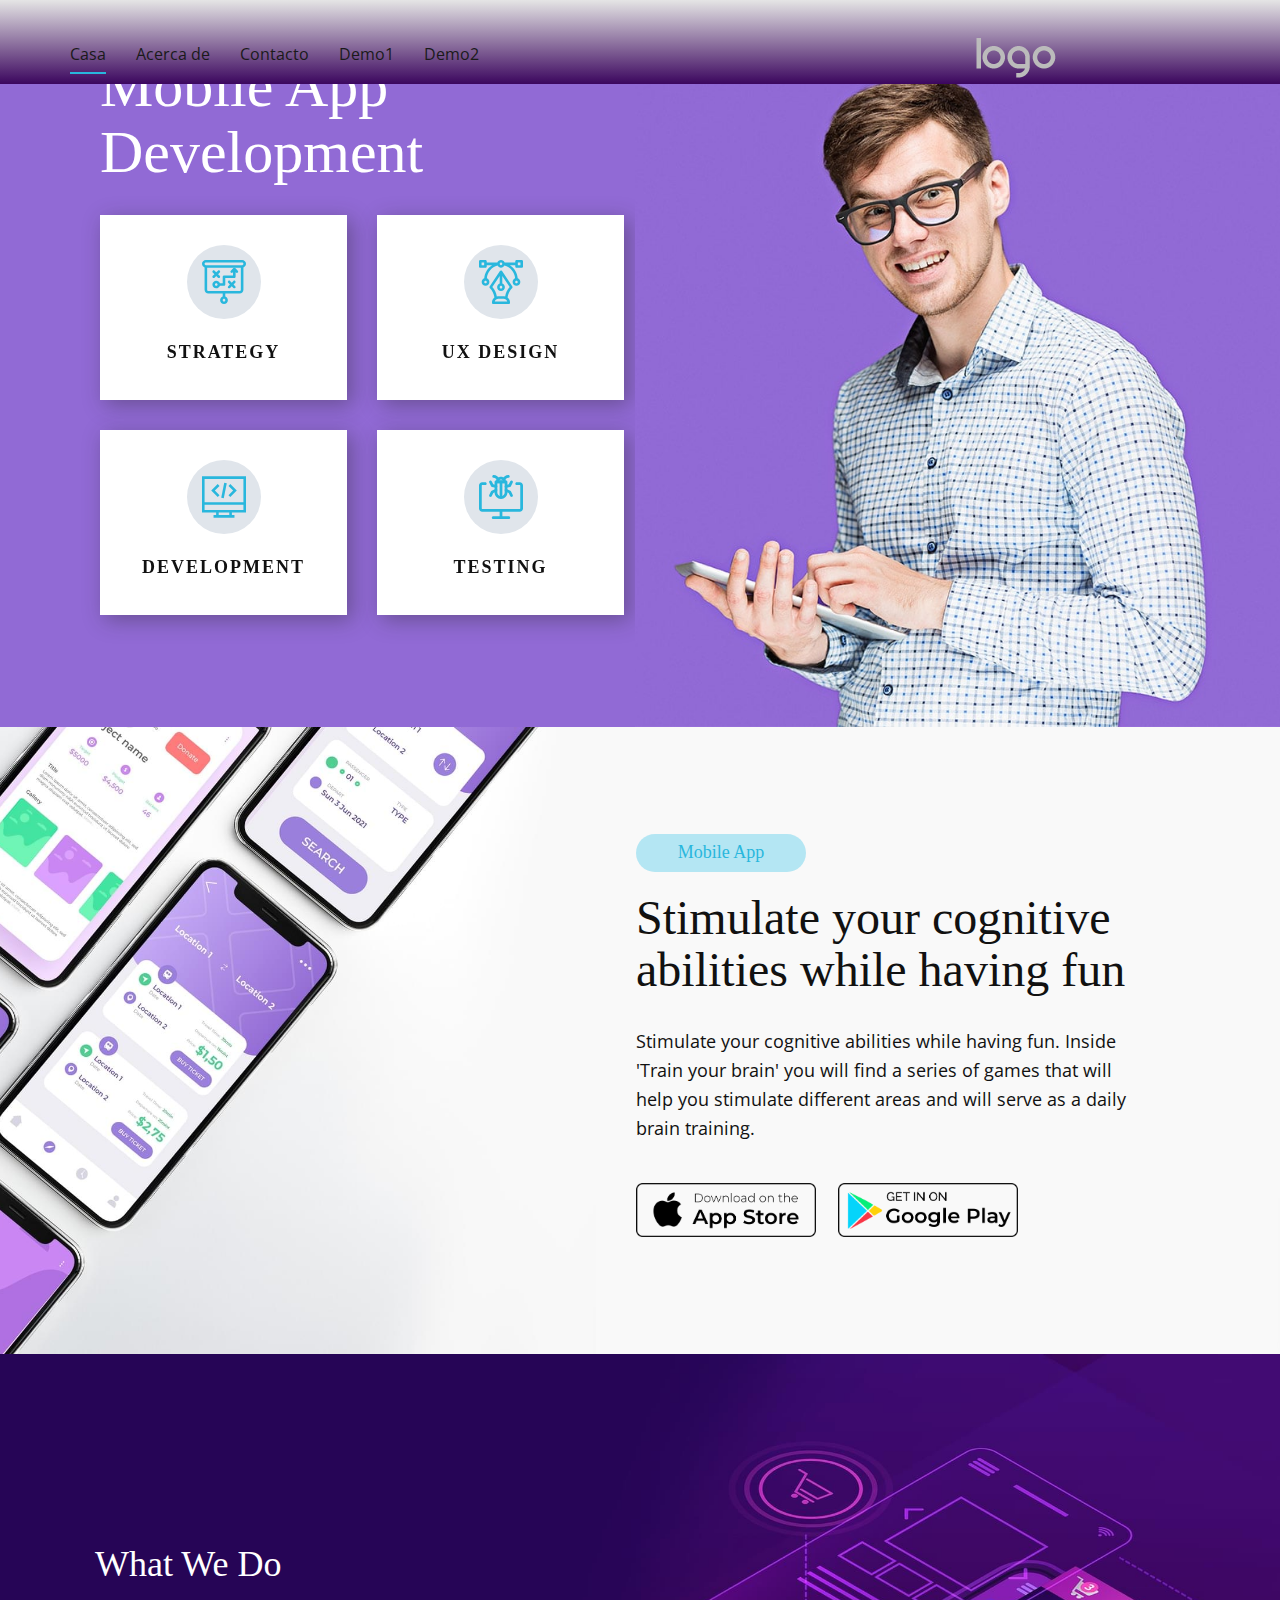
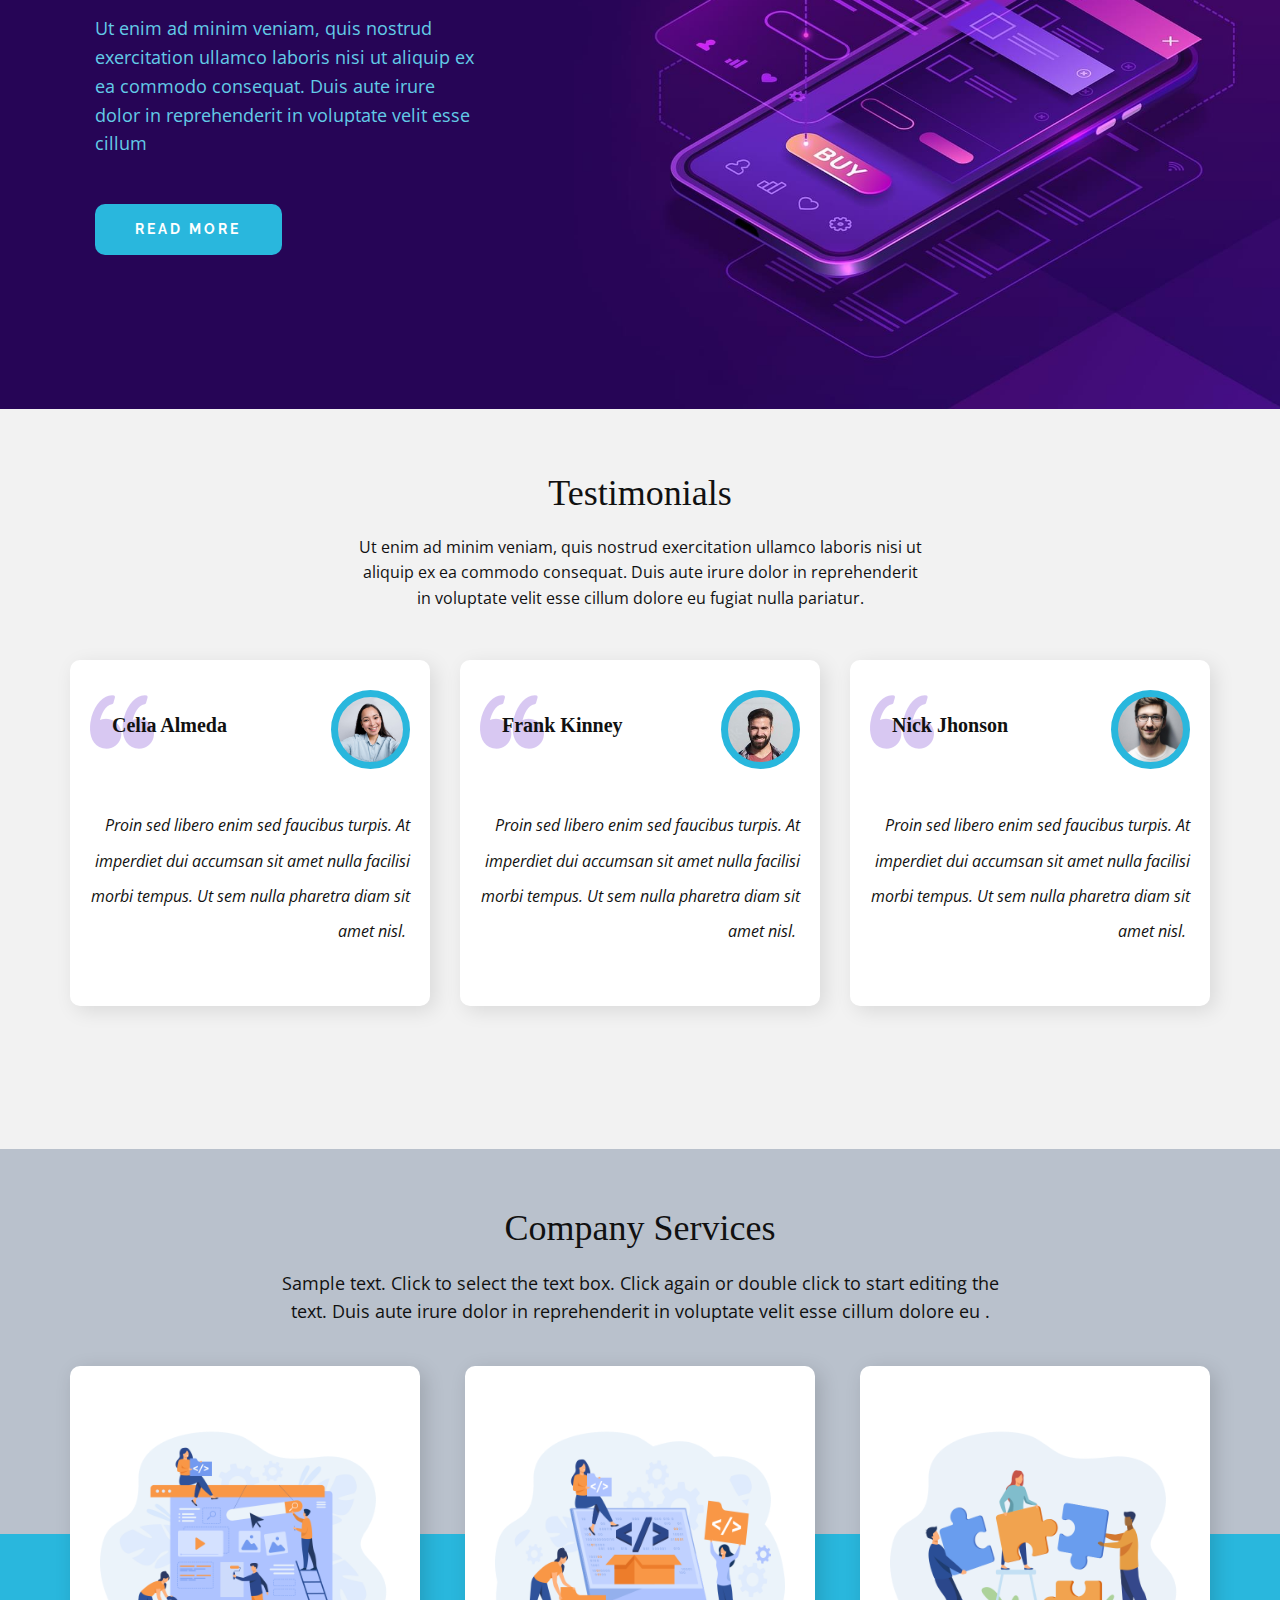
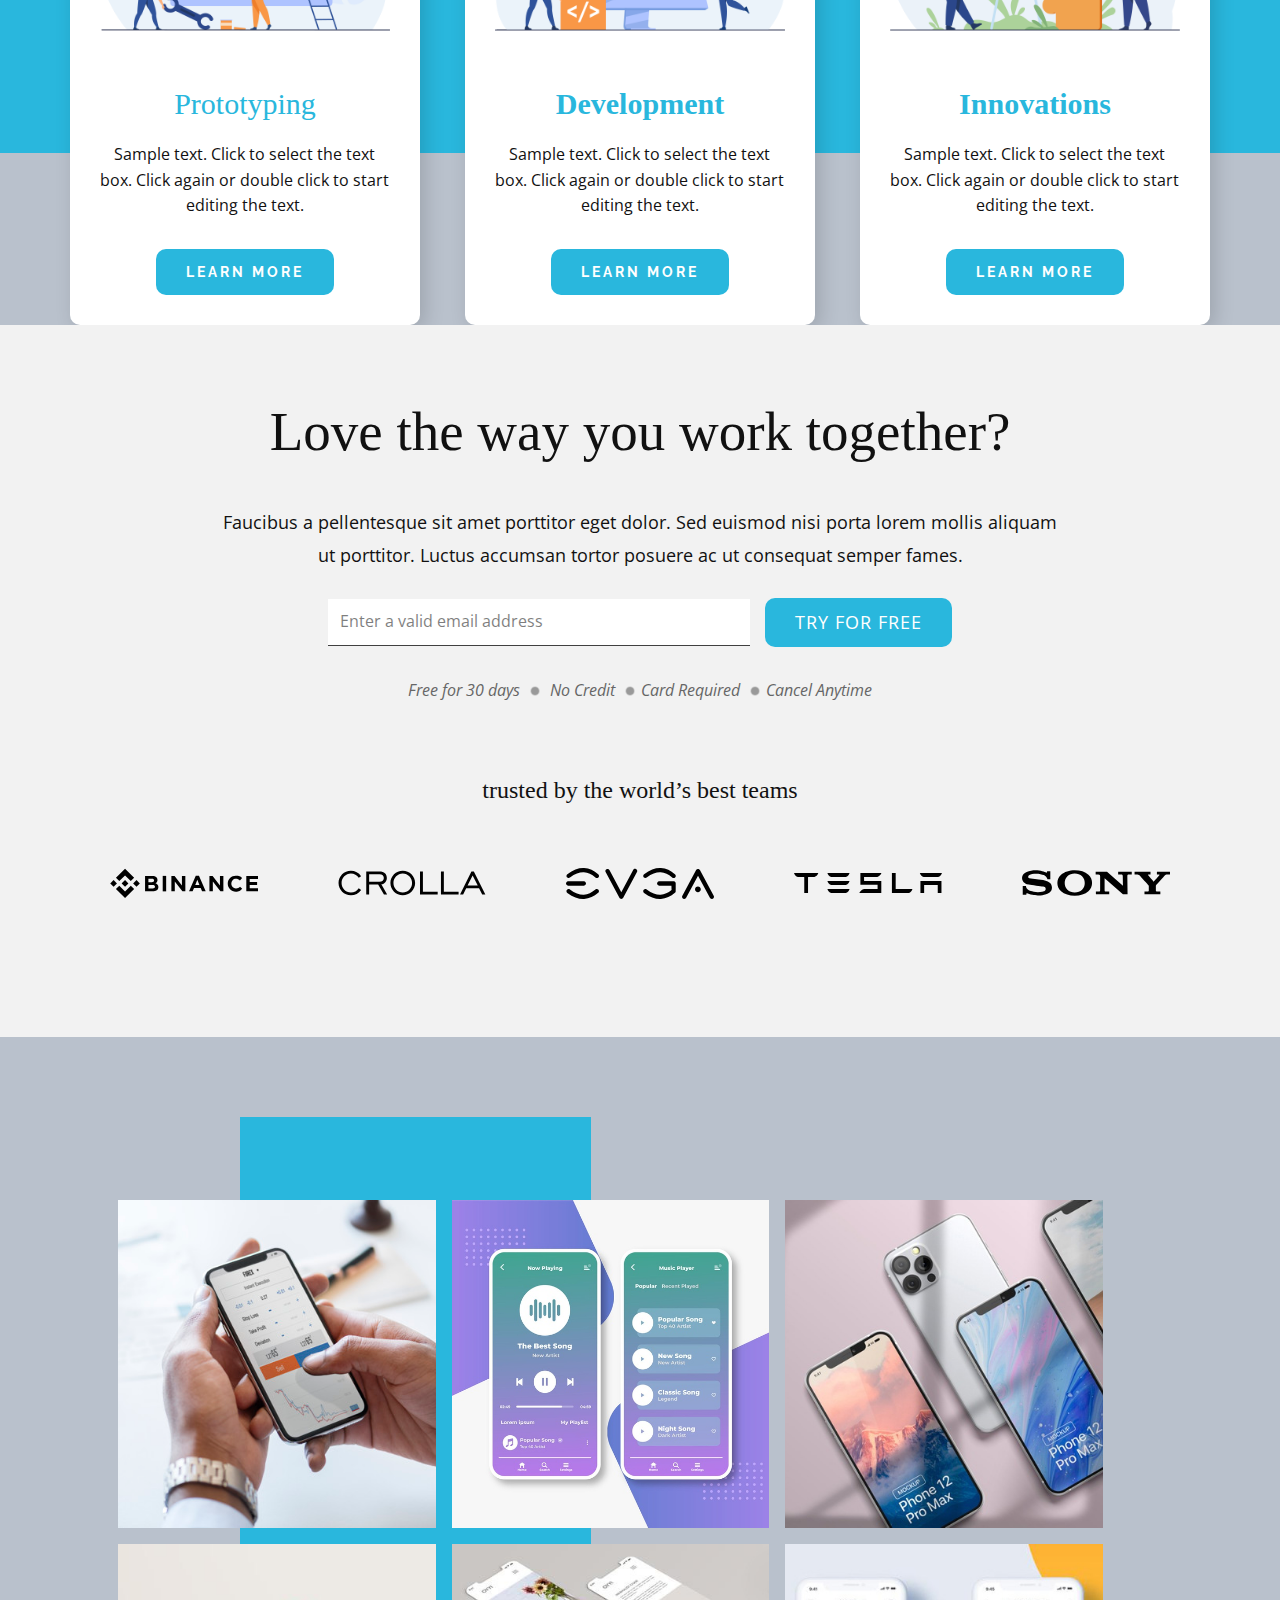
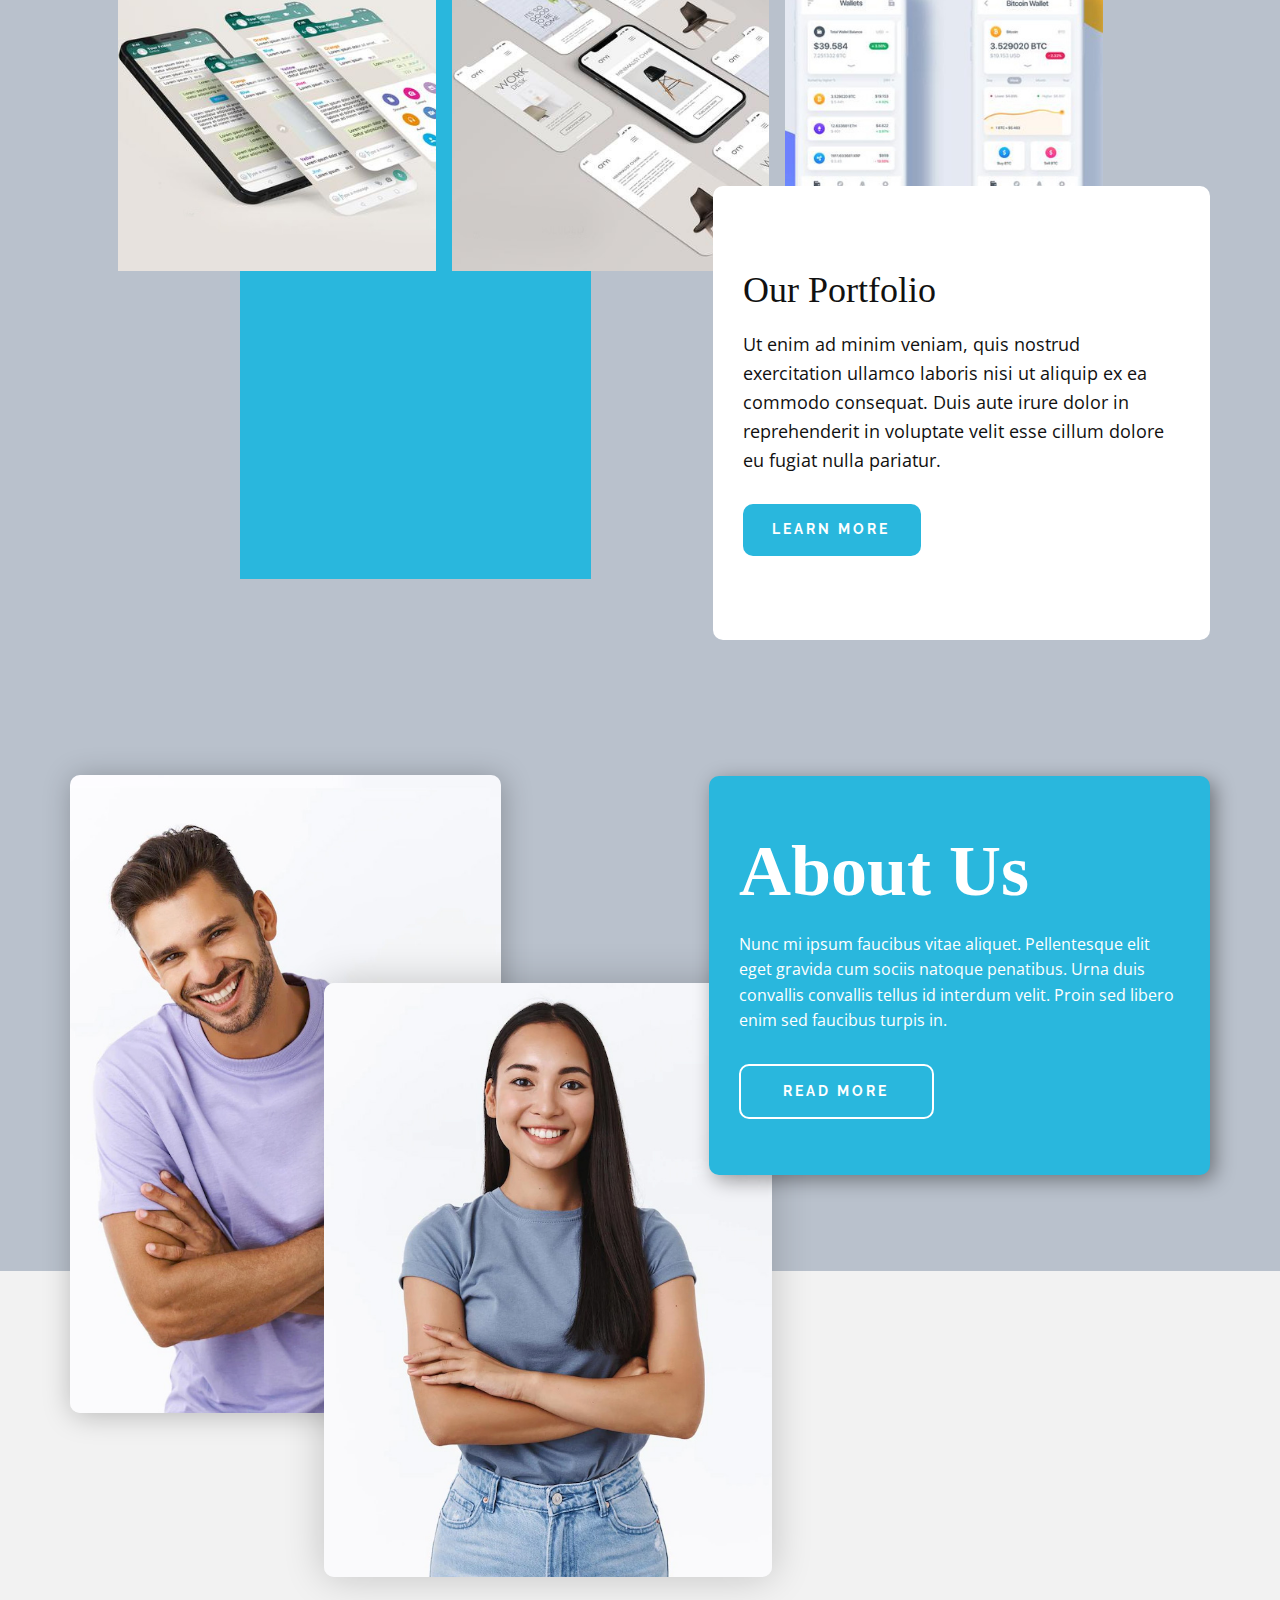
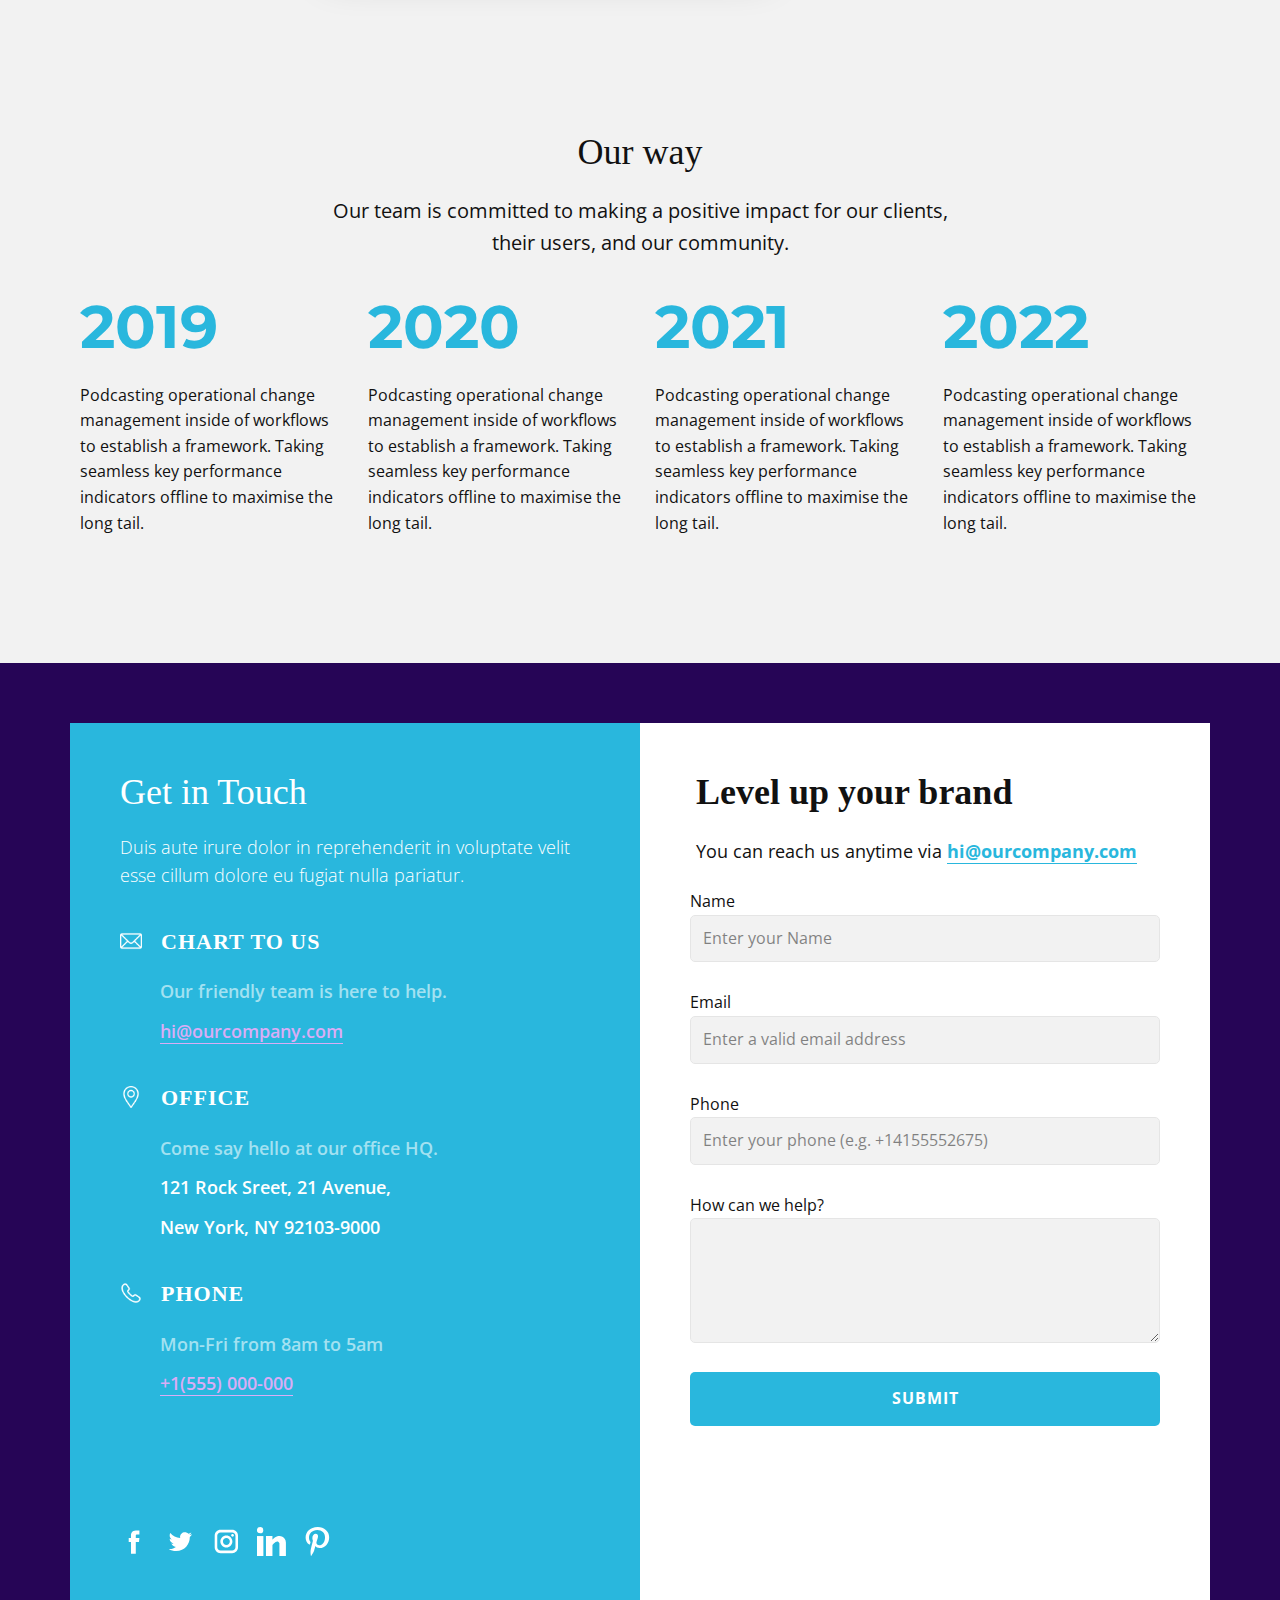
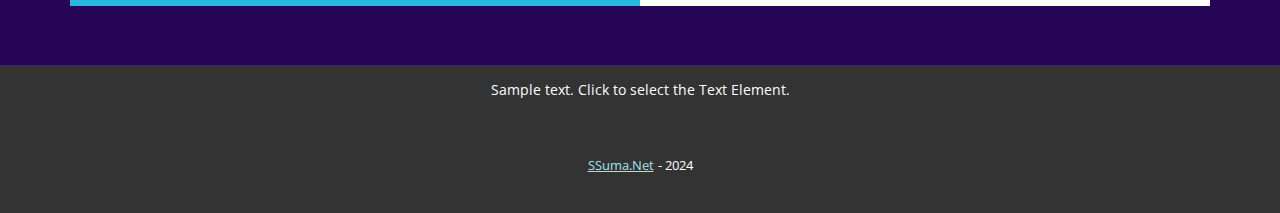
<file: index.html>
<!DOCTYPE html>
<html style="font-size: 16px;" lang="es"><head>
    <meta name="viewport" content="width=device-width, initial-scale=1.0">
    <meta charset="utf-8">
    <meta name="keywords" content="Mobile App Development, ​Stimulate your cognitive abilities while having fun, What We Do, Testimonials, Company Services, ​Love the way you work together?, Our Portfolio, About Us, ​Our way, Get in Touch, ​Level up your brand">
    <meta name="description" content="">
    <title>Casa</title>
    <link rel="stylesheet" href="nicepage.css" media="screen">
<link rel="stylesheet" href="Casa.css" media="screen">
    <script class="u-script" type="text/javascript" src="jquery.js" defer=""></script>
    <script class="u-script" type="text/javascript" src="nicepage.js" defer=""></script>
    <meta name="generator" content="Nicepage 6.5.3, nicepage.com">
    <meta name="referrer" content="origin">
    <link id="u-theme-google-font" rel="stylesheet" href="https://fonts.googleapis.com/css?family=Raleway:100,100i,200,200i,300,300i,400,400i,500,500i,600,600i,700,700i,800,800i,900,900i|Open+Sans:300,300i,400,400i,500,500i,600,600i,700,700i,800,800i">
    <link id="u-page-google-font" rel="stylesheet" href="https://fonts.googleapis.com/css?family=Raleway:100,100i,200,200i,300,300i,400,400i,500,500i,600,600i,700,700i,800,800i,900,900i|Montserrat:100,100i,200,200i,300,300i,400,400i,500,500i,600,600i,700,700i,800,800i,900,900i">
    
    
    
    
    
    
    
    
    
    
    
    
    <script type="application/ld+json">{
		"@context": "http://schema.org",
		"@type": "Organization",
		"name": "",
		"logo": "images/default-logo.png"
}</script>
    <meta name="theme-color" content="#a37fdf">
    <meta property="og:title" content="Casa">
    <meta property="og:type" content="website">
  <meta data-intl-tel-input-cdn-path="intlTelInput/"></head>
  <body data-home-page="Casa.html" data-home-page-title="Casa" data-path-to-root="./" data-include-products="false" class="u-body u-overlap u-overlap-contrast u-xl-mode" data-lang="es"><header class="u-clearfix u-gradient u-header u-sticky u-sticky-19c7 u-header" id="sec-d402"><div class="u-clearfix u-sheet u-valign-middle u-sheet-1">
        <a href="https://ssuma.net" class="u-image u-logo u-image-1">
          <img src="images/default-logo.png" class="u-logo-image u-logo-image-1">
        </a>
        <nav class="u-menu u-menu-dropdown u-offcanvas u-menu-1" data-responsive-from="MD">
          <div class="menu-collapse" style="font-size: 1rem; letter-spacing: 0px; font-weight: 700; text-transform: uppercase;">
            <a class="u-button-style u-custom-active-border-color u-custom-border u-custom-border-color u-custom-borders u-custom-hover-border-color u-custom-left-right-menu-spacing u-custom-padding-bottom u-custom-text-active-color u-custom-text-color u-custom-text-hover-color u-custom-top-bottom-menu-spacing u-nav-link u-text-active-palette-1-base u-text-hover-palette-2-base" href="#">
              <svg class="u-svg-link" viewBox="0 0 24 24"><use xmlns:xlink="http://www.w3.org/1999/xlink" xlink:href="#menu-hamburger"></use></svg>
              <svg class="u-svg-content" version="1.1" id="menu-hamburger" viewBox="0 0 16 16" x="0px" y="0px" xmlns:xlink="http://www.w3.org/1999/xlink" xmlns="http://www.w3.org/2000/svg"><g><rect y="1" width="16" height="2"></rect><rect y="7" width="16" height="2"></rect><rect y="13" width="16" height="2"></rect>
</g></svg>
            </a>
          </div>
          <div class="u-nav-container">
            <ul class="u-nav u-spacing-30 u-unstyled u-nav-1"><li class="u-nav-item"><a class="u-border-2 u-border-active-palette-1-base u-border-hover-palette-1-light-1 u-border-no-left u-border-no-right u-border-no-top u-button-style u-nav-link u-text-active-grey-90 u-text-grey-90 u-text-hover-grey-90" href="Casa.html" style="padding: 10px 0px;">Casa</a>
</li><li class="u-nav-item"><a class="u-border-2 u-border-active-palette-1-base u-border-hover-palette-1-light-1 u-border-no-left u-border-no-right u-border-no-top u-button-style u-nav-link u-text-active-grey-90 u-text-grey-90 u-text-hover-grey-90" href="Acerca-de.html" style="padding: 10px 0px;">Acerca de</a>
</li><li class="u-nav-item"><a class="u-border-2 u-border-active-palette-1-base u-border-hover-palette-1-light-1 u-border-no-left u-border-no-right u-border-no-top u-button-style u-nav-link u-text-active-grey-90 u-text-grey-90 u-text-hover-grey-90" href="Contacto.html" style="padding: 10px 0px;">Contacto</a>
</li><li class="u-nav-item"><a class="u-border-2 u-border-active-palette-1-base u-border-hover-palette-1-light-1 u-border-no-left u-border-no-right u-border-no-top u-button-style u-nav-link u-text-active-grey-90 u-text-grey-90 u-text-hover-grey-90" href="Contacto.html" style="padding: 10px 0px;">Demo1</a>
</li><li class="u-nav-item"><a class="u-border-2 u-border-active-palette-1-base u-border-hover-palette-1-light-1 u-border-no-left u-border-no-right u-border-no-top u-button-style u-nav-link u-text-active-grey-90 u-text-grey-90 u-text-hover-grey-90" href="Contacto.html" style="padding: 10px 0px;">Demo2</a>
</li></ul>
          </div>
          <div class="u-nav-container-collapse">
            <div class="u-black u-container-style u-inner-container-layout u-opacity u-opacity-95 u-sidenav">
              <div class="u-inner-container-layout u-sidenav-overflow">
                <div class="u-menu-close"></div>
                <ul class="u-align-center u-nav u-popupmenu-items u-unstyled u-nav-2"><li class="u-nav-item"><a class="u-button-style u-nav-link" href="Casa.html">Casa</a>
</li><li class="u-nav-item"><a class="u-button-style u-nav-link" href="Acerca-de.html">Acerca de</a>
</li><li class="u-nav-item"><a class="u-button-style u-nav-link" href="Contacto.html">Contacto</a>
</li><li class="u-nav-item"><a class="u-button-style u-nav-link" href="Acerca-de.html">Demo3</a>
</li><li class="u-nav-item"><a class="u-button-style u-nav-link" href="Contacto.html">Demo4</a>
</li></ul>
              </div>
            </div>
            <div class="u-black u-menu-overlay u-opacity u-opacity-70"></div>
          </div>
        </nav>
      </div><style class="u-sticky-style" data-style-id="19c7">.u-sticky-fixed.u-sticky-19c7:before, .u-body.u-sticky-fixed .u-sticky-19c7:before {
borders: top right bottom left !important
}</style></header>
    <section class="u-clearfix u-image u-section-1" id="sec-25ad" data-image-width="1920" data-image-height="1200">
      <div class="data-layout-selected u-clearfix u-layout-wrap u-layout-wrap-1">
        <div class="u-layout">
          <div class="u-layout-row">
            <div class="u-container-align-left-lg u-container-align-left-md u-container-align-left-sm u-container-align-left-xl u-container-style u-layout-cell u-size-28-xl u-size-29-lg u-size-60-md u-size-60-sm u-size-60-xs u-layout-cell-1">
              <div class="u-container-layout u-container-layout-1">
                <h1 class="u-align-left u-text u-text-body-alt-color u-text-1">Mobile App Development</h1>
                <div class="u-expanded-width-xs u-list u-list-1">
                  <div class="u-repeater u-repeater-1">
                    <div class="u-container-style u-list-item u-repeater-item u-video-cover u-white u-list-item-1" data-animation-name="customAnimationIn" data-animation-duration="1000" data-animation-delay="0">
                      <div class="u-container-layout u-similar-container u-valign-top u-container-layout-2"><span class="u-icon u-icon-circle u-palette-5-light-2 u-text-palette-1-base u-icon-1" data-animation-name="customAnimationIn" data-animation-duration="2000" data-animation-delay="0"><svg class="u-svg-link" preserveAspectRatio="xMidYMin slice" viewBox="0 0 512 512" style=""><use xmlns:xlink="http://www.w3.org/1999/xlink" xlink:href="#svg-da55"></use></svg><svg class="u-svg-content" viewBox="0 0 512 512" x="0px" y="0px" id="svg-da55" style="enable-background:new 0 0 512 512;"><g><g><path d="M386.607,304.394L367.213,285l19.393-19.393c5.859-5.858,5.859-15.356,0-21.214c-5.857-5.858-15.355-5.858-21.213,0    L346,263.787l-19.394-19.394c-5.857-5.858-15.355-5.858-21.213,0c-5.858,5.858-5.858,15.355,0,21.213L324.787,285l-19.393,19.393    c-5.858,5.858-5.858,15.355,0,21.213c5.857,5.857,15.355,5.858,21.213,0L346,306.213l19.394,19.394    c5.857,5.857,15.355,5.858,21.213,0C392.465,319.749,392.465,310.252,386.607,304.394z"></path>
</g>
</g><g><g><path d="M206.607,184.394L187.213,165l19.393-19.393c5.858-5.858,5.858-15.355,0-21.213c-5.857-5.858-15.355-5.858-21.213,0    L166,143.787l-19.394-19.394c-5.857-5.858-15.355-5.858-21.213,0c-5.858,5.858-5.858,15.355,0,21.213L144.787,165l-19.393,19.393    c-5.859,5.858-5.859,15.356,0,21.214c5.857,5.857,15.355,5.858,21.213,0L166,186.213l19.394,19.394    c5.857,5.857,15.355,5.858,21.213,0C212.465,199.749,212.465,190.252,206.607,184.394z"></path>
</g>
</g><g><g><path d="M416.606,124.394l-30-30c-0.029-0.029-0.06-0.052-0.089-0.081c-5.916-5.822-15.373-5.668-21.124,0.081l-30,30    c-5.858,5.858-5.858,15.355,0,21.213c5.857,5.858,15.355,5.858,21.213,0l4.394-4.394V180H256c-8.284,0-15,6.716-15,15v75h-32.58    c-6.192-17.459-22.865-30-42.42-30c-24.813,0-45,20.187-45,45s20.187,45,45,45c19.555,0,36.228-12.541,42.42-30H256    c8.284,0,15-6.716,15-15v-75h105c8.284,0,15-6.716,15-15v-53.787l4.394,4.394C398.322,148.535,402.161,150,406,150    s7.678-1.465,10.606-4.393C422.464,139.749,422.464,130.252,416.606,124.394z M166,300c-8.271,0-15-6.729-15-15s6.729-15,15-15    s15,6.729,15,15S174.271,300,166,300z"></path>
</g>
</g><g><g><path d="M467,0H45C20.187,0,0,20.187,0,45c0,19.555,12.541,36.228,30,42.42V345c0,24.813,20.187,45,45,45h166v34.58    c-17.459,6.192-30,22.865-30,42.42c0,24.813,20.187,45,45,45s45-20.187,45-45c0-19.555-12.541-36.228-30-42.42V390h166    c24.813,0,45-20.187,45-45V87.42c17.459-6.192,30-22.865,30-42.42C512,20.187,491.813,0,467,0z M256,482c-8.271,0-15-6.729-15-15    s6.729-15,15-15s15,6.729,15,15S264.271,482,256,482z M452,345c0,8.271-6.729,15-15,15H75c-8.271,0-15-6.729-15-15V90h392V345z     M467,60H45c-8.271,0-15-6.729-15-15s6.729-15,15-15h422c8.271,0,15,6.729,15,15S475.271,60,467,60z"></path>
</g>
</g></svg></span>
                        <h4 class="u-align-center u-text u-text-2">strategy</h4>
                      </div>
                    </div>
                    <div class="u-align-center u-container-style u-list-item u-repeater-item u-video-cover u-white u-list-item-2" data-animation-name="customAnimationIn" data-animation-duration="2250" data-animation-delay="0">
                      <div class="u-container-layout u-similar-container u-valign-top u-container-layout-3"><span class="u-icon u-icon-circle u-palette-5-light-2 u-text-palette-1-base u-icon-2" data-animation-name="customAnimationIn" data-animation-duration="1000" data-animation-delay="0"><svg class="u-svg-link" preserveAspectRatio="xMidYMin slice" viewBox="0 0 512 512" style=""><use xmlns:xlink="http://www.w3.org/1999/xlink" xlink:href="#svg-a24a"></use></svg><svg class="u-svg-content" viewBox="0 0 512 512" x="0px" y="0px" id="svg-a24a" style="enable-background:new 0 0 512 512;"><g><g><path d="M497,0h-60c-8.284,0-15,6.716-15,15v15H298.42C292.228,12.542,275.555,0,256,0s-36.228,12.542-42.42,30H90V15    c0-8.284-6.716-15-15-15H15C6.716,0,0,6.716,0,15v60c0,8.284,6.716,15,15,15h60c8.284,0,15-6.716,15-15V59.8h62.377    c-54.116,34.274-87.012,92.175-90.969,153.642C43.738,219.518,31,236.294,31,256c0,24.813,20.187,45,45,45s45-20.187,45-45    c0-19.38-12.315-35.938-29.53-42.26c5.326-70.647,56.198-131.494,124.226-148.758C223.07,79.794,238.361,90,256,90    c17.639,0,32.93-10.206,40.304-25.017c68.029,17.264,118.9,78.111,124.226,148.758C403.315,220.062,391,236.62,391,256    c0,24.813,20.187,45,45,45s45-20.187,45-45c0-19.706-12.738-36.482-30.408-42.558C446.627,151.852,413.633,94.207,359.623,60H422    v15c0,8.284,6.716,15,15,15h60c8.284,0,15-6.716,15-15V15C512,6.716,505.284,0,497,0z M60,60H30V30h30V60z M76,271    c-8.271,0-15-6.729-15-15s6.729-15,15-15s15,6.729,15,15S84.271,271,76,271z M256,60c-8.271,0-15-6.729-15-15s6.729-15,15-15    s15,6.729,15,15S264.271,60,256,60z M436,241c8.271,0,15,6.729,15,15s-6.729,15-15,15s-15-6.729-15-15S427.729,241,436,241z     M482,60h-30V30h30V60z"></path>
</g>
</g><g><g><path d="M388.48,307.679l-120-179.999c-0.004-0.006-0.009-0.012-0.013-0.019c-0.043-0.064-0.09-0.125-0.134-0.188    c-0.206-0.299-0.423-0.587-0.649-0.868c-6.321-7.854-18.357-7.324-24.017,0.868c-0.044,0.063-0.091,0.124-0.134,0.188    c-0.004,0.007-0.009,0.012-0.013,0.019l-120,180c-3.967,5.949-3.182,13.871,1.874,18.927    c29.927,29.927,48.975,69.047,54.164,110.901c-2.329,1.883-4.578,3.899-6.71,6.081C158.759,458.001,151,476.97,151,497    c0,8.284,6.716,15,15,15h180c8.284,0,15-6.716,15-15c0-20.03-7.759-38.999-21.847-53.412c-2.133-2.182-4.381-4.198-6.711-6.081    c5.188-41.856,24.236-80.976,54.163-110.9C391.662,321.551,392.447,313.628,388.48,307.679z M256,301c8.271,0,15,6.729,15,15    s-6.729,15-15,15s-15-6.729-15-15S247.729,301,256,301z M183.558,482c6.241-17.833,23.159-31,42.442-31h60    c19.283,0,36.201,13.167,42.442,31H183.558z M304.245,423.283C298.345,421.777,292.229,421,286,421h-60    c-6.229,0-12.345,0.777-18.245,2.284c-7.02-40.429-25.251-78.221-52.65-108.899L241,185.542v88.039    c-17.459,6.192-30,22.865-30,42.42c0,24.813,20.187,45,45,45s45-20.187,45-45c0-19.555-12.541-36.228-30-42.42v-88.039    l85.896,128.843C329.496,345.06,311.264,382.853,304.245,423.283z"></path>
</g>
</g></svg></span>
                        <h4 class="u-text u-text-3">ux Design</h4>
                      </div>
                    </div>
                    <div class="u-align-center u-container-style u-list-item u-repeater-item u-video-cover u-white u-list-item-3" data-animation-name="customAnimationIn" data-animation-duration="2000" data-animation-delay="0">
                      <div class="u-container-layout u-similar-container u-valign-top u-container-layout-4"><span class="u-icon u-icon-circle u-palette-5-light-2 u-text-palette-1-base u-icon-3" data-animation-name="customAnimationIn" data-animation-duration="1000" data-animation-delay="0"><svg class="u-svg-link" preserveAspectRatio="xMidYMin slice" viewBox="0 0 512 512" style=""><use xmlns:xlink="http://www.w3.org/1999/xlink" xlink:href="#svg-d0f5"></use></svg><svg class="u-svg-content" viewBox="0 0 512 512" x="0px" y="0px" id="svg-d0f5" style="enable-background:new 0 0 512 512;"><g><g><path d="M0,15.845v420.259h164.332v30.049h-30.036v30.001h243.407v-30.001h-30.036v-30.049H512V15.845H0z M317.665,466.153    H194.334v-30.049h123.332V466.153z M481.999,406.103H30.001v-60.075h451.997V406.103z M481.999,316.027H30.001V45.847h451.997    V316.027z"></path>
</g>
</g><g><g><polygon points="203.943,126.712 182.729,105.498 107.29,180.937 182.729,256.375 203.943,235.161 149.718,180.937   "></polygon>
</g>
</g><g><g><polygon points="329.271,105.498 308.057,126.712 362.282,180.937 308.057,235.161 329.271,256.375 404.709,180.937   "></polygon>
</g>
</g><g><g><rect x="166.742" y="165.947" transform="matrix(0.1951 -0.9808 0.9808 0.1951 28.5815 396.7237)" width="178.511" height="30.002"></rect>
</g>
</g></svg></span>
                        <h4 class="u-text u-text-4">development</h4>
                      </div>
                    </div>
                    <div class="u-align-center u-container-style u-list-item u-repeater-item u-video-cover u-white u-list-item-4" data-animation-name="customAnimationIn" data-animation-duration="2000" data-animation-delay="0">
                      <div class="u-container-layout u-similar-container u-valign-top u-container-layout-5"><span class="u-icon u-icon-circle u-palette-5-light-2 u-text-palette-1-base u-icon-4" data-animation-name="customAnimationIn" data-animation-duration="1000" data-animation-delay="0"><svg class="u-svg-link" preserveAspectRatio="xMidYMin slice" viewBox="0 0 24 24" style=""><use xmlns:xlink="http://www.w3.org/1999/xlink" xlink:href="#svg-d9cd"></use></svg><svg class="u-svg-content" viewBox="0 0 24 24" id="svg-d9cd"><path d="m22.25 20h-20.5c-.965 0-1.75-.785-1.75-1.75v-12.5c0-.965.785-1.75 1.75-1.75h1.68c.414 0 .75.336.75.75s-.336.75-.75.75h-1.68c-.136 0-.25.114-.25.25v12.5c0 .136.114.25.25.25h20.5c.136 0 .25-.114.25-.25v-12.5c0-.136-.114-.25-.25-.25h-1.68c-.414 0-.75-.336-.75-.75s.336-.75.75-.75h1.68c.965 0 1.75.785 1.75 1.75v12.5c0 .965-.785 1.75-1.75 1.75z"></path><path d="m16.25 24h-8.5c-.414 0-.75-.336-.75-.75s.336-.75.75-.75h8.5c.414 0 .75.336.75.75s-.336.75-.75.75z"></path><path d="m12 24c-.414 0-.75-.336-.75-.75v-4c0-.414.336-.75.75-.75s.75.336.75.75v4c0 .414-.336.75-.75.75z"></path><path d="m14 4.5h-4c-.414 0-.75-.336-.75-.75 0-1.517 1.233-2.75 2.75-2.75s2.75 1.233 2.75 2.75c0 .414-.336.75-.75.75zm-3-1.5h2c-.229-.304-.591-.5-1-.5s-.771.196-1 .5z"></path><path d="m13.601 3.3c-.069 0-.139-.01-.208-.029-.398-.115-.628-.53-.513-.929.397-1.379 1.68-2.342 3.12-2.342.414 0 .75.336.75.75s-.336.75-.75.75c-.775 0-1.466.518-1.679 1.258-.095.328-.395.542-.72.542z"></path><path d="m10.399 3.3c-.326 0-.625-.214-.72-.542-.213-.74-.904-1.258-1.679-1.258-.414 0-.75-.336-.75-.75s.336-.75.75-.75c1.44 0 2.723.963 3.121 2.342.115.398-.115.813-.513.929-.07.019-.14.029-.209.029z"></path><path d="m14.75 7c-.336 0-.642-.228-.727-.568-.101-.401.144-.809.545-.909l1.666-.416.846-1.691c.186-.371.636-.521 1.006-.336.371.186.521.636.335 1.006l-1 2c-.098.196-.276.34-.489.393l-2 .5c-.061.014-.122.021-.182.021z"></path><path d="m17.75 12c-.275 0-.54-.151-.671-.415l-.886-1.771-1.771-.858c-.373-.181-.528-.629-.348-1.002s.629-.527 1.002-.348l2 .97c.149.072.27.191.344.34l1 2c.185.37.035.82-.335 1.006-.107.053-.222.078-.335.078z"></path><path d="m9.25 7c-.06 0-.121-.007-.182-.022l-2-.5c-.213-.053-.391-.197-.489-.393l-1-2c-.185-.37-.035-.82.335-1.006.372-.185.821-.035 1.006.336l.846 1.691 1.666.416c.402.101.646.508.545.909-.084.341-.391.569-.727.569z"></path><path d="m6.25 12c-.113 0-.227-.025-.335-.079-.371-.186-.521-.636-.335-1.006l1-2c.074-.148.195-.268.344-.34l2-.97c.372-.178.821-.025 1.001.348.181.373.025.821-.348 1.002l-1.77.858-.886 1.771c-.131.265-.397.416-.671.416z"></path><path d="m12 13c-1.93 0-3.5-1.57-3.5-3.5v-5.75c0-.414.336-.75.75-.75h5.5c.414 0 .75.336.75.75v5.75c0 1.93-1.57 3.5-3.5 3.5zm-2-8.5v5c0 1.103.897 2 2 2s2-.897 2-2v-5z"></path><path d="m12 13c-.414 0-.75-.336-.75-.75v-8.5c0-.414.336-.75.75-.75s.75.336.75.75v8.5c0 .414-.336.75-.75.75z"></path></svg></span>
                        <h4 class="u-text u-text-5">testing</h4>
                      </div>
                    </div>
                  </div>
                </div>
              </div>
            </div>
            <div class="u-container-style u-image u-layout-cell u-size-31-lg u-size-32-xl u-size-60-md u-size-60-sm u-size-60-xs u-image-1">
              <div class="u-container-layout u-container-layout-6"></div>
            </div>
          </div>
        </div>
      </div>
    </section>
    <section class="u-clearfix u-image u-valign-middle u-section-2" id="sec-f0a5" data-image-width="1980" data-image-height="1321">
      <div class="data-layout-selected u-clearfix u-layout-wrap u-layout-wrap-1">
        <div class="u-layout">
          <div class="u-layout-row">
            <div class="u-container-style u-image u-layout-cell u-size-30-lg u-size-30-xl u-size-60-md u-size-60-sm u-size-60-xs u-image-1" data-image-width="1357" data-image-height="1080">
              <div class="u-container-layout u-valign-middle u-container-layout-1"></div>
            </div>
            <div class="u-align-left u-container-align-left u-container-style u-layout-cell u-shape-rectangle u-size-30-lg u-size-30-xl u-size-60-md u-size-60-sm u-size-60-xs u-layout-cell-2">
              <div class="u-container-layout u-valign-middle u-container-layout-2">
                <div class="u-container-align-center u-container-style u-group u-opacity u-opacity-80 u-palette-1-light-2 u-radius-50 u-shape-round u-group-1">
                  <div class="u-container-layout">
                    <h6 class="u-text u-text-default u-text-palette-1-base u-text-1">Mobile App</h6>
                  </div>
                </div>
                <h2 class="u-align-left u-text u-text-2"> Stimulate your cognitive abilities while having fun</h2>
           
                <p class="u-align-left u-text u-text-4"> Stimulate your cognitive abilities while having fun. Inside 'Train your brain' you will find a series of games that will help you stimulate different areas and will serve as a daily brain training.</p>
                <div class="u-list u-list-1">
                  <div class="u-repeater u-repeater-1">
                    <div class="u-container-style u-list-item u-repeater-item">
                      <div class="u-container-layout u-similar-container u-valign-top u-container-layout-4">
                        <img class="u-image u-image-contain u-image-default u-preserve-proportions u-image-2" src="images/2222222.png" alt="" data-image-width="493" data-image-height="150">
                      </div>
                    </div>
                    <div class="u-container-style u-list-item u-repeater-item">
                      <div class="u-container-layout u-similar-container u-valign-top u-container-layout-5">
                        <img class="u-image u-image-contain u-image-default u-preserve-proportions u-image-3" src="images/0001.png" alt="" data-image-width="493" data-image-height="150">
                      </div>
                    </div>
                  </div>
                </div>
              </div>
            </div>
          </div>
        </div>
      </div>
    </section>
    <section class="u-align-left u-clearfix u-image u-section-3" id="carousel_d518" data-image-width="1980" data-image-height="1200">
      <div class="data-layout-selected u-clearfix u-layout-wrap u-layout-wrap-1">
        <div class="u-gutter-0 u-layout">
          <div class="u-layout-row">
            <div class="u-align-left u-container-align-left u-container-style u-layout-cell u-left-cell u-shape-rectangle u-size-25-lg u-size-25-xl u-size-60-md u-size-60-sm u-size-60-xs u-layout-cell-1">
              <div class="u-container-layout u-valign-middle u-container-layout-1">
                <h2 class="u-align-left u-text u-text-body-alt-color u-text-1">What We Do</h2>
                <p class="u-align-left u-text u-text-palette-1-light-1 u-text-2">Ut enim ad minim veniam, quis nostrud exercitation ullamco laboris nisi ut aliquip ex ea commodo consequat. Duis aute irure dolor in reprehenderit in voluptate velit esse cillum </p>
         
                <a href="https://ssuma.net" class="u-active-palette-2-light-1 u-align-left u-border-none u-btn u-btn-round u-button-style u-custom-font u-font-raleway u-hover-palette-2-light-1 u-palette-1-base u-radius-10 u-text-body-alt-color u-btn-2">read more</a>
              </div>
            </div>
            <div class="u-align-left u-container-style u-hover-feature u-image u-layout-cell u-right-cell u-size-35-lg u-size-35-xl u-size-60-md u-size-60-sm u-size-60-xs u-image-1" data-image-width="1296" data-image-height="1080">
              <div class="u-container-layout u-valign-bottom u-container-layout-2"></div>
            </div>
          </div>
        </div>
      </div>
      
    </section>
    <section class="u-align-center u-clearfix u-grey-5 u-section-4" id="carousel_e658">
      <div class="u-clearfix u-sheet u-valign-middle-lg u-valign-middle-md u-valign-middle-sm u-valign-middle-xs u-sheet-1">
        <h2 class="u-text u-text-default u-text-1">Testimonials</h2>
        <p class="u-text u-text-2"> Ut enim ad minim veniam, quis nostrud exercitation ullamco laboris nisi ut aliquip ex ea commodo consequat. Duis aute irure dolor in reprehenderit in voluptate velit esse cillum dolore eu fugiat nulla pariatur.</p>
        <div class="u-expanded-width u-layout-grid u-list u-list-1">
          <div class="u-repeater u-repeater-1">
            <div class="u-container-style u-list-item u-radius-10 u-repeater-item u-shape-round u-white u-list-item-1">
              <div class="u-container-layout u-similar-container u-container-layout-1">
                <div class="u-container-style u-group u-shape-rectangle u-group-1">
                  <div class="u-container-layout u-container-layout-2"><span class="u-file-icon u-icon u-text-palette-1-light-2 u-icon-1"><img src="images/59149-207ff6b7.png" alt=""></span>
                    <h5 class="u-align-left u-text u-text-3">Celia Almeda</h5>
                  </div>
                </div>
                <div alt="" class="u-border-7 u-border-palette-1-base u-image u-image-circle u-image-1" data-image-width="1000" data-image-height="876"></div>
                <p class="u-align-right u-text u-text-4">Proin sed libero enim sed faucibus turpis. At imperdiet dui accumsan sit amet nulla facilisi morbi tempus. Ut sem nulla pharetra diam sit amet nisl.&nbsp;</p>
              </div>
            </div>
            <div class="u-container-style u-list-item u-radius-10 u-repeater-item u-shape-round u-white u-list-item-2">
              <div class="u-container-layout u-similar-container u-container-layout-3">
                <div class="u-container-style u-group u-shape-rectangle u-group-2">
                  <div class="u-container-layout u-container-layout-4"><span class="u-file-icon u-icon u-text-palette-1-light-2 u-icon-2"><img src="images/59149-207ff6b7.png" alt=""></span>
                    <h5 class="u-align-left u-text u-text-5">Frank Kinney</h5>
                  </div>
                </div>
                <div alt="" class="u-border-7 u-border-palette-1-base u-image u-image-circle u-image-2" data-image-width="126" data-image-height="126"></div>
                <p class="u-align-right u-text u-text-6">Proin sed libero enim sed faucibus turpis. At imperdiet dui accumsan sit amet nulla facilisi morbi tempus. Ut sem nulla pharetra diam sit amet nisl.&nbsp;</p>
              </div>
            </div>
            <div class="u-container-style u-list-item u-radius-10 u-repeater-item u-shape-round u-white u-list-item-3">
              <div class="u-container-layout u-similar-container u-container-layout-5">
                <div class="u-container-style u-group u-shape-rectangle u-group-3">
                  <div class="u-container-layout u-container-layout-6"><span class="u-file-icon u-icon u-text-palette-1-light-2 u-icon-3"><img src="images/59149-207ff6b7.png" alt=""></span>
                    <h5 class="u-align-left u-text u-text-7"> Nick Jhonson</h5>
                  </div>
                </div>
                <div alt="" class="u-border-7 u-border-palette-1-base u-image u-image-circle u-image-3" data-image-width="720" data-image-height="1080"></div>
                <p class="u-align-right u-text u-text-8">Proin sed libero enim sed faucibus turpis. At imperdiet dui accumsan sit amet nulla facilisi morbi tempus. Ut sem nulla pharetra diam sit amet nisl.&nbsp;</p>
              </div>
            </div>
          </div>
        </div>
 
      </div>
    </section>
    <section class="u-align-center u-clearfix u-palette-5-base u-valign-middle-lg u-valign-middle-md u-valign-middle-sm u-valign-middle-xl u-section-5" id="carousel_d2df">
      <h2 class="u-text u-text-default u-text-1">Company Services</h2>
      <p class="u-text u-text-default-lg u-text-default-xl u-text-2">Sample text. Click to select the text box. Click again or double click to start editing the text.&nbsp;Duis aute irure dolor in reprehenderit in voluptate velit esse cillum dolore eu . </p>
      <div class="u-expanded-width u-palette-1-base u-shape u-shape-rectangle u-shape-1"></div>
      <div class="u-list u-list-1">
        <div class="u-repeater u-repeater-1">
          <div class="u-align-center u-container-style u-list-item u-radius-10 u-repeater-item u-shape-round u-white u-list-item-1">
            <div class="u-container-layout u-similar-container u-container-layout-1">
              <img alt="" class="u-expanded-width u-image u-image-contain u-image-default u-image-1" data-image-width="700" data-image-height="500" src="images/11.png">
              <h4 class="u-text u-text-default u-text-palette-1-base u-text-3">Prototyping</h4>
              <p class="u-text u-text-4">Sample text. Click to select the text box. Click again or double click to start editing the text.</p>
              <a href="https://ssuma.net" class="u-active-palette-2-light-1 u-align-left u-btn u-btn-round u-button-style u-custom-font u-font-raleway u-hover-palette-2-light-1 u-palette-1-base u-radius-10 u-text-body-alt-color u-btn-1" data-animation-name="" data-animation-duration="0" data-animation-delay="0" data-animation-direction="">learn more</a>
            </div>
          </div>
          <div class="u-align-center u-container-style u-list-item u-radius-10 u-repeater-item u-shape-round u-white u-list-item-2">
            <div class="u-container-layout u-similar-container u-container-layout-2">
              <img alt="" class="u-expanded-width u-image u-image-contain u-image-default u-image-2" data-image-width="700" data-image-height="500" src="images/2.png">
              <h4 class="u-text u-text-default u-text-palette-1-base u-text-5">Development</h4>
              <p class="u-text u-text-6">Sample text. Click to select the text box. Click again or double click to start editing the text.</p>
              <a href="https://ssuma.net" class="u-active-palette-2-light-1 u-align-left u-btn u-btn-round u-button-style u-custom-font u-font-raleway u-hover-palette-2-light-1 u-palette-1-base u-radius-10 u-text-body-alt-color u-btn-2" data-animation-name="" data-animation-duration="0" data-animation-delay="0" data-animation-direction="">learn more</a>
            </div>
          </div>
          <div class="u-align-center u-container-style u-list-item u-radius-10 u-repeater-item u-shape-round u-white u-list-item-3">
            <div class="u-container-layout u-similar-container u-container-layout-3">
              <img alt="" class="u-expanded-width u-image u-image-contain u-image-default u-image-3" data-image-width="700" data-image-height="500" src="images/6c7decbc-d9d3-4316-5906-19d76e6c84f3.png">
              <h4 class="u-text u-text-default u-text-palette-1-base u-text-7">Innovations</h4>
              <p class="u-text u-text-8">Sample text. Click to select the text box. Click again or double click to start editing the text.</p>
              <a href="https://ssuma.net" class="u-active-palette-2-light-1 u-align-left u-btn u-btn-round u-button-style u-custom-font u-font-raleway u-hover-palette-2-light-1 u-palette-1-base u-radius-10 u-text-body-alt-color u-btn-3" data-animation-name="" data-animation-duration="0" data-animation-delay="0" data-animation-direction="">learn more</a>
            </div>
          </div>
        </div>
      </div>

    </section>
    <section class="u-align-center u-clearfix u-container-align-center-lg u-container-align-center-md u-container-align-center-sm u-container-align-center-xl u-grey-5 u-section-6" id="carousel_36fb">
      <div class="u-clearfix u-sheet u-valign-middle-lg u-valign-middle-md u-valign-middle-sm u-valign-middle-xl u-sheet-1">
        <h2 class="u-align-center u-text u-text-1"> Love the way you work together?</h2>
        <p class="u-align-center u-text u-text-2"> Faucibus a pellentesque sit amet porttitor eget dolor. Sed euismod nisi porta lorem mollis aliquam ut porttitor. Luctus accumsan tortor posuere ac ut consequat semper fames.</p>
        <div class="u-form u-form-1">
          <form action="https://forms.nicepagesrv.com/v2/form/process" class="u-clearfix u-form-horizontal u-form-spacing-15 u-inner-form" source="email" style="">
            <div class="u-form-email u-form-group u-label-none">
              <label for="email-7771" class="u-label">Email</label>
              <input type="email" placeholder="Enter a valid email address" id="email-7771" name="email" class="u-border-grey-75 u-border-no-left u-border-no-right u-border-no-top u-input u-input-rectangle u-input-1" required="" wfd-id="id118">
            </div>
            <div class="u-form-group u-form-submit u-label-none">
              <a href="#" class="u-active-palette-2-light-1 u-border-none u-btn u-btn-round u-btn-submit u-button-style u-hover-palette-2-light-1 u-radius-10 u-btn-1"> Try for Free</a>
              <input type="submit" value="submit" class="u-form-control-hidden" wfd-id="id119">
            </div>
            <div class="u-form-send-message u-form-send-success">Thank you! Your message has been sent.</div>
            <div class="u-form-send-error u-form-send-message">Unable to send your message. Please fix errors then try again.</div>
            <input type="hidden" value="" name="recaptchaResponse" wfd-id="id120">
            <input type="hidden" name="formServices" value="d41c5f0c-045b-dd9d-08d9-d3dad0f1d964">
          </form>
        </div>
        <p class="u-align-center u-text u-text-grey-60 u-text-3"> Free for 30 days&nbsp;&nbsp;<span class="u-file-icon u-icon u-text-grey-40 u-icon-1"><img src="images/8804357-2b0ebbb4.png" alt=""></span>&nbsp; No Credit &nbsp;<span class="u-file-icon u-icon u-text-grey-40 u-icon-2"><img src="images/8804357-2b0ebbb4.png" alt=""></span>&nbsp;Card Required&nbsp;&nbsp;<span class="u-file-icon u-icon u-text-grey-40 u-icon-3"><img src="images/8804357-2b0ebbb4.png" alt=""></span>&nbsp;Cancel Anytime
        </p>
        <h4 class="u-align-center u-text u-text-4"> trusted by the world’s best teams</h4>
        <div class="u-expanded-width u-list u-list-1">
          <div class="u-repeater u-repeater-1">
            <div class="u-container-align-center-md u-container-align-center-sm u-container-align-center-xs u-container-style u-list-item u-repeater-item u-shape-rectangle">
              <div class="u-container-layout u-similar-container u-valign-middle u-container-layout-1">
                <img alt="" class="u-expanded-width u-image u-image-contain u-image-default u-image-1" data-image-width="300" data-image-height="90" src="images/1.svg">
              </div>
            </div>
            <div class="u-container-align-center-md u-container-align-center-sm u-container-align-center-xs u-container-style u-list-item u-repeater-item u-shape-rectangle">
              <div class="u-container-layout u-similar-container u-valign-middle u-container-layout-2">
                <img alt="" class="u-expanded-width u-image u-image-contain u-image-default u-image-2" data-image-width="300" data-image-height="90" src="images/logo-amazon.svg">
              </div>
            </div>
            <div class="u-container-align-center-md u-container-align-center-sm u-container-align-center-xs u-container-style u-list-item u-repeater-item u-shape-rectangle">
              <div class="u-container-layout u-similar-container u-valign-middle u-container-layout-3">
                <img alt="" class="u-expanded-width u-image u-image-contain u-image-default u-image-3" data-image-width="300" data-image-height="63" src="images/evga.svg">
              </div>
            </div>
            <div class="u-container-align-center-md u-container-align-center-sm u-container-align-center-xs u-container-style u-list-item u-repeater-item u-shape-rectangle">
              <div class="u-container-layout u-similar-container u-valign-middle u-container-layout-4">
                <img alt="" class="u-expanded-width u-image u-image-contain u-image-default u-image-4" data-image-width="300" data-image-height="39" src="images/tesla-9.svg">
              </div>
            </div>
            <div class="u-container-align-center-md u-container-align-center-sm u-container-align-center-xs u-container-style u-list-item u-repeater-item u-shape-rectangle">
              <div class="u-container-layout u-similar-container u-valign-middle u-container-layout-5">
                <img alt="" class="u-expanded-width u-image u-image-contain u-image-default u-image-5" data-image-width="300" data-image-height="54" src="images/sony-logo.svg">
              </div>
            </div>
          </div>
        </div>
      </div>
    </section>
    <section class="u-clearfix u-palette-5-base u-section-7" id="carousel_efe0">
      <div class="u-clearfix u-sheet u-valign-middle-xs u-sheet-1">
        <div class="u-palette-1-base u-shape u-shape-rectangle u-shape-1"></div>
        <div class="u-gallery u-layout-grid u-lightbox u-no-transition u-show-text-on-hover u-gallery-1">
          <div class="u-gallery-inner u-gallery-inner-1">
            <div class="u-effect-fade u-gallery-item">
              <div class="u-back-slide" data-image-width="626" data-image-height="417">
                <img class="u-back-image u-expanded" src="images/businessman-checking-stock-market-online_53876-11970.jpg">
              </div>
              <div class="u-over-slide u-shading u-over-slide-1"></div>
            </div>
            <div class="u-effect-fade u-gallery-item">
              <div class="u-back-slide" data-image-width="626" data-image-height="626">
                <img class="u-back-image u-expanded" src="images/music-player-app-interface-set_23-2148547854.jpg">
              </div>
              <div class="u-over-slide u-shading u-over-slide-2"></div>
            </div>
            <div class="u-effect-fade u-gallery-item">
              <div class="u-back-slide" data-image-width="462" data-image-height="417">
                <img class="u-back-image u-expanded" src="images/cxcc.jpg">
              </div>
              <div class="u-over-slide u-shading u-over-slide-3"></div>
            </div>
            <div class="u-effect-fade u-gallery-item">
              <div class="u-back-slide" data-image-width="462" data-image-height="417">
                <img class="u-back-image u-expanded" src="images/677.jpg">
              </div>
              <div class="u-over-slide u-shading u-over-slide-4"></div>
            </div>
            <div class="u-effect-fade u-gallery-item">
              <div class="u-back-slide" data-image-width="462" data-image-height="417">
                <img class="u-back-image u-expanded" src="images/vcv.jpg">
              </div>
              <div class="u-over-slide u-shading u-over-slide-5"></div>
            </div>
            <div class="u-effect-fade u-gallery-item">
              <div class="u-back-slide" data-image-width="462" data-image-height="417">
                <img class="u-back-image u-expanded" src="images/vcvc.jpg">
              </div>
              <div class="u-over-slide u-shading u-over-slide-6"></div>
            </div>
          </div>
        </div>
        <div class="u-container-align-left u-container-style u-expanded-width-xs u-group u-radius-10 u-shape-round u-white u-group-1">
          <div class="u-container-layout u-valign-middle u-container-layout-1">
            <h2 class="u-align-left u-text u-text-1">Our Portfolio</h2>
            <p class="u-align-left u-text u-text-2">Ut enim ad minim veniam, quis nostrud exercitation ullamco laboris nisi ut aliquip ex ea commodo consequat. Duis aute irure dolor in reprehenderit in voluptate velit esse cillum dolore eu fugiat nulla pariatur.&nbsp;</p>

            <a href="https://ssuma.net" class="u-active-palette-2-light-1 u-align-left u-btn u-btn-round u-button-style u-custom-font u-font-raleway u-hover-palette-2-light-1 u-palette-1-base u-radius-10 u-text-body-alt-color u-btn-2" data-animation-name="" data-animation-duration="0" data-animation-delay="0" data-animation-direction="">learn more</a>
          </div>
        </div>
      </div>
    </section>
    <section class="u-clearfix u-grey-5 u-section-8" id="carousel_581b">
      <div class="u-expanded-width u-palette-5-base u-shape u-shape-rectangle u-shape-1"></div>
      <img src="images/rr3.jpg" alt="" class="u-image u-image-round u-radius-10 u-image-1" data-image-width="934" data-image-height="934">
      <img src="images/io.jpg" alt="" class="u-image u-image-round u-radius-10 u-image-2" data-image-width="902" data-image-height="902">
      <div class="u-container-align-left u-container-style u-group u-palette-1-base u-radius-10 u-shape-round u-group-1">
        <div class="u-container-layout u-valign-middle u-container-layout-1">
          <h1 class="u-align-left u-text u-text-1">About Us</h1>
          <p class="u-align-left u-text u-text-body-alt-color u-text-2">Nunc mi ipsum faucibus vitae aliquet. Pellentesque elit eget gravida cum sociis natoque penatibus. Urna duis convallis convallis tellus id interdum velit. Proin sed libero enim sed faucibus turpis in. </p>

          <a href="https://ssuma.net" class="u-active-white u-align-left u-border-2 u-border-white u-btn u-btn-round u-button-style u-custom-font u-font-raleway u-hover-white u-none u-radius-10 u-text-active-palette-1-base u-text-body-alt-color u-text-hover-palette-1-base u-btn-2" data-animation-name="" data-animation-duration="0" data-animation-delay="0" data-animation-direction="">read more</a>
        </div>
      </div>
    </section>
    <section class="u-align-center u-clearfix u-container-align-center u-grey-5 u-section-9" id="carousel_e2a2">
      <div class="u-clearfix u-sheet u-valign-middle u-sheet-1">
        <h2 class="u-align-center u-text u-text-default u-text-1"> Our way</h2>
        <p class="u-align-center u-text u-text-2"> Our team is committed to making a positive impact for our clients, their users, and our community.</p>
        <div class="u-expanded-width u-list u-list-1">
          <div class="u-repeater u-repeater-1">
            <div class="u-container-align-center-sm u-container-align-center-xs u-container-style u-list-item u-repeater-item">
              <div class="u-container-layout u-similar-container u-valign-top u-container-layout-1">
                <h3 class="u-align-center-sm u-align-center-xs u-custom-font u-font-montserrat u-text u-text-default u-text-palette-1-base u-text-3">2019</h3>
                <p class="u-align-center-sm u-align-center-xs u-align-left-lg u-align-left-md u-align-left-xl u-text u-text-4"> Podcasting operational change management inside of workflows to establish a framework. Taking seamless key performance indicators offline to maximise the long tail. </p>
              </div>
            </div>
            <div class="u-container-align-center-sm u-container-align-center-xs u-container-style u-list-item u-repeater-item">
              <div class="u-container-layout u-similar-container u-valign-top u-container-layout-2">
                <h3 class="u-align-center-sm u-align-center-xs u-custom-font u-font-montserrat u-text u-text-default u-text-palette-1-base u-text-5">2020</h3>
                <p class="u-align-center-sm u-align-center-xs u-align-left-lg u-align-left-md u-align-left-xl u-text u-text-6"> Podcasting operational change management inside of workflows to establish a framework. Taking seamless key performance indicators offline to maximise the long tail. </p>
              </div>
            </div>
            <div class="u-container-align-center-sm u-container-align-center-xs u-container-style u-list-item u-repeater-item">
              <div class="u-container-layout u-similar-container u-valign-top u-container-layout-3">
                <h3 class="u-align-center-sm u-align-center-xs u-custom-font u-font-montserrat u-text u-text-default u-text-palette-1-base u-text-7">2021</h3>
                <p class="u-align-center-sm u-align-center-xs u-align-left-lg u-align-left-md u-align-left-xl u-text u-text-8"> Podcasting operational change management inside of workflows to establish a framework. Taking seamless key performance indicators offline to maximise the long tail. </p>
              </div>
            </div>
            <div class="u-container-align-center-sm u-container-align-center-xs u-container-style u-list-item u-repeater-item">
              <div class="u-container-layout u-similar-container u-valign-top u-container-layout-4">
                <h3 class="u-align-center-sm u-align-center-xs u-custom-font u-font-montserrat u-text u-text-default u-text-palette-1-base u-text-9">2022</h3>
                <p class="u-align-center-sm u-align-center-xs u-align-left-lg u-align-left-md u-align-left-xl u-text u-text-10"> Podcasting operational change management inside of workflows to establish a framework. Taking seamless key performance indicators offline to maximise the long tail. </p>
              </div>
            </div>
          </div>
        </div>
      </div>
    </section>
    <section class="u-clearfix u-image u-section-10" id="carousel_4d9d" data-image-width="1980" data-image-height="1200">
      <div class="u-clearfix u-sheet u-valign-middle u-sheet-1">
        <div class="u-clearfix u-expanded-width u-gutter-0 u-layout-wrap u-layout-wrap-1">
          <div class="u-layout">
            <div class="u-layout-row">
              <div class="u-align-left u-container-style u-layout-cell u-palette-1-base u-size-30-lg u-size-30-xl u-size-60-md u-size-60-sm u-size-60-xs u-layout-cell-1">
                <div class="u-container-layout u-valign-bottom-lg u-valign-bottom-md u-valign-bottom-sm u-valign-bottom-xl u-container-layout-1">
                  <h2 class="u-text u-text-default u-text-1">Get in Touch</h2>
                  <p class="u-text u-text-default u-text-2"> Duis aute irure dolor in reprehenderit in voluptate velit esse cillum dolore eu fugiat nulla pariatur. </p>
                  <div class="u-list u-list-1">
                    <div class="u-repeater u-repeater-1">
                      <div class="u-container-style u-list-item u-repeater-item u-shape-rectangle">
                        <div class="u-container-layout u-similar-container u-valign-top-xl u-container-layout-2"><span class="u-file-icon u-icon u-text-white u-icon-1"><img src="images/646094-23388df3.png" alt=""></span>
                          <h5 class="u-text u-text-3">Chart to us</h5>
                          <p class="u-text u-text-palette-1-light-2 u-text-4">Our friendly team is here to help.<br>
                            <a href="https://nicepage.best" class="u-active-none u-border-1 u-border-active-palette-1-light-2 u-border-hover-palette-1-light-2 u-border-no-left u-border-no-right u-border-no-top u-border-palette-2-light-2 u-bottom-left-radius-0 u-bottom-right-radius-0 u-btn u-button-link u-button-style u-hover-none u-none u-radius-0 u-text-active-palette-2-light-2 u-text-hover-palette-2-light-2 u-text-palette-2-light-2 u-top-left-radius-0 u-top-right-radius-0 u-btn-1">hi@ourcompany.com </a>
                          </p>
                        </div>
                      </div>
                      <div class="u-container-style u-list-item u-repeater-item u-shape-rectangle">
                        <div class="u-container-layout u-similar-container u-valign-top-xl u-container-layout-3"><span class="u-file-icon u-icon u-text-white u-icon-2"><img src="images/2838912-49358f0d.png" alt=""></span>
                          <h5 class="u-text u-text-5">Office</h5>
                          <p class="u-text u-text-palette-1-light-2 u-text-6"> Come say hello at our office HQ.<br>
                            <a href="https://nicepage.me" class="u-active-none u-border-none u-btn u-button-link u-button-style u-hover-none u-none u-text-body-alt-color u-btn-2">121 Rock Sreet, 21 Avenue,<br>New York, NY 92103-9000
                            </a>
                            <br>
                          </p>
                        </div>
                      </div>
                      <div class="u-container-style u-list-item u-repeater-item u-shape-rectangle">
                        <div class="u-container-layout u-similar-container u-valign-top-xl u-container-layout-4"><span class="u-file-icon u-icon u-text-white u-icon-3"><img src="images/8066424-eec24b29.png" alt=""></span>
                          <h5 class="u-text u-text-7">Phone</h5>
                          <p class="u-text u-text-palette-1-light-2 u-text-8"> Mon-Fri from 8am to 5am<br>
                            <a href="https://ssuma.net" class="u-active-none u-border-1 u-border-active-palette-1-light-2 u-border-hover-palette-1-light-2 u-border-no-left u-border-no-right u-border-no-top u-border-palette-2-light-2 u-btn u-button-link u-button-style u-hover-none u-none u-text-active-palette-2-light-2 u-text-hover-palette-2-light-2 u-text-palette-2-light-2 u-btn-3" data-animation-name="" data-animation-duration="0" data-animation-delay="0" data-animation-direction="">+1(555) 000-000</a>
                          </p>
                        </div>
                      </div>
                    </div>
                  </div>
                  <div class="u-social-icons u-spacing-17 u-social-icons-1">
                    <a class="u-social-url" title="facebook" target="_blank" href="https://facebook.com/name"><span class="u-icon u-social-facebook u-social-icon u-text-white"><svg class="u-svg-link" preserveAspectRatio="xMidYMin slice" viewBox="0 0 112 112" style=""><use xmlns:xlink="http://www.w3.org/1999/xlink" xlink:href="#svg-2e4f"></use></svg><svg class="u-svg-content" viewBox="0 0 112 112" x="0" y="0" id="svg-2e4f"><path fill="currentColor" d="M75.5,28.8H65.4c-1.5,0-4,0.9-4,4.3v9.4h13.9l-1.5,15.8H61.4v45.1H42.8V58.3h-8.8V42.4h8.8V32.2
c0-7.4,3.4-18.8,18.8-18.8h13.8v15.4H75.5z"></path></svg></span>
                    </a>
                    <a class="u-social-url" title="twitter" target="_blank" href="https://twitter.com/name"><span class="u-icon u-social-icon u-social-twitter u-text-white"><svg class="u-svg-link" preserveAspectRatio="xMidYMin slice" viewBox="0 0 112 112" style=""><use xmlns:xlink="http://www.w3.org/1999/xlink" xlink:href="#svg-c508"></use></svg><svg class="u-svg-content" viewBox="0 0 112 112" x="0" y="0" id="svg-c508"><path fill="currentColor" d="M92.2,38.2c0,0.8,0,1.6,0,2.3c0,24.3-18.6,52.4-52.6,52.4c-10.6,0.1-20.2-2.9-28.5-8.2
	c1.4,0.2,2.9,0.2,4.4,0.2c8.7,0,16.7-2.9,23-7.9c-8.1-0.2-14.9-5.5-17.3-12.8c1.1,0.2,2.4,0.2,3.4,0.2c1.6,0,3.3-0.2,4.8-0.7
	c-8.4-1.6-14.9-9.2-14.9-18c0-0.2,0-0.2,0-0.2c2.5,1.4,5.4,2.2,8.4,2.3c-5-3.3-8.3-8.9-8.3-15.4c0-3.4,1-6.5,2.5-9.2
	c9.1,11.1,22.7,18.5,38,19.2c-0.2-1.4-0.4-2.8-0.4-4.3c0.1-10,8.3-18.2,18.5-18.2c5.4,0,10.1,2.2,13.5,5.7c4.3-0.8,8.1-2.3,11.7-4.5
	c-1.4,4.3-4.3,7.9-8.1,10.1c3.7-0.4,7.3-1.4,10.6-2.9C98.9,32.3,95.7,35.5,92.2,38.2z"></path></svg></span>
                    </a>
                    <a class="u-social-url" title="instagram" target="_blank" href="https://instagram.com/name"><span class="u-icon u-social-icon u-social-instagram u-text-white"><svg class="u-svg-link" preserveAspectRatio="xMidYMin slice" viewBox="0 0 112 112" style=""><use xmlns:xlink="http://www.w3.org/1999/xlink" xlink:href="#svg-9d85"></use></svg><svg class="u-svg-content" viewBox="0 0 112 112" x="0" y="0" id="svg-9d85"><path fill="currentColor" d="M55.9,32.9c-12.8,0-23.2,10.4-23.2,23.2s10.4,23.2,23.2,23.2s23.2-10.4,23.2-23.2S68.7,32.9,55.9,32.9z
	 M55.9,69.4c-7.4,0-13.3-6-13.3-13.3c-0.1-7.4,6-13.3,13.3-13.3s13.3,6,13.3,13.3C69.3,63.5,63.3,69.4,55.9,69.4z"></path><path fill="#FFFFFF" d="M79.7,26.8c-3,0-5.4,2.5-5.4,5.4s2.5,5.4,5.4,5.4c3,0,5.4-2.5,5.4-5.4S82.7,26.8,79.7,26.8z"></path><path fill="currentColor" d="M78.2,11H33.5C21,11,10.8,21.3,10.8,33.7v44.7c0,12.6,10.2,22.8,22.7,22.8h44.7c12.6,0,22.7-10.2,22.7-22.7
	V33.7C100.8,21.1,90.6,11,78.2,11z M91,78.4c0,7.1-5.8,12.8-12.8,12.8H33.5c-7.1,0-12.8-5.8-12.8-12.8V33.7
	c0-7.1,5.8-12.8,12.8-12.8h44.7c7.1,0,12.8,5.8,12.8,12.8V78.4z"></path></svg></span>
                    </a>
                    <a class="u-social-url" target="_blank" data-type="Custom" title="Custom" href=""><span class="u-icon u-social-custom u-social-icon u-text-white u-icon-7"><svg class="u-svg-link" preserveAspectRatio="xMidYMin slice" viewBox="0 0 512 512" style=""><use xmlns:xlink="http://www.w3.org/1999/xlink" xlink:href="#svg-ff0d"></use></svg><svg class="u-svg-content" viewBox="0 0 512 512" x="0px" y="0px" id="svg-ff0d" style="enable-background:new 0 0 512 512;"><g><g><rect y="160" width="114.496" height="352"></rect>
</g>
</g><g><g><path d="M426.368,164.128c-1.216-0.384-2.368-0.8-3.648-1.152c-1.536-0.352-3.072-0.64-4.64-0.896    c-6.08-1.216-12.736-2.08-20.544-2.08c-66.752,0-109.088,48.544-123.04,67.296V160H160v352h114.496V320    c0,0,86.528-120.512,123.04-32c0,79.008,0,224,0,224H512V274.464C512,221.28,475.552,176.96,426.368,164.128z"></path>
</g>
</g><g><g><circle cx="56" cy="56" r="56"></circle>
</g>
</g></svg></span>
                    </a>
                    <a class="u-social-url" target="_blank" data-type="Custom" title="Custom" href=""><span class="u-icon u-social-custom u-social-icon u-text-white u-icon-8"><svg class="u-svg-link" preserveAspectRatio="xMidYMin slice" viewBox="0 0 511.977 511.977" style=""><use xmlns:xlink="http://www.w3.org/1999/xlink" xlink:href="#svg-a3cb"></use></svg><svg class="u-svg-content" viewBox="0 0 511.977 511.977" x="0px" y="0px" id="svg-a3cb" style="enable-background:new 0 0 511.977 511.977;"><g><g><path d="M262.948,0C122.628,0,48.004,89.92,48.004,187.968c0,45.472,25.408,102.176,66.08,120.16    c6.176,2.784,9.536,1.6,10.912-4.128c1.216-4.352,6.56-25.312,9.152-35.2c0.8-3.168,0.384-5.92-2.176-8.896    c-13.504-15.616-24.224-44.064-24.224-70.752c0-68.384,54.368-134.784,146.88-134.784c80,0,135.968,51.968,135.968,126.304    c0,84-44.448,142.112-102.208,142.112c-31.968,0-55.776-25.088-48.224-56.128c9.12-36.96,27.008-76.704,27.008-103.36    c0-23.904-13.504-43.68-41.088-43.68c-32.544,0-58.944,32.224-58.944,75.488c0,27.488,9.728,46.048,9.728,46.048    S144.676,371.2,138.692,395.488c-10.112,41.12,1.376,107.712,2.368,113.44c0.608,3.168,4.16,4.16,6.144,1.568    c3.168-4.16,42.08-59.68,52.992-99.808c3.968-14.624,20.256-73.92,20.256-73.92c10.72,19.36,41.664,35.584,74.624,35.584    c98.048,0,168.896-86.176,168.896-193.12C463.62,76.704,375.876,0,262.948,0z"></path>
</g>
</g></svg></span>
                    </a>
                  </div>
                </div>
              </div>
              <div class="u-align-left u-container-style u-layout-cell u-size-30-lg u-size-30-xl u-size-60-md u-size-60-sm u-size-60-xs u-white u-layout-cell-2" data-animation-name="" data-animation-duration="0" data-animation-delay="0" data-animation-direction="">
                <div class="u-container-layout u-valign-top u-container-layout-5">
                  <h2 class="u-text u-text-9"> Level up your brand</h2>
                  <p class="u-text u-text-10"> You can reach us anytime via <a href="https://nicepage.site" class="u-active-none u-border-1 u-border-active-palette-3-base u-border-hover-palette-3-base u-border-no-left u-border-no-right u-border-no-top u-border-palette-1-base u-btn u-button-link u-button-style u-hover-none u-none u-text-active-palette-3-base u-text-hover-palette-3-base u-text-palette-1-base u-btn-4" data-animation-name="" data-animation-duration="0" data-animation-delay="0" data-animation-direction="">hi@ourcompany.com</a>
                  </p>
                  <div class="u-align-left u-expanded-width u-form u-form-1">
                    <form action="https://forms.nicepagesrv.com/v2/form/process" class="u-clearfix u-form-spacing-28 u-form-vertical u-inner-form" style="padding: 0px;" source="email" name="form">
                      <div class="u-form-group u-form-name u-label-top">
                        <label for="name-5a14" class="u-label">Name</label>
                        <input type="text" placeholder="Enter your Name" id="name-5a14" name="name" class="u-border-grey-10 u-grey-5 u-input u-input-rectangle u-radius-5" required="" wfd-id="id838">
                      </div>
                      <div class="u-form-email u-form-group u-label-top">
                        <label for="email-5a14" class="u-label">Email</label>
                        <input type="email" placeholder="Enter a valid email address" id="email-5a14" name="email" class="u-border-grey-10 u-grey-5 u-input u-input-rectangle u-radius-5" required="" wfd-id="id839">
                      </div>
                      <div class="u-form-group u-form-phone u-label-top u-form-group-3">
                        <label for="phone-5e95" class="u-label">Phone</label>
                        <input type="tel" pattern="\+?\d{0,3}[\s\(\-]?([0-9]{2,3})[\s\)\-]?([\s\-]?)([0-9]{3})[\s\-]?([0-9]{2})[\s\-]?([0-9]{2})" placeholder="Enter your phone (e.g. +14155552675)" id="phone-5e95" name="phone" class="u-border-grey-10 u-grey-5 u-input u-input-rectangle u-radius-5" required="" wfd-id="id840">
                      </div>
                      <div class="u-form-group u-form-message u-label-top">
                        <label for="message-5a14" class="u-label">How can we help?</label>
                        <textarea placeholder="" rows="4" cols="50" id="message-5a14" name="message" class="u-border-grey-10 u-grey-5 u-input u-input-rectangle u-radius-5" required=""></textarea>
                      </div>
                      <div class="u-align-right u-form-group u-form-submit u-label-top">
                        <a href="#" class="u-active-palette-2-light-1 u-border-none u-btn u-btn-round u-btn-submit u-button-style u-hover-palette-2-light-1 u-palette-1-base u-radius-5 u-text-active-white u-text-body-alt-color u-text-hover-white u-btn-5">Submit</a>
                        <input type="submit" value="submit" class="u-form-control-hidden" wfd-id="id841">
                      </div>
                      <div class="u-form-send-message u-form-send-success"> Thank you! Your message has been sent. </div>
                      <div class="u-form-send-error u-form-send-message"> Unable to send your message. Please fix errors then try again. </div>
                      <input type="hidden" value="" name="recaptchaResponse" wfd-id="id842">
                      <input type="hidden" name="formServices" value="d41c5f0c-045b-dd9d-08d9-d3dad0f1d964">
                    </form>
                  </div>
                </div>
              </div>
            </div>
          </div>
        </div>
      </div>
    </section>
    
    
    
    <footer class="u-align-center u-clearfix u-footer u-grey-80 u-footer" id="sec-6d3f"><div class="u-clearfix u-sheet u-sheet-1">
        <p class="u-small-text u-text u-text-variant u-text-1">Sample text. Click to select the Text Element.</p>
      </div></footer>

    <section class="u-backlink u-clearfix u-grey-80">
      <a class="u-link" href="https://ssuma.net" target="_blank">
        <span>SSuma.Net</span>
      </a>
      <p class="u-text">
        <span> - 2024</span>
      </p>
    </section>
  
</body></html>
</file>
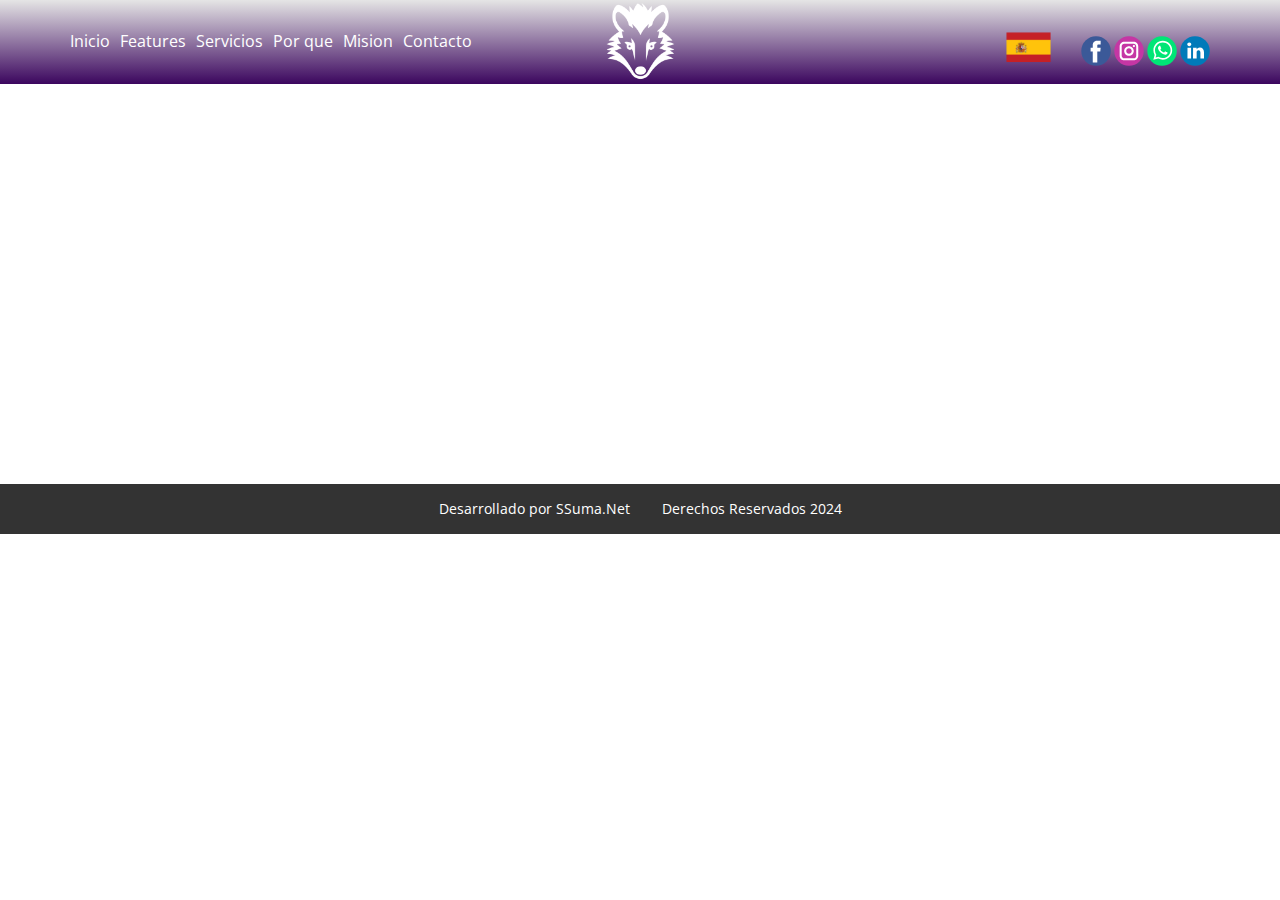
<file: Acerca-de.html>
<!DOCTYPE html>
<html style="font-size: 16px;" lang="es-BO"><head>
    <meta name="viewport" content="width=device-width, initial-scale=1.0">
    <meta charset="utf-8">
    <meta name="keywords" content="web, sitio web, desarrollo, programación, aws, soporte técnico, servidor, marketing digital, redes sociales, tienda online, ecommerce,">
    <meta name="description" content="Tecnología al servicio de tu negocio. Apto para emprendedores.">
    <title>Acerca de</title>
    <link rel="stylesheet" href="nicepage.css" media="screen">
<link rel="stylesheet" href="Acerca-de.css" media="screen">
    <script class="u-script" type="text/javascript" src="jquery.js" defer=""></script>
    <script class="u-script" type="text/javascript" src="nicepage.js" defer=""></script>
    <meta name="generator" content="Nicepage 6.4.0, nicepage.com">
    <link id="u-theme-google-font" rel="stylesheet" href="https://fonts.googleapis.com/css?family=Open+Sans:300,300i,400,400i,500,500i,600,600i,700,700i,800,800i|Barlow:100,100i,200,200i,300,300i,400,400i,500,500i,600,600i,700,700i,800,800i,900,900i">
    
    
    
    <script type="application/ld+json">{
		"@context": "http://schema.org",
		"@type": "Organization",
		"name": "Site9",
		"sameAs": []
}</script>
    <meta name="theme-color" content="#29b7dd">
    <meta property="og:title" content="Acerca de">
    <meta property="og:description" content="Tecnología al servicio de tu negocio. Apto para emprendedores.">
    <meta property="og:type" content="website">
  <meta data-intl-tel-input-cdn-path="intlTelInput/"></head>
  <body data-path-to-root="./" data-include-products="false" class="u-body u-xl-mode" data-lang="es"><header class="u-clearfix u-gradient u-header u-sticky u-sticky-915a u-header" id="sec-2485" data-href="#" data-animation-name="" data-animation-duration="0" data-animation-delay="0" data-animation-direction=""><style class="u-sticky-style" data-style-id="915a">.u-sticky-fixed.u-sticky-915a:before, .u-body.u-sticky-fixed .u-sticky-915a:before {
borders: top right bottom left !important; border-color: #404040 !important; border-width: 2px !important
}</style><div class="u-clearfix u-sheet u-sheet-1">
        <img class="u-image u-image-contain u-image-default u-preserve-proportions u-image-1" src="images/Diseosinttulo2.png" alt="" data-image-width="500" data-image-height="500" data-href="Contacto.html">
        <img class="u-image u-image-contain u-image-default u-preserve-proportions u-image-2" src="images/Diseosinttulo1.png" alt="" data-image-width="500" data-image-height="500">
        <nav class="u-align-left u-menu u-menu-one-level u-offcanvas u-menu-1">
          <div class="menu-collapse" style="font-size: 1rem;">
            <a class="u-button-style u-nav-link" href="#">
              <svg class="u-svg-link" preserveAspectRatio="xMidYMin slice" viewBox="0 0 302 302" style=""><use xmlns:xlink="http://www.w3.org/1999/xlink" xlink:href="#svg-8a8f"></use></svg>
              <svg xmlns="http://www.w3.org/2000/svg" xmlns:xlink="http://www.w3.org/1999/xlink" version="1.1" id="svg-8a8f" x="0px" y="0px" viewBox="0 0 302 302" style="enable-background:new 0 0 302 302;" xml:space="preserve" class="u-svg-content"><g><rect y="36" width="302" height="30"></rect><rect y="236" width="302" height="30"></rect><rect y="136" width="302" height="30"></rect>
</g><g></g><g></g><g></g><g></g><g></g><g></g><g></g><g></g><g></g><g></g><g></g><g></g><g></g><g></g><g></g></svg>
            </a>
          </div>
          <div class="u-custom-menu u-nav-container">
            <ul class="u-nav u-spacing-10 u-unstyled u-nav-1"><li class="u-nav-item"><a class="u-border-2 u-border-active-palette-1-base u-border-hover-palette-1-base u-border-no-left u-border-no-right u-border-no-top u-button-style u-nav-link u-text-active-palette-1-base u-text-hover-white u-text-white" href="Ingles.html" style="padding: 10px 0px;">Inicio</a>
</li><li class="u-nav-item"><a class="u-border-2 u-border-active-palette-1-base u-border-hover-palette-1-base u-border-no-left u-border-no-right u-border-no-top u-button-style u-nav-link u-text-active-palette-1-base u-text-hover-white u-text-white" href="Ingles.html#carousel_7a94" style="padding: 10px 0px;">Features</a>
</li><li class="u-nav-item"><a class="u-border-2 u-border-active-palette-1-base u-border-hover-palette-1-base u-border-no-left u-border-no-right u-border-no-top u-button-style u-nav-link u-text-active-palette-1-base u-text-hover-white u-text-white" href="Ingles.html#carousel_3f86" style="padding: 10px 0px;">Servicios</a>
</li><li class="u-nav-item"><a class="u-border-2 u-border-active-palette-1-base u-border-hover-palette-1-base u-border-no-left u-border-no-right u-border-no-top u-button-style u-nav-link u-text-active-palette-1-base u-text-hover-white u-text-white" href="Ingles.html#carousel_5a01" style="padding: 10px 0px;">Por que</a>
</li><li class="u-nav-item"><a class="u-border-2 u-border-active-palette-1-base u-border-hover-palette-1-base u-border-no-left u-border-no-right u-border-no-top u-button-style u-nav-link u-text-active-palette-1-base u-text-hover-white u-text-white" href="Ingles.html#carousel_46bf" style="padding: 10px 0px;">Mision</a>
</li><li class="u-nav-item"><a class="u-border-2 u-border-active-palette-1-base u-border-hover-palette-1-base u-border-no-left u-border-no-right u-border-no-top u-button-style u-nav-link u-text-active-palette-1-base u-text-hover-white u-text-white" href="Ingles.html#carousel_46bf" style="padding: 10px 0px;">Contacto</a>
</li></ul>
          </div>
          <div class="u-custom-menu u-nav-container-collapse">
            <div class="u-align-center u-black u-container-style u-inner-container-layout u-opacity u-opacity-95 u-sidenav">
              <div class="u-inner-container-layout u-sidenav-overflow">
                <div class="u-menu-close"></div>
                <ul class="u-align-center u-nav u-popupmenu-items u-unstyled u-nav-2"><li class="u-nav-item"><a class="u-button-style u-nav-link" href="Ingles.html">Inicio</a>
</li><li class="u-nav-item"><a class="u-button-style u-nav-link" href="Ingles.html#carousel_7a94">Features</a>
</li><li class="u-nav-item"><a class="u-button-style u-nav-link" href="Ingles.html#carousel_3f86">Servicios</a>
</li><li class="u-nav-item"><a class="u-button-style u-nav-link" href="Ingles.html#carousel_5a01">Por que</a>
</li><li class="u-nav-item"><a class="u-button-style u-nav-link" href="Ingles.html#carousel_46bf">Mision</a>
</li><li class="u-nav-item"><a class="u-button-style u-nav-link" href="Ingles.html#carousel_46bf">Contacto</a>
</li></ul>
              </div>
            </div>
            <div class="u-black u-menu-overlay u-opacity u-opacity-70"></div>
          </div>
        </nav>
        <div class="u-social-icons u-spacing-3 u-social-icons-1">
          <a class="u-social-url" title="facebook" target="_blank" href=""><span class="u-icon u-social-facebook u-social-icon u-icon-1"><svg class="u-svg-link" preserveAspectRatio="xMidYMin slice" viewBox="0 0 112 112" style=""><use xmlns:xlink="http://www.w3.org/1999/xlink" xlink:href="#svg-6a39"></use></svg><svg class="u-svg-content" viewBox="0 0 112 112" x="0" y="0" id="svg-6a39"><circle fill="currentColor" cx="56.1" cy="56.1" r="55"></circle><path fill="#FFFFFF" d="M73.5,31.6h-9.1c-1.4,0-3.6,0.8-3.6,3.9v8.5h12.6L72,58.3H60.8v40.8H43.9V58.3h-8V43.9h8v-9.2
      c0-6.7,3.1-17,17-17h12.5v13.9H73.5z"></path></svg></span>
          </a>
          <a class="u-social-url" title="instagram" target="_blank" href=""><span class="u-icon u-social-icon u-social-instagram u-icon-2"><svg class="u-svg-link" preserveAspectRatio="xMidYMin slice" viewBox="0 0 112 112" style=""><use xmlns:xlink="http://www.w3.org/1999/xlink" xlink:href="#svg-3911"></use></svg><svg class="u-svg-content" viewBox="0 0 112 112" x="0" y="0" id="svg-3911"><circle fill="currentColor" cx="56.1" cy="56.1" r="55"></circle><path fill="#FFFFFF" d="M55.9,38.2c-9.9,0-17.9,8-17.9,17.9C38,66,46,74,55.9,74c9.9,0,17.9-8,17.9-17.9C73.8,46.2,65.8,38.2,55.9,38.2
      z M55.9,66.4c-5.7,0-10.3-4.6-10.3-10.3c-0.1-5.7,4.6-10.3,10.3-10.3c5.7,0,10.3,4.6,10.3,10.3C66.2,61.8,61.6,66.4,55.9,66.4z"></path><path fill="#FFFFFF" d="M74.3,33.5c-2.3,0-4.2,1.9-4.2,4.2s1.9,4.2,4.2,4.2s4.2-1.9,4.2-4.2S76.6,33.5,74.3,33.5z"></path><path fill="#FFFFFF" d="M73.1,21.3H38.6c-9.7,0-17.5,7.9-17.5,17.5v34.5c0,9.7,7.9,17.6,17.5,17.6h34.5c9.7,0,17.5-7.9,17.5-17.5V38.8
      C90.6,29.1,82.7,21.3,73.1,21.3z M83,73.3c0,5.5-4.5,9.9-9.9,9.9H38.6c-5.5,0-9.9-4.5-9.9-9.9V38.8c0-5.5,4.5-9.9,9.9-9.9h34.5
      c5.5,0,9.9,4.5,9.9,9.9V73.3z"></path></svg></span>
          </a>
          <a class="u-social-url" target="_blank" data-type="Whatsapp" title="Whatsapp" href=""><span class="u-icon u-social-icon u-social-whatsapp u-icon-3"><svg class="u-svg-link" preserveAspectRatio="xMidYMin slice" viewBox="0 0 112 112" style=""><use xmlns:xlink="http://www.w3.org/1999/xlink" xlink:href="#svg-01ef"></use></svg><svg class="u-svg-content" viewBox="0 0 112 112" x="0" y="0" id="svg-01ef"><circle fill="currentColor" cx="56.1" cy="56.1" r="55"></circle><path fill="#FFFFFF" d="M83.8,28.3C77.2,21.7,68.4,18,59,18c-19.3,0-35.1,15.7-35.1,35.1c0,6.2,1.6,12.2,4.7,17.5l-5,18.2L42.2,84
	c5.1,2.8,10.9,4.3,16.8,4.3h0l0,0c19.3,0,35.1-15.7,35.1-35.1C94.1,43.8,90.5,35,83.8,28.3 M59,82.3L59,82.3
	c-5.2,0-10.4-1.4-14.9-4.1l-1.1-0.6l-11,2.9L35,69.8l-0.7-1.1c-2.9-4.6-4.5-10-4.5-15.5C29.8,37,42.9,24,59,24
	c7.8,0,15.1,3,20.6,8.6c5.5,5.5,8.5,12.8,8.5,20.6C88.2,69.2,75.1,82.3,59,82.3 M75,60.5c-0.9-0.4-5.2-2.6-6-2.9
	c-0.8-0.3-1.4-0.4-2,0.4s-2.3,2.9-2.8,3.4c-0.5,0.6-1,0.7-1.9,0.2c-0.9-0.4-3.7-1.4-7.1-4.4c-2.6-2.3-4.4-5.2-4.9-6.1
	c-0.5-0.9-0.1-1.4,0.4-1.8c0.4-0.4,0.9-1,1.3-1.5c0.4-0.5,0.6-0.9,0.9-1.5c0.3-0.6,0.1-1.1-0.1-1.5c-0.2-0.4-2-4.8-2.7-6.5
	c-0.7-1.7-1.4-1.5-2-1.5c-0.5,0-1.1,0-1.7,0c-0.6,0-1.5,0.2-2.3,1.1c-0.8,0.9-3.1,3-3.1,7.3c0,4.3,3.1,8.5,3.6,9.1
	c0.4,0.6,6.2,9.4,15,13.2c2.1,0.9,3.7,1.4,5,1.8c2.1,0.7,4,0.6,5.5,0.3c1.7-0.3,5.2-2.1,5.9-4.2c0.7-2,0.7-3.8,0.5-4.2
	C76.5,61.1,75.9,60.9,75,60.5"></path></svg></span>
          </a>
          <a class="u-social-url" target="_blank" data-type="LinkedIn" title="LinkedIn" href=""><span class="u-icon u-social-icon u-social-linkedin u-icon-4"><svg class="u-svg-link" preserveAspectRatio="xMidYMin slice" viewBox="0 0 112 112" style=""><use xmlns:xlink="http://www.w3.org/1999/xlink" xlink:href="#svg-5cf3"></use></svg><svg class="u-svg-content" viewBox="0 0 112 112" x="0" y="0" id="svg-5cf3"><circle fill="currentColor" cx="56.1" cy="56.1" r="55"></circle><path fill="#FFFFFF" d="M41.3,83.7H27.9V43.4h13.4V83.7z M34.6,37.9L34.6,37.9c-4.6,0-7.5-3.1-7.5-7c0-4,3-7,7.6-7s7.4,3,7.5,7
      C42.2,34.8,39.2,37.9,34.6,37.9z M89.6,83.7H76.2V62.2c0-5.4-1.9-9.1-6.8-9.1c-3.7,0-5.9,2.5-6.9,4.9c-0.4,0.9-0.4,2.1-0.4,3.3v22.5
      H48.7c0,0,0.2-36.5,0-40.3h13.4v5.7c1.8-2.7,5-6.7,12.1-6.7c8.8,0,15.4,5.8,15.4,18.1V83.7z"></path></svg></span>
          </a>
        </div>
      </div></header>
    <section class="u-clearfix u-section-1" id="sec-b648">
      <div class="u-clearfix u-sheet u-sheet-1"></div>
    </section>
    
    
    
    <footer class="u-align-center u-clearfix u-footer u-grey-80 u-footer" id="sec-2692"><div class="u-clearfix u-sheet u-sheet-1">
        <p class="u-small-text u-text u-text-variant u-text-1">Desarrollado por SSuma.Net&nbsp; &nbsp; &nbsp; &nbsp; Derechos Reservados 2024</p>
      </div></footer>
  
</body></html>
</file>
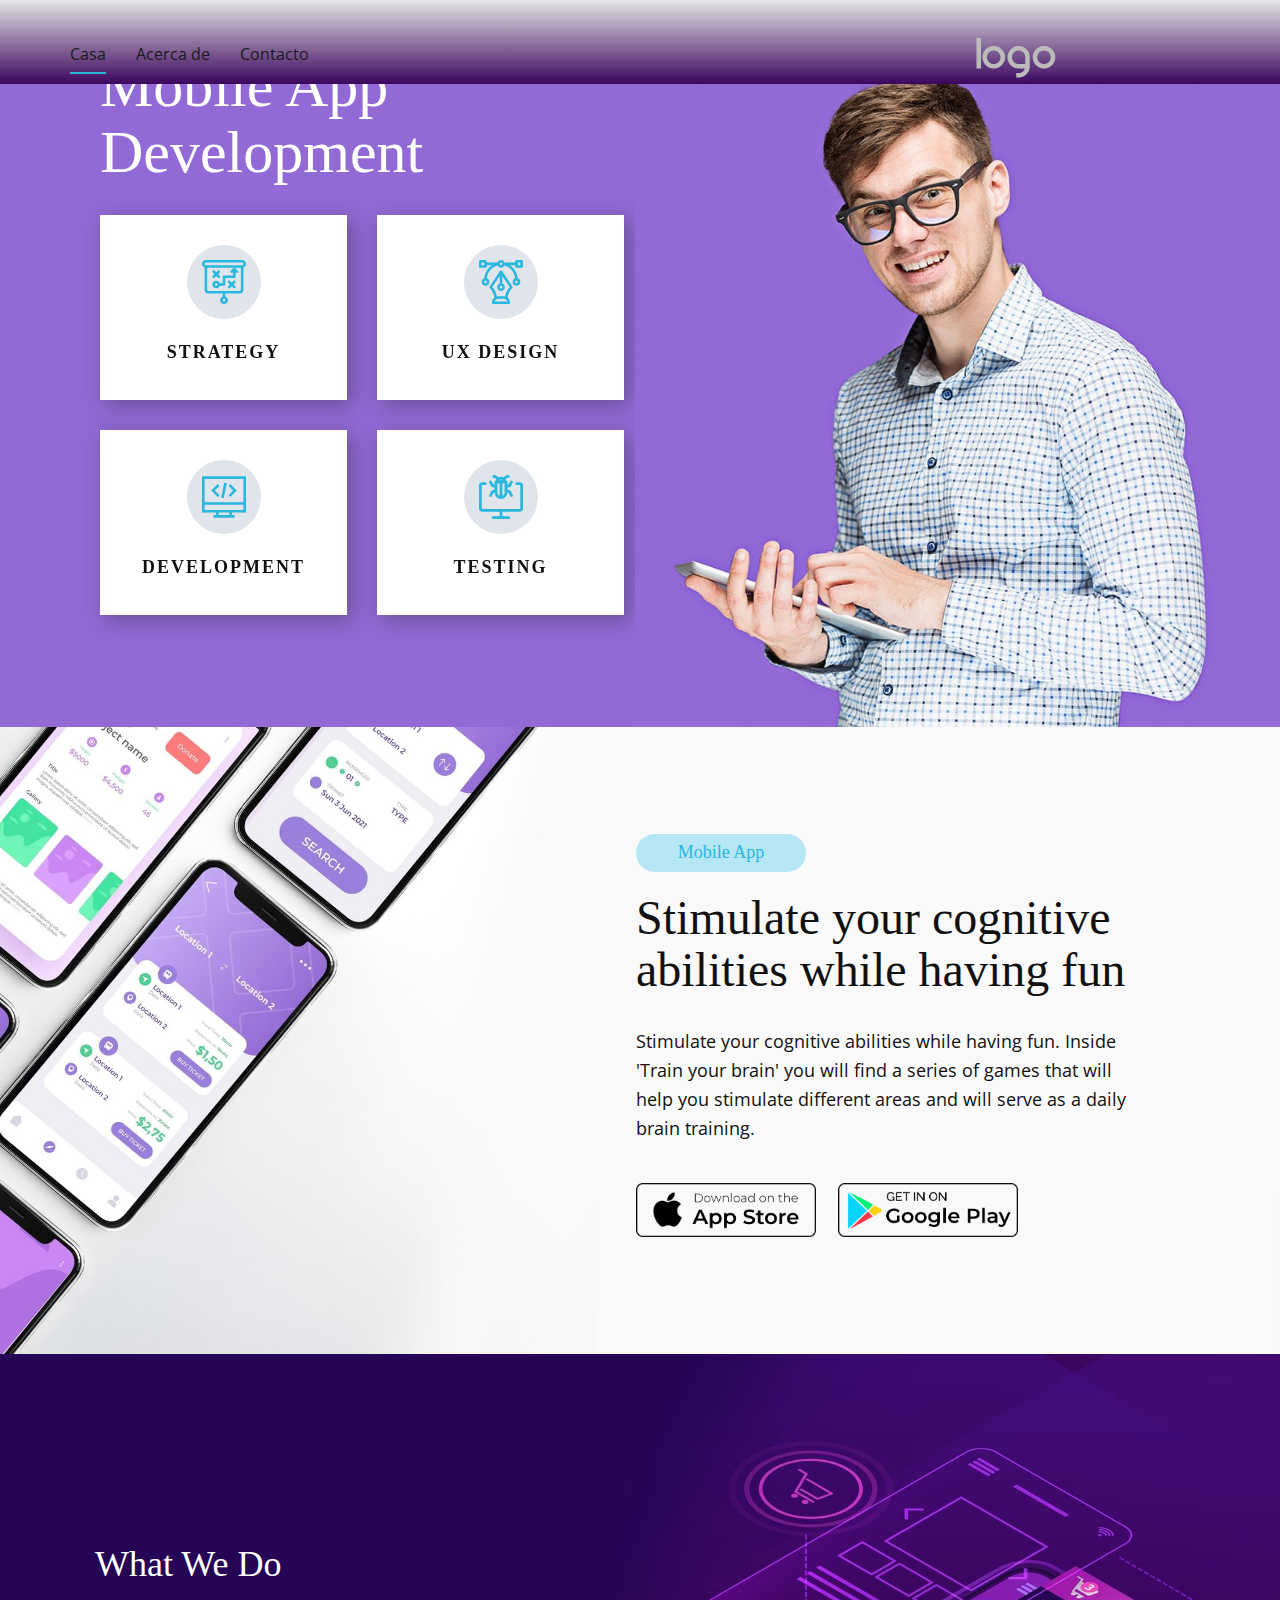
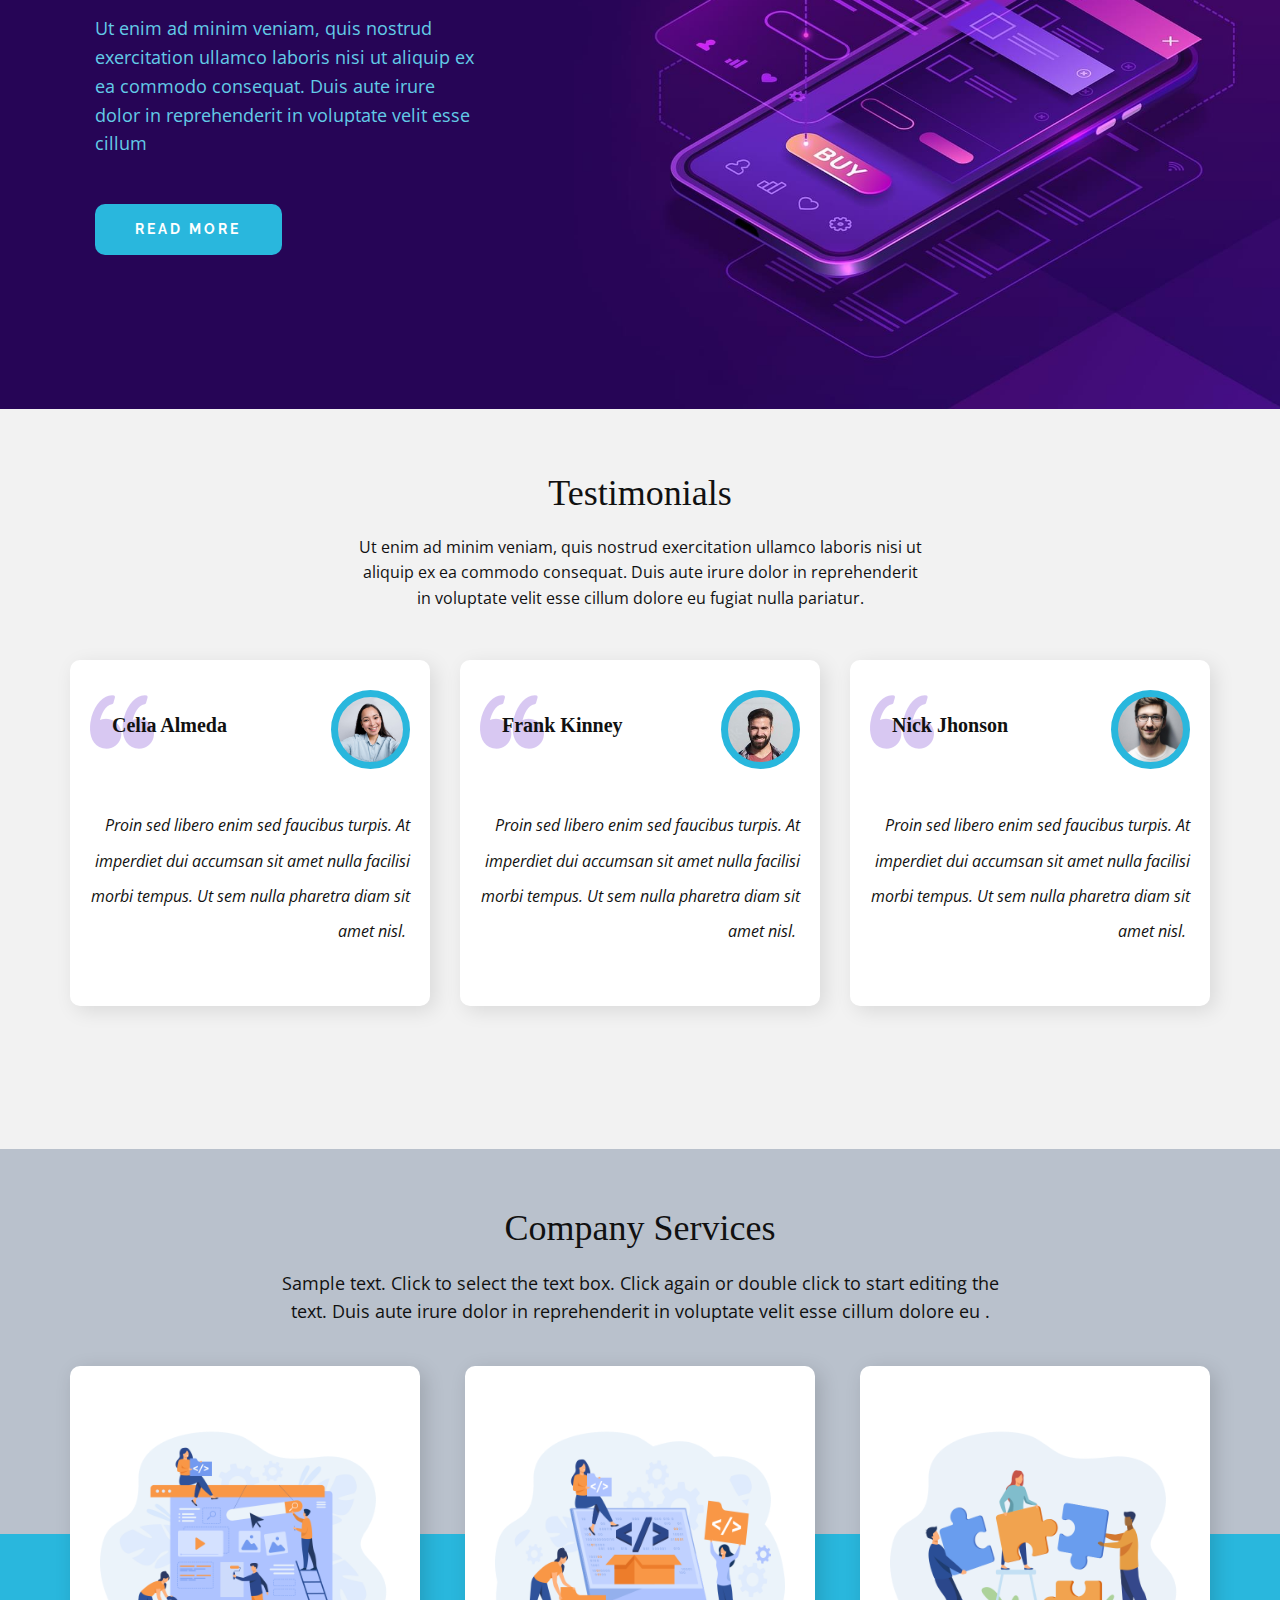
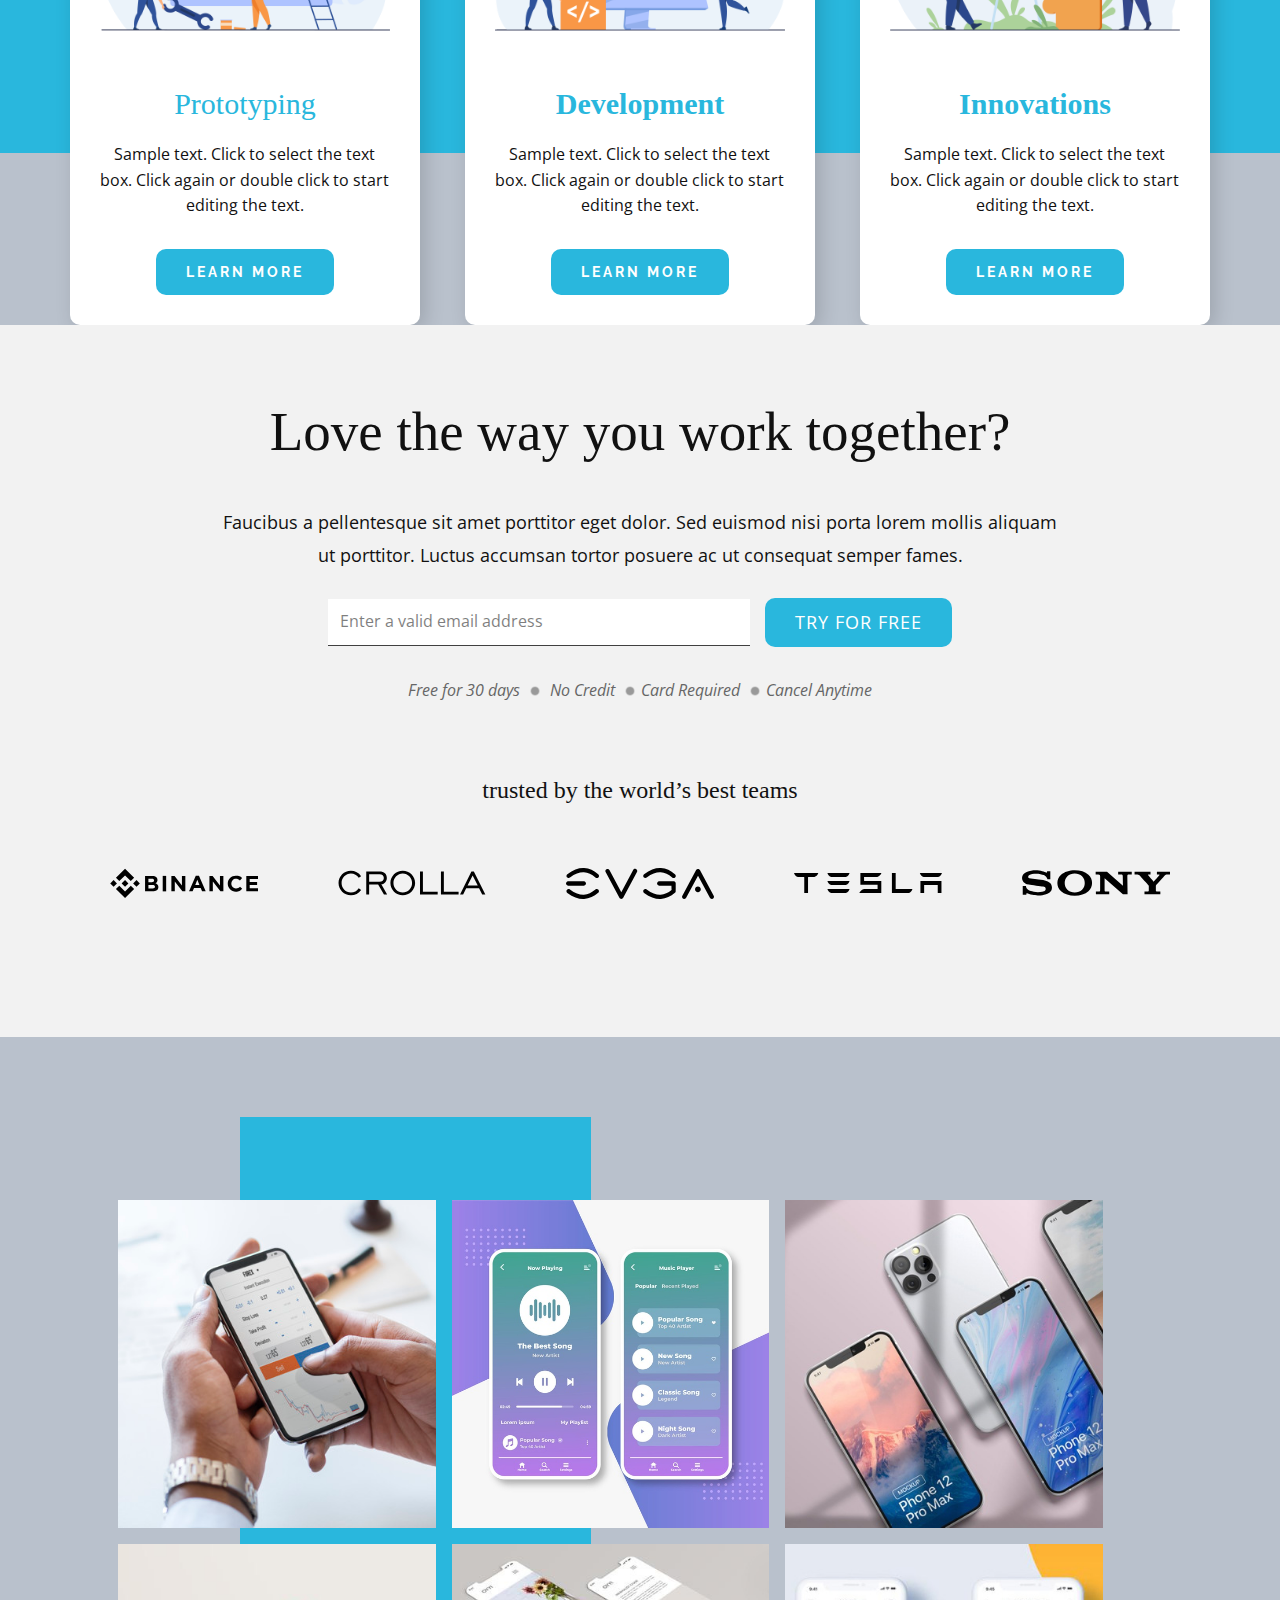
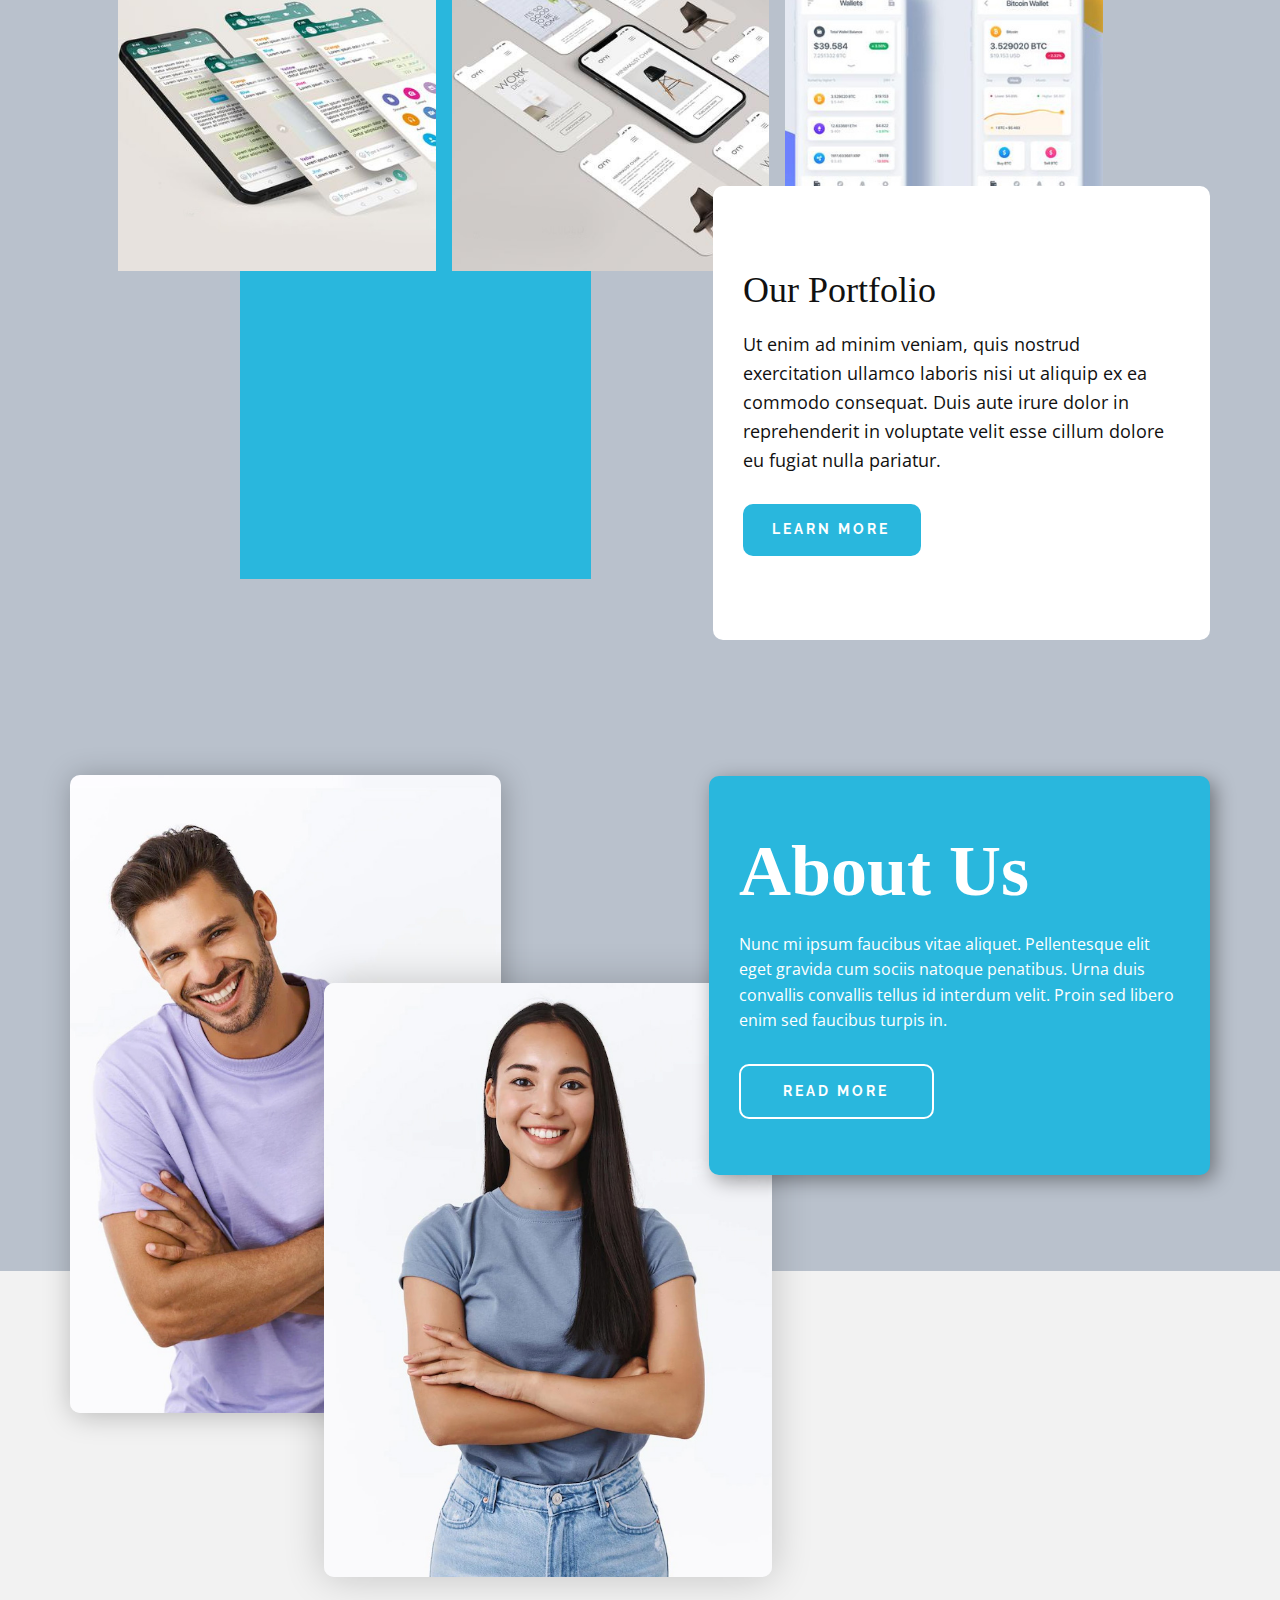
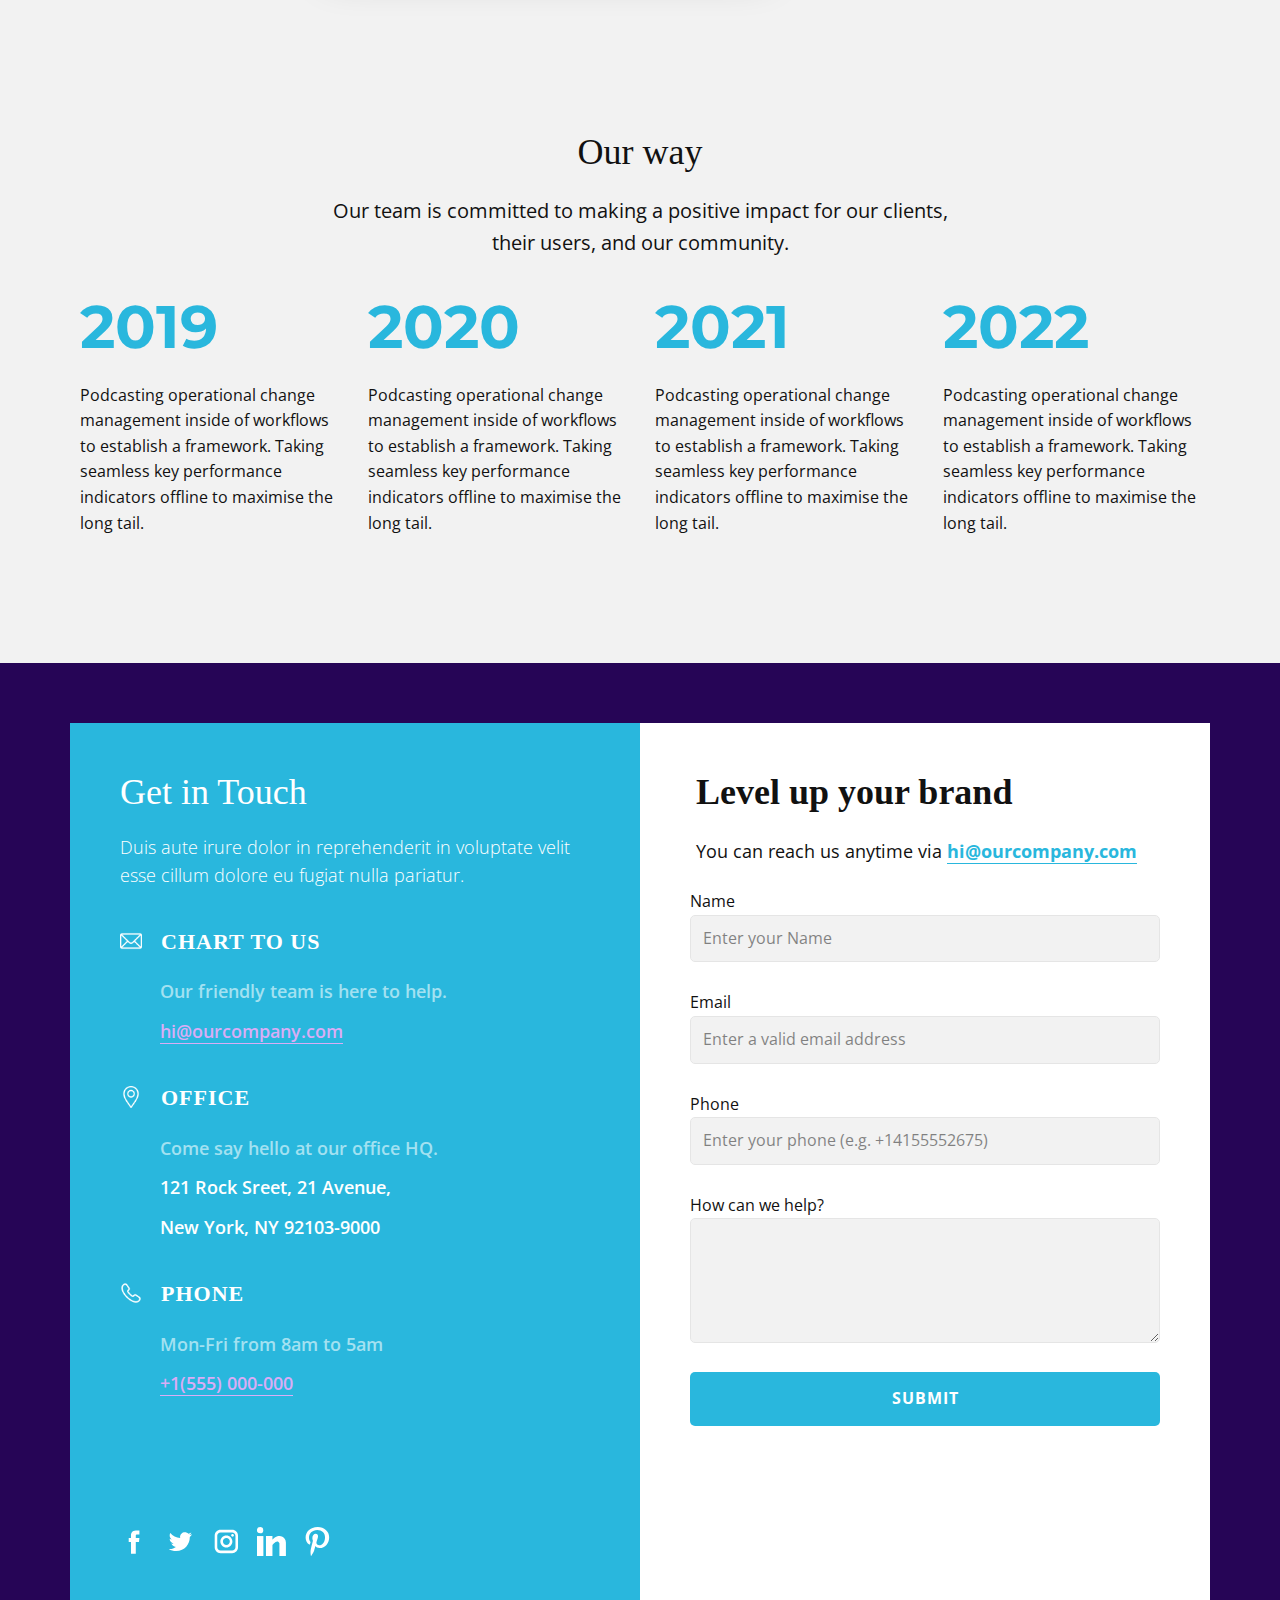
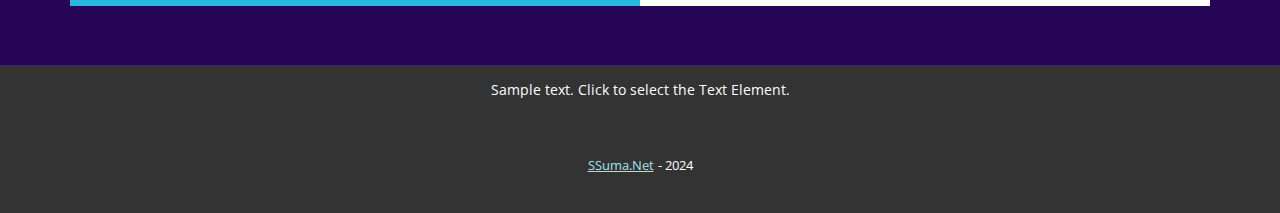
<file: casa.html>
<!DOCTYPE html>
<html style="font-size: 16px;" lang="es"><head>
    <meta name="viewport" content="width=device-width, initial-scale=1.0">
    <meta charset="utf-8">
    <meta name="keywords" content="Mobile App Development, ​Stimulate your cognitive abilities while having fun, What We Do, Testimonials, Company Services, ​Love the way you work together?, Our Portfolio, About Us, ​Our way, Get in Touch, ​Level up your brand">
    <meta name="description" content="">
    <title>Casa</title>
    <link rel="stylesheet" href="nicepage.css" media="screen">
<link rel="stylesheet" href="Casa.css" media="screen">
    <script class="u-script" type="text/javascript" src="jquery.js" defer=""></script>
    <script class="u-script" type="text/javascript" src="nicepage.js" defer=""></script>
    <meta name="generator" content="Nicepage 6.5.3, nicepage.com">
    <meta name="referrer" content="origin">
    <link id="u-theme-google-font" rel="stylesheet" href="https://fonts.googleapis.com/css?family=Raleway:100,100i,200,200i,300,300i,400,400i,500,500i,600,600i,700,700i,800,800i,900,900i|Open+Sans:300,300i,400,400i,500,500i,600,600i,700,700i,800,800i">
    <link id="u-page-google-font" rel="stylesheet" href="https://fonts.googleapis.com/css?family=Raleway:100,100i,200,200i,300,300i,400,400i,500,500i,600,600i,700,700i,800,800i,900,900i|Montserrat:100,100i,200,200i,300,300i,400,400i,500,500i,600,600i,700,700i,800,800i,900,900i">
    
    
    
    
    
    
    
    
    
    
    
    
    <script type="application/ld+json">{
		"@context": "http://schema.org",
		"@type": "Organization",
		"name": "",
		"logo": "images/default-logo.png"
}</script>
    <meta name="theme-color" content="#a37fdf">
    <meta property="og:title" content="Casa">
    <meta property="og:type" content="website">
  <meta data-intl-tel-input-cdn-path="intlTelInput/"></head>
  <body data-home-page="Casa.html" data-home-page-title="Casa" data-path-to-root="./" data-include-products="false" class="u-body u-overlap u-overlap-contrast u-xl-mode" data-lang="es"><header class="u-clearfix u-gradient u-header u-sticky u-sticky-19c7 u-header" id="sec-d402"><div class="u-clearfix u-sheet u-valign-middle u-sheet-1">
        <a href="https://ssuma.net" class="u-image u-logo u-image-1">
          <img src="images/default-logo.png" class="u-logo-image u-logo-image-1">
        </a>
        <nav class="u-menu u-menu-dropdown u-offcanvas u-menu-1" data-responsive-from="MD">
          <div class="menu-collapse" style="font-size: 1rem; letter-spacing: 0px; font-weight: 700; text-transform: uppercase;">
            <a class="u-button-style u-custom-active-border-color u-custom-border u-custom-border-color u-custom-borders u-custom-hover-border-color u-custom-left-right-menu-spacing u-custom-padding-bottom u-custom-text-active-color u-custom-text-color u-custom-text-hover-color u-custom-top-bottom-menu-spacing u-nav-link u-text-active-palette-1-base u-text-hover-palette-2-base" href="#">
              <svg class="u-svg-link" viewBox="0 0 24 24"><use xmlns:xlink="http://www.w3.org/1999/xlink" xlink:href="#menu-hamburger"></use></svg>
              <svg class="u-svg-content" version="1.1" id="menu-hamburger" viewBox="0 0 16 16" x="0px" y="0px" xmlns:xlink="http://www.w3.org/1999/xlink" xmlns="http://www.w3.org/2000/svg"><g><rect y="1" width="16" height="2"></rect><rect y="7" width="16" height="2"></rect><rect y="13" width="16" height="2"></rect>
</g></svg>
            </a>
          </div>
          <div class="u-nav-container">
            <ul class="u-nav u-spacing-30 u-unstyled u-nav-1"><li class="u-nav-item"><a class="u-border-2 u-border-active-palette-1-base u-border-hover-palette-1-light-1 u-border-no-left u-border-no-right u-border-no-top u-button-style u-nav-link u-text-active-grey-90 u-text-grey-90 u-text-hover-grey-90" href="Casa.html" style="padding: 10px 0px;">Casa</a>
</li><li class="u-nav-item"><a class="u-border-2 u-border-active-palette-1-base u-border-hover-palette-1-light-1 u-border-no-left u-border-no-right u-border-no-top u-button-style u-nav-link u-text-active-grey-90 u-text-grey-90 u-text-hover-grey-90" href="Acerca-de.html" style="padding: 10px 0px;">Acerca de</a>
</li><li class="u-nav-item"><a class="u-border-2 u-border-active-palette-1-base u-border-hover-palette-1-light-1 u-border-no-left u-border-no-right u-border-no-top u-button-style u-nav-link u-text-active-grey-90 u-text-grey-90 u-text-hover-grey-90" href="Contacto.html" style="padding: 10px 0px;">Contacto</a>
</li></ul>
          </div>
          <div class="u-nav-container-collapse">
            <div class="u-black u-container-style u-inner-container-layout u-opacity u-opacity-95 u-sidenav">
              <div class="u-inner-container-layout u-sidenav-overflow">
                <div class="u-menu-close"></div>
                <ul class="u-align-center u-nav u-popupmenu-items u-unstyled u-nav-2"><li class="u-nav-item"><a class="u-button-style u-nav-link" href="Casa.html">Casa</a>
</li><li class="u-nav-item"><a class="u-button-style u-nav-link" href="Acerca-de.html">Acerca de</a>
</li><li class="u-nav-item"><a class="u-button-style u-nav-link" href="Contacto.html">Contacto</a>
</li></ul>
              </div>
            </div>
            <div class="u-black u-menu-overlay u-opacity u-opacity-70"></div>
          </div>
        </nav>
      </div><style class="u-sticky-style" data-style-id="19c7">.u-sticky-fixed.u-sticky-19c7:before, .u-body.u-sticky-fixed .u-sticky-19c7:before {
borders: top right bottom left !important
}</style></header>
    <section class="u-clearfix u-image u-section-1" id="sec-25ad" data-image-width="1920" data-image-height="1200">
      <div class="data-layout-selected u-clearfix u-layout-wrap u-layout-wrap-1">
        <div class="u-layout">
          <div class="u-layout-row">
            <div class="u-container-align-left-lg u-container-align-left-md u-container-align-left-sm u-container-align-left-xl u-container-style u-layout-cell u-size-28-xl u-size-29-lg u-size-60-md u-size-60-sm u-size-60-xs u-layout-cell-1">
              <div class="u-container-layout u-container-layout-1">
                <h1 class="u-align-left u-text u-text-body-alt-color u-text-1">Mobile App Development</h1>
                <div class="u-expanded-width-xs u-list u-list-1">
                  <div class="u-repeater u-repeater-1">
                    <div class="u-container-style u-list-item u-repeater-item u-video-cover u-white u-list-item-1" data-animation-name="customAnimationIn" data-animation-duration="1000" data-animation-delay="0">
                      <div class="u-container-layout u-similar-container u-valign-top u-container-layout-2"><span class="u-icon u-icon-circle u-palette-5-light-2 u-text-palette-1-base u-icon-1" data-animation-name="customAnimationIn" data-animation-duration="2000" data-animation-delay="0"><svg class="u-svg-link" preserveAspectRatio="xMidYMin slice" viewBox="0 0 512 512" style=""><use xmlns:xlink="http://www.w3.org/1999/xlink" xlink:href="#svg-da55"></use></svg><svg class="u-svg-content" viewBox="0 0 512 512" x="0px" y="0px" id="svg-da55" style="enable-background:new 0 0 512 512;"><g><g><path d="M386.607,304.394L367.213,285l19.393-19.393c5.859-5.858,5.859-15.356,0-21.214c-5.857-5.858-15.355-5.858-21.213,0    L346,263.787l-19.394-19.394c-5.857-5.858-15.355-5.858-21.213,0c-5.858,5.858-5.858,15.355,0,21.213L324.787,285l-19.393,19.393    c-5.858,5.858-5.858,15.355,0,21.213c5.857,5.857,15.355,5.858,21.213,0L346,306.213l19.394,19.394    c5.857,5.857,15.355,5.858,21.213,0C392.465,319.749,392.465,310.252,386.607,304.394z"></path>
</g>
</g><g><g><path d="M206.607,184.394L187.213,165l19.393-19.393c5.858-5.858,5.858-15.355,0-21.213c-5.857-5.858-15.355-5.858-21.213,0    L166,143.787l-19.394-19.394c-5.857-5.858-15.355-5.858-21.213,0c-5.858,5.858-5.858,15.355,0,21.213L144.787,165l-19.393,19.393    c-5.859,5.858-5.859,15.356,0,21.214c5.857,5.857,15.355,5.858,21.213,0L166,186.213l19.394,19.394    c5.857,5.857,15.355,5.858,21.213,0C212.465,199.749,212.465,190.252,206.607,184.394z"></path>
</g>
</g><g><g><path d="M416.606,124.394l-30-30c-0.029-0.029-0.06-0.052-0.089-0.081c-5.916-5.822-15.373-5.668-21.124,0.081l-30,30    c-5.858,5.858-5.858,15.355,0,21.213c5.857,5.858,15.355,5.858,21.213,0l4.394-4.394V180H256c-8.284,0-15,6.716-15,15v75h-32.58    c-6.192-17.459-22.865-30-42.42-30c-24.813,0-45,20.187-45,45s20.187,45,45,45c19.555,0,36.228-12.541,42.42-30H256    c8.284,0,15-6.716,15-15v-75h105c8.284,0,15-6.716,15-15v-53.787l4.394,4.394C398.322,148.535,402.161,150,406,150    s7.678-1.465,10.606-4.393C422.464,139.749,422.464,130.252,416.606,124.394z M166,300c-8.271,0-15-6.729-15-15s6.729-15,15-15    s15,6.729,15,15S174.271,300,166,300z"></path>
</g>
</g><g><g><path d="M467,0H45C20.187,0,0,20.187,0,45c0,19.555,12.541,36.228,30,42.42V345c0,24.813,20.187,45,45,45h166v34.58    c-17.459,6.192-30,22.865-30,42.42c0,24.813,20.187,45,45,45s45-20.187,45-45c0-19.555-12.541-36.228-30-42.42V390h166    c24.813,0,45-20.187,45-45V87.42c17.459-6.192,30-22.865,30-42.42C512,20.187,491.813,0,467,0z M256,482c-8.271,0-15-6.729-15-15    s6.729-15,15-15s15,6.729,15,15S264.271,482,256,482z M452,345c0,8.271-6.729,15-15,15H75c-8.271,0-15-6.729-15-15V90h392V345z     M467,60H45c-8.271,0-15-6.729-15-15s6.729-15,15-15h422c8.271,0,15,6.729,15,15S475.271,60,467,60z"></path>
</g>
</g></svg></span>
                        <h4 class="u-align-center u-text u-text-2">strategy</h4>
                      </div>
                    </div>
                    <div class="u-align-center u-container-style u-list-item u-repeater-item u-video-cover u-white u-list-item-2" data-animation-name="customAnimationIn" data-animation-duration="2250" data-animation-delay="0">
                      <div class="u-container-layout u-similar-container u-valign-top u-container-layout-3"><span class="u-icon u-icon-circle u-palette-5-light-2 u-text-palette-1-base u-icon-2" data-animation-name="customAnimationIn" data-animation-duration="1000" data-animation-delay="0"><svg class="u-svg-link" preserveAspectRatio="xMidYMin slice" viewBox="0 0 512 512" style=""><use xmlns:xlink="http://www.w3.org/1999/xlink" xlink:href="#svg-a24a"></use></svg><svg class="u-svg-content" viewBox="0 0 512 512" x="0px" y="0px" id="svg-a24a" style="enable-background:new 0 0 512 512;"><g><g><path d="M497,0h-60c-8.284,0-15,6.716-15,15v15H298.42C292.228,12.542,275.555,0,256,0s-36.228,12.542-42.42,30H90V15    c0-8.284-6.716-15-15-15H15C6.716,0,0,6.716,0,15v60c0,8.284,6.716,15,15,15h60c8.284,0,15-6.716,15-15V59.8h62.377    c-54.116,34.274-87.012,92.175-90.969,153.642C43.738,219.518,31,236.294,31,256c0,24.813,20.187,45,45,45s45-20.187,45-45    c0-19.38-12.315-35.938-29.53-42.26c5.326-70.647,56.198-131.494,124.226-148.758C223.07,79.794,238.361,90,256,90    c17.639,0,32.93-10.206,40.304-25.017c68.029,17.264,118.9,78.111,124.226,148.758C403.315,220.062,391,236.62,391,256    c0,24.813,20.187,45,45,45s45-20.187,45-45c0-19.706-12.738-36.482-30.408-42.558C446.627,151.852,413.633,94.207,359.623,60H422    v15c0,8.284,6.716,15,15,15h60c8.284,0,15-6.716,15-15V15C512,6.716,505.284,0,497,0z M60,60H30V30h30V60z M76,271    c-8.271,0-15-6.729-15-15s6.729-15,15-15s15,6.729,15,15S84.271,271,76,271z M256,60c-8.271,0-15-6.729-15-15s6.729-15,15-15    s15,6.729,15,15S264.271,60,256,60z M436,241c8.271,0,15,6.729,15,15s-6.729,15-15,15s-15-6.729-15-15S427.729,241,436,241z     M482,60h-30V30h30V60z"></path>
</g>
</g><g><g><path d="M388.48,307.679l-120-179.999c-0.004-0.006-0.009-0.012-0.013-0.019c-0.043-0.064-0.09-0.125-0.134-0.188    c-0.206-0.299-0.423-0.587-0.649-0.868c-6.321-7.854-18.357-7.324-24.017,0.868c-0.044,0.063-0.091,0.124-0.134,0.188    c-0.004,0.007-0.009,0.012-0.013,0.019l-120,180c-3.967,5.949-3.182,13.871,1.874,18.927    c29.927,29.927,48.975,69.047,54.164,110.901c-2.329,1.883-4.578,3.899-6.71,6.081C158.759,458.001,151,476.97,151,497    c0,8.284,6.716,15,15,15h180c8.284,0,15-6.716,15-15c0-20.03-7.759-38.999-21.847-53.412c-2.133-2.182-4.381-4.198-6.711-6.081    c5.188-41.856,24.236-80.976,54.163-110.9C391.662,321.551,392.447,313.628,388.48,307.679z M256,301c8.271,0,15,6.729,15,15    s-6.729,15-15,15s-15-6.729-15-15S247.729,301,256,301z M183.558,482c6.241-17.833,23.159-31,42.442-31h60    c19.283,0,36.201,13.167,42.442,31H183.558z M304.245,423.283C298.345,421.777,292.229,421,286,421h-60    c-6.229,0-12.345,0.777-18.245,2.284c-7.02-40.429-25.251-78.221-52.65-108.899L241,185.542v88.039    c-17.459,6.192-30,22.865-30,42.42c0,24.813,20.187,45,45,45s45-20.187,45-45c0-19.555-12.541-36.228-30-42.42v-88.039    l85.896,128.843C329.496,345.06,311.264,382.853,304.245,423.283z"></path>
</g>
</g></svg></span>
                        <h4 class="u-text u-text-3">ux Design</h4>
                      </div>
                    </div>
                    <div class="u-align-center u-container-style u-list-item u-repeater-item u-video-cover u-white u-list-item-3" data-animation-name="customAnimationIn" data-animation-duration="2000" data-animation-delay="0">
                      <div class="u-container-layout u-similar-container u-valign-top u-container-layout-4"><span class="u-icon u-icon-circle u-palette-5-light-2 u-text-palette-1-base u-icon-3" data-animation-name="customAnimationIn" data-animation-duration="1000" data-animation-delay="0"><svg class="u-svg-link" preserveAspectRatio="xMidYMin slice" viewBox="0 0 512 512" style=""><use xmlns:xlink="http://www.w3.org/1999/xlink" xlink:href="#svg-d0f5"></use></svg><svg class="u-svg-content" viewBox="0 0 512 512" x="0px" y="0px" id="svg-d0f5" style="enable-background:new 0 0 512 512;"><g><g><path d="M0,15.845v420.259h164.332v30.049h-30.036v30.001h243.407v-30.001h-30.036v-30.049H512V15.845H0z M317.665,466.153    H194.334v-30.049h123.332V466.153z M481.999,406.103H30.001v-60.075h451.997V406.103z M481.999,316.027H30.001V45.847h451.997    V316.027z"></path>
</g>
</g><g><g><polygon points="203.943,126.712 182.729,105.498 107.29,180.937 182.729,256.375 203.943,235.161 149.718,180.937   "></polygon>
</g>
</g><g><g><polygon points="329.271,105.498 308.057,126.712 362.282,180.937 308.057,235.161 329.271,256.375 404.709,180.937   "></polygon>
</g>
</g><g><g><rect x="166.742" y="165.947" transform="matrix(0.1951 -0.9808 0.9808 0.1951 28.5815 396.7237)" width="178.511" height="30.002"></rect>
</g>
</g></svg></span>
                        <h4 class="u-text u-text-4">development</h4>
                      </div>
                    </div>
                    <div class="u-align-center u-container-style u-list-item u-repeater-item u-video-cover u-white u-list-item-4" data-animation-name="customAnimationIn" data-animation-duration="2000" data-animation-delay="0">
                      <div class="u-container-layout u-similar-container u-valign-top u-container-layout-5"><span class="u-icon u-icon-circle u-palette-5-light-2 u-text-palette-1-base u-icon-4" data-animation-name="customAnimationIn" data-animation-duration="1000" data-animation-delay="0"><svg class="u-svg-link" preserveAspectRatio="xMidYMin slice" viewBox="0 0 24 24" style=""><use xmlns:xlink="http://www.w3.org/1999/xlink" xlink:href="#svg-d9cd"></use></svg><svg class="u-svg-content" viewBox="0 0 24 24" id="svg-d9cd"><path d="m22.25 20h-20.5c-.965 0-1.75-.785-1.75-1.75v-12.5c0-.965.785-1.75 1.75-1.75h1.68c.414 0 .75.336.75.75s-.336.75-.75.75h-1.68c-.136 0-.25.114-.25.25v12.5c0 .136.114.25.25.25h20.5c.136 0 .25-.114.25-.25v-12.5c0-.136-.114-.25-.25-.25h-1.68c-.414 0-.75-.336-.75-.75s.336-.75.75-.75h1.68c.965 0 1.75.785 1.75 1.75v12.5c0 .965-.785 1.75-1.75 1.75z"></path><path d="m16.25 24h-8.5c-.414 0-.75-.336-.75-.75s.336-.75.75-.75h8.5c.414 0 .75.336.75.75s-.336.75-.75.75z"></path><path d="m12 24c-.414 0-.75-.336-.75-.75v-4c0-.414.336-.75.75-.75s.75.336.75.75v4c0 .414-.336.75-.75.75z"></path><path d="m14 4.5h-4c-.414 0-.75-.336-.75-.75 0-1.517 1.233-2.75 2.75-2.75s2.75 1.233 2.75 2.75c0 .414-.336.75-.75.75zm-3-1.5h2c-.229-.304-.591-.5-1-.5s-.771.196-1 .5z"></path><path d="m13.601 3.3c-.069 0-.139-.01-.208-.029-.398-.115-.628-.53-.513-.929.397-1.379 1.68-2.342 3.12-2.342.414 0 .75.336.75.75s-.336.75-.75.75c-.775 0-1.466.518-1.679 1.258-.095.328-.395.542-.72.542z"></path><path d="m10.399 3.3c-.326 0-.625-.214-.72-.542-.213-.74-.904-1.258-1.679-1.258-.414 0-.75-.336-.75-.75s.336-.75.75-.75c1.44 0 2.723.963 3.121 2.342.115.398-.115.813-.513.929-.07.019-.14.029-.209.029z"></path><path d="m14.75 7c-.336 0-.642-.228-.727-.568-.101-.401.144-.809.545-.909l1.666-.416.846-1.691c.186-.371.636-.521 1.006-.336.371.186.521.636.335 1.006l-1 2c-.098.196-.276.34-.489.393l-2 .5c-.061.014-.122.021-.182.021z"></path><path d="m17.75 12c-.275 0-.54-.151-.671-.415l-.886-1.771-1.771-.858c-.373-.181-.528-.629-.348-1.002s.629-.527 1.002-.348l2 .97c.149.072.27.191.344.34l1 2c.185.37.035.82-.335 1.006-.107.053-.222.078-.335.078z"></path><path d="m9.25 7c-.06 0-.121-.007-.182-.022l-2-.5c-.213-.053-.391-.197-.489-.393l-1-2c-.185-.37-.035-.82.335-1.006.372-.185.821-.035 1.006.336l.846 1.691 1.666.416c.402.101.646.508.545.909-.084.341-.391.569-.727.569z"></path><path d="m6.25 12c-.113 0-.227-.025-.335-.079-.371-.186-.521-.636-.335-1.006l1-2c.074-.148.195-.268.344-.34l2-.97c.372-.178.821-.025 1.001.348.181.373.025.821-.348 1.002l-1.77.858-.886 1.771c-.131.265-.397.416-.671.416z"></path><path d="m12 13c-1.93 0-3.5-1.57-3.5-3.5v-5.75c0-.414.336-.75.75-.75h5.5c.414 0 .75.336.75.75v5.75c0 1.93-1.57 3.5-3.5 3.5zm-2-8.5v5c0 1.103.897 2 2 2s2-.897 2-2v-5z"></path><path d="m12 13c-.414 0-.75-.336-.75-.75v-8.5c0-.414.336-.75.75-.75s.75.336.75.75v8.5c0 .414-.336.75-.75.75z"></path></svg></span>
                        <h4 class="u-text u-text-5">testing</h4>
                      </div>
                    </div>
                  </div>
                </div>
              </div>
            </div>
            <div class="u-container-style u-image u-layout-cell u-size-31-lg u-size-32-xl u-size-60-md u-size-60-sm u-size-60-xs u-image-1">
              <div class="u-container-layout u-container-layout-6"></div>
            </div>
          </div>
        </div>
      </div>
    </section>
    <section class="u-clearfix u-image u-valign-middle u-section-2" id="sec-f0a5" data-image-width="1980" data-image-height="1321">
      <div class="data-layout-selected u-clearfix u-layout-wrap u-layout-wrap-1">
        <div class="u-layout">
          <div class="u-layout-row">
            <div class="u-container-style u-image u-layout-cell u-size-30-lg u-size-30-xl u-size-60-md u-size-60-sm u-size-60-xs u-image-1" data-image-width="1357" data-image-height="1080">
              <div class="u-container-layout u-valign-middle u-container-layout-1"></div>
            </div>
            <div class="u-align-left u-container-align-left u-container-style u-layout-cell u-shape-rectangle u-size-30-lg u-size-30-xl u-size-60-md u-size-60-sm u-size-60-xs u-layout-cell-2">
              <div class="u-container-layout u-valign-middle u-container-layout-2">
                <div class="u-container-align-center u-container-style u-group u-opacity u-opacity-80 u-palette-1-light-2 u-radius-50 u-shape-round u-group-1">
                  <div class="u-container-layout">
                    <h6 class="u-text u-text-default u-text-palette-1-base u-text-1">Mobile App</h6>
                  </div>
                </div>
                <h2 class="u-align-left u-text u-text-2"> Stimulate your cognitive abilities while having fun</h2>
            
                <p class="u-align-left u-text u-text-4"> Stimulate your cognitive abilities while having fun. Inside 'Train your brain' you will find a series of games that will help you stimulate different areas and will serve as a daily brain training.</p>
                <div class="u-list u-list-1">
                  <div class="u-repeater u-repeater-1">
                    <div class="u-container-style u-list-item u-repeater-item">
                      <div class="u-container-layout u-similar-container u-valign-top u-container-layout-4">
                        <img class="u-image u-image-contain u-image-default u-preserve-proportions u-image-2" src="images/2222222.png" alt="" data-image-width="493" data-image-height="150">
                      </div>
                    </div>
                    <div class="u-container-style u-list-item u-repeater-item">
                      <div class="u-container-layout u-similar-container u-valign-top u-container-layout-5">
                        <img class="u-image u-image-contain u-image-default u-preserve-proportions u-image-3" src="images/0001.png" alt="" data-image-width="493" data-image-height="150">
                      </div>
                    </div>
                  </div>
                </div>
              </div>
            </div>
          </div>
        </div>
      </div>
    </section>
    <section class="u-align-left u-clearfix u-image u-section-3" id="carousel_d518" data-image-width="1980" data-image-height="1200">
      <div class="data-layout-selected u-clearfix u-layout-wrap u-layout-wrap-1">
        <div class="u-gutter-0 u-layout">
          <div class="u-layout-row">
            <div class="u-align-left u-container-align-left u-container-style u-layout-cell u-left-cell u-shape-rectangle u-size-25-lg u-size-25-xl u-size-60-md u-size-60-sm u-size-60-xs u-layout-cell-1">
              <div class="u-container-layout u-valign-middle u-container-layout-1">
                <h2 class="u-align-left u-text u-text-body-alt-color u-text-1">What We Do</h2>
                <p class="u-align-left u-text u-text-palette-1-light-1 u-text-2">Ut enim ad minim veniam, quis nostrud exercitation ullamco laboris nisi ut aliquip ex ea commodo consequat. Duis aute irure dolor in reprehenderit in voluptate velit esse cillum </p>
         
                <a href="https://ssuma.net" class="u-active-palette-2-light-1 u-align-left u-border-none u-btn u-btn-round u-button-style u-custom-font u-font-raleway u-hover-palette-2-light-1 u-palette-1-base u-radius-10 u-text-body-alt-color u-btn-2">read more</a>
              </div>
            </div>
            <div class="u-align-left u-container-style u-hover-feature u-image u-layout-cell u-right-cell u-size-35-lg u-size-35-xl u-size-60-md u-size-60-sm u-size-60-xs u-image-1" data-image-width="1296" data-image-height="1080">
              <div class="u-container-layout u-valign-bottom u-container-layout-2"></div>
            </div>
          </div>
        </div>
      </div>
      
    </section>
    <section class="u-align-center u-clearfix u-grey-5 u-section-4" id="carousel_e658">
      <div class="u-clearfix u-sheet u-valign-middle-lg u-valign-middle-md u-valign-middle-sm u-valign-middle-xs u-sheet-1">
        <h2 class="u-text u-text-default u-text-1">Testimonials</h2>
        <p class="u-text u-text-2"> Ut enim ad minim veniam, quis nostrud exercitation ullamco laboris nisi ut aliquip ex ea commodo consequat. Duis aute irure dolor in reprehenderit in voluptate velit esse cillum dolore eu fugiat nulla pariatur.</p>
        <div class="u-expanded-width u-layout-grid u-list u-list-1">
          <div class="u-repeater u-repeater-1">
            <div class="u-container-style u-list-item u-radius-10 u-repeater-item u-shape-round u-white u-list-item-1">
              <div class="u-container-layout u-similar-container u-container-layout-1">
                <div class="u-container-style u-group u-shape-rectangle u-group-1">
                  <div class="u-container-layout u-container-layout-2"><span class="u-file-icon u-icon u-text-palette-1-light-2 u-icon-1"><img src="images/59149-207ff6b7.png" alt=""></span>
                    <h5 class="u-align-left u-text u-text-3">Celia Almeda</h5>
                  </div>
                </div>
                <div alt="" class="u-border-7 u-border-palette-1-base u-image u-image-circle u-image-1" data-image-width="1000" data-image-height="876"></div>
                <p class="u-align-right u-text u-text-4">Proin sed libero enim sed faucibus turpis. At imperdiet dui accumsan sit amet nulla facilisi morbi tempus. Ut sem nulla pharetra diam sit amet nisl.&nbsp;</p>
              </div>
            </div>
            <div class="u-container-style u-list-item u-radius-10 u-repeater-item u-shape-round u-white u-list-item-2">
              <div class="u-container-layout u-similar-container u-container-layout-3">
                <div class="u-container-style u-group u-shape-rectangle u-group-2">
                  <div class="u-container-layout u-container-layout-4"><span class="u-file-icon u-icon u-text-palette-1-light-2 u-icon-2"><img src="images/59149-207ff6b7.png" alt=""></span>
                    <h5 class="u-align-left u-text u-text-5">Frank Kinney</h5>
                  </div>
                </div>
                <div alt="" class="u-border-7 u-border-palette-1-base u-image u-image-circle u-image-2" data-image-width="126" data-image-height="126"></div>
                <p class="u-align-right u-text u-text-6">Proin sed libero enim sed faucibus turpis. At imperdiet dui accumsan sit amet nulla facilisi morbi tempus. Ut sem nulla pharetra diam sit amet nisl.&nbsp;</p>
              </div>
            </div>
            <div class="u-container-style u-list-item u-radius-10 u-repeater-item u-shape-round u-white u-list-item-3">
              <div class="u-container-layout u-similar-container u-container-layout-5">
                <div class="u-container-style u-group u-shape-rectangle u-group-3">
                  <div class="u-container-layout u-container-layout-6"><span class="u-file-icon u-icon u-text-palette-1-light-2 u-icon-3"><img src="images/59149-207ff6b7.png" alt=""></span>
                    <h5 class="u-align-left u-text u-text-7"> Nick Jhonson</h5>
                  </div>
                </div>
                <div alt="" class="u-border-7 u-border-palette-1-base u-image u-image-circle u-image-3" data-image-width="720" data-image-height="1080"></div>
                <p class="u-align-right u-text u-text-8">Proin sed libero enim sed faucibus turpis. At imperdiet dui accumsan sit amet nulla facilisi morbi tempus. Ut sem nulla pharetra diam sit amet nisl.&nbsp;</p>
              </div>
            </div>
          </div>
        </div>
 
      </div>
    </section>
    <section class="u-align-center u-clearfix u-palette-5-base u-valign-middle-lg u-valign-middle-md u-valign-middle-sm u-valign-middle-xl u-section-5" id="carousel_d2df">
      <h2 class="u-text u-text-default u-text-1">Company Services</h2>
      <p class="u-text u-text-default-lg u-text-default-xl u-text-2">Sample text. Click to select the text box. Click again or double click to start editing the text.&nbsp;Duis aute irure dolor in reprehenderit in voluptate velit esse cillum dolore eu . </p>
      <div class="u-expanded-width u-palette-1-base u-shape u-shape-rectangle u-shape-1"></div>
      <div class="u-list u-list-1">
        <div class="u-repeater u-repeater-1">
          <div class="u-align-center u-container-style u-list-item u-radius-10 u-repeater-item u-shape-round u-white u-list-item-1">
            <div class="u-container-layout u-similar-container u-container-layout-1">
              <img alt="" class="u-expanded-width u-image u-image-contain u-image-default u-image-1" data-image-width="700" data-image-height="500" src="images/11.png">
              <h4 class="u-text u-text-default u-text-palette-1-base u-text-3">Prototyping</h4>
              <p class="u-text u-text-4">Sample text. Click to select the text box. Click again or double click to start editing the text.</p>
              <a href="https://ssuma.net" class="u-active-palette-2-light-1 u-align-left u-btn u-btn-round u-button-style u-custom-font u-font-raleway u-hover-palette-2-light-1 u-palette-1-base u-radius-10 u-text-body-alt-color u-btn-1" data-animation-name="" data-animation-duration="0" data-animation-delay="0" data-animation-direction="">learn more</a>
            </div>
          </div>
          <div class="u-align-center u-container-style u-list-item u-radius-10 u-repeater-item u-shape-round u-white u-list-item-2">
            <div class="u-container-layout u-similar-container u-container-layout-2">
              <img alt="" class="u-expanded-width u-image u-image-contain u-image-default u-image-2" data-image-width="700" data-image-height="500" src="images/2.png">
              <h4 class="u-text u-text-default u-text-palette-1-base u-text-5">Development</h4>
              <p class="u-text u-text-6">Sample text. Click to select the text box. Click again or double click to start editing the text.</p>
              <a href="https://ssuma.net" class="u-active-palette-2-light-1 u-align-left u-btn u-btn-round u-button-style u-custom-font u-font-raleway u-hover-palette-2-light-1 u-palette-1-base u-radius-10 u-text-body-alt-color u-btn-2" data-animation-name="" data-animation-duration="0" data-animation-delay="0" data-animation-direction="">learn more</a>
            </div>
          </div>
          <div class="u-align-center u-container-style u-list-item u-radius-10 u-repeater-item u-shape-round u-white u-list-item-3">
            <div class="u-container-layout u-similar-container u-container-layout-3">
              <img alt="" class="u-expanded-width u-image u-image-contain u-image-default u-image-3" data-image-width="700" data-image-height="500" src="images/6c7decbc-d9d3-4316-5906-19d76e6c84f3.png">
              <h4 class="u-text u-text-default u-text-palette-1-base u-text-7">Innovations</h4>
              <p class="u-text u-text-8">Sample text. Click to select the text box. Click again or double click to start editing the text.</p>
              <a href="https://ssuma.net" class="u-active-palette-2-light-1 u-align-left u-btn u-btn-round u-button-style u-custom-font u-font-raleway u-hover-palette-2-light-1 u-palette-1-base u-radius-10 u-text-body-alt-color u-btn-3" data-animation-name="" data-animation-duration="0" data-animation-delay="0" data-animation-direction="">learn more</a>
            </div>
          </div>
        </div>
      </div>

    </section>
    <section class="u-align-center u-clearfix u-container-align-center-lg u-container-align-center-md u-container-align-center-sm u-container-align-center-xl u-grey-5 u-section-6" id="carousel_36fb">
      <div class="u-clearfix u-sheet u-valign-middle-lg u-valign-middle-md u-valign-middle-sm u-valign-middle-xl u-sheet-1">
        <h2 class="u-align-center u-text u-text-1"> Love the way you work together?</h2>
        <p class="u-align-center u-text u-text-2"> Faucibus a pellentesque sit amet porttitor eget dolor. Sed euismod nisi porta lorem mollis aliquam ut porttitor. Luctus accumsan tortor posuere ac ut consequat semper fames.</p>
        <div class="u-form u-form-1">
          <form action="https://forms.nicepagesrv.com/v2/form/process" class="u-clearfix u-form-horizontal u-form-spacing-15 u-inner-form" source="email" style="">
            <div class="u-form-email u-form-group u-label-none">
              <label for="email-7771" class="u-label">Email</label>
              <input type="email" placeholder="Enter a valid email address" id="email-7771" name="email" class="u-border-grey-75 u-border-no-left u-border-no-right u-border-no-top u-input u-input-rectangle u-input-1" required="" wfd-id="id118">
            </div>
            <div class="u-form-group u-form-submit u-label-none">
              <a href="#" class="u-active-palette-2-light-1 u-border-none u-btn u-btn-round u-btn-submit u-button-style u-hover-palette-2-light-1 u-radius-10 u-btn-1"> Try for Free</a>
              <input type="submit" value="submit" class="u-form-control-hidden" wfd-id="id119">
            </div>
            <div class="u-form-send-message u-form-send-success">Thank you! Your message has been sent.</div>
            <div class="u-form-send-error u-form-send-message">Unable to send your message. Please fix errors then try again.</div>
            <input type="hidden" value="" name="recaptchaResponse" wfd-id="id120">
            <input type="hidden" name="formServices" value="d41c5f0c-045b-dd9d-08d9-d3dad0f1d964">
          </form>
        </div>
        <p class="u-align-center u-text u-text-grey-60 u-text-3"> Free for 30 days&nbsp;&nbsp;<span class="u-file-icon u-icon u-text-grey-40 u-icon-1"><img src="images/8804357-2b0ebbb4.png" alt=""></span>&nbsp; No Credit &nbsp;<span class="u-file-icon u-icon u-text-grey-40 u-icon-2"><img src="images/8804357-2b0ebbb4.png" alt=""></span>&nbsp;Card Required&nbsp;&nbsp;<span class="u-file-icon u-icon u-text-grey-40 u-icon-3"><img src="images/8804357-2b0ebbb4.png" alt=""></span>&nbsp;Cancel Anytime
        </p>
        <h4 class="u-align-center u-text u-text-4"> trusted by the world’s best teams</h4>
        <div class="u-expanded-width u-list u-list-1">
          <div class="u-repeater u-repeater-1">
            <div class="u-container-align-center-md u-container-align-center-sm u-container-align-center-xs u-container-style u-list-item u-repeater-item u-shape-rectangle">
              <div class="u-container-layout u-similar-container u-valign-middle u-container-layout-1">
                <img alt="" class="u-expanded-width u-image u-image-contain u-image-default u-image-1" data-image-width="300" data-image-height="90" src="images/1.svg">
              </div>
            </div>
            <div class="u-container-align-center-md u-container-align-center-sm u-container-align-center-xs u-container-style u-list-item u-repeater-item u-shape-rectangle">
              <div class="u-container-layout u-similar-container u-valign-middle u-container-layout-2">
                <img alt="" class="u-expanded-width u-image u-image-contain u-image-default u-image-2" data-image-width="300" data-image-height="90" src="images/logo-amazon.svg">
              </div>
            </div>
            <div class="u-container-align-center-md u-container-align-center-sm u-container-align-center-xs u-container-style u-list-item u-repeater-item u-shape-rectangle">
              <div class="u-container-layout u-similar-container u-valign-middle u-container-layout-3">
                <img alt="" class="u-expanded-width u-image u-image-contain u-image-default u-image-3" data-image-width="300" data-image-height="63" src="images/evga.svg">
              </div>
            </div>
            <div class="u-container-align-center-md u-container-align-center-sm u-container-align-center-xs u-container-style u-list-item u-repeater-item u-shape-rectangle">
              <div class="u-container-layout u-similar-container u-valign-middle u-container-layout-4">
                <img alt="" class="u-expanded-width u-image u-image-contain u-image-default u-image-4" data-image-width="300" data-image-height="39" src="images/tesla-9.svg">
              </div>
            </div>
            <div class="u-container-align-center-md u-container-align-center-sm u-container-align-center-xs u-container-style u-list-item u-repeater-item u-shape-rectangle">
              <div class="u-container-layout u-similar-container u-valign-middle u-container-layout-5">
                <img alt="" class="u-expanded-width u-image u-image-contain u-image-default u-image-5" data-image-width="300" data-image-height="54" src="images/sony-logo.svg">
              </div>
            </div>
          </div>
        </div>
      </div>
    </section>
    <section class="u-clearfix u-palette-5-base u-section-7" id="carousel_efe0">
      <div class="u-clearfix u-sheet u-valign-middle-xs u-sheet-1">
        <div class="u-palette-1-base u-shape u-shape-rectangle u-shape-1"></div>
        <div class="u-gallery u-layout-grid u-lightbox u-no-transition u-show-text-on-hover u-gallery-1">
          <div class="u-gallery-inner u-gallery-inner-1">
            <div class="u-effect-fade u-gallery-item">
              <div class="u-back-slide" data-image-width="626" data-image-height="417">
                <img class="u-back-image u-expanded" src="images/businessman-checking-stock-market-online_53876-11970.jpg">
              </div>
              <div class="u-over-slide u-shading u-over-slide-1"></div>
            </div>
            <div class="u-effect-fade u-gallery-item">
              <div class="u-back-slide" data-image-width="626" data-image-height="626">
                <img class="u-back-image u-expanded" src="images/music-player-app-interface-set_23-2148547854.jpg">
              </div>
              <div class="u-over-slide u-shading u-over-slide-2"></div>
            </div>
            <div class="u-effect-fade u-gallery-item">
              <div class="u-back-slide" data-image-width="462" data-image-height="417">
                <img class="u-back-image u-expanded" src="images/cxcc.jpg">
              </div>
              <div class="u-over-slide u-shading u-over-slide-3"></div>
            </div>
            <div class="u-effect-fade u-gallery-item">
              <div class="u-back-slide" data-image-width="462" data-image-height="417">
                <img class="u-back-image u-expanded" src="images/677.jpg">
              </div>
              <div class="u-over-slide u-shading u-over-slide-4"></div>
            </div>
            <div class="u-effect-fade u-gallery-item">
              <div class="u-back-slide" data-image-width="462" data-image-height="417">
                <img class="u-back-image u-expanded" src="images/vcv.jpg">
              </div>
              <div class="u-over-slide u-shading u-over-slide-5"></div>
            </div>
            <div class="u-effect-fade u-gallery-item">
              <div class="u-back-slide" data-image-width="462" data-image-height="417">
                <img class="u-back-image u-expanded" src="images/vcvc.jpg">
              </div>
              <div class="u-over-slide u-shading u-over-slide-6"></div>
            </div>
          </div>
        </div>
        <div class="u-container-align-left u-container-style u-expanded-width-xs u-group u-radius-10 u-shape-round u-white u-group-1">
          <div class="u-container-layout u-valign-middle u-container-layout-1">
            <h2 class="u-align-left u-text u-text-1">Our Portfolio</h2>
            <p class="u-align-left u-text u-text-2">Ut enim ad minim veniam, quis nostrud exercitation ullamco laboris nisi ut aliquip ex ea commodo consequat. Duis aute irure dolor in reprehenderit in voluptate velit esse cillum dolore eu fugiat nulla pariatur.&nbsp;</p>

            <a href="https://ssuma.net" class="u-active-palette-2-light-1 u-align-left u-btn u-btn-round u-button-style u-custom-font u-font-raleway u-hover-palette-2-light-1 u-palette-1-base u-radius-10 u-text-body-alt-color u-btn-2" data-animation-name="" data-animation-duration="0" data-animation-delay="0" data-animation-direction="">learn more</a>
          </div>
        </div>
      </div>
    </section>
    <section class="u-clearfix u-grey-5 u-section-8" id="carousel_581b">
      <div class="u-expanded-width u-palette-5-base u-shape u-shape-rectangle u-shape-1"></div>
      <img src="images/rr3.jpg" alt="" class="u-image u-image-round u-radius-10 u-image-1" data-image-width="934" data-image-height="934">
      <img src="images/io.jpg" alt="" class="u-image u-image-round u-radius-10 u-image-2" data-image-width="902" data-image-height="902">
      <div class="u-container-align-left u-container-style u-group u-palette-1-base u-radius-10 u-shape-round u-group-1">
        <div class="u-container-layout u-valign-middle u-container-layout-1">
          <h1 class="u-align-left u-text u-text-1">About Us</h1>
          <p class="u-align-left u-text u-text-body-alt-color u-text-2">Nunc mi ipsum faucibus vitae aliquet. Pellentesque elit eget gravida cum sociis natoque penatibus. Urna duis convallis convallis tellus id interdum velit. Proin sed libero enim sed faucibus turpis in. </p>

          <a href="https://ssuma.net" class="u-active-white u-align-left u-border-2 u-border-white u-btn u-btn-round u-button-style u-custom-font u-font-raleway u-hover-white u-none u-radius-10 u-text-active-palette-1-base u-text-body-alt-color u-text-hover-palette-1-base u-btn-2" data-animation-name="" data-animation-duration="0" data-animation-delay="0" data-animation-direction="">read more</a>
        </div>
      </div>
    </section>
    <section class="u-align-center u-clearfix u-container-align-center u-grey-5 u-section-9" id="carousel_e2a2">
      <div class="u-clearfix u-sheet u-valign-middle u-sheet-1">
        <h2 class="u-align-center u-text u-text-default u-text-1"> Our way</h2>
        <p class="u-align-center u-text u-text-2"> Our team is committed to making a positive impact for our clients, their users, and our community.</p>
        <div class="u-expanded-width u-list u-list-1">
          <div class="u-repeater u-repeater-1">
            <div class="u-container-align-center-sm u-container-align-center-xs u-container-style u-list-item u-repeater-item">
              <div class="u-container-layout u-similar-container u-valign-top u-container-layout-1">
                <h3 class="u-align-center-sm u-align-center-xs u-custom-font u-font-montserrat u-text u-text-default u-text-palette-1-base u-text-3">2019</h3>
                <p class="u-align-center-sm u-align-center-xs u-align-left-lg u-align-left-md u-align-left-xl u-text u-text-4"> Podcasting operational change management inside of workflows to establish a framework. Taking seamless key performance indicators offline to maximise the long tail. </p>
              </div>
            </div>
            <div class="u-container-align-center-sm u-container-align-center-xs u-container-style u-list-item u-repeater-item">
              <div class="u-container-layout u-similar-container u-valign-top u-container-layout-2">
                <h3 class="u-align-center-sm u-align-center-xs u-custom-font u-font-montserrat u-text u-text-default u-text-palette-1-base u-text-5">2020</h3>
                <p class="u-align-center-sm u-align-center-xs u-align-left-lg u-align-left-md u-align-left-xl u-text u-text-6"> Podcasting operational change management inside of workflows to establish a framework. Taking seamless key performance indicators offline to maximise the long tail. </p>
              </div>
            </div>
            <div class="u-container-align-center-sm u-container-align-center-xs u-container-style u-list-item u-repeater-item">
              <div class="u-container-layout u-similar-container u-valign-top u-container-layout-3">
                <h3 class="u-align-center-sm u-align-center-xs u-custom-font u-font-montserrat u-text u-text-default u-text-palette-1-base u-text-7">2021</h3>
                <p class="u-align-center-sm u-align-center-xs u-align-left-lg u-align-left-md u-align-left-xl u-text u-text-8"> Podcasting operational change management inside of workflows to establish a framework. Taking seamless key performance indicators offline to maximise the long tail. </p>
              </div>
            </div>
            <div class="u-container-align-center-sm u-container-align-center-xs u-container-style u-list-item u-repeater-item">
              <div class="u-container-layout u-similar-container u-valign-top u-container-layout-4">
                <h3 class="u-align-center-sm u-align-center-xs u-custom-font u-font-montserrat u-text u-text-default u-text-palette-1-base u-text-9">2022</h3>
                <p class="u-align-center-sm u-align-center-xs u-align-left-lg u-align-left-md u-align-left-xl u-text u-text-10"> Podcasting operational change management inside of workflows to establish a framework. Taking seamless key performance indicators offline to maximise the long tail. </p>
              </div>
            </div>
          </div>
        </div>
      </div>
    </section>
    <section class="u-clearfix u-image u-section-10" id="carousel_4d9d" data-image-width="1980" data-image-height="1200">
      <div class="u-clearfix u-sheet u-valign-middle u-sheet-1">
        <div class="u-clearfix u-expanded-width u-gutter-0 u-layout-wrap u-layout-wrap-1">
          <div class="u-layout">
            <div class="u-layout-row">
              <div class="u-align-left u-container-style u-layout-cell u-palette-1-base u-size-30-lg u-size-30-xl u-size-60-md u-size-60-sm u-size-60-xs u-layout-cell-1">
                <div class="u-container-layout u-valign-bottom-lg u-valign-bottom-md u-valign-bottom-sm u-valign-bottom-xl u-container-layout-1">
                  <h2 class="u-text u-text-default u-text-1">Get in Touch</h2>
                  <p class="u-text u-text-default u-text-2"> Duis aute irure dolor in reprehenderit in voluptate velit esse cillum dolore eu fugiat nulla pariatur. </p>
                  <div class="u-list u-list-1">
                    <div class="u-repeater u-repeater-1">
                      <div class="u-container-style u-list-item u-repeater-item u-shape-rectangle">
                        <div class="u-container-layout u-similar-container u-valign-top-xl u-container-layout-2"><span class="u-file-icon u-icon u-text-white u-icon-1"><img src="images/646094-23388df3.png" alt=""></span>
                          <h5 class="u-text u-text-3">Chart to us</h5>
                          <p class="u-text u-text-palette-1-light-2 u-text-4">Our friendly team is here to help.<br>
                            <a href="https://nicepage.best" class="u-active-none u-border-1 u-border-active-palette-1-light-2 u-border-hover-palette-1-light-2 u-border-no-left u-border-no-right u-border-no-top u-border-palette-2-light-2 u-bottom-left-radius-0 u-bottom-right-radius-0 u-btn u-button-link u-button-style u-hover-none u-none u-radius-0 u-text-active-palette-2-light-2 u-text-hover-palette-2-light-2 u-text-palette-2-light-2 u-top-left-radius-0 u-top-right-radius-0 u-btn-1">hi@ourcompany.com </a>
                          </p>
                        </div>
                      </div>
                      <div class="u-container-style u-list-item u-repeater-item u-shape-rectangle">
                        <div class="u-container-layout u-similar-container u-valign-top-xl u-container-layout-3"><span class="u-file-icon u-icon u-text-white u-icon-2"><img src="images/2838912-49358f0d.png" alt=""></span>
                          <h5 class="u-text u-text-5">Office</h5>
                          <p class="u-text u-text-palette-1-light-2 u-text-6"> Come say hello at our office HQ.<br>
                            <a href="https://nicepage.me" class="u-active-none u-border-none u-btn u-button-link u-button-style u-hover-none u-none u-text-body-alt-color u-btn-2">121 Rock Sreet, 21 Avenue,<br>New York, NY 92103-9000
                            </a>
                            <br>
                          </p>
                        </div>
                      </div>
                      <div class="u-container-style u-list-item u-repeater-item u-shape-rectangle">
                        <div class="u-container-layout u-similar-container u-valign-top-xl u-container-layout-4"><span class="u-file-icon u-icon u-text-white u-icon-3"><img src="images/8066424-eec24b29.png" alt=""></span>
                          <h5 class="u-text u-text-7">Phone</h5>
                          <p class="u-text u-text-palette-1-light-2 u-text-8"> Mon-Fri from 8am to 5am<br>
                            <a href="https://ssuma.net" class="u-active-none u-border-1 u-border-active-palette-1-light-2 u-border-hover-palette-1-light-2 u-border-no-left u-border-no-right u-border-no-top u-border-palette-2-light-2 u-btn u-button-link u-button-style u-hover-none u-none u-text-active-palette-2-light-2 u-text-hover-palette-2-light-2 u-text-palette-2-light-2 u-btn-3" data-animation-name="" data-animation-duration="0" data-animation-delay="0" data-animation-direction="">+1(555) 000-000</a>
                          </p>
                        </div>
                      </div>
                    </div>
                  </div>
                  <div class="u-social-icons u-spacing-17 u-social-icons-1">
                    <a class="u-social-url" title="facebook" target="_blank" href="https://facebook.com/name"><span class="u-icon u-social-facebook u-social-icon u-text-white"><svg class="u-svg-link" preserveAspectRatio="xMidYMin slice" viewBox="0 0 112 112" style=""><use xmlns:xlink="http://www.w3.org/1999/xlink" xlink:href="#svg-2e4f"></use></svg><svg class="u-svg-content" viewBox="0 0 112 112" x="0" y="0" id="svg-2e4f"><path fill="currentColor" d="M75.5,28.8H65.4c-1.5,0-4,0.9-4,4.3v9.4h13.9l-1.5,15.8H61.4v45.1H42.8V58.3h-8.8V42.4h8.8V32.2
c0-7.4,3.4-18.8,18.8-18.8h13.8v15.4H75.5z"></path></svg></span>
                    </a>
                    <a class="u-social-url" title="twitter" target="_blank" href="https://twitter.com/name"><span class="u-icon u-social-icon u-social-twitter u-text-white"><svg class="u-svg-link" preserveAspectRatio="xMidYMin slice" viewBox="0 0 112 112" style=""><use xmlns:xlink="http://www.w3.org/1999/xlink" xlink:href="#svg-c508"></use></svg><svg class="u-svg-content" viewBox="0 0 112 112" x="0" y="0" id="svg-c508"><path fill="currentColor" d="M92.2,38.2c0,0.8,0,1.6,0,2.3c0,24.3-18.6,52.4-52.6,52.4c-10.6,0.1-20.2-2.9-28.5-8.2
	c1.4,0.2,2.9,0.2,4.4,0.2c8.7,0,16.7-2.9,23-7.9c-8.1-0.2-14.9-5.5-17.3-12.8c1.1,0.2,2.4,0.2,3.4,0.2c1.6,0,3.3-0.2,4.8-0.7
	c-8.4-1.6-14.9-9.2-14.9-18c0-0.2,0-0.2,0-0.2c2.5,1.4,5.4,2.2,8.4,2.3c-5-3.3-8.3-8.9-8.3-15.4c0-3.4,1-6.5,2.5-9.2
	c9.1,11.1,22.7,18.5,38,19.2c-0.2-1.4-0.4-2.8-0.4-4.3c0.1-10,8.3-18.2,18.5-18.2c5.4,0,10.1,2.2,13.5,5.7c4.3-0.8,8.1-2.3,11.7-4.5
	c-1.4,4.3-4.3,7.9-8.1,10.1c3.7-0.4,7.3-1.4,10.6-2.9C98.9,32.3,95.7,35.5,92.2,38.2z"></path></svg></span>
                    </a>
                    <a class="u-social-url" title="instagram" target="_blank" href="https://instagram.com/name"><span class="u-icon u-social-icon u-social-instagram u-text-white"><svg class="u-svg-link" preserveAspectRatio="xMidYMin slice" viewBox="0 0 112 112" style=""><use xmlns:xlink="http://www.w3.org/1999/xlink" xlink:href="#svg-9d85"></use></svg><svg class="u-svg-content" viewBox="0 0 112 112" x="0" y="0" id="svg-9d85"><path fill="currentColor" d="M55.9,32.9c-12.8,0-23.2,10.4-23.2,23.2s10.4,23.2,23.2,23.2s23.2-10.4,23.2-23.2S68.7,32.9,55.9,32.9z
	 M55.9,69.4c-7.4,0-13.3-6-13.3-13.3c-0.1-7.4,6-13.3,13.3-13.3s13.3,6,13.3,13.3C69.3,63.5,63.3,69.4,55.9,69.4z"></path><path fill="#FFFFFF" d="M79.7,26.8c-3,0-5.4,2.5-5.4,5.4s2.5,5.4,5.4,5.4c3,0,5.4-2.5,5.4-5.4S82.7,26.8,79.7,26.8z"></path><path fill="currentColor" d="M78.2,11H33.5C21,11,10.8,21.3,10.8,33.7v44.7c0,12.6,10.2,22.8,22.7,22.8h44.7c12.6,0,22.7-10.2,22.7-22.7
	V33.7C100.8,21.1,90.6,11,78.2,11z M91,78.4c0,7.1-5.8,12.8-12.8,12.8H33.5c-7.1,0-12.8-5.8-12.8-12.8V33.7
	c0-7.1,5.8-12.8,12.8-12.8h44.7c7.1,0,12.8,5.8,12.8,12.8V78.4z"></path></svg></span>
                    </a>
                    <a class="u-social-url" target="_blank" data-type="Custom" title="Custom" href=""><span class="u-icon u-social-custom u-social-icon u-text-white u-icon-7"><svg class="u-svg-link" preserveAspectRatio="xMidYMin slice" viewBox="0 0 512 512" style=""><use xmlns:xlink="http://www.w3.org/1999/xlink" xlink:href="#svg-ff0d"></use></svg><svg class="u-svg-content" viewBox="0 0 512 512" x="0px" y="0px" id="svg-ff0d" style="enable-background:new 0 0 512 512;"><g><g><rect y="160" width="114.496" height="352"></rect>
</g>
</g><g><g><path d="M426.368,164.128c-1.216-0.384-2.368-0.8-3.648-1.152c-1.536-0.352-3.072-0.64-4.64-0.896    c-6.08-1.216-12.736-2.08-20.544-2.08c-66.752,0-109.088,48.544-123.04,67.296V160H160v352h114.496V320    c0,0,86.528-120.512,123.04-32c0,79.008,0,224,0,224H512V274.464C512,221.28,475.552,176.96,426.368,164.128z"></path>
</g>
</g><g><g><circle cx="56" cy="56" r="56"></circle>
</g>
</g></svg></span>
                    </a>
                    <a class="u-social-url" target="_blank" data-type="Custom" title="Custom" href=""><span class="u-icon u-social-custom u-social-icon u-text-white u-icon-8"><svg class="u-svg-link" preserveAspectRatio="xMidYMin slice" viewBox="0 0 511.977 511.977" style=""><use xmlns:xlink="http://www.w3.org/1999/xlink" xlink:href="#svg-a3cb"></use></svg><svg class="u-svg-content" viewBox="0 0 511.977 511.977" x="0px" y="0px" id="svg-a3cb" style="enable-background:new 0 0 511.977 511.977;"><g><g><path d="M262.948,0C122.628,0,48.004,89.92,48.004,187.968c0,45.472,25.408,102.176,66.08,120.16    c6.176,2.784,9.536,1.6,10.912-4.128c1.216-4.352,6.56-25.312,9.152-35.2c0.8-3.168,0.384-5.92-2.176-8.896    c-13.504-15.616-24.224-44.064-24.224-70.752c0-68.384,54.368-134.784,146.88-134.784c80,0,135.968,51.968,135.968,126.304    c0,84-44.448,142.112-102.208,142.112c-31.968,0-55.776-25.088-48.224-56.128c9.12-36.96,27.008-76.704,27.008-103.36    c0-23.904-13.504-43.68-41.088-43.68c-32.544,0-58.944,32.224-58.944,75.488c0,27.488,9.728,46.048,9.728,46.048    S144.676,371.2,138.692,395.488c-10.112,41.12,1.376,107.712,2.368,113.44c0.608,3.168,4.16,4.16,6.144,1.568    c3.168-4.16,42.08-59.68,52.992-99.808c3.968-14.624,20.256-73.92,20.256-73.92c10.72,19.36,41.664,35.584,74.624,35.584    c98.048,0,168.896-86.176,168.896-193.12C463.62,76.704,375.876,0,262.948,0z"></path>
</g>
</g></svg></span>
                    </a>
                  </div>
                </div>
              </div>
              <div class="u-align-left u-container-style u-layout-cell u-size-30-lg u-size-30-xl u-size-60-md u-size-60-sm u-size-60-xs u-white u-layout-cell-2" data-animation-name="" data-animation-duration="0" data-animation-delay="0" data-animation-direction="">
                <div class="u-container-layout u-valign-top u-container-layout-5">
                  <h2 class="u-text u-text-9"> Level up your brand</h2>
                  <p class="u-text u-text-10"> You can reach us anytime via <a href="https://nicepage.site" class="u-active-none u-border-1 u-border-active-palette-3-base u-border-hover-palette-3-base u-border-no-left u-border-no-right u-border-no-top u-border-palette-1-base u-btn u-button-link u-button-style u-hover-none u-none u-text-active-palette-3-base u-text-hover-palette-3-base u-text-palette-1-base u-btn-4" data-animation-name="" data-animation-duration="0" data-animation-delay="0" data-animation-direction="">hi@ourcompany.com</a>
                  </p>
                  <div class="u-align-left u-expanded-width u-form u-form-1">
                    <form action="https://forms.nicepagesrv.com/v2/form/process" class="u-clearfix u-form-spacing-28 u-form-vertical u-inner-form" style="padding: 0px;" source="email" name="form">
                      <div class="u-form-group u-form-name u-label-top">
                        <label for="name-5a14" class="u-label">Name</label>
                        <input type="text" placeholder="Enter your Name" id="name-5a14" name="name" class="u-border-grey-10 u-grey-5 u-input u-input-rectangle u-radius-5" required="" wfd-id="id838">
                      </div>
                      <div class="u-form-email u-form-group u-label-top">
                        <label for="email-5a14" class="u-label">Email</label>
                        <input type="email" placeholder="Enter a valid email address" id="email-5a14" name="email" class="u-border-grey-10 u-grey-5 u-input u-input-rectangle u-radius-5" required="" wfd-id="id839">
                      </div>
                      <div class="u-form-group u-form-phone u-label-top u-form-group-3">
                        <label for="phone-5e95" class="u-label">Phone</label>
                        <input type="tel" pattern="\+?\d{0,3}[\s\(\-]?([0-9]{2,3})[\s\)\-]?([\s\-]?)([0-9]{3})[\s\-]?([0-9]{2})[\s\-]?([0-9]{2})" placeholder="Enter your phone (e.g. +14155552675)" id="phone-5e95" name="phone" class="u-border-grey-10 u-grey-5 u-input u-input-rectangle u-radius-5" required="" wfd-id="id840">
                      </div>
                      <div class="u-form-group u-form-message u-label-top">
                        <label for="message-5a14" class="u-label">How can we help?</label>
                        <textarea placeholder="" rows="4" cols="50" id="message-5a14" name="message" class="u-border-grey-10 u-grey-5 u-input u-input-rectangle u-radius-5" required=""></textarea>
                      </div>
                      <div class="u-align-right u-form-group u-form-submit u-label-top">
                        <a href="#" class="u-active-palette-2-light-1 u-border-none u-btn u-btn-round u-btn-submit u-button-style u-hover-palette-2-light-1 u-palette-1-base u-radius-5 u-text-active-white u-text-body-alt-color u-text-hover-white u-btn-5">Submit</a>
                        <input type="submit" value="submit" class="u-form-control-hidden" wfd-id="id841">
                      </div>
                      <div class="u-form-send-message u-form-send-success"> Thank you! Your message has been sent. </div>
                      <div class="u-form-send-error u-form-send-message"> Unable to send your message. Please fix errors then try again. </div>
                      <input type="hidden" value="" name="recaptchaResponse" wfd-id="id842">
                      <input type="hidden" name="formServices" value="d41c5f0c-045b-dd9d-08d9-d3dad0f1d964">
                    </form>
                  </div>
                </div>
              </div>
            </div>
          </div>
        </div>
      </div>
    </section>
    
    
    
    <footer class="u-align-center u-clearfix u-footer u-grey-80 u-footer" id="sec-6d3f"><div class="u-clearfix u-sheet u-sheet-1">
        <p class="u-small-text u-text u-text-variant u-text-1">Sample text. Click to select the Text Element.</p>
      </div></footer>

    <section class="u-backlink u-clearfix u-grey-80">
      <a class="u-link" href="https://ssuma.net" target="_blank">
        <span>SSuma.Net</span>
      </a>
      <p class="u-text">
        <span> - 2024</span>
      </p>
    </section>
  
</body></html>
</file>
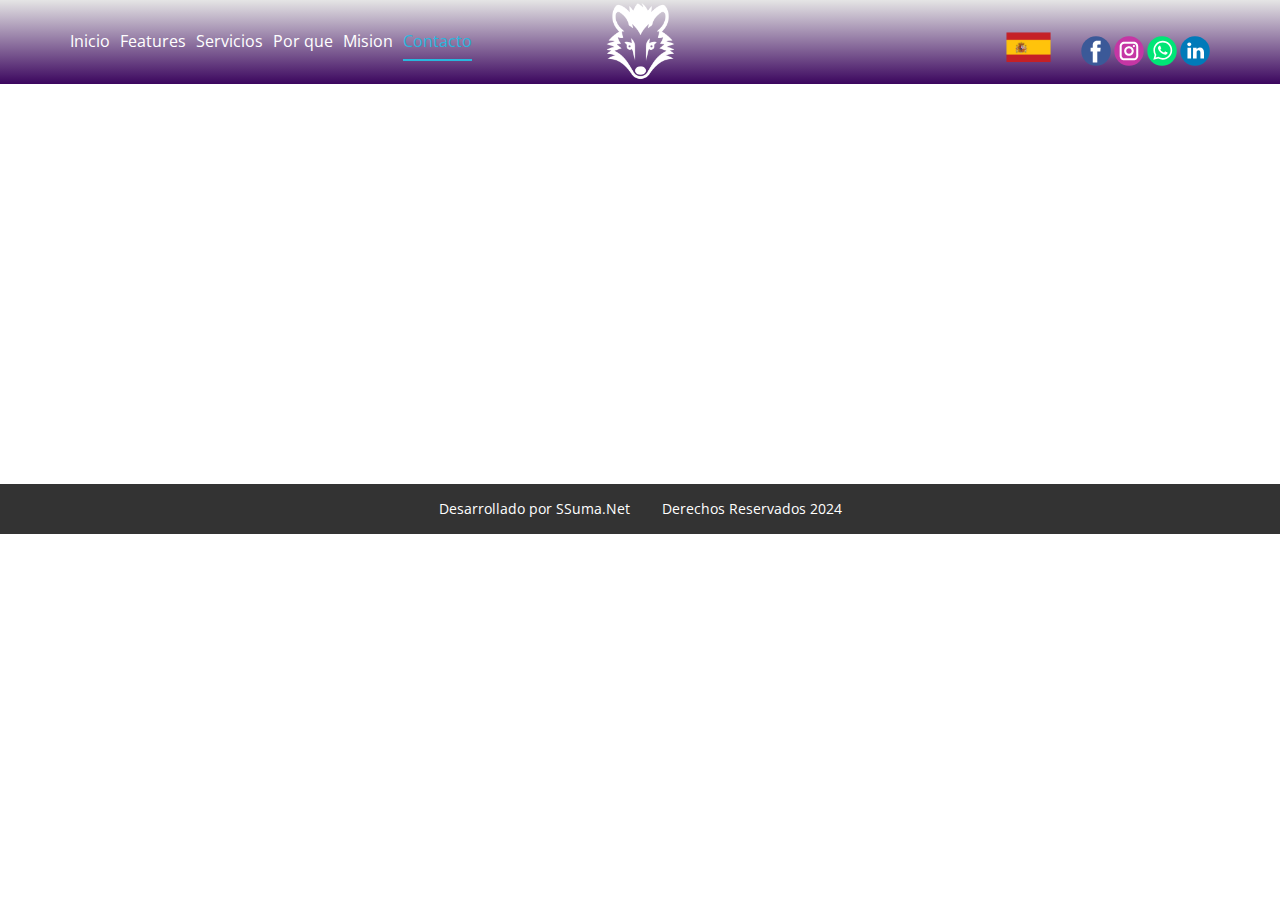
<file: Contacto.html>
<!DOCTYPE html>
<html style="font-size: 16px;" lang="es-BO"><head>
    <meta name="viewport" content="width=device-width, initial-scale=1.0">
    <meta charset="utf-8">
    <meta name="keywords" content="web, sitio web, desarrollo, programación, aws, soporte técnico, servidor, marketing digital, redes sociales, tienda online, ecommerce,">
    <meta name="description" content="Tecnología al servicio de tu negocio. Apto para emprendedores.">
    <title>Contacto</title>
    <link rel="stylesheet" href="nicepage.css" media="screen">
<link rel="stylesheet" href="Contacto.css" media="screen">
    <script class="u-script" type="text/javascript" src="jquery.js" defer=""></script>
    <script class="u-script" type="text/javascript" src="nicepage.js" defer=""></script>
    <meta name="generator" content="Nicepage 6.4.0, nicepage.com">
    <link id="u-theme-google-font" rel="stylesheet" href="https://fonts.googleapis.com/css?family=Open+Sans:300,300i,400,400i,500,500i,600,600i,700,700i,800,800i|Barlow:100,100i,200,200i,300,300i,400,400i,500,500i,600,600i,700,700i,800,800i,900,900i">
    
    
    
    <script type="application/ld+json">{
		"@context": "http://schema.org",
		"@type": "Organization",
		"name": "Site9",
		"sameAs": []
}</script>
    <meta name="theme-color" content="#29b7dd">
    <meta property="og:title" content="Contacto">
    <meta property="og:description" content="Tecnología al servicio de tu negocio. Apto para emprendedores.">
    <meta property="og:type" content="website">
  <meta data-intl-tel-input-cdn-path="intlTelInput/"></head>
  <body data-path-to-root="./" data-include-products="false" class="u-body u-xl-mode" data-lang="es"><header class="u-clearfix u-gradient u-header u-sticky u-sticky-915a u-header" id="sec-2485" data-href="#" data-animation-name="" data-animation-duration="0" data-animation-delay="0" data-animation-direction=""><style class="u-sticky-style" data-style-id="915a">.u-sticky-fixed.u-sticky-915a:before, .u-body.u-sticky-fixed .u-sticky-915a:before {
borders: top right bottom left !important; border-color: #404040 !important; border-width: 2px !important
}</style><div class="u-clearfix u-sheet u-sheet-1">
        <img class="u-image u-image-contain u-image-default u-preserve-proportions u-image-1" src="images/Diseosinttulo2.png" alt="" data-image-width="500" data-image-height="500" data-href="Contacto.html">
        <img class="u-image u-image-contain u-image-default u-preserve-proportions u-image-2" src="images/Diseosinttulo1.png" alt="" data-image-width="500" data-image-height="500">
        <nav class="u-align-left u-menu u-menu-one-level u-offcanvas u-menu-1">
          <div class="menu-collapse" style="font-size: 1rem;">
            <a class="u-button-style u-nav-link" href="#">
              <svg class="u-svg-link" preserveAspectRatio="xMidYMin slice" viewBox="0 0 302 302" style=""><use xmlns:xlink="http://www.w3.org/1999/xlink" xlink:href="#svg-8a8f"></use></svg>
              <svg xmlns="http://www.w3.org/2000/svg" xmlns:xlink="http://www.w3.org/1999/xlink" version="1.1" id="svg-8a8f" x="0px" y="0px" viewBox="0 0 302 302" style="enable-background:new 0 0 302 302;" xml:space="preserve" class="u-svg-content"><g><rect y="36" width="302" height="30"></rect><rect y="236" width="302" height="30"></rect><rect y="136" width="302" height="30"></rect>
</g><g></g><g></g><g></g><g></g><g></g><g></g><g></g><g></g><g></g><g></g><g></g><g></g><g></g><g></g><g></g></svg>
            </a>
          </div>
          <div class="u-custom-menu u-nav-container">
            <ul class="u-nav u-spacing-10 u-unstyled u-nav-1"><li class="u-nav-item"><a class="u-border-2 u-border-active-palette-1-base u-border-hover-palette-1-base u-border-no-left u-border-no-right u-border-no-top u-button-style u-nav-link u-text-active-palette-1-base u-text-hover-white u-text-white" href="Ingles.html" style="padding: 10px 0px;">Inicio</a>
</li><li class="u-nav-item"><a class="u-border-2 u-border-active-palette-1-base u-border-hover-palette-1-base u-border-no-left u-border-no-right u-border-no-top u-button-style u-nav-link u-text-active-palette-1-base u-text-hover-white u-text-white" href="Ingles.html#carousel_7a94" style="padding: 10px 0px;">Features</a>
</li><li class="u-nav-item"><a class="u-border-2 u-border-active-palette-1-base u-border-hover-palette-1-base u-border-no-left u-border-no-right u-border-no-top u-button-style u-nav-link u-text-active-palette-1-base u-text-hover-white u-text-white" href="Ingles.html#carousel_3f86" style="padding: 10px 0px;">Servicios</a>
</li><li class="u-nav-item"><a class="u-border-2 u-border-active-palette-1-base u-border-hover-palette-1-base u-border-no-left u-border-no-right u-border-no-top u-button-style u-nav-link u-text-active-palette-1-base u-text-hover-white u-text-white" href="Ingles.html#carousel_5a01" style="padding: 10px 0px;">Por que</a>
</li><li class="u-nav-item"><a class="u-border-2 u-border-active-palette-1-base u-border-hover-palette-1-base u-border-no-left u-border-no-right u-border-no-top u-button-style u-nav-link u-text-active-palette-1-base u-text-hover-white u-text-white" href="Ingles.html#carousel_46bf" style="padding: 10px 0px;">Mision</a>
</li><li class="u-nav-item"><a class="u-border-2 u-border-active-palette-1-base u-border-hover-palette-1-base u-border-no-left u-border-no-right u-border-no-top u-button-style u-nav-link u-text-active-palette-1-base u-text-hover-white u-text-white" href="Ingles.html#carousel_46bf" style="padding: 10px 0px;">Contacto</a>
</li></ul>
          </div>
          <div class="u-custom-menu u-nav-container-collapse">
            <div class="u-align-center u-black u-container-style u-inner-container-layout u-opacity u-opacity-95 u-sidenav">
              <div class="u-inner-container-layout u-sidenav-overflow">
                <div class="u-menu-close"></div>
                <ul class="u-align-center u-nav u-popupmenu-items u-unstyled u-nav-2"><li class="u-nav-item"><a class="u-button-style u-nav-link" href="Ingles.html">Inicio</a>
</li><li class="u-nav-item"><a class="u-button-style u-nav-link" href="Ingles.html#carousel_7a94">Features</a>
</li><li class="u-nav-item"><a class="u-button-style u-nav-link" href="Ingles.html#carousel_3f86">Servicios</a>
</li><li class="u-nav-item"><a class="u-button-style u-nav-link" href="Ingles.html#carousel_5a01">Por que</a>
</li><li class="u-nav-item"><a class="u-button-style u-nav-link" href="Ingles.html#carousel_46bf">Mision</a>
</li><li class="u-nav-item"><a class="u-button-style u-nav-link" href="Ingles.html#carousel_46bf">Contacto</a>
</li></ul>
              </div>
            </div>
            <div class="u-black u-menu-overlay u-opacity u-opacity-70"></div>
          </div>
        </nav>
        <div class="u-social-icons u-spacing-3 u-social-icons-1">
          <a class="u-social-url" title="facebook" target="_blank" href=""><span class="u-icon u-social-facebook u-social-icon u-icon-1"><svg class="u-svg-link" preserveAspectRatio="xMidYMin slice" viewBox="0 0 112 112" style=""><use xmlns:xlink="http://www.w3.org/1999/xlink" xlink:href="#svg-6a39"></use></svg><svg class="u-svg-content" viewBox="0 0 112 112" x="0" y="0" id="svg-6a39"><circle fill="currentColor" cx="56.1" cy="56.1" r="55"></circle><path fill="#FFFFFF" d="M73.5,31.6h-9.1c-1.4,0-3.6,0.8-3.6,3.9v8.5h12.6L72,58.3H60.8v40.8H43.9V58.3h-8V43.9h8v-9.2
      c0-6.7,3.1-17,17-17h12.5v13.9H73.5z"></path></svg></span>
          </a>
          <a class="u-social-url" title="instagram" target="_blank" href=""><span class="u-icon u-social-icon u-social-instagram u-icon-2"><svg class="u-svg-link" preserveAspectRatio="xMidYMin slice" viewBox="0 0 112 112" style=""><use xmlns:xlink="http://www.w3.org/1999/xlink" xlink:href="#svg-3911"></use></svg><svg class="u-svg-content" viewBox="0 0 112 112" x="0" y="0" id="svg-3911"><circle fill="currentColor" cx="56.1" cy="56.1" r="55"></circle><path fill="#FFFFFF" d="M55.9,38.2c-9.9,0-17.9,8-17.9,17.9C38,66,46,74,55.9,74c9.9,0,17.9-8,17.9-17.9C73.8,46.2,65.8,38.2,55.9,38.2
      z M55.9,66.4c-5.7,0-10.3-4.6-10.3-10.3c-0.1-5.7,4.6-10.3,10.3-10.3c5.7,0,10.3,4.6,10.3,10.3C66.2,61.8,61.6,66.4,55.9,66.4z"></path><path fill="#FFFFFF" d="M74.3,33.5c-2.3,0-4.2,1.9-4.2,4.2s1.9,4.2,4.2,4.2s4.2-1.9,4.2-4.2S76.6,33.5,74.3,33.5z"></path><path fill="#FFFFFF" d="M73.1,21.3H38.6c-9.7,0-17.5,7.9-17.5,17.5v34.5c0,9.7,7.9,17.6,17.5,17.6h34.5c9.7,0,17.5-7.9,17.5-17.5V38.8
      C90.6,29.1,82.7,21.3,73.1,21.3z M83,73.3c0,5.5-4.5,9.9-9.9,9.9H38.6c-5.5,0-9.9-4.5-9.9-9.9V38.8c0-5.5,4.5-9.9,9.9-9.9h34.5
      c5.5,0,9.9,4.5,9.9,9.9V73.3z"></path></svg></span>
          </a>
          <a class="u-social-url" target="_blank" data-type="Whatsapp" title="Whatsapp" href=""><span class="u-icon u-social-icon u-social-whatsapp u-icon-3"><svg class="u-svg-link" preserveAspectRatio="xMidYMin slice" viewBox="0 0 112 112" style=""><use xmlns:xlink="http://www.w3.org/1999/xlink" xlink:href="#svg-01ef"></use></svg><svg class="u-svg-content" viewBox="0 0 112 112" x="0" y="0" id="svg-01ef"><circle fill="currentColor" cx="56.1" cy="56.1" r="55"></circle><path fill="#FFFFFF" d="M83.8,28.3C77.2,21.7,68.4,18,59,18c-19.3,0-35.1,15.7-35.1,35.1c0,6.2,1.6,12.2,4.7,17.5l-5,18.2L42.2,84
	c5.1,2.8,10.9,4.3,16.8,4.3h0l0,0c19.3,0,35.1-15.7,35.1-35.1C94.1,43.8,90.5,35,83.8,28.3 M59,82.3L59,82.3
	c-5.2,0-10.4-1.4-14.9-4.1l-1.1-0.6l-11,2.9L35,69.8l-0.7-1.1c-2.9-4.6-4.5-10-4.5-15.5C29.8,37,42.9,24,59,24
	c7.8,0,15.1,3,20.6,8.6c5.5,5.5,8.5,12.8,8.5,20.6C88.2,69.2,75.1,82.3,59,82.3 M75,60.5c-0.9-0.4-5.2-2.6-6-2.9
	c-0.8-0.3-1.4-0.4-2,0.4s-2.3,2.9-2.8,3.4c-0.5,0.6-1,0.7-1.9,0.2c-0.9-0.4-3.7-1.4-7.1-4.4c-2.6-2.3-4.4-5.2-4.9-6.1
	c-0.5-0.9-0.1-1.4,0.4-1.8c0.4-0.4,0.9-1,1.3-1.5c0.4-0.5,0.6-0.9,0.9-1.5c0.3-0.6,0.1-1.1-0.1-1.5c-0.2-0.4-2-4.8-2.7-6.5
	c-0.7-1.7-1.4-1.5-2-1.5c-0.5,0-1.1,0-1.7,0c-0.6,0-1.5,0.2-2.3,1.1c-0.8,0.9-3.1,3-3.1,7.3c0,4.3,3.1,8.5,3.6,9.1
	c0.4,0.6,6.2,9.4,15,13.2c2.1,0.9,3.7,1.4,5,1.8c2.1,0.7,4,0.6,5.5,0.3c1.7-0.3,5.2-2.1,5.9-4.2c0.7-2,0.7-3.8,0.5-4.2
	C76.5,61.1,75.9,60.9,75,60.5"></path></svg></span>
          </a>
          <a class="u-social-url" target="_blank" data-type="LinkedIn" title="LinkedIn" href=""><span class="u-icon u-social-icon u-social-linkedin u-icon-4"><svg class="u-svg-link" preserveAspectRatio="xMidYMin slice" viewBox="0 0 112 112" style=""><use xmlns:xlink="http://www.w3.org/1999/xlink" xlink:href="#svg-5cf3"></use></svg><svg class="u-svg-content" viewBox="0 0 112 112" x="0" y="0" id="svg-5cf3"><circle fill="currentColor" cx="56.1" cy="56.1" r="55"></circle><path fill="#FFFFFF" d="M41.3,83.7H27.9V43.4h13.4V83.7z M34.6,37.9L34.6,37.9c-4.6,0-7.5-3.1-7.5-7c0-4,3-7,7.6-7s7.4,3,7.5,7
      C42.2,34.8,39.2,37.9,34.6,37.9z M89.6,83.7H76.2V62.2c0-5.4-1.9-9.1-6.8-9.1c-3.7,0-5.9,2.5-6.9,4.9c-0.4,0.9-0.4,2.1-0.4,3.3v22.5
      H48.7c0,0,0.2-36.5,0-40.3h13.4v5.7c1.8-2.7,5-6.7,12.1-6.7c8.8,0,15.4,5.8,15.4,18.1V83.7z"></path></svg></span>
          </a>
        </div>
      </div></header>
    <section class="u-clearfix u-section-1" id="sec-adeb">
      <div class="u-clearfix u-sheet u-sheet-1"></div>
    </section>
    
    
    
    <footer class="u-align-center u-clearfix u-footer u-grey-80 u-footer" id="sec-2692"><div class="u-clearfix u-sheet u-sheet-1">
        <p class="u-small-text u-text u-text-variant u-text-1">Desarrollado por SSuma.Net&nbsp; &nbsp; &nbsp; &nbsp; Derechos Reservados 2024</p>
      </div></footer>
  
</body></html>
</file>
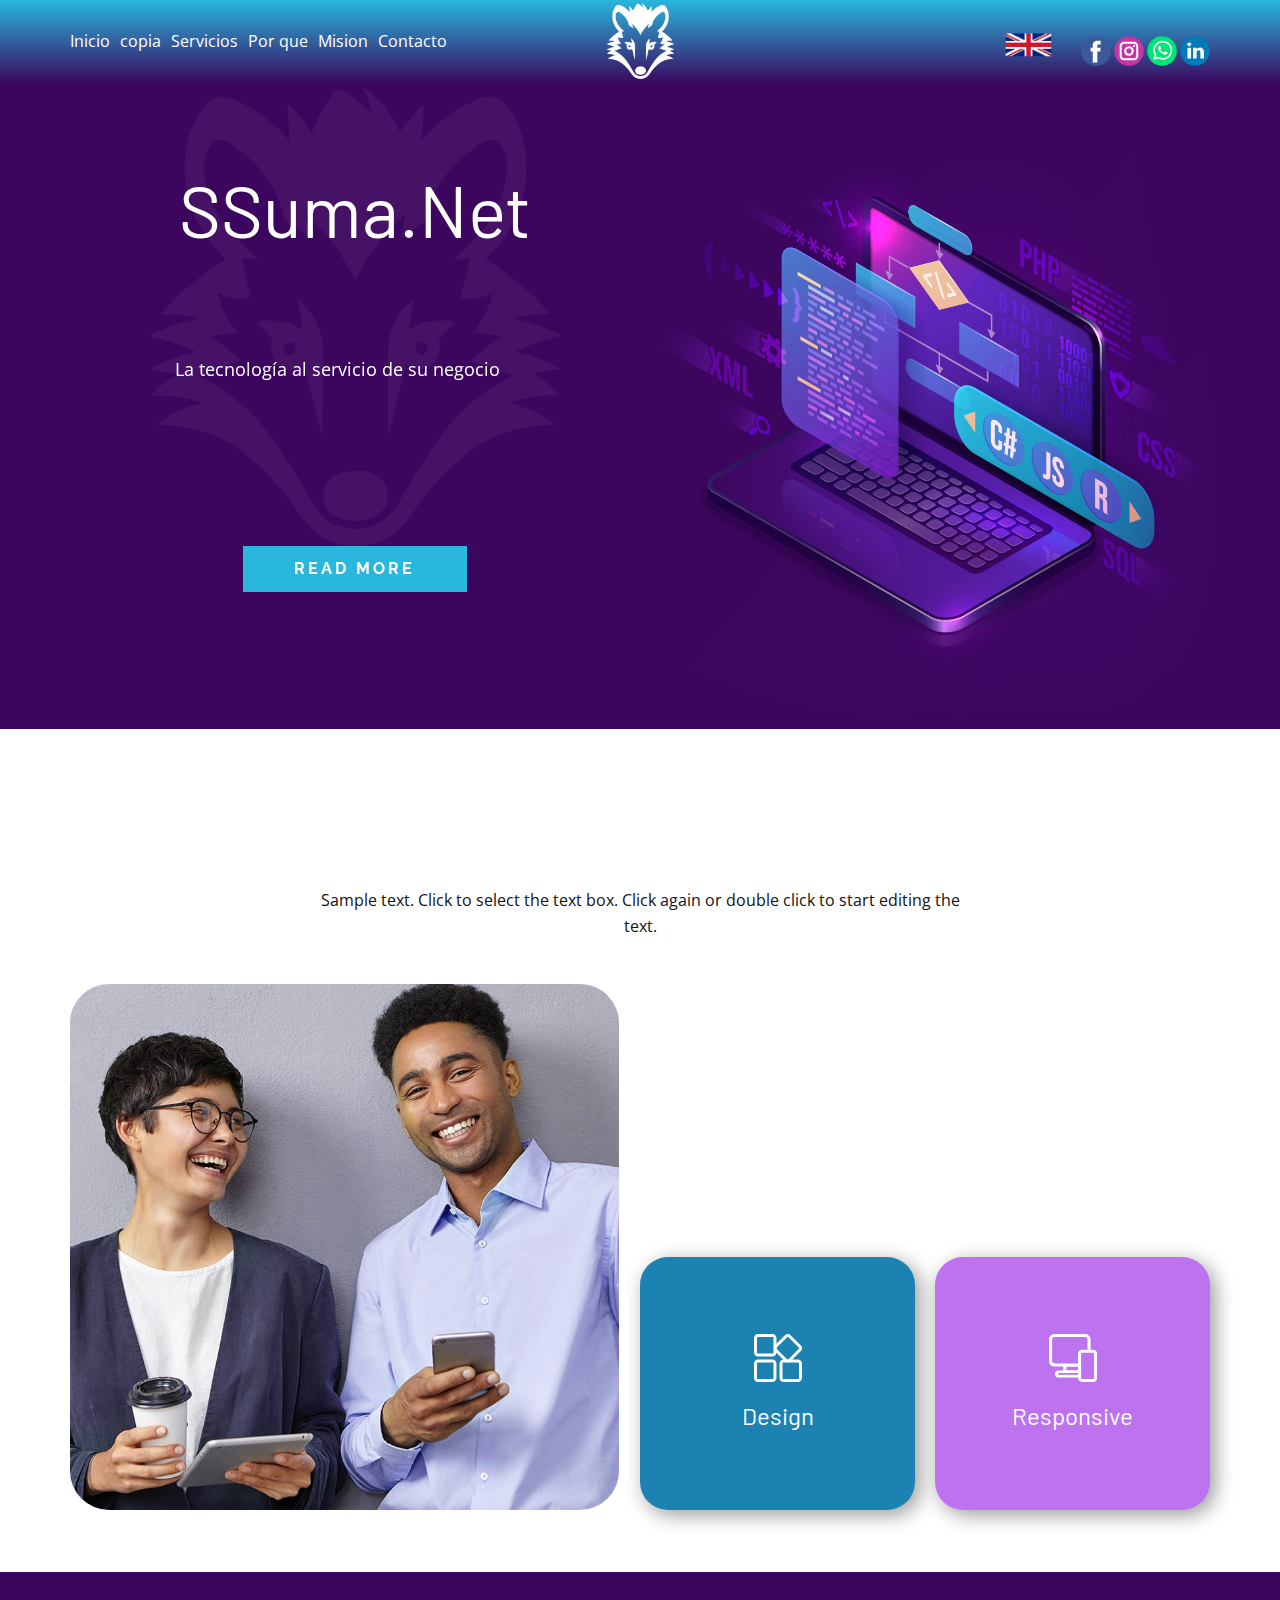
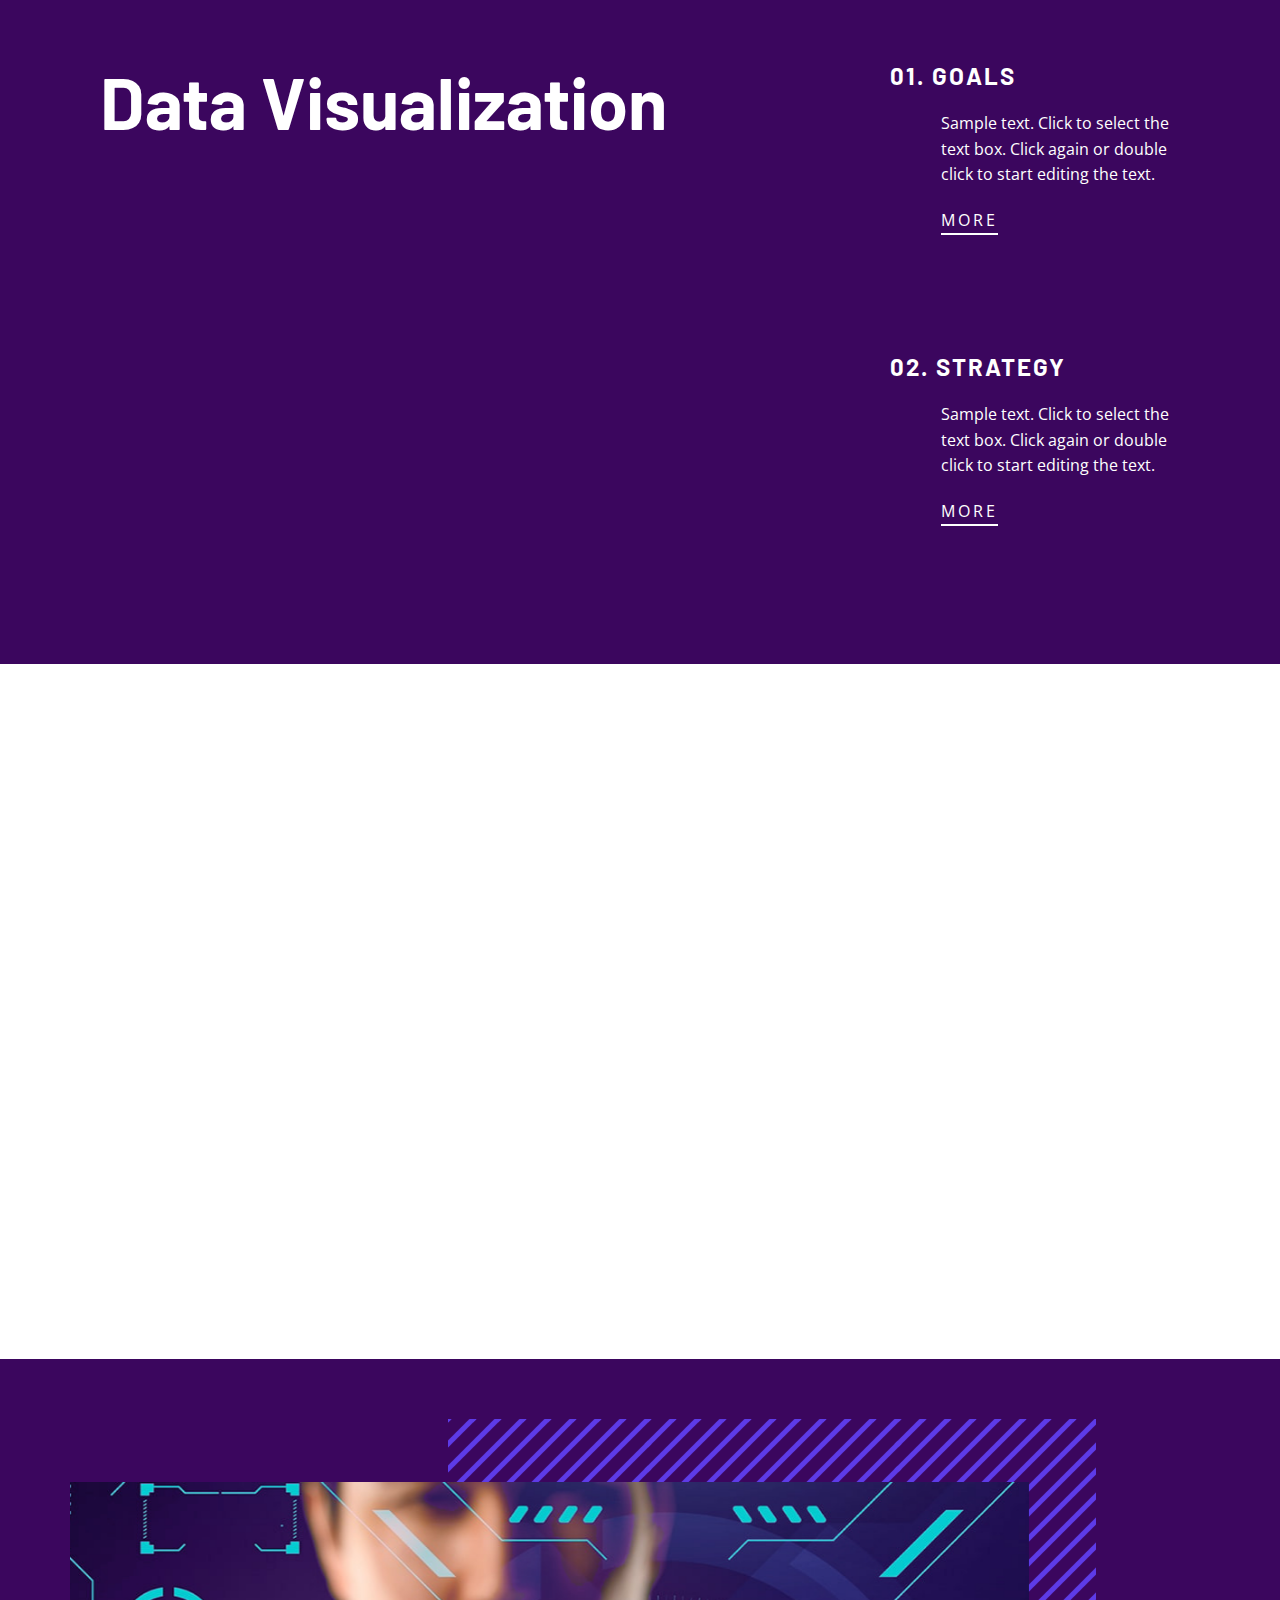
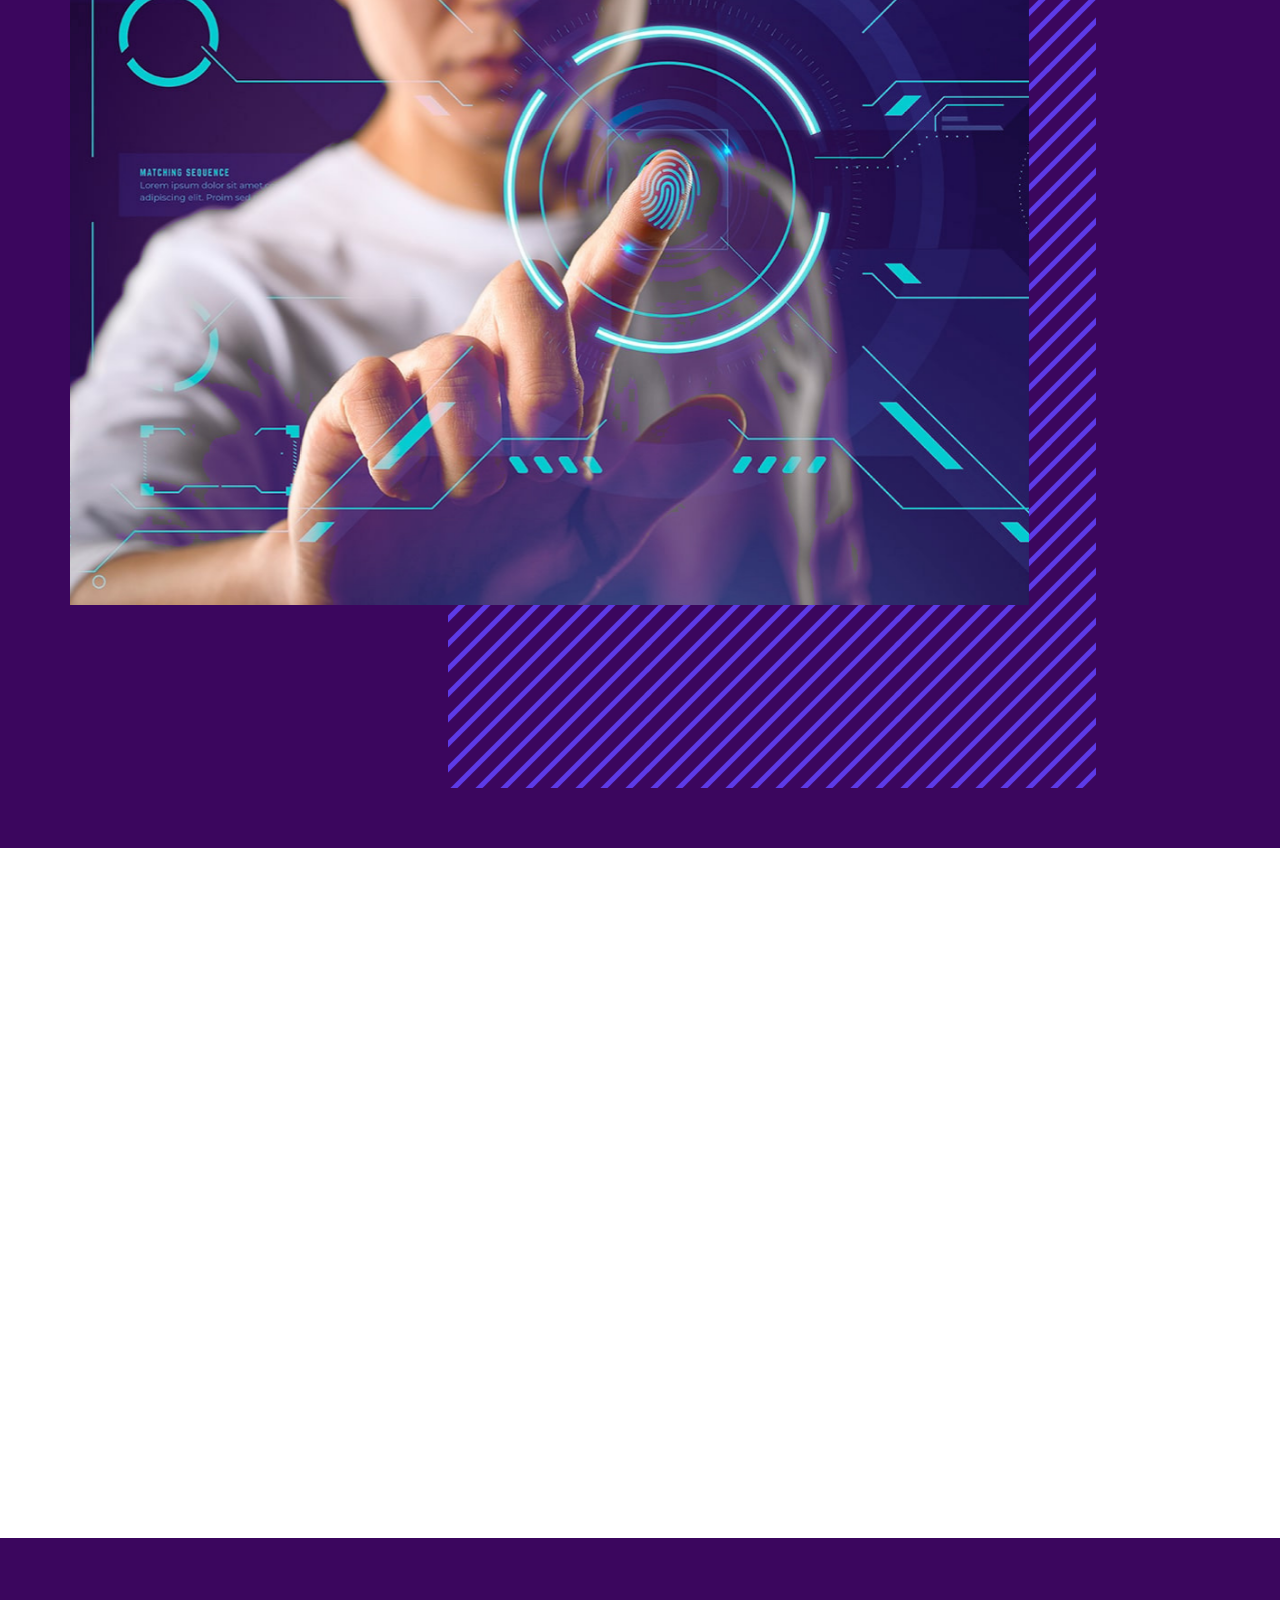
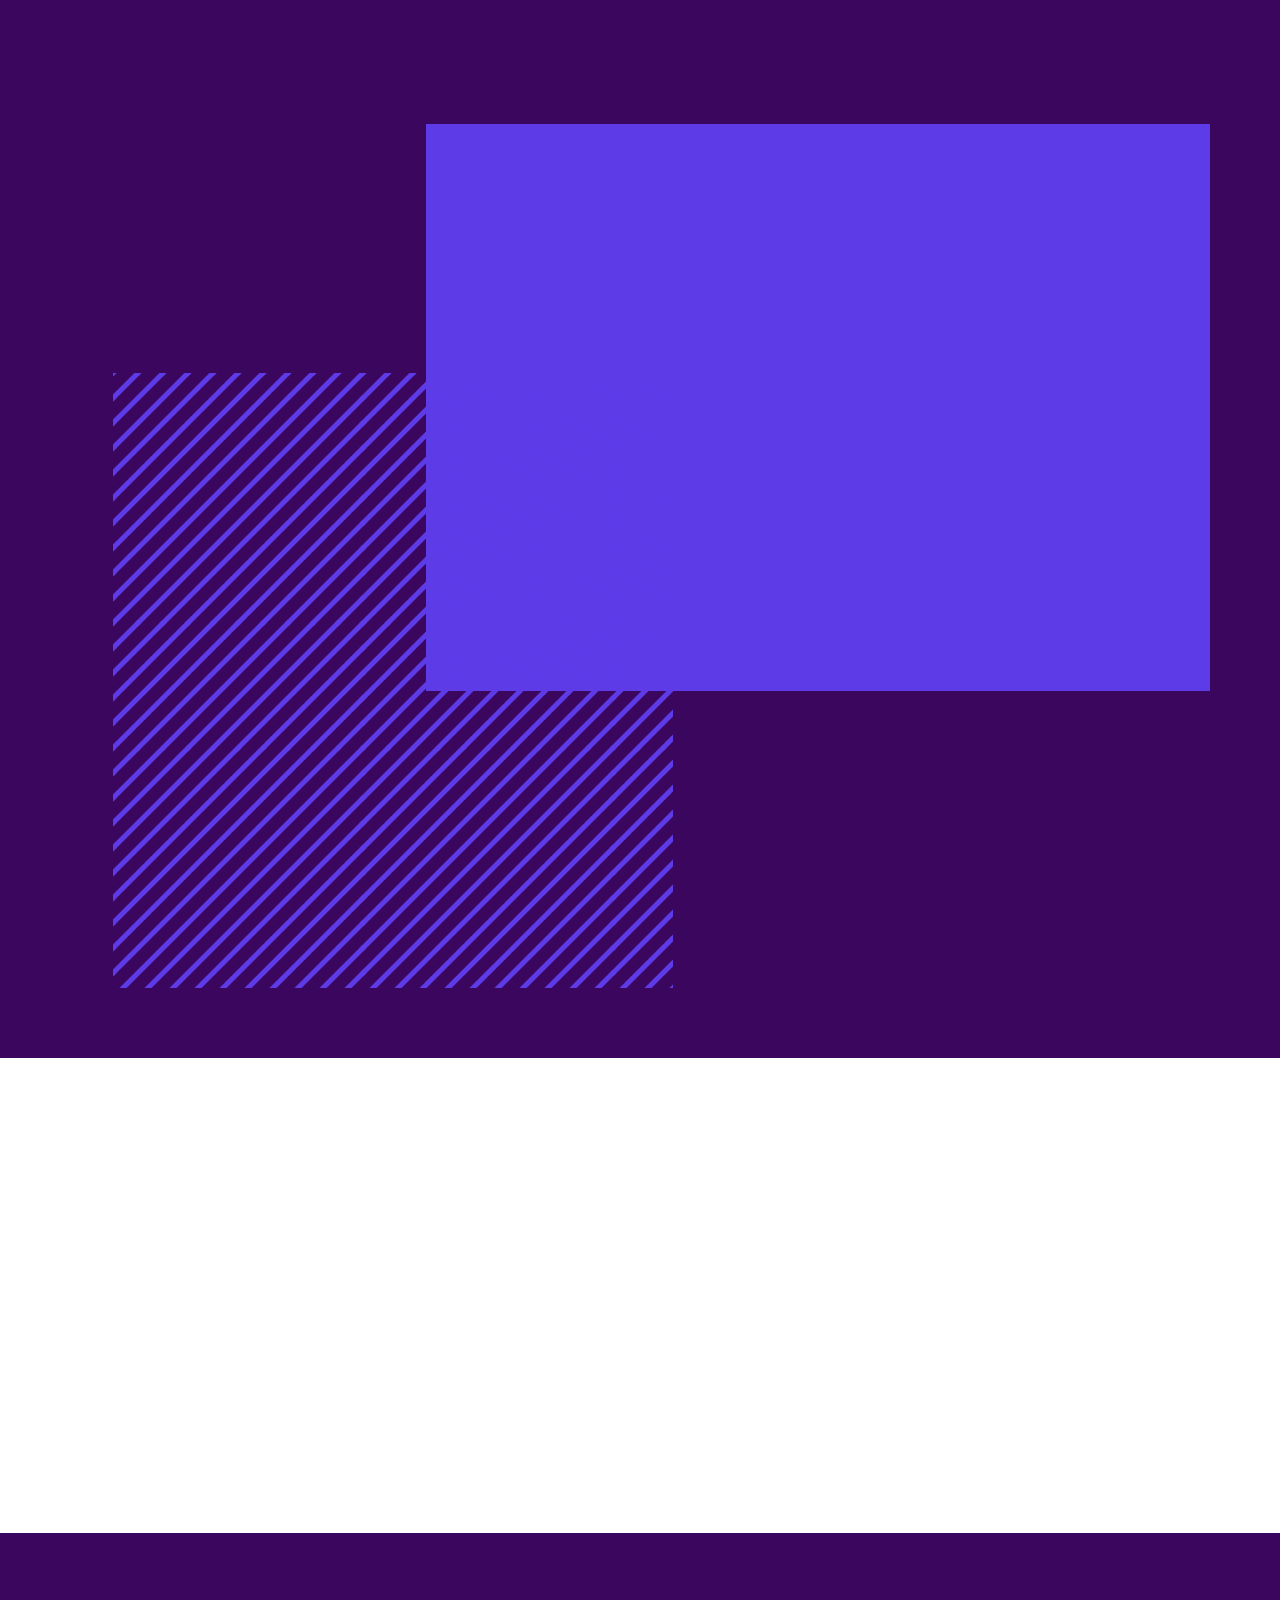
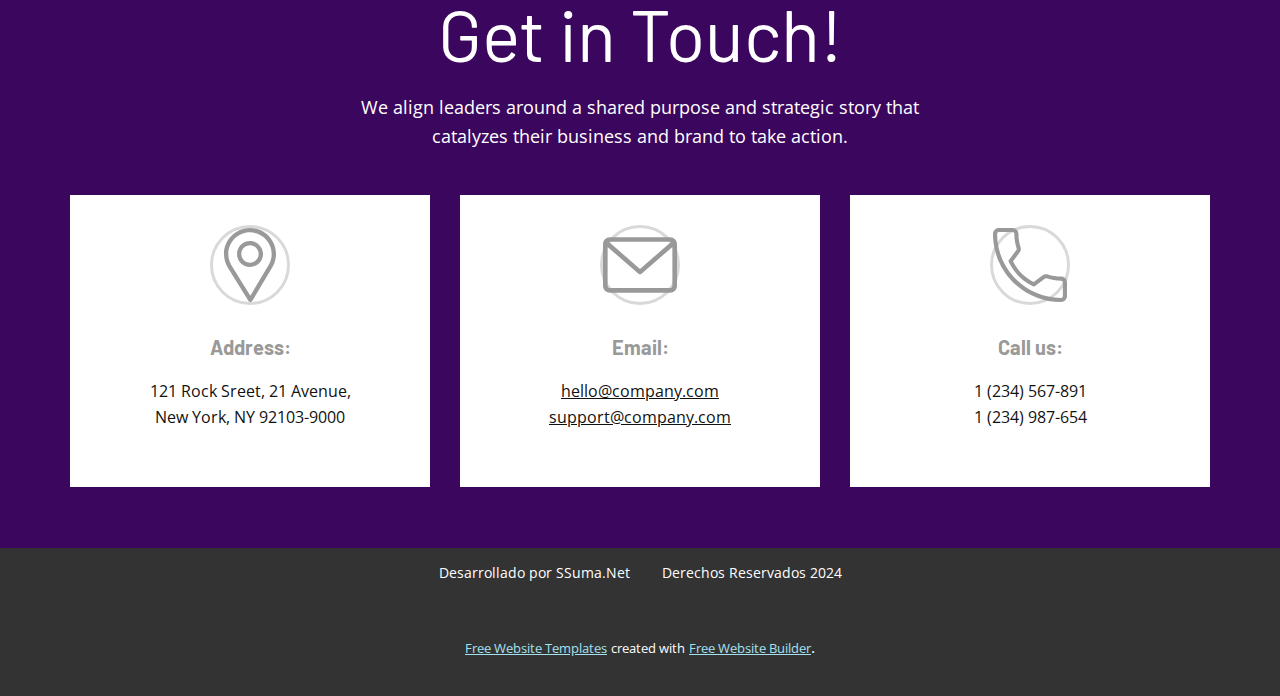
<file: Copia-de-Ingles.html>
<!DOCTYPE html>
<html style="font-size: 16px;" lang="es"><head>
    <meta name="viewport" content="width=device-width, initial-scale=1.0">
    <meta charset="utf-8">
    <meta name="keywords" content="Web Software Developers, Key Features, Data Visualization, IT solutions, IT solutions, Web Analytics, We are directly involved in t​he process, Get in Touch!">
    <meta name="description" content="">
    <title>Copia de Ingles</title>
    <link rel="stylesheet" href="nicepage.css" media="screen">
<link rel="stylesheet" href="Copia-de-Ingles.css" media="screen">
    <script class="u-script" type="text/javascript" src="jquery.js" defer=""></script>
    <script class="u-script" type="text/javascript" src="nicepage.js" defer=""></script>
    <meta name="generator" content="Nicepage 6.3.1, nicepage.com">
    <link id="u-theme-google-font" rel="stylesheet" href="https://fonts.googleapis.com/css?family=Open+Sans:300,300i,400,400i,500,500i,600,600i,700,700i,800,800i|Barlow:100,100i,200,200i,300,300i,400,400i,500,500i,600,600i,700,700i,800,800i,900,900i">
    <link id="u-page-google-font" rel="stylesheet" href="https://fonts.googleapis.com/css?family=Raleway:100,100i,200,200i,300,300i,400,400i,500,500i,600,600i,700,700i,800,800i,900,900i|Roboto:100,100i,300,300i,400,400i,500,500i,700,700i,900,900i|Barlow:100,100i,200,200i,300,300i,400,400i,500,500i,600,600i,700,700i,800,800i,900,900i">
    
    
    
    
    
    
    
    
    
    
    
    <script type="application/ld+json">{
		"@context": "http://schema.org",
		"@type": "Organization",
		"name": "",
		"sameAs": []
}</script>
    <meta name="theme-color" content="#29b7dd">
    <meta property="og:title" content="Copia de Ingles">
    <meta property="og:type" content="website">
  <meta data-intl-tel-input-cdn-path="intlTelInput/"></head>
  <body data-path-to-root="./" data-include-products="false" class="u-body u-overlap u-xl-mode" data-lang="es"><header class="u-clearfix u-gradient u-header u-sticky u-sticky-915a u-header" id="sec-2485" data-href="#" data-animation-name="" data-animation-duration="0" data-animation-delay="0" data-animation-direction=""><style class="u-sticky-style" data-style-id="915a">.u-sticky-fixed.u-sticky-915a:before, .u-body.u-sticky-fixed .u-sticky-915a:before {
borders: top right bottom left !important; border-color: #404040 !important; border-width: 2px !important
}</style><div class="u-clearfix u-sheet u-sheet-1">
        <img class="u-image u-image-contain u-image-default u-preserve-proportions u-image-1" src="images/Diseosinttulo3.png" alt="" data-image-width="500" data-image-height="500" data-href="Copia-de-Ingles.html" data-target="_blank" rel="nofollow">
        <img class="u-image u-image-contain u-image-default u-preserve-proportions u-image-2" src="images/Diseosinttulo1.png" alt="" data-image-width="500" data-image-height="500">
        <nav class="u-align-left u-menu u-menu-one-level u-offcanvas u-menu-1">
          <div class="menu-collapse" style="font-size: 1rem;">
            <a class="u-button-style u-nav-link" href="#">
              <svg class="u-svg-link" preserveAspectRatio="xMidYMin slice" viewBox="0 0 302 302" style=""><use xmlns:xlink="http://www.w3.org/1999/xlink" xlink:href="#svg-8a8f"></use></svg>
              <svg xmlns="http://www.w3.org/2000/svg" xmlns:xlink="http://www.w3.org/1999/xlink" version="1.1" id="svg-8a8f" x="0px" y="0px" viewBox="0 0 302 302" style="enable-background:new 0 0 302 302;" xml:space="preserve" class="u-svg-content"><g><rect y="36" width="302" height="30"></rect><rect y="236" width="302" height="30"></rect><rect y="136" width="302" height="30"></rect>
</g><g></g><g></g><g></g><g></g><g></g><g></g><g></g><g></g><g></g><g></g><g></g><g></g><g></g><g></g><g></g></svg>
            </a>
          </div>
          <div class="u-custom-menu u-nav-container">
            <ul class="u-nav u-spacing-10 u-unstyled u-nav-1"><li class="u-nav-item"><a class="u-border-2 u-border-active-palette-1-base u-border-hover-palette-1-base u-border-no-left u-border-no-right u-border-no-top u-button-style u-nav-link u-text-active-palette-1-base u-text-hover-white u-text-white" href="Ingles.html" style="padding: 10px 0px;">Inicio</a>
</li><li class="u-nav-item"><a class="u-border-2 u-border-active-palette-1-base u-border-hover-palette-1-base u-border-no-left u-border-no-right u-border-no-top u-button-style u-nav-link u-text-active-palette-1-base u-text-hover-white u-text-white" href="Ingles.html#carousel_7a94" style="padding: 10px 0px;">copia</a>
</li><li class="u-nav-item"><a class="u-border-2 u-border-active-palette-1-base u-border-hover-palette-1-base u-border-no-left u-border-no-right u-border-no-top u-button-style u-nav-link u-text-active-palette-1-base u-text-hover-white u-text-white" href="Ingles.html#carousel_3f86" style="padding: 10px 0px;">Servicios</a>
</li><li class="u-nav-item"><a class="u-border-2 u-border-active-palette-1-base u-border-hover-palette-1-base u-border-no-left u-border-no-right u-border-no-top u-button-style u-nav-link u-text-active-palette-1-base u-text-hover-white u-text-white" href="Ingles.html#carousel_5a01" style="padding: 10px 0px;">Por que</a>
</li><li class="u-nav-item"><a class="u-border-2 u-border-active-palette-1-base u-border-hover-palette-1-base u-border-no-left u-border-no-right u-border-no-top u-button-style u-nav-link u-text-active-palette-1-base u-text-hover-white u-text-white" href="Ingles.html#carousel_46bf" style="padding: 10px 0px;">Mision</a>
</li><li class="u-nav-item"><a class="u-border-2 u-border-active-palette-1-base u-border-hover-palette-1-base u-border-no-left u-border-no-right u-border-no-top u-button-style u-nav-link u-text-active-palette-1-base u-text-hover-white u-text-white" href="Ingles.html#carousel_46bf" style="padding: 10px 0px;">Contacto</a>
</li></ul>
          </div>
          <div class="u-custom-menu u-nav-container-collapse">
            <div class="u-align-center u-black u-container-style u-inner-container-layout u-opacity u-opacity-95 u-sidenav">
              <div class="u-inner-container-layout u-sidenav-overflow">
                <div class="u-menu-close"></div>
                <ul class="u-align-center u-nav u-popupmenu-items u-unstyled u-nav-2"><li class="u-nav-item"><a class="u-button-style u-nav-link" href="Ingles.html">Inicio</a>
</li><li class="u-nav-item"><a class="u-button-style u-nav-link" href="Ingles.html#carousel_7a94">copia</a>
</li><li class="u-nav-item"><a class="u-button-style u-nav-link" href="Ingles.html#carousel_3f86">Servicios</a>
</li><li class="u-nav-item"><a class="u-button-style u-nav-link" href="Ingles.html#carousel_5a01">Por que</a>
</li><li class="u-nav-item"><a class="u-button-style u-nav-link" href="Ingles.html#carousel_46bf">Mision</a>
</li><li class="u-nav-item"><a class="u-button-style u-nav-link" href="Ingles.html#carousel_46bf">Contacto</a>
</li></ul>
              </div>
            </div>
            <div class="u-black u-menu-overlay u-opacity u-opacity-70"></div>
          </div>
        </nav>
        <div class="u-social-icons u-spacing-3 u-social-icons-1">
          <a class="u-social-url" title="facebook" target="_blank" href=""><span class="u-icon u-social-facebook u-social-icon u-icon-1"><svg class="u-svg-link" preserveAspectRatio="xMidYMin slice" viewBox="0 0 112 112" style=""><use xmlns:xlink="http://www.w3.org/1999/xlink" xlink:href="#svg-6a39"></use></svg><svg class="u-svg-content" viewBox="0 0 112 112" x="0" y="0" id="svg-6a39"><circle fill="currentColor" cx="56.1" cy="56.1" r="55"></circle><path fill="#FFFFFF" d="M73.5,31.6h-9.1c-1.4,0-3.6,0.8-3.6,3.9v8.5h12.6L72,58.3H60.8v40.8H43.9V58.3h-8V43.9h8v-9.2
      c0-6.7,3.1-17,17-17h12.5v13.9H73.5z"></path></svg></span>
          </a>
          <a class="u-social-url" title="instagram" target="_blank" href=""><span class="u-icon u-social-icon u-social-instagram u-icon-2"><svg class="u-svg-link" preserveAspectRatio="xMidYMin slice" viewBox="0 0 112 112" style=""><use xmlns:xlink="http://www.w3.org/1999/xlink" xlink:href="#svg-3911"></use></svg><svg class="u-svg-content" viewBox="0 0 112 112" x="0" y="0" id="svg-3911"><circle fill="currentColor" cx="56.1" cy="56.1" r="55"></circle><path fill="#FFFFFF" d="M55.9,38.2c-9.9,0-17.9,8-17.9,17.9C38,66,46,74,55.9,74c9.9,0,17.9-8,17.9-17.9C73.8,46.2,65.8,38.2,55.9,38.2
      z M55.9,66.4c-5.7,0-10.3-4.6-10.3-10.3c-0.1-5.7,4.6-10.3,10.3-10.3c5.7,0,10.3,4.6,10.3,10.3C66.2,61.8,61.6,66.4,55.9,66.4z"></path><path fill="#FFFFFF" d="M74.3,33.5c-2.3,0-4.2,1.9-4.2,4.2s1.9,4.2,4.2,4.2s4.2-1.9,4.2-4.2S76.6,33.5,74.3,33.5z"></path><path fill="#FFFFFF" d="M73.1,21.3H38.6c-9.7,0-17.5,7.9-17.5,17.5v34.5c0,9.7,7.9,17.6,17.5,17.6h34.5c9.7,0,17.5-7.9,17.5-17.5V38.8
      C90.6,29.1,82.7,21.3,73.1,21.3z M83,73.3c0,5.5-4.5,9.9-9.9,9.9H38.6c-5.5,0-9.9-4.5-9.9-9.9V38.8c0-5.5,4.5-9.9,9.9-9.9h34.5
      c5.5,0,9.9,4.5,9.9,9.9V73.3z"></path></svg></span>
          </a>
          <a class="u-social-url" target="_blank" data-type="Whatsapp" title="Whatsapp" href=""><span class="u-icon u-social-icon u-social-whatsapp u-icon-3"><svg class="u-svg-link" preserveAspectRatio="xMidYMin slice" viewBox="0 0 112 112" style=""><use xmlns:xlink="http://www.w3.org/1999/xlink" xlink:href="#svg-01ef"></use></svg><svg class="u-svg-content" viewBox="0 0 112 112" x="0" y="0" id="svg-01ef"><circle fill="currentColor" cx="56.1" cy="56.1" r="55"></circle><path fill="#FFFFFF" d="M83.8,28.3C77.2,21.7,68.4,18,59,18c-19.3,0-35.1,15.7-35.1,35.1c0,6.2,1.6,12.2,4.7,17.5l-5,18.2L42.2,84
	c5.1,2.8,10.9,4.3,16.8,4.3h0l0,0c19.3,0,35.1-15.7,35.1-35.1C94.1,43.8,90.5,35,83.8,28.3 M59,82.3L59,82.3
	c-5.2,0-10.4-1.4-14.9-4.1l-1.1-0.6l-11,2.9L35,69.8l-0.7-1.1c-2.9-4.6-4.5-10-4.5-15.5C29.8,37,42.9,24,59,24
	c7.8,0,15.1,3,20.6,8.6c5.5,5.5,8.5,12.8,8.5,20.6C88.2,69.2,75.1,82.3,59,82.3 M75,60.5c-0.9-0.4-5.2-2.6-6-2.9
	c-0.8-0.3-1.4-0.4-2,0.4s-2.3,2.9-2.8,3.4c-0.5,0.6-1,0.7-1.9,0.2c-0.9-0.4-3.7-1.4-7.1-4.4c-2.6-2.3-4.4-5.2-4.9-6.1
	c-0.5-0.9-0.1-1.4,0.4-1.8c0.4-0.4,0.9-1,1.3-1.5c0.4-0.5,0.6-0.9,0.9-1.5c0.3-0.6,0.1-1.1-0.1-1.5c-0.2-0.4-2-4.8-2.7-6.5
	c-0.7-1.7-1.4-1.5-2-1.5c-0.5,0-1.1,0-1.7,0c-0.6,0-1.5,0.2-2.3,1.1c-0.8,0.9-3.1,3-3.1,7.3c0,4.3,3.1,8.5,3.6,9.1
	c0.4,0.6,6.2,9.4,15,13.2c2.1,0.9,3.7,1.4,5,1.8c2.1,0.7,4,0.6,5.5,0.3c1.7-0.3,5.2-2.1,5.9-4.2c0.7-2,0.7-3.8,0.5-4.2
	C76.5,61.1,75.9,60.9,75,60.5"></path></svg></span>
          </a>
          <a class="u-social-url" target="_blank" data-type="LinkedIn" title="LinkedIn" href=""><span class="u-icon u-social-icon u-social-linkedin u-icon-4"><svg class="u-svg-link" preserveAspectRatio="xMidYMin slice" viewBox="0 0 112 112" style=""><use xmlns:xlink="http://www.w3.org/1999/xlink" xlink:href="#svg-5cf3"></use></svg><svg class="u-svg-content" viewBox="0 0 112 112" x="0" y="0" id="svg-5cf3"><circle fill="currentColor" cx="56.1" cy="56.1" r="55"></circle><path fill="#FFFFFF" d="M41.3,83.7H27.9V43.4h13.4V83.7z M34.6,37.9L34.6,37.9c-4.6,0-7.5-3.1-7.5-7c0-4,3-7,7.6-7s7.4,3,7.5,7
      C42.2,34.8,39.2,37.9,34.6,37.9z M89.6,83.7H76.2V62.2c0-5.4-1.9-9.1-6.8-9.1c-3.7,0-5.9,2.5-6.9,4.9c-0.4,0.9-0.4,2.1-0.4,3.3v22.5
      H48.7c0,0,0.2-36.5,0-40.3h13.4v5.7c1.8-2.7,5-6.7,12.1-6.7c8.8,0,15.4,5.8,15.4,18.1V83.7z"></path></svg></span>
          </a>
        </div>
      </div></header>
    <section class="u-align-left u-clearfix u-image u-section-1" id="carousel_3e8e" data-image-width="1980" data-image-height="1350">
      <div class="u-clearfix u-sheet u-sheet-1">
        <div class="data-layout-selected u-clearfix u-expanded-width u-layout-wrap u-layout-wrap-1">
          <div class="u-gutter-0 u-layout">
            <div class="u-layout-row">
              <div class="u-container-style u-layout-cell u-left-cell u-shape-rectangle u-size-30 u-layout-cell-1" data-animation-name="customAnimationIn" data-animation-duration="2500">
                <div class="u-container-layout u-container-layout-1">
                  <img class="u-image u-image-contain u-image-default u-opacity u-opacity-5 u-preserve-proportions u-image-1" src="images/Diseosinttulo1.png" alt="" data-image-width="500" data-image-height="500">
                  <p class="u-align-left u-text u-text-body-alt-color u-text-1">La tecnología al servicio de su negocio</p>
                  <h1 class="u-align-center u-custom-font u-hover-feature u-text u-text-body-alt-color u-text-2">SSuma.Net </h1>
                  <a href="https://nicepage.com/k/exam-html-templates" class="u-active-palette-4-base u-btn u-button-style u-custom-font u-font-raleway u-hover-feature u-hover-palette-4-base u-palette-1-base u-btn-1">read more</a>
                </div>
              </div>
              <div class="u-align-left u-container-style u-hover-feature u-image u-layout-cell u-right-cell u-size-30 u-image-2" data-image-width="1372" data-image-height="1235" data-animation-name="customAnimationIn" data-animation-duration="2500" data-animation-direction="">
                <div class="u-container-layout u-container-layout-2"></div>
              </div>
            </div>
          </div>
        </div>
      </div>
      
      
      
    </section>
    <section class="u-align-center u-clearfix u-white u-section-2" id="carousel_7a94">
      <div class="u-clearfix u-sheet u-valign-middle-md u-valign-middle-sm u-sheet-1">
        <h1 class="u-align-center u-text u-text-1">Key Features</h1>
        <p class="u-text u-text-2">Sample text. Click to select the text box. Click again or double click to start editing the text.</p>
        <img alt="" class="u-expanded-width-md u-expanded-width-sm u-expanded-width-xs u-image u-image-round u-radius u-image-1" src="images/fffffff-min.jpg" data-image-width="1200" data-image-height="800">
        <div class="u-expanded-width-md u-expanded-width-sm u-expanded-width-xs u-list u-list-1">
          <div class="u-repeater u-repeater-1">
            <div class="u-align-center u-container-style u-custom-item u-list-item u-palette-3-light-1 u-radius u-repeater-item u-shape-round u-list-item-1" data-animation-name="fadeIn" data-animation-duration="1000" data-animation-delay="0">
              <div class="u-container-layout u-similar-container u-container-layout-1"><span class="u-icon u-icon-1"><svg class="u-svg-link" preserveAspectRatio="xMidYMin slice" viewBox="0 0 128 128" style=""><use xmlns:xlink="http://www.w3.org/1999/xlink" xlink:href="#svg-7330"></use></svg><svg class="u-svg-content" viewBox="0 0 128 128" id="svg-7330"><path d="m78.9 15.9c2.1 0 3.7 1.7 3.7 3.7v3.7h-37.2v-3.7c0-2 1.7-3.7 3.7-3.7h29.8m39.7 14.8-11.6 34.5c-0.5 1.5-1.9 2.5-3.5 2.5h-20.9v-3.7c0-2-1.7-3.7-3.7-3.7h-29.8c-2.1 0-3.7 1.7-3.7 3.7v3.7h-20.9c-1.6 0-3-1-3.5-2.5l-11.6-34.5h109.2m1.5 19.1v58.6c0 2-1.7 3.7-3.7 3.7h-104.7c-2.1 0-3.7-1.7-3.7-3.7v-58.6l5.9 17.7c1.5 4.5 5.8 7.6 10.6 7.6h20.9v3.7c0 2 1.7 3.7 3.7 3.7h29.8c2.1 0 3.7-1.7 3.7-3.7v-3.7h20.9c4.8 0 9.1-3 10.6-7.6l6-17.7m-44.9 17.9v7.4h-22.4v-7.4h22.4m15.3-44.9v-3.2c0-6.4-5.2-11.6-11.6-11.6h-29.8c-6.4 0-11.7 5.2-11.7 11.6v3.2h-29.5c-4.4 0-7.9 3.5-7.9 7.9v77.7c0 6.4 5.2 11.6 11.7 11.6h104.7c6.4 0 11.7-5.2 11.7-11.6v-77.7c0-4.4-3.6-7.9-7.9-7.9h-29.7z"></path></svg>
            
            
          </span>
                <h4 class="u-align-center u-hover-feature u-hover-palette-2-base u-text u-text-3" data-image-width="2000" data-image-height="1333">Top Skills</h4>
              </div>
            </div>
            <div class="u-align-center u-container-style u-custom-item u-list-item u-palette-1-base u-radius u-repeater-item u-shape-round u-list-item-2" data-animation-name="fadeIn" data-animation-duration="1000" data-animation-delay="0">
              <div class="u-container-layout u-similar-container u-container-layout-2"><span class="u-icon u-icon-2"><svg class="u-svg-link" preserveAspectRatio="xMidYMin slice" viewBox="0 0 512 512" style=""><use xmlns:xlink="http://www.w3.org/1999/xlink" xlink:href="#svg-65b0"></use></svg><svg class="u-svg-content" viewBox="0 0 512 512" id="svg-65b0"><g><path d="m497 26h-482c-8.284 0-15 6.716-15 15v340c0 8.284 6.716 15 15 15h181v60h-15c-8.284 0-15 6.716-15 15s6.716 15 15 15h150c8.284 0 15-6.716 15-15s-6.716-15-15-15h-15v-60h181c8.284 0 15-6.716 15-15v-340c0-8.284-6.716-15-15-15zm-15 30v240h-452v-240zm-196 400h-60v-60h60zm-256-90v-40h452v40z"></path><path d="m223.381 258.012c1.818.724 3.694 1.066 5.539 1.066 5.964 0 11.604-3.581 13.942-9.46l54.15-136.147c3.062-7.697-.697-16.42-8.395-19.481-7.698-3.063-16.42.697-19.481 8.395l-54.15 136.148c-3.061 7.696.698 16.417 8.395 19.479z"></path><path d="m335.557 250.526c2.367 1.372 4.953 2.023 7.504 2.023 5.177 0 10.213-2.683 12.994-7.484l36.363-62.777c2.741-4.732 2.69-10.58-.133-15.263l-36.363-60.315c-4.277-7.095-13.495-9.378-20.591-5.102-7.095 4.277-9.379 13.496-5.102 20.591l31.786 52.724-31.919 55.106c-4.153 7.167-1.708 16.345 5.461 20.497z"></path><path d="m155.945 245.065c2.782 4.802 7.817 7.484 12.994 7.484 2.551 0 5.138-.651 7.504-2.023 7.168-4.152 9.613-13.33 5.461-20.498l-31.919-55.106 31.786-52.724c4.277-7.095 1.993-16.313-5.102-20.591-7.096-4.278-16.314-1.993-20.591 5.102l-36.363 60.315c-2.823 4.683-2.874 10.531-.133 15.263z"></path>
</g></svg>
            
            
          </span>
                <h4 class="u-align-center u-hover-feature u-hover-palette-2-base u-text u-text-4" data-image-width="2000" data-image-height="1333">Development</h4>
              </div>
            </div>
            <div class="u-align-center u-container-style u-custom-item u-list-item u-palette-4-dark-1 u-radius u-repeater-item u-shape-round u-list-item-3">
              <div class="u-container-layout u-similar-container u-container-layout-3"><span class="u-icon u-icon-3"><svg class="u-svg-link" preserveAspectRatio="xMidYMin slice" viewBox="0 0 128 128" style=""><use xmlns:xlink="http://www.w3.org/1999/xlink" xlink:href="#svg-6dd2"></use></svg><svg class="u-svg-content" viewBox="0 0 128 128" id="svg-6dd2"><path d="m117.4 76c1.5 0 2.7 1.2 2.7 2.7v38.7c0 1.5-1.2 2.7-2.7 2.7h-38.7c-1.5 0-2.7-1.2-2.7-2.7v-38.7c0-1.5 1.2-2.7 2.7-2.7h38.7m0-7.9h-38.7c-5.8 0-10.6 4.8-10.6 10.6v38.7c0 5.8 4.8 10.6 10.6 10.6h38.7c5.8 0 10.6-4.8 10.6-10.6v-38.7c0-5.8-4.8-10.6-10.6-10.6z"></path><path d="m49.3 7.9c1.5 0 2.7 1.2 2.7 2.7v38.7c0 1.5-1.2 2.7-2.7 2.7h-38.7c-1.5 0-2.7-1.2-2.7-2.7v-38.7c0-1.5 1.2-2.7 2.7-2.7h38.7m0-7.9h-38.7c-5.8 0-10.6 4.8-10.6 10.6v38.7c0 5.8 4.8 10.6 10.6 10.6h38.7c5.8 0 10.6-4.8 10.6-10.6v-38.7c0-5.8-4.8-10.6-10.6-10.6z"></path><path d="m90 7.9c0.7 0 1.4 0.3 1.9 0.8l27.4 27.4c1 1 1 2.7 0 3.8l-27.4 27.3c-0.5 0.5-1.2 0.8-1.9 0.8s-1.4-0.3-1.9-0.8l-27.3-27.3c-1-1-1-2.7 0-3.8l27.3-27.4c0.6-0.5 1.3-0.8 1.9-0.8m0-7.9c-2.8 0-5.5 1.1-7.5 3.1l-27.3 27.4c-2 2-3.1 4.7-3.1 7.5s1.1 5.5 3.1 7.5l27.4 27.4c2 2 4.7 3.1 7.5 3.1s5.5-1.1 7.5-3.1l27.4-27.4c2-2 3.1-4.7 3.1-7.5s-1.1-5.5-3.1-7.5l-27.5-27.4c-2-2-4.6-3.1-7.5-3.1z"></path><path d="m49.3 76c1.5 0 2.7 1.2 2.7 2.7v38.7c0 1.5-1.2 2.7-2.7 2.7h-38.7c-1.5 0-2.7-1.2-2.7-2.7v-38.7c0-1.5 1.2-2.7 2.7-2.7h38.7m0-7.9h-38.7c-5.8 0-10.6 4.8-10.6 10.6v38.7c0 5.8 4.8 10.6 10.6 10.6h38.7c5.8 0 10.6-4.8 10.6-10.6v-38.7c0-5.8-4.8-10.6-10.6-10.6z"></path></svg>
            
            
          </span>
                <h4 class="u-align-center u-hover-feature u-hover-palette-2-base u-text u-text-5" data-image-width="2000" data-image-height="1333">Design</h4>
              </div>
            </div>
            <div class="u-align-center u-container-style u-list-item u-palette-2-light-1 u-radius u-repeater-item u-shape-round u-list-item-4">
              <div class="u-container-layout u-similar-container u-container-layout-4"><span class="u-icon u-icon-4"><svg class="u-svg-link" preserveAspectRatio="xMidYMin slice" viewBox="0 0 128 128" style=""><use xmlns:xlink="http://www.w3.org/1999/xlink" xlink:href="#svg-3884"></use></svg><svg class="u-svg-content" viewBox="0 0 128 128" id="svg-3884"><path d="m26.4 108.7c-1.2 0-2.2-1-2.2-2.2s1-2.2 4.7-2.2h48.7v-7.4h-31.2v-9.9h31.2v-8.4h-58.7c-7.7 0-10.6-3-10.6-6.6v-57.1c0-3.7 3-6.6 6.6-6.6h81.2c3.7 0 6.6 3 6.6 6.6v27h8.3v-27c0-8.2-6.7-14.9-14.9-14.9h-81.2c-8.2 0-14.9 6.7-14.9 14.9v57.1c0 8.2 6.7 14.9 14.9 14.9h23.2v10.1h-13.8c-4.3 0-8.5 3.7-8.5 9.5v0.2c0 4.6 3.7 9.3 8.3 9.3h53.5v-7.3h-51.2z"></path><path d="m118 41.9h-30c-5.8 0-10.5 4.7-10.5 10.6 0 0 0.1 66.3 0.1 66.4 0 4.3 5.1 9 10.4 9h30c5.6 0 10.2-4.4 10.5-10.1v-65.3c0-5.9-4.7-10.6-10.5-10.6zm2.4 75.5c-0.1 1.3-1.1 2.3-2.4 2.3h-30c-1 0-1.9-0.7-2.2-1.6l-0.2-65.6c0-1.3 1.1-2.4 2.4-2.4h30c1.3 0 2.4 1.1 2.4 2.4v64.9z"></path></svg>
            
            
          </span>
                <h4 class="u-align-center u-hover-feature u-hover-palette-2-base u-text u-text-6" data-image-width="2000" data-image-height="1333">Responsive</h4>
              </div>
            </div>
          </div>
        </div>
      </div>
      
      
      
      
    </section>
    <section class="u-align-center-lg u-align-center-md u-align-center-sm u-align-center-xs u-clearfix u-palette-2-base u-section-3" id="carousel_3f86">
      <div class="u-clearfix u-sheet u-valign-middle-lg u-valign-middle-md u-valign-middle-sm u-valign-middle-xs u-sheet-1">
        <div class="data-layout-selected u-clearfix u-expanded-width-md u-expanded-width-sm u-expanded-width-xs u-layout-wrap u-layout-wrap-1">
          <div class="u-layout">
            <div class="u-layout-row">
              <div class="u-container-style u-layout-cell u-size-60 u-layout-cell-1">
                <div class="u-container-layout u-container-layout-1">
                  <h2 class="u-text u-text-1">Data Visualization</h2>
                  <img src="images/ssssss.jpg" alt="" class="u-border-2 u-border-grey-75 u-expanded-width u-hover-feature u-image u-image-default u-image-1" data-image-width="1080" data-image-height="735" data-animation-name="customAnimationIn" data-animation-duration="2500" data-animation-delay="0" data-animation-direction="">
                </div>
              </div>
            </div>
          </div>
        </div>
        <div class="u-list u-list-1">
          <div class="u-repeater u-repeater-1">
            <div class="u-container-style u-list-item u-repeater-item">
              <div class="u-container-layout u-similar-container u-valign-top u-container-layout-2">
                <h3 class="u-text u-text-2">01. goals</h3>
                <p class="u-text u-text-3">Sample text. Click to select the text box. Click again or double click to start editing the text.</p>
                <a href="https://nicepage.com/html-templates" class="u-active-none u-border-2 u-border-no-left u-border-no-right u-border-no-top u-border-white u-btn u-button-style u-hover-none u-none u-text-active-palette-2-light-3 u-text-body-alt-color u-text-hover-palette-3-light-3 u-btn-1">more</a>
              </div>
            </div>
            <div class="u-container-style u-list-item u-repeater-item">
              <div class="u-container-layout u-similar-container u-valign-top u-container-layout-3">
                <h3 class="u-text u-text-4">02. strategy</h3>
                <p class="u-text u-text-5">Sample text. Click to select the text box. Click again or double click to start editing the text.</p>
                <a href="https://nicepage.one" class="u-active-none u-border-2 u-border-no-left u-border-no-right u-border-no-top u-border-white u-btn u-button-style u-hover-none u-none u-text-active-palette-2-light-3 u-text-body-alt-color u-text-hover-palette-3-light-3 u-btn-2">more<span class="u-text-body-alt-color"></span>
                  <span class="u-text-body-alt-color"></span>
                </a>
              </div>
            </div>
          </div>
        </div>
      </div>
      
    </section>
    <section class="u-align-center-xs u-clearfix u-section-4" src="" id="carousel_46bf">
      <div class="u-clearfix u-sheet u-sheet-1">
        <img class="u-expanded-width-md u-image u-image-contain u-image-1" src="images/Untitled-1-min.jpg" data-animation-name="customAnimationIn" data-animation-duration="2500" data-animation-delay="0" data-animation-direction="">
        <div class="u-align-center-md u-align-center-sm u-align-center-xs u-border-no-bottom u-border-no-left u-border-no-right u-border-no-top u-container-style u-expanded-width-md u-expanded-width-sm u-expanded-width-xs u-group u-shape-rectangle u-group-1" data-animation-name="customAnimationIn" data-animation-duration="1000" data-animation-delay="0">
          <div class="u-container-layout u-valign-middle u-container-layout-1">
            <h1 class="u-text u-text-palette-1-base u-text-1">IT solutions</h1>
            <p class="u-large-text u-text u-text-variant u-text-2">We collaborate with you to create new value through digital transformation. We have hundreds of specialists at your service. </p>
            <a href="https://nicepage.com/html-templates" class="u-active-palette-4-base u-border-0 u-btn u-btn-round u-button-style u-custom-font u-font-raleway u-hover-palette-4-base u-palette-1-base u-radius-50 u-text-body-alt-color u-btn-1">learn more</a>
          </div>
        </div>
      </div>
    </section>
    <section class="u-align-right u-clearfix u-palette-2-base u-section-5" id="carousel_d534">
      <div class="u-clearfix u-sheet u-valign-middle-sm u-sheet-1">
        <div class="u-container-style u-effect-hover-slide u-expanded-width-xs u-group u-image-tiles u-group-1" data-image-width="500" data-image-height="375">
          <div class="u-background-effect u-expanded">
            <div class="u-background-effect-image u-effect-hover-slide-direction-left u-expanded u-image u-image-tiles u-image-1" data-image-width="500" data-image-height="375"></div>
          </div>
          <div class="u-container-layout u-container-layout-1">
            <img src="images/fff.jpg" alt="" class="u-hover-feature u-image u-image-default u-image-2" data-image-width="1202" data-image-height="800" data-animation-name="pulse" data-animation-duration="2500" data-animation-direction="">
            <div class="u-list u-list-1">
              <div class="u-repeater u-repeater-1">
                <div class="u-container-style u-list-item u-radius u-repeater-item u-shape-round u-video-cover u-white u-list-item-1" data-animation-name="fadeIn" data-animation-duration="2000" data-animation-delay="0" data-animation-direction="">
                  <div class="u-container-layout u-similar-container u-valign-top u-container-layout-2"><span class="u-icon u-icon-circle u-palette-1-base u-spacing-15 u-icon-1"><svg class="u-svg-link" preserveAspectRatio="xMidYMin slice" viewBox="0 0 512 512" style=""><use xmlns:xlink="http://www.w3.org/1999/xlink" xlink:href="#svg-dcec"></use></svg><svg class="u-svg-content" viewBox="0 0 512 512" id="svg-dcec"><g><path d="m506.061 294.479-13.406-6.712c-37.055-18.553-82.084-3.54-100.615 33.574l-22.788 45.528c-13.319-20.937-36.712-34.869-63.313-34.869h-69.019c-22.263-20.08-50.779-31.066-80.981-31.066s-58.713 10.987-80.975 31.066h-69.025v180h90v-26.555h314.638zm-440.122 187.521h-30v-120h30zm30-26.555v-101.925c16.611-14.595 37.686-22.586 60-22.586 43.655 0 66.559 29.51 68.787 31.066h81.213c19.555 0 36.228 12.541 42.42 30h-162.42v30h189.267l43.668-87.245c8.862-17.751 27.659-26.867 45.804-24.593l-72.642 145.283z"></path><path d="m215.939 225v30c0 24.813 20.187 45 45 45s45-20.187 45-45v-30c0-7.02 9.611-18.622 18.906-29.842 17.343-20.934 41.094-49.605 41.094-90.158 0-57.897-47.103-105-105-105s-105 47.103-105 105c0 40.553 23.751 69.224 41.094 90.158 9.295 11.22 18.906 22.822 18.906 29.842zm45 45c-8.271 0-15-6.729-15-15v-15h30v15c0 8.271-6.728 15-15 15zm0-240c41.355 0 75 33.645 75 75 0 29.741-18.167 51.671-34.196 71.02-9.4 11.347-18.425 22.249-22.892 33.98h-35.823c-4.468-11.732-13.493-22.634-22.892-33.98-16.029-19.349-34.196-41.278-34.196-71.02-.001-41.355 33.644-75 74.999-75z"></path><path d="m245.939 180h30v-38.787l25.607-25.606-21.213-21.214-19.394 19.394-19.393-19.394-21.213 21.214 25.606 25.606z"></path><path d="m65.939 96h60v30h-60z"></path><path d="m395.939 96h60v30h-60z"></path><path d="m88.045 178.5h60v30h-60z" transform="matrix(.866 -.5 .5 .866 -80.935 84.947)"></path><path d="m373.695 13.225h60.277v30h-60.277z" transform="matrix(.862 -.507 .507 .862 41.406 208.569)"></path><path d="m103.045-1.914h30v60.277h-30z" transform="matrix(.507 -.862 .862 .507 33.886 115.681)"></path><path d="m388.833 163.5h30v60h-30z" transform="matrix(.5 -.866 .866 .5 34.341 446.481)"></path>
</g></svg></span>
                    <h4 class="u-text u-text-1">Development</h4>
                  </div>
                </div>
                <div class="u-align-center u-container-style u-list-item u-radius u-repeater-item u-shape-round u-video-cover u-white u-list-item-2" data-animation-name="fadeIn" data-animation-duration="2000" data-animation-delay="0" data-animation-direction="">
                  <div class="u-container-layout u-similar-container u-valign-top u-container-layout-3"><span class="u-icon u-icon-circle u-palette-1-base u-spacing-15 u-icon-2"><svg class="u-svg-link" preserveAspectRatio="xMidYMin slice" viewBox="0 0 24 24" style=""><use xmlns:xlink="http://www.w3.org/1999/xlink" xlink:href="#svg-514b"></use></svg><svg class="u-svg-content" viewBox="0 0 24 24" id="svg-514b"><path d="m19.75 4.687c-.191 0-.382-.072-.528-.218-1.93-1.914-4.495-2.969-7.222-2.969s-5.292 1.055-7.222 2.969c-.294.292-.768.29-1.061-.004-.292-.294-.29-.77.004-1.061 2.214-2.195 5.154-3.404 8.279-3.404s6.065 1.209 8.278 3.404c.294.291.296.767.004 1.061-.146.147-.339.222-.532.222z"></path><path d="m17.052 7.362c-.191 0-.382-.072-.528-.218-1.211-1.201-2.817-1.862-4.524-1.862s-3.313.661-4.524 1.863c-.294.292-.769.29-1.061-.004-.291-.294-.29-.769.004-1.061 1.494-1.481 3.476-2.298 5.581-2.298s4.087.816 5.581 2.298c.294.292.296.767.004 1.061-.147.147-.34.221-.533.221z"></path><path d="m14.354 10.038c-.193 0-.386-.074-.533-.222-.963-.971-2.681-.971-3.644 0-.291.294-.765.296-1.06.004-.294-.291-.296-.766-.004-1.06.765-.772 1.791-1.197 2.887-1.197s2.122.425 2.887 1.196c.292.294.29.77-.004 1.061-.147.146-.338.218-.529.218z"></path><path d="m9.125 21h-1.875c-.414 0-.75-.336-.75-.75s.336-.75.75-.75h1.875c.482 0 .875-.393.875-.875s-.393-.875-.875-.875h-1.875c-.414 0-.75-.336-.75-.75v-3.25c0-.414.336-.75.75-.75h3.5c.414 0 .75.336.75.75s-.336.75-.75.75h-2.75v1.75h1.125c1.31 0 2.375 1.065 2.375 2.375s-1.065 2.375-2.375 2.375z"></path><path d="m16.75 21h-2.5c-.965 0-1.75-.785-1.75-1.75v-4.5c0-.965.785-1.75 1.75-1.75h2.5c.414 0 .75.336.75.75s-.336.75-.75.75h-2.5c-.138 0-.25.112-.25.25v4.5c0 .138.112.25.25.25h1.75v-1.5h-.75c-.414 0-.75-.336-.75-.75s.336-.75.75-.75h1.5c.414 0 .75.336.75.75v3c0 .414-.336.75-.75.75z"></path></svg></span>
                    <h4 class="u-text u-text-2">5G Network</h4>
                  </div>
                </div>
                <div class="u-align-center u-container-style u-list-item u-radius u-repeater-item u-shape-round u-video-cover u-white u-list-item-3" data-animation-name="fadeIn" data-animation-duration="2000" data-animation-delay="0" data-animation-direction="">
                  <div class="u-container-layout u-similar-container u-valign-top u-container-layout-4"><span class="u-icon u-icon-circle u-palette-1-base u-spacing-15 u-icon-3"><svg class="u-svg-link" preserveAspectRatio="xMidYMin slice" viewBox="0 0 512.012 512.012" style=""><use xmlns:xlink="http://www.w3.org/1999/xlink" xlink:href="#svg-f4ee"></use></svg><svg class="u-svg-content" viewBox="0 0 512.012 512.012" id="svg-f4ee"><g><path d="m59.998 332.666v87.346h61v92h210v-62.218c0-56.303 12.309-115.303 37.563-179.782h32.224l25.611 25.611c-2.817 5.875-4.398 12.451-4.398 19.39 0 24.813 20.187 45 45 45s45-20.187 45-45-20.187-45-45-45c-6.938 0-13.514 1.581-19.389 4.398l-34.398-34.398h-32.572c3.497-9.779 6.115-19.796 7.843-30.01h36.096c6.192 17.469 22.865 30.01 42.42 30.01 24.813 0 45-20.187 45-45s-20.187-45-45-45c-19.555 0-36.228 12.541-42.42 30h-33.58c0-10.152-.845-20.177-2.485-30h24.698l34.398-34.397c5.875 2.817 12.45 4.398 19.389 4.398 24.813 0 45-20.187 45-45s-20.187-45-45-45-45 20.187-45 45c0 6.939 1.581 13.514 4.398 19.389l-25.611 25.61h-19.994c-24.022-68.126-88.986-119.066-167.616-120-88.723-1.043-163.221 61.684-179.498 143.168-5.685 28.455-4.837 56.601 2.51 83.77l-36.173 62.25zm407-32.654c8.271 0 15 6.729 15 15s-6.729 15-15 15-15-6.729-15-15 6.728-15 15-15zm0-120c8.271 0 15 6.729 15 15s-6.729 15-15 15-15-6.729-15-15 6.728-15 15-15zm0-120c8.271 0 15 6.729 15 15s-6.729 15-15 15-15-6.729-15-15 6.728-15 15-15zm-117.798 178.089c-.272.639-.533 1.273-.802 1.911h-92.44c6.565-8.725 11.274-18.921 13.531-30.01h88.481c-1.971 9.61-4.896 18.996-8.77 28.099zm-108.202-43.089c0 24.813-20.187 45-45 45s-45-20.187-45-45 20.187-45 45-45 45 20.187 45 45zm120-15h-91.509c-2.258-11.079-6.967-21.275-13.532-30h101.998c1.993 9.704 3.043 19.738 3.043 30zm-297.903-30.954c13.953-69.845 76.913-119.906 149.725-119.047 60.427.717 112.514 37.715 135.55 90.001h-152.372c-41.355 0-75 33.645-75 75s33.645 75 75 74.99h140.455c-23.819 63.823-35.455 122.919-35.455 179.792v32.218h-150v-92h-61v-72.655l-50.417-36.534 29.076-50.038c-.795-4.156-14.724-35.852-5.562-81.727z"></path><path d="m180.998 180.012h30v30h-30z"></path>
</g></svg></span>
                    <h4 class="u-text u-text-3">AI Products</h4>
                  </div>
                </div>
                <div class="u-align-center u-container-style u-list-item u-radius u-repeater-item u-shape-round u-video-cover u-white u-list-item-4" data-animation-name="fadeIn" data-animation-duration="2000" data-animation-delay="0" data-animation-direction="">
                  <div class="u-container-layout u-similar-container u-valign-top u-container-layout-5"><span class="u-icon u-icon-circle u-palette-1-base u-spacing-15 u-icon-4"><svg class="u-svg-link" preserveAspectRatio="xMidYMin slice" viewBox="0 0 512 512" style=""><use xmlns:xlink="http://www.w3.org/1999/xlink" xlink:href="#svg-d013"></use></svg><svg class="u-svg-content" viewBox="0 0 512 512" id="svg-d013"><g><path d="m467.5 218.79c5.523 0 10-4.477 10-10s-4.477-10-10-10h-37.882v-27.225h37.882c5.523 0 10-4.477 10-10s-4.477-10-10-10h-37.882v-16.361c0-2.651-1.052-5.193-2.926-7.068l-28.917-28.941c-1.875-1.877-4.42-2.932-7.074-2.932h-16.365v-37.848c0-5.523-4.477-10-10-10s-10 4.477-10 10v37.848h-27.23v-37.848c0-5.523-4.477-10-10-10s-10 4.477-10 10v37.848h-27.202v-35.836c0-33.32-27.11-60.427-60.434-60.427-27.264 0-50.959 18.428-58.186 44.029-20.782 2.112-40.037 11.3-54.896 26.343-16.78 16.99-26.021 39.501-26.021 63.386 0 11.853 2.34 23.593 6.827 34.476-14.037 7.459-26.081 18.186-35.211 31.443-11.437 16.608-17.483 36.079-17.483 56.309 0 37.241 20.362 70.644 52.689 87.78-4.482 10.863-6.82 22.593-6.82 34.448 0 23.885 9.241 46.396 26.021 63.386 14.858 15.043 34.113 24.231 54.895 26.343 7.226 25.618 30.923 44.057 58.187 44.057 33.323 0 60.434-27.107 60.434-60.427v-35.864h27.202v37.876c0 5.523 4.477 10 10 10s10-4.477 10-10v-37.876h27.23v37.876c0 5.523 4.477 10 10 10s10-4.477 10-10v-37.876h16.365c2.652 0 5.195-1.053 7.071-2.929l28.917-28.913c1.875-1.875 2.929-4.419 2.929-7.071v-16.39h37.88c5.523 0 10-4.477 10-10s-4.477-10-10-10h-37.882v-27.196h37.882c5.523 0 10-4.477 10-10s-4.477-10-10-10h-37.882v-27.224h37.882c5.523 0 10-4.477 10-10s-4.477-10-10-10h-37.882v-27.196zm-248.028 273.21c-16.589 0-31.194-10.201-37.343-24.932 7.294-1.306 14.406-3.525 21.245-6.663 9.939-4.563 18.828-10.808 26.419-18.562 3.863-3.947 3.796-10.278-.15-14.142-3.947-3.863-10.277-3.796-14.142.15-5.875 6-12.762 10.837-20.469 14.375-8.144 3.736-16.776 5.807-25.659 6.167-38.072-.628-69.004-32.056-69.004-70.182 0-12.047 3.095-23.917 8.95-34.329 1.412-2.509 1.673-5.505.717-8.22-.955-2.716-3.035-4.888-5.706-5.961-30.27-12.157-49.83-41.093-49.83-73.715 0-32.631 19.557-61.555 49.824-73.686 5.946-3.215 7.613-7.941 5.001-14.175-5.859-10.442-8.956-22.326-8.956-34.366 0-38.126 30.932-69.554 69.004-70.182 8.827.359 17.466 2.432 25.657 6.166 7.721 3.544 14.603 8.385 20.456 14.389 1.96 2.01 4.56 3.02 7.162 3.02 2.516 0 5.035-.944 6.979-2.839 3.955-3.855 4.035-10.187.18-14.141-7.576-7.771-16.47-14.031-26.458-18.616-6.86-3.127-13.962-5.341-21.221-6.646 6.149-14.719 20.754-24.91 37.344-24.91 22.295 0 40.434 18.136 40.434 40.427v122.603h-31.132l-26.531-26.528c2.824-5.155 4.33-10.963 4.33-17.004 0-9.476-3.69-18.385-10.393-25.086-13.832-13.83-36.34-13.831-50.173 0-6.701 6.701-10.392 15.61-10.392 25.085s3.69 18.384 10.392 25.085c6.916 6.915 16.001 10.373 25.086 10.373 5.86 0 11.716-1.448 16.995-4.325l29.472 29.469c2.133 1.909 4.49 2.886 7.071 2.929h35.274v42.956h-62.667c-4.332-14.694-17.948-25.455-34.039-25.455-19.552 0-35.458 15.905-35.458 35.455 0 19.565 15.906 35.483 35.458 35.483 16.094 0 29.712-10.773 34.041-25.483h62.665v42.956h-35.274c-.268 0-.498.014-.71.034-2.318.164-4.591 1.124-6.364 2.897l-29.473 29.493c-13.46-7.335-30.702-5.324-42.078 6.05-6.708 6.708-10.398 15.624-10.392 25.107.006 9.469 3.701 18.364 10.392 25.036 6.918 6.917 16.004 10.374 25.09 10.374 9.082 0 18.164-3.456 25.073-10.364 6.701-6.682 10.396-15.576 10.402-25.045.004-6.05-1.503-11.866-4.332-17.028l26.535-26.553h31.129v122.631c.002 22.292-18.136 40.428-40.431 40.428zm-32.899-352.501c0 4.133-1.61 8.019-4.533 10.942-6.036 6.035-15.855 6.035-21.891 0-2.923-2.923-4.533-6.809-4.533-10.942s1.61-8.02 4.533-10.942c6.036-6.034 15.856-6.034 21.891 0 2.923 2.922 4.533 6.808 4.533 10.942zm-7.888 116.487c0 8.537-6.947 15.483-15.486 15.483-8.523 0-15.458-6.946-15.458-15.483 0-8.521 6.935-15.455 15.458-15.455 8.539 0 15.486 6.933 15.486 15.455zm7.888 116.523c-.003 4.121-1.609 7.991-4.533 10.906-6.036 6.034-15.856 6.035-21.901-.01-2.914-2.905-4.521-6.775-4.523-10.896-.003-4.135 1.607-8.024 4.533-10.95 6.035-6.033 15.855-6.034 21.889-.001.001.001.002.002.003.004 0 0 .001.001.001.001 2.925 2.926 4.534 6.813 4.531 10.946zm223.045.144-23.058 23.056h-106.655v-29.634h90.073c5.523 0 10-4.477 10-10v-55.218c0-5.523-4.477-10-10-10s-10 4.477-10 10v45.218h-80.073v-180.15h80.073v45.104c0 5.523 4.477 10 10 10s10-4.477 10-10v-55.104c0-5.523-4.477-10-10-10h-90.073v-29.662h106.652l23.061 23.081z"></path><path d="m369.979 245.958c-5.523 0-10 4.477-10 10v.028c0 5.523 4.477 9.986 10 9.986s10-4.491 10-10.014-4.478-10-10-10z"></path>
</g></svg></span>
                    <h4 class="u-text u-text-4">Automation</h4>
                  </div>
                </div>
              </div>
            </div>
          </div>
        </div>
        <p class="u-align-left u-hidden-xs u-text u-text-5">&nbsp; </p>
      </div>
      
    </section>
    <section class="u-align-center-xs u-clearfix u-section-6" src="" id="carousel_e520">
      <div class="u-clearfix u-sheet u-valign-middle-md u-valign-middle-sm u-valign-middle-xl u-valign-middle-xs u-sheet-1">
        <img class="u-expanded-width-md u-expanded-width-sm u-expanded-width-xs u-image u-image-contain u-image-1" src="images/ffff.jpg" data-image-width="1200" data-image-height="800" data-animation-name="customAnimationIn" data-animation-duration="1000" data-animation-delay="0" data-animation-direction="">
        <div class="u-align-center-md u-align-center-sm u-align-center-xs u-align-right-lg u-align-right-xl u-border-no-bottom u-border-no-left u-border-no-right u-border-no-top u-container-style u-expanded-width-md u-expanded-width-sm u-expanded-width-xs u-group u-shape-rectangle u-group-1" data-animation-name="customAnimationIn" data-animation-duration="2500">
          <div class="u-container-layout u-valign-middle u-container-layout-1">
            <h1 class="u-text u-text-palette-1-base u-text-1">IT solutions</h1>
            <p class="u-large-text u-text u-text-variant u-text-2">We collaborate with you to create new value through digital transformation. We have hundreds of specialists at your service. </p>
            <p class="u-text u-text-3"></p>
            <a href="https://nicepage.com/k/test-website-templates" class="u-active-palette-4-base u-border-0 u-btn u-btn-round u-button-style u-custom-font u-font-raleway u-hover-palette-4-base u-palette-1-base u-radius-50 u-text-body-alt-color u-btn-1">learn more</a>
          </div>
        </div>
      </div>
    </section>
    <section class="u-clearfix u-palette-2-base u-section-7" id="carousel_5a01">
      <div class="u-clearfix u-sheet u-valign-middle-sm u-valign-middle-xs u-sheet-1">
        <div class="u-align-left u-palette-3-base u-shape u-shape-1"></div>
        <div class="u-container-style u-group u-image u-image-tiles u-image-1" data-image-width="500" data-image-height="375">
          <div class="u-container-layout u-container-layout-1"></div>
        </div>
        <img src="images/fdff.jpg" class="u-align-left u-image u-image-2" data-image-width="1200" data-image-height="912" data-animation-name="customAnimationIn" data-animation-duration="2500">
        <div class="u-container-style u-group u-white u-group-2" data-animation-name="customAnimationIn" data-animation-duration="2500" data-animation-delay="0">
          <div class="u-container-layout u-valign-middle u-container-layout-2">
            <h1 class="u-text u-text-palette-2-base u-text-1">Web Analytics</h1>
            <p class="u-text u-text-2">Neque porro quisquam est, qui dolorem ipsum quia dolor sit amet, consectetur, adipisci velit, sed quia non numquam eius modi tempora incidunt ut labore</p>
            <p class="u-text u-text-3">&nbsp; &nbsp; &nbsp; &nbsp; &nbsp; </p>
            <a href="https://nicepage.com/website-builder" class="u-active-palette-4-base u-btn u-btn-round u-button-style u-custom-font u-font-raleway u-hover-palette-4-base u-palette-1-base u-radius-50 u-text-body-alt-color u-btn-1">read more</a>
          </div>
        </div>
      </div>
    </section>
    <section class="u-clearfix u-white u-section-8" id="sec-d1be">
      <div class="u-clearfix u-sheet u-sheet-1">
        <div class="data-layout-selected u-clearfix u-expanded-width u-layout-wrap u-layout-wrap-1">
          <div class="u-layout">
            <div class="u-layout-row">
              <div class="u-container-style u-layout-cell u-left-cell u-size-30 u-layout-cell-1" data-animation-name="customAnimationIn" data-animation-duration="1000">
                <div class="u-container-layout u-valign-top u-container-layout-1">
                  <h1 class="u-text u-text-body-color u-text-1">We are directly involved in t​he process</h1>
                  <div class="u-border-6 u-border-palette-1-base u-line u-line-horizontal u-line-1"></div>
                </div>
              </div>
              <div class="u-container-style u-layout-cell u-right-cell u-size-30 u-layout-cell-2" data-animation-name="customAnimationIn" data-animation-duration="1000">
                <div class="u-container-layout u-valign-top u-container-layout-2">
                  <p class="u-text u-text-black u-text-2">
                    <span class="u-text-grey-50">Nibh tortor id aliquet lectus. Platea dictumst vestibulum rhoncus est pellentesque elit ullamcorper. In hac habitasse platea dictumst quisque.&nbsp;</span>
                    <br>
                    <br>Non quam lacus suspendisse faucibus interdum. Tempor nec feugiat nisl pretium. Mi in nulla posuere sollicitudin aliquam ultrices. Quisque egestas diam in arcu cursus euismod quis. Libero volutpat sed cras ornare arcu dui vivamus arcu.&nbsp;
                  </p>
                  <a href="https://nicepage.com/landing-page" class="u-active-palette-4-base u-align-left u-border-0 u-btn u-btn-round u-button-style u-custom-font u-font-raleway u-hover-palette-4-base u-palette-1-base u-radius-50 u-text-body-alt-color u-btn-1">learn more</a>
                </div>
              </div>
            </div>
          </div>
        </div>
      </div>
    </section>
    <section class="u-align-center u-clearfix u-palette-2-base u-section-9" id="carousel_7a8d">
      <div class="u-clearfix u-sheet u-valign-middle u-sheet-1">
        <h1 class="u-text u-text-1">Get in Touch!<br>
        </h1>
        <p class="u-text u-text-2">We align leaders around a shared purpose and strategic story that catalyzes their business and brand to take action.</p>
        <div class="data-layout-selected u-clearfix u-gutter-30 u-layout-wrap u-layout-wrap-1">
          <div class="u-gutter-0 u-layout">
            <div class="u-layout-col">
              <div class="u-size-60">
                <div class="u-layout-row">
                  <div class="u-align-center u-container-style u-layout-cell u-left-cell u-size-20 u-white u-layout-cell-1">
                    <div class="u-container-layout u-valign-top u-container-layout-1"><span class="u-border-3 u-border-grey-15 u-icon u-icon-circle u-spacing-20 u-text-grey-40 u-icon-1"><svg class="u-svg-link" preserveAspectRatio="xMidYMin slice" viewBox="0 0 512 512" style=""><use xmlns:xlink="http://www.w3.org/1999/xlink" xlink:href="#svg-86fd"></use></svg><svg class="u-svg-content" viewBox="0 0 512 512" x="0px" y="0px" id="svg-86fd" style="enable-background:new 0 0 512 512;"><g><g><path d="M256,0C156.748,0,76,80.748,76,180c0,33.534,9.289,66.26,26.869,94.652l142.885,230.257    c2.737,4.411,7.559,7.091,12.745,7.091c0.04,0,0.079,0,0.119,0c5.231-0.041,10.063-2.804,12.75-7.292L410.611,272.22    C427.221,244.428,436,212.539,436,180C436,80.748,355.252,0,256,0z M384.866,256.818L258.272,468.186l-129.905-209.34    C113.734,235.214,105.8,207.95,105.8,180c0-82.71,67.49-150.2,150.2-150.2S406.1,97.29,406.1,180    C406.1,207.121,398.689,233.688,384.866,256.818z"></path>
</g>
</g><g><g><path d="M256,90c-49.626,0-90,40.374-90,90c0,49.309,39.717,90,90,90c50.903,0,90-41.233,90-90C346,130.374,305.626,90,256,90z     M256,240.2c-33.257,0-60.2-27.033-60.2-60.2c0-33.084,27.116-60.2,60.2-60.2s60.1,27.116,60.1,60.2    C316.1,212.683,289.784,240.2,256,240.2z"></path>
</g>
</g></svg></span>
                      <h5 class="u-text u-text-grey-40 u-text-3">Address:</h5>
                      <p class="u-text u-text-4">121 Rock Sreet, 21 Avenue, <br>New York, NY 92103-9000
                      </p>
                    </div>
                  </div>
                  <div class="u-container-style u-layout-cell u-size-20 u-white u-layout-cell-2">
                    <div class="u-container-layout u-valign-top u-container-layout-2"><span class="u-border-3 u-border-grey-15 u-icon u-icon-circle u-spacing-20 u-text-grey-40 u-icon-2"><svg class="u-svg-link" preserveAspectRatio="xMidYMin slice" viewBox="0 0 479.058 479.058" style=""><use xmlns:xlink="http://www.w3.org/1999/xlink" xlink:href="#svg-a636"></use></svg><svg class="u-svg-content" viewBox="0 0 479.058 479.058" id="svg-a636"><path d="m434.146 59.882h-389.234c-24.766 0-44.912 20.146-44.912 44.912v269.47c0 24.766 20.146 44.912 44.912 44.912h389.234c24.766 0 44.912-20.146 44.912-44.912v-269.47c0-24.766-20.146-44.912-44.912-44.912zm0 29.941c2.034 0 3.969.422 5.738 1.159l-200.355 173.649-200.356-173.649c1.769-.736 3.704-1.159 5.738-1.159zm0 299.411h-389.234c-8.26 0-14.971-6.71-14.971-14.971v-251.648l199.778 173.141c2.822 2.441 6.316 3.655 9.81 3.655s6.988-1.213 9.81-3.655l199.778-173.141v251.649c-.001 8.26-6.711 14.97-14.971 14.97z"></path></svg></span>
                      <h5 class="u-align-center u-text u-text-grey-40 u-text-5">Email:</h5>
                      <a href="https://nicepage.com/one-page-template" class="u-border-active-none u-border-hover-none u-btn u-btn-rectangle u-button-style u-none u-text-body-color u-text-hover-palette-2-base u-btn-1">hello@company.com</a>
                      <a href="https://nicepage.com/website-builder" class="u-border-active-none u-border-hover-none u-btn u-btn-rectangle u-button-style u-none u-text-body-color u-text-hover-palette-2-base u-btn-2">support@company.com</a>
                    </div>
                  </div>
                  <div class="u-align-center u-container-style u-layout-cell u-right-cell u-size-20 u-white u-layout-cell-3">
                    <div class="u-container-layout u-valign-top u-container-layout-3"><span class="u-border-3 u-border-grey-15 u-icon u-icon-circle u-spacing-20 u-text-grey-40 u-icon-3"><svg class="u-svg-link" preserveAspectRatio="xMidYMin slice" viewBox="0 0 384 384" style=""><use xmlns:xlink="http://www.w3.org/1999/xlink" xlink:href="#svg-95ef"></use></svg><svg class="u-svg-content" viewBox="0 0 384 384" x="0px" y="0px" id="svg-95ef" style="enable-background:new 0 0 384 384;"><g><g><path d="M353.188,252.052c-23.51,0-46.594-3.677-68.469-10.906c-10.906-3.719-23.323-0.833-30.438,6.417l-43.177,32.594    c-50.073-26.729-80.917-57.563-107.281-107.26l31.635-42.052c8.219-8.208,11.167-20.198,7.635-31.448    c-7.26-21.99-10.948-45.063-10.948-68.583C132.146,13.823,118.323,0,101.333,0H30.812C13.823,0,0,13.823,0,30.812    C0,225.563,158.438,384,353.188,384c16.99,0,30.813-13.823,30.813-30.813v-70.323C384,265.875,370.177,252.052,353.188,252.052z     M362.667,353.188c0,5.229-4.25,9.479-9.479,9.479c-182.99,0-331.854-148.865-331.854-331.854c0-5.229,4.25-9.479,9.479-9.479    h70.521c5.229,0,9.479,4.25,9.479,9.479c0,25.802,4.052,51.125,11.979,75.115c1.104,3.542,0.208,7.208-3.375,10.938L82.75,165.427    c-2.458,3.26-2.844,7.625-1,11.26c29.927,58.823,66.292,95.188,125.531,125.542c3.604,1.885,8.021,1.49,11.292-0.979    l49.677-37.635c2.51-2.51,6.271-3.406,9.667-2.25c24.156,7.979,49.479,12.021,75.271,12.021c5.229,0,9.479,4.25,9.479,9.479    V353.188z"></path>
</g>
</g></svg></span>
                      <h5 class="u-text u-text-grey-40 u-text-6">Call us:</h5>
                      <p class="u-text u-text-7">1 (234) 567-891 <br>1 (234) 987-654
                      </p>
                    </div>
                  </div>
                </div>
              </div>
            </div>
          </div>
        </div>
      </div>
    </section>
    <style class="u-overlap-style">.u-overlap:not(.u-sticky-scroll) .u-header {
background-color: #29b7dd !important; background-image: linear-gradient(180deg, #29b7dd, #3b065e) !important
}</style>
    
    
    
    <footer class="u-align-center u-clearfix u-footer u-grey-80 u-footer" id="sec-2692"><div class="u-clearfix u-sheet u-sheet-1">
        <p class="u-small-text u-text u-text-variant u-text-1">Desarrollado por SSuma.Net&nbsp; &nbsp; &nbsp; &nbsp; Derechos Reservados 2024</p>
      </div></footer>
    <section class="u-backlink u-clearfix u-grey-80">
      <a class="u-link" href="https://nicepage.com/website-templates" target="_blank">
        <span>Free Website Templates</span>
      </a>
      <p class="u-text">
        <span>created with</span>
      </p>
      <a class="u-link" href="https://nicepage.com/website-builder" target="_blank">
        <span>Free Website Builder</span>
      </a>. 
    </section>
  
</body></html>
</file>
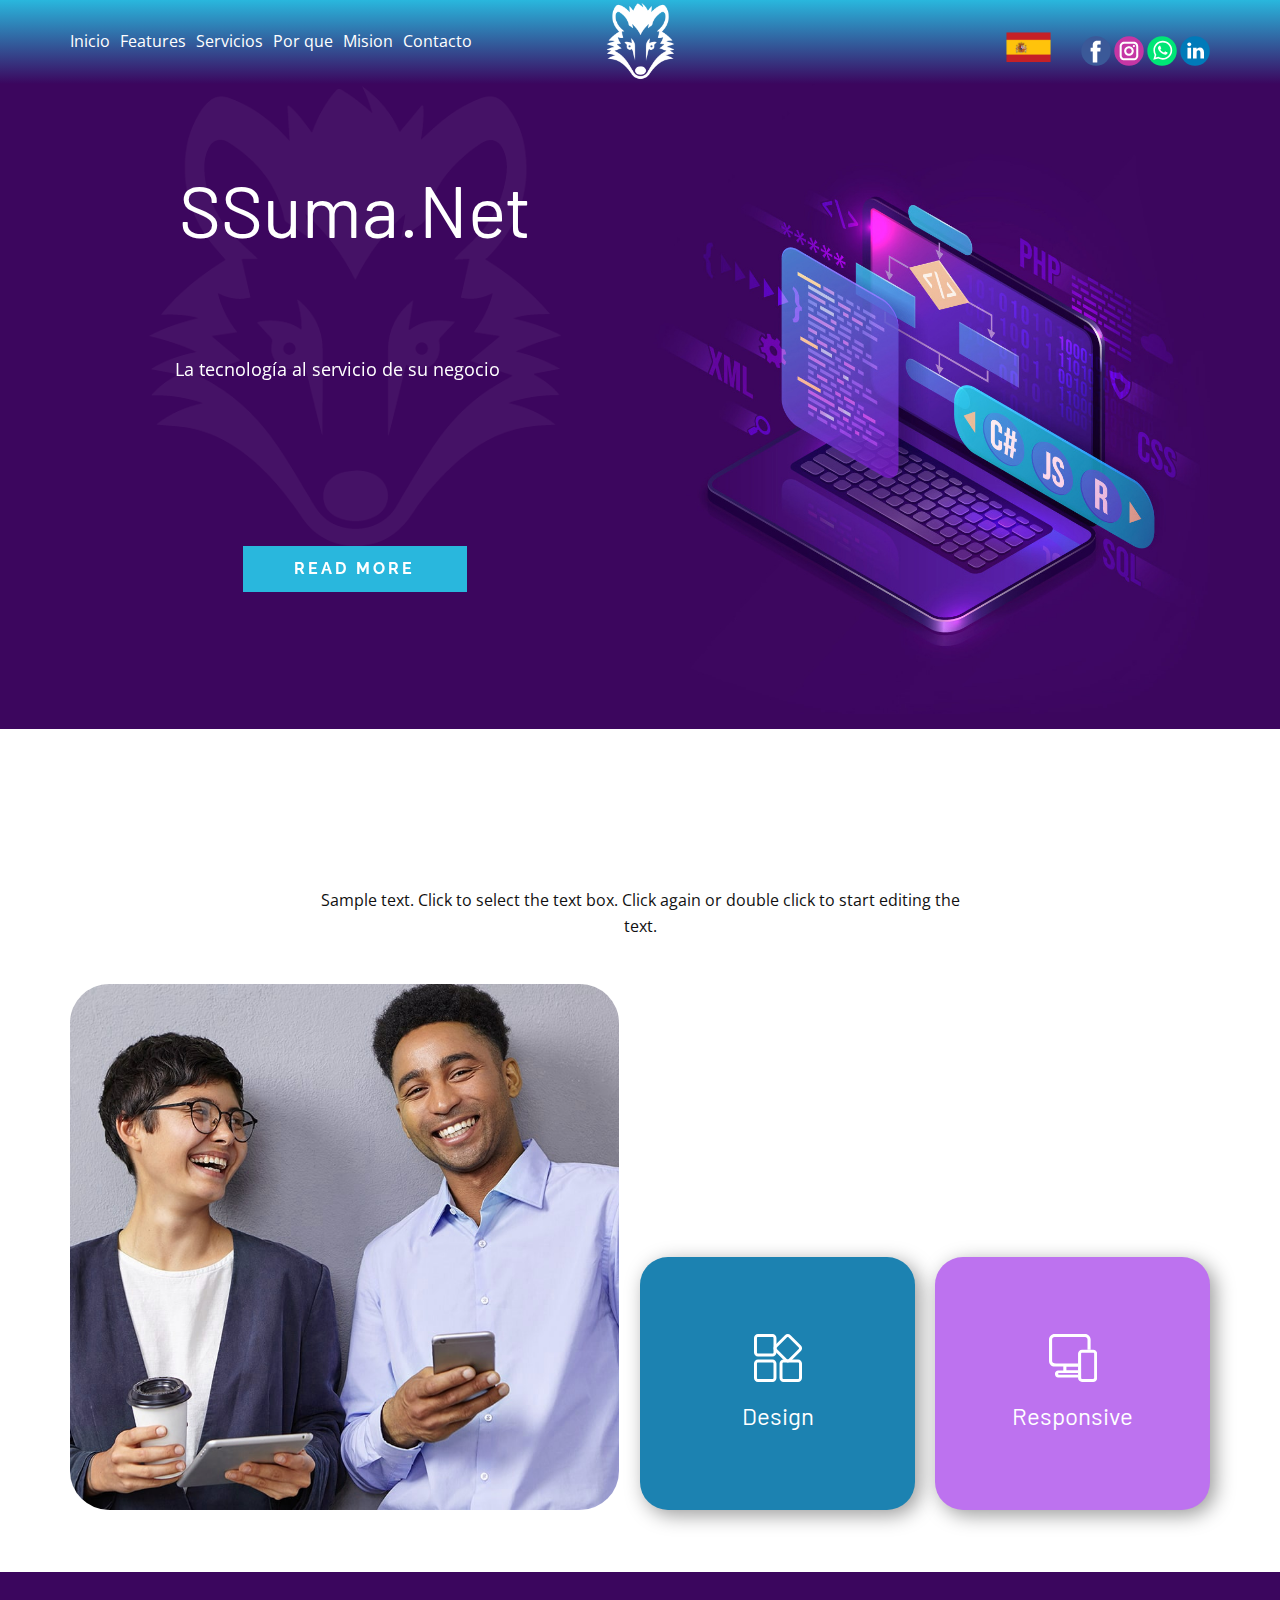
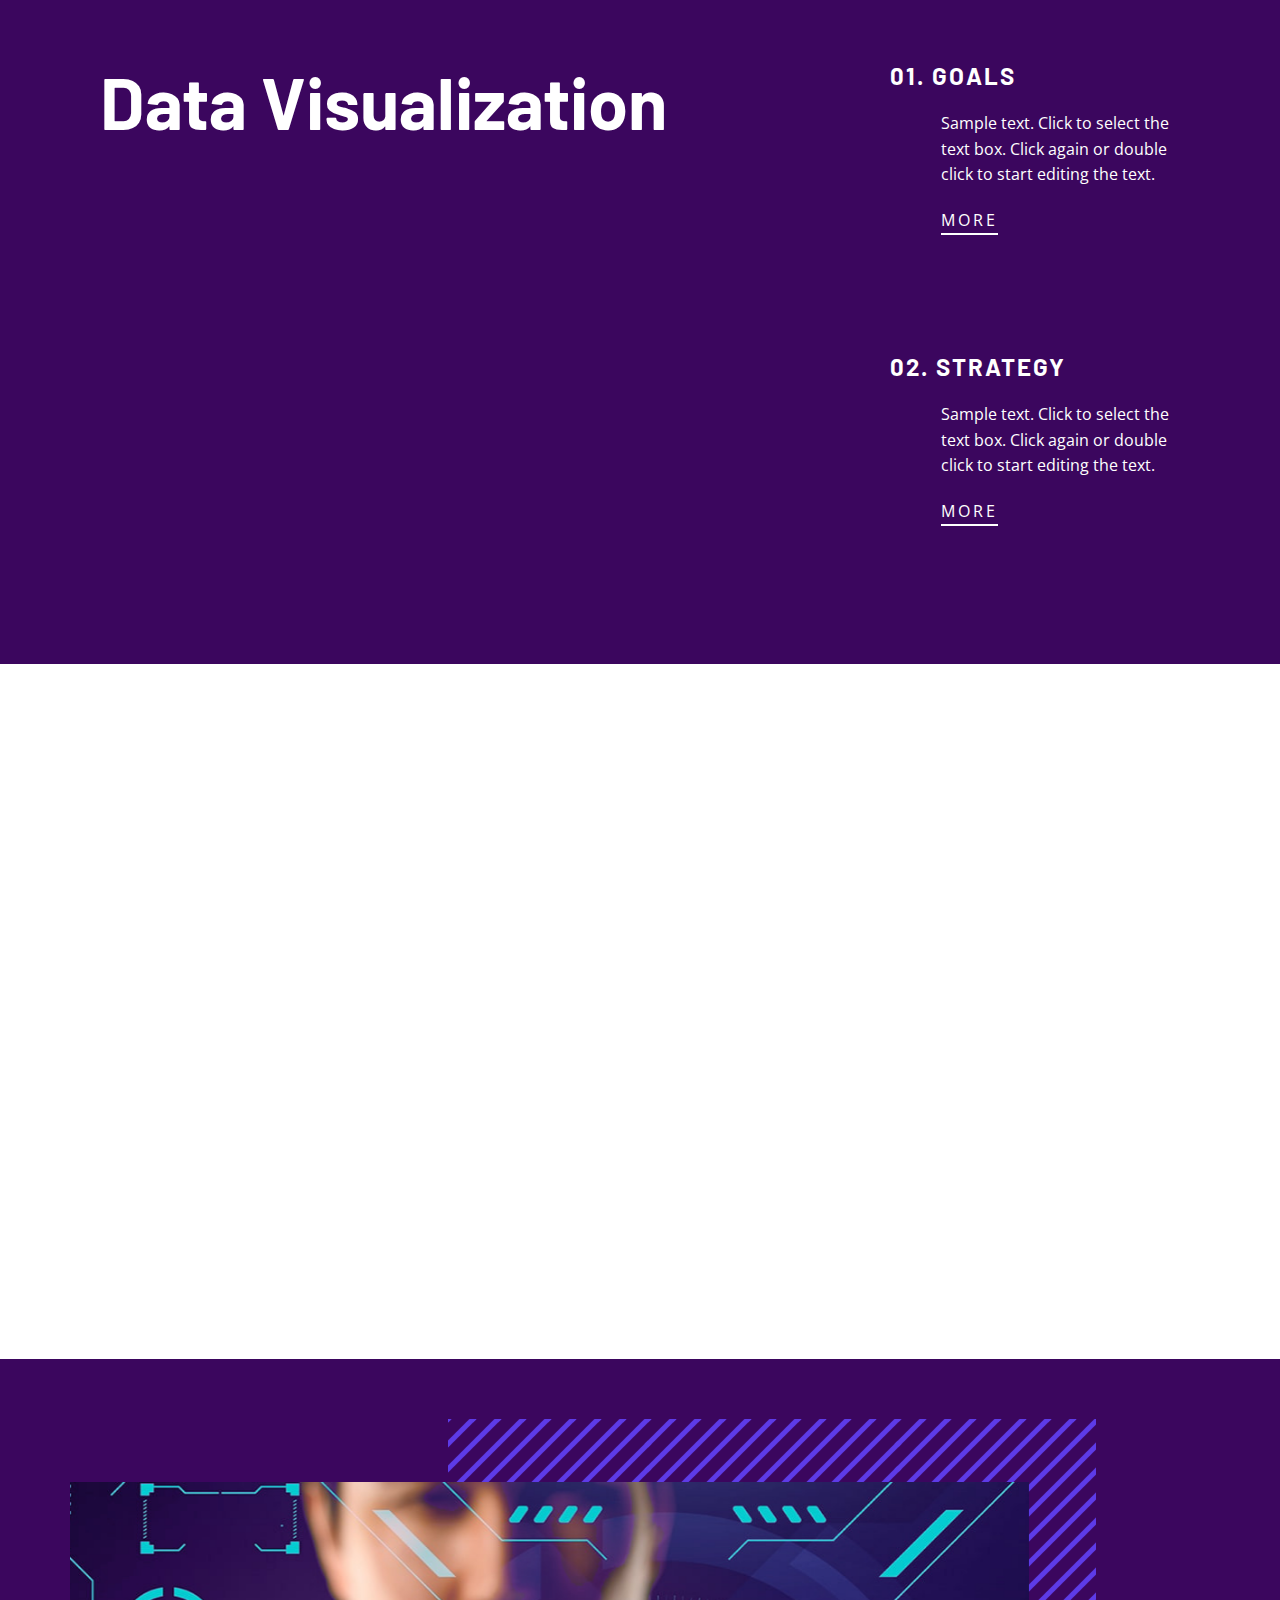
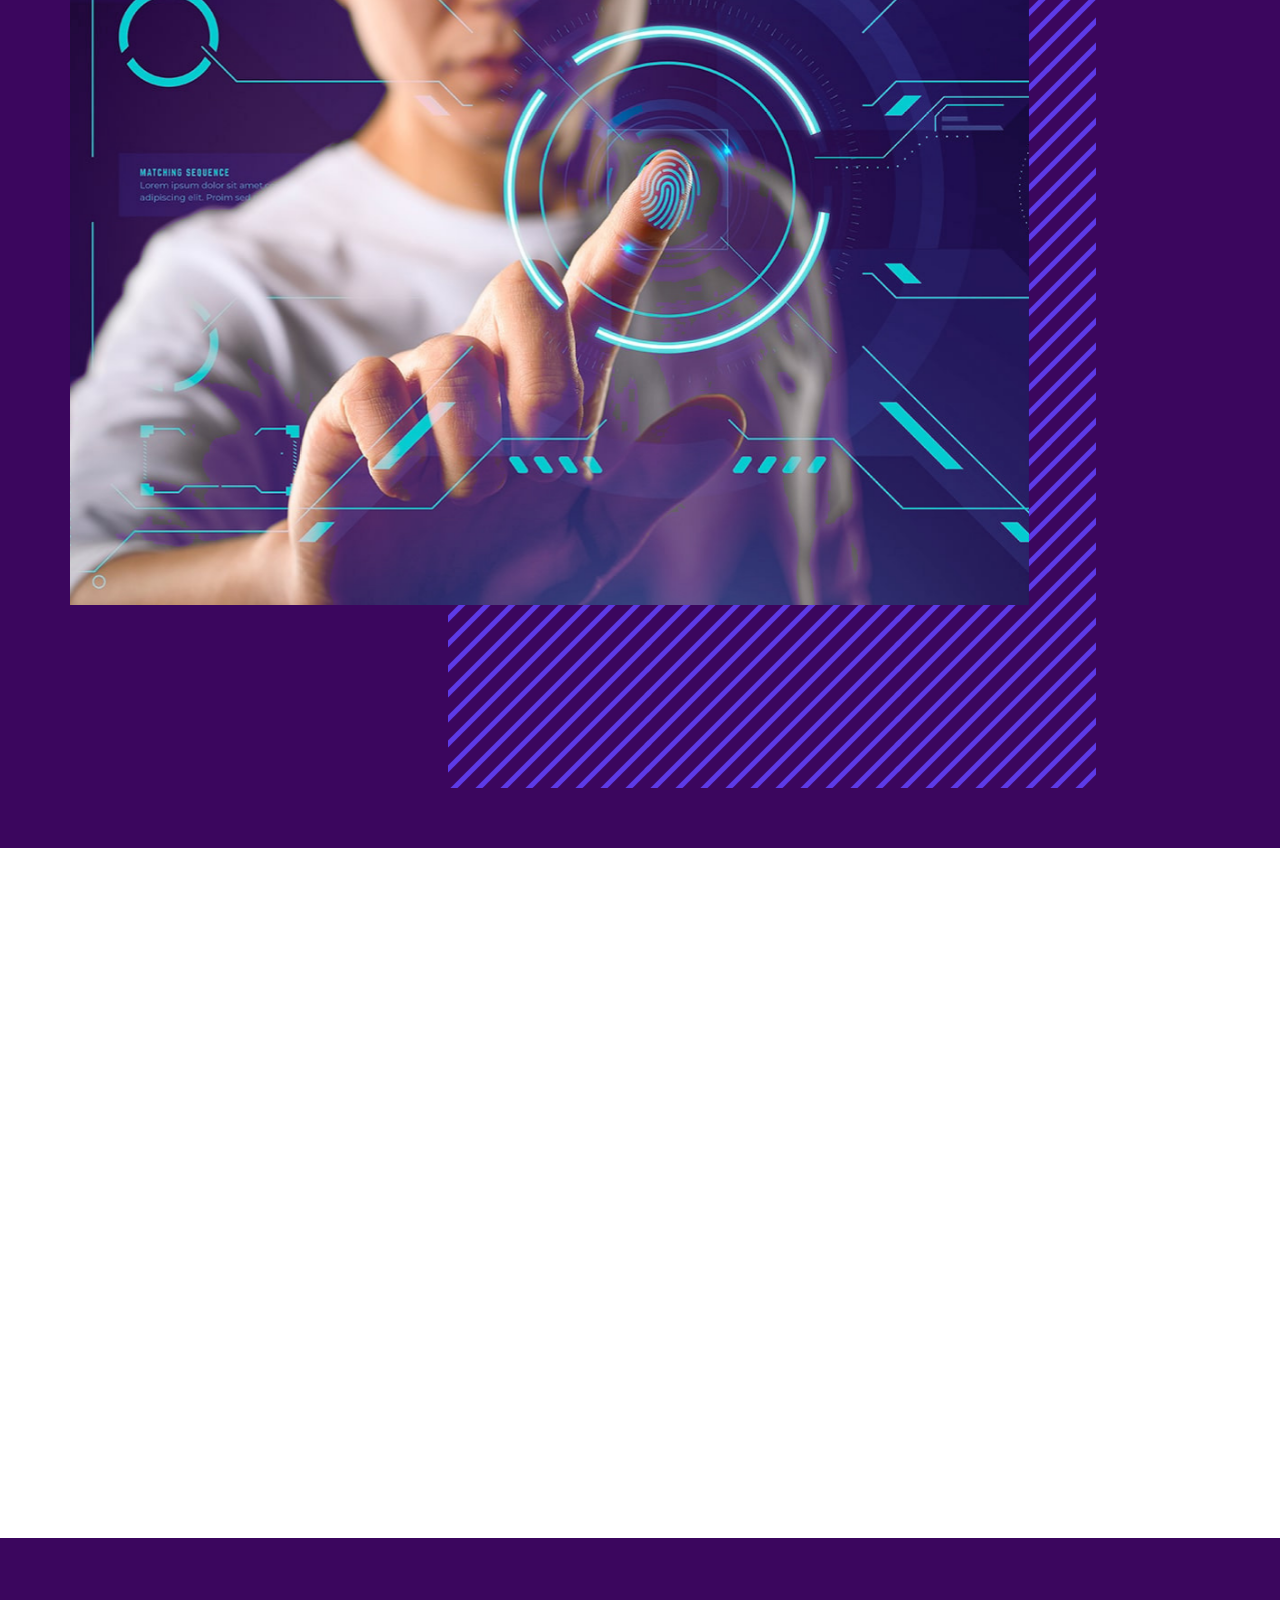
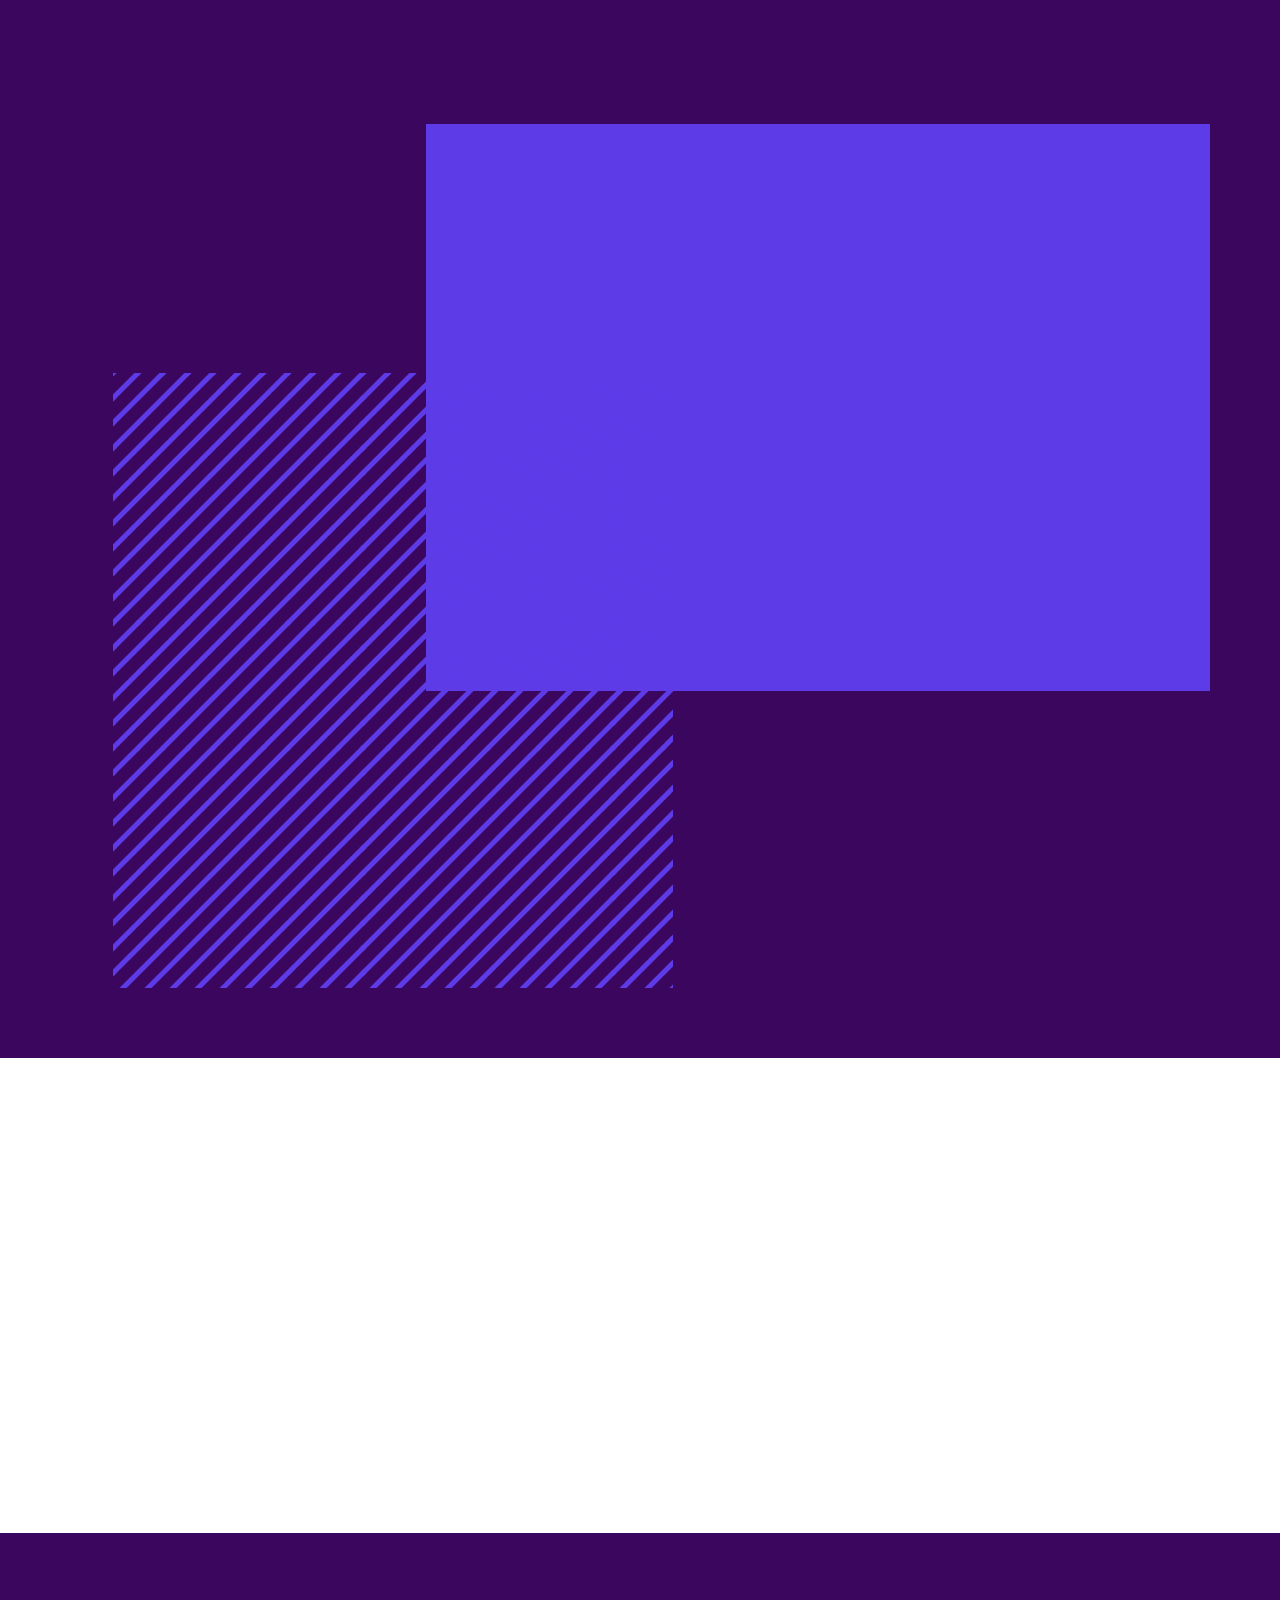
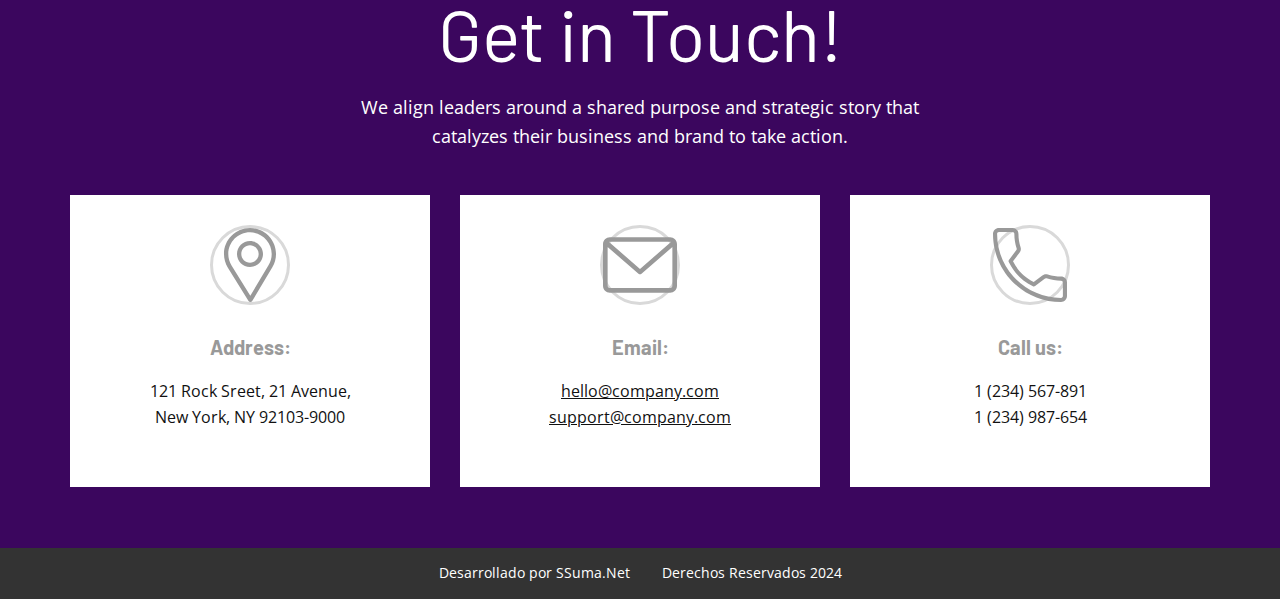
<file: Español.html>
<!DOCTYPE html>
<html style="font-size: 16px;" lang="es-BO"><head>
    <meta name="viewport" content="width=device-width, initial-scale=1.0">
    <meta charset="utf-8">
    <meta name="keywords" content="Web Software Developers, Key Features, Data Visualization, IT solutions, IT solutions, Web Analytics, We are directly involved in t​he process, Get in Touch!">
    <meta name="description" content="Tecnología al servicio de tu negocio. Apto para emprendedores.">
    <title>Español</title>
    <link rel="stylesheet" href="nicepage.css" media="screen">
<link rel="stylesheet" href="Español.css" media="screen">
    <script class="u-script" type="text/javascript" src="jquery.js" defer=""></script>
    <script class="u-script" type="text/javascript" src="nicepage.js" defer=""></script>
    <meta name="generator" content="Nicepage 6.4.0, nicepage.com">
    <link id="u-theme-google-font" rel="stylesheet" href="https://fonts.googleapis.com/css?family=Open+Sans:300,300i,400,400i,500,500i,600,600i,700,700i,800,800i|Barlow:100,100i,200,200i,300,300i,400,400i,500,500i,600,600i,700,700i,800,800i,900,900i">
    <link id="u-page-google-font" rel="stylesheet" href="https://fonts.googleapis.com/css?family=Raleway:100,100i,200,200i,300,300i,400,400i,500,500i,600,600i,700,700i,800,800i,900,900i|Roboto:100,100i,300,300i,400,400i,500,500i,700,700i,900,900i|Barlow:100,100i,200,200i,300,300i,400,400i,500,500i,600,600i,700,700i,800,800i,900,900i">
    
    
    
    
    
    
    
    
    
    
    
    <script type="application/ld+json">{
		"@context": "http://schema.org",
		"@type": "Organization",
		"name": "Site9",
		"sameAs": []
}</script>
    <meta name="theme-color" content="#29b7dd">
    <meta property="og:title" content="Español">
    <meta property="og:description" content="Tecnología al servicio de tu negocio. Apto para emprendedores.">
    <meta property="og:type" content="website">
  <meta data-intl-tel-input-cdn-path="intlTelInput/"></head>
  <body data-path-to-root="./" data-include-products="false" class="u-body u-overlap u-xl-mode" data-lang="es"><header class="u-clearfix u-gradient u-header u-sticky u-sticky-915a u-header" id="sec-2485" data-href="#" data-animation-name="" data-animation-duration="0" data-animation-delay="0" data-animation-direction=""><style class="u-sticky-style" data-style-id="915a">.u-sticky-fixed.u-sticky-915a:before, .u-body.u-sticky-fixed .u-sticky-915a:before {
borders: top right bottom left !important; border-color: #404040 !important; border-width: 2px !important
}</style><div class="u-clearfix u-sheet u-sheet-1">
        <img class="u-image u-image-contain u-image-default u-preserve-proportions u-image-1" src="images/Diseosinttulo2.png" alt="" data-image-width="500" data-image-height="500" data-href="Contacto.html">
        <img class="u-image u-image-contain u-image-default u-preserve-proportions u-image-2" src="images/Diseosinttulo1.png" alt="" data-image-width="500" data-image-height="500">
        <nav class="u-align-left u-menu u-menu-one-level u-offcanvas u-menu-1">
          <div class="menu-collapse" style="font-size: 1rem;">
            <a class="u-button-style u-nav-link" href="#">
              <svg class="u-svg-link" preserveAspectRatio="xMidYMin slice" viewBox="0 0 302 302" style=""><use xmlns:xlink="http://www.w3.org/1999/xlink" xlink:href="#svg-8a8f"></use></svg>
              <svg xmlns="http://www.w3.org/2000/svg" xmlns:xlink="http://www.w3.org/1999/xlink" version="1.1" id="svg-8a8f" x="0px" y="0px" viewBox="0 0 302 302" style="enable-background:new 0 0 302 302;" xml:space="preserve" class="u-svg-content"><g><rect y="36" width="302" height="30"></rect><rect y="236" width="302" height="30"></rect><rect y="136" width="302" height="30"></rect>
</g><g></g><g></g><g></g><g></g><g></g><g></g><g></g><g></g><g></g><g></g><g></g><g></g><g></g><g></g><g></g></svg>
            </a>
          </div>
          <div class="u-custom-menu u-nav-container">
            <ul class="u-nav u-spacing-10 u-unstyled u-nav-1"><li class="u-nav-item"><a class="u-border-2 u-border-active-palette-1-base u-border-hover-palette-1-base u-border-no-left u-border-no-right u-border-no-top u-button-style u-nav-link u-text-active-palette-1-base u-text-hover-white u-text-white" href="Ingles.html" style="padding: 10px 0px;">Inicio</a>
</li><li class="u-nav-item"><a class="u-border-2 u-border-active-palette-1-base u-border-hover-palette-1-base u-border-no-left u-border-no-right u-border-no-top u-button-style u-nav-link u-text-active-palette-1-base u-text-hover-white u-text-white" href="Ingles.html#carousel_7a94" style="padding: 10px 0px;">Features</a>
</li><li class="u-nav-item"><a class="u-border-2 u-border-active-palette-1-base u-border-hover-palette-1-base u-border-no-left u-border-no-right u-border-no-top u-button-style u-nav-link u-text-active-palette-1-base u-text-hover-white u-text-white" href="Ingles.html#carousel_3f86" style="padding: 10px 0px;">Servicios</a>
</li><li class="u-nav-item"><a class="u-border-2 u-border-active-palette-1-base u-border-hover-palette-1-base u-border-no-left u-border-no-right u-border-no-top u-button-style u-nav-link u-text-active-palette-1-base u-text-hover-white u-text-white" href="Ingles.html#carousel_5a01" style="padding: 10px 0px;">Por que</a>
</li><li class="u-nav-item"><a class="u-border-2 u-border-active-palette-1-base u-border-hover-palette-1-base u-border-no-left u-border-no-right u-border-no-top u-button-style u-nav-link u-text-active-palette-1-base u-text-hover-white u-text-white" href="Ingles.html#carousel_46bf" style="padding: 10px 0px;">Mision</a>
</li><li class="u-nav-item"><a class="u-border-2 u-border-active-palette-1-base u-border-hover-palette-1-base u-border-no-left u-border-no-right u-border-no-top u-button-style u-nav-link u-text-active-palette-1-base u-text-hover-white u-text-white" href="Ingles.html#carousel_46bf" style="padding: 10px 0px;">Contacto</a>
</li></ul>
          </div>
          <div class="u-custom-menu u-nav-container-collapse">
            <div class="u-align-center u-black u-container-style u-inner-container-layout u-opacity u-opacity-95 u-sidenav">
              <div class="u-inner-container-layout u-sidenav-overflow">
                <div class="u-menu-close"></div>
                <ul class="u-align-center u-nav u-popupmenu-items u-unstyled u-nav-2"><li class="u-nav-item"><a class="u-button-style u-nav-link" href="Ingles.html">Inicio</a>
</li><li class="u-nav-item"><a class="u-button-style u-nav-link" href="Ingles.html#carousel_7a94">Features</a>
</li><li class="u-nav-item"><a class="u-button-style u-nav-link" href="Ingles.html#carousel_3f86">Servicios</a>
</li><li class="u-nav-item"><a class="u-button-style u-nav-link" href="Ingles.html#carousel_5a01">Por que</a>
</li><li class="u-nav-item"><a class="u-button-style u-nav-link" href="Ingles.html#carousel_46bf">Mision</a>
</li><li class="u-nav-item"><a class="u-button-style u-nav-link" href="Ingles.html#carousel_46bf">Contacto</a>
</li></ul>
              </div>
            </div>
            <div class="u-black u-menu-overlay u-opacity u-opacity-70"></div>
          </div>
        </nav>
        <div class="u-social-icons u-spacing-3 u-social-icons-1">
          <a class="u-social-url" title="facebook" target="_blank" href=""><span class="u-icon u-social-facebook u-social-icon u-icon-1"><svg class="u-svg-link" preserveAspectRatio="xMidYMin slice" viewBox="0 0 112 112" style=""><use xmlns:xlink="http://www.w3.org/1999/xlink" xlink:href="#svg-6a39"></use></svg><svg class="u-svg-content" viewBox="0 0 112 112" x="0" y="0" id="svg-6a39"><circle fill="currentColor" cx="56.1" cy="56.1" r="55"></circle><path fill="#FFFFFF" d="M73.5,31.6h-9.1c-1.4,0-3.6,0.8-3.6,3.9v8.5h12.6L72,58.3H60.8v40.8H43.9V58.3h-8V43.9h8v-9.2
      c0-6.7,3.1-17,17-17h12.5v13.9H73.5z"></path></svg></span>
          </a>
          <a class="u-social-url" title="instagram" target="_blank" href=""><span class="u-icon u-social-icon u-social-instagram u-icon-2"><svg class="u-svg-link" preserveAspectRatio="xMidYMin slice" viewBox="0 0 112 112" style=""><use xmlns:xlink="http://www.w3.org/1999/xlink" xlink:href="#svg-3911"></use></svg><svg class="u-svg-content" viewBox="0 0 112 112" x="0" y="0" id="svg-3911"><circle fill="currentColor" cx="56.1" cy="56.1" r="55"></circle><path fill="#FFFFFF" d="M55.9,38.2c-9.9,0-17.9,8-17.9,17.9C38,66,46,74,55.9,74c9.9,0,17.9-8,17.9-17.9C73.8,46.2,65.8,38.2,55.9,38.2
      z M55.9,66.4c-5.7,0-10.3-4.6-10.3-10.3c-0.1-5.7,4.6-10.3,10.3-10.3c5.7,0,10.3,4.6,10.3,10.3C66.2,61.8,61.6,66.4,55.9,66.4z"></path><path fill="#FFFFFF" d="M74.3,33.5c-2.3,0-4.2,1.9-4.2,4.2s1.9,4.2,4.2,4.2s4.2-1.9,4.2-4.2S76.6,33.5,74.3,33.5z"></path><path fill="#FFFFFF" d="M73.1,21.3H38.6c-9.7,0-17.5,7.9-17.5,17.5v34.5c0,9.7,7.9,17.6,17.5,17.6h34.5c9.7,0,17.5-7.9,17.5-17.5V38.8
      C90.6,29.1,82.7,21.3,73.1,21.3z M83,73.3c0,5.5-4.5,9.9-9.9,9.9H38.6c-5.5,0-9.9-4.5-9.9-9.9V38.8c0-5.5,4.5-9.9,9.9-9.9h34.5
      c5.5,0,9.9,4.5,9.9,9.9V73.3z"></path></svg></span>
          </a>
          <a class="u-social-url" target="_blank" data-type="Whatsapp" title="Whatsapp" href=""><span class="u-icon u-social-icon u-social-whatsapp u-icon-3"><svg class="u-svg-link" preserveAspectRatio="xMidYMin slice" viewBox="0 0 112 112" style=""><use xmlns:xlink="http://www.w3.org/1999/xlink" xlink:href="#svg-01ef"></use></svg><svg class="u-svg-content" viewBox="0 0 112 112" x="0" y="0" id="svg-01ef"><circle fill="currentColor" cx="56.1" cy="56.1" r="55"></circle><path fill="#FFFFFF" d="M83.8,28.3C77.2,21.7,68.4,18,59,18c-19.3,0-35.1,15.7-35.1,35.1c0,6.2,1.6,12.2,4.7,17.5l-5,18.2L42.2,84
	c5.1,2.8,10.9,4.3,16.8,4.3h0l0,0c19.3,0,35.1-15.7,35.1-35.1C94.1,43.8,90.5,35,83.8,28.3 M59,82.3L59,82.3
	c-5.2,0-10.4-1.4-14.9-4.1l-1.1-0.6l-11,2.9L35,69.8l-0.7-1.1c-2.9-4.6-4.5-10-4.5-15.5C29.8,37,42.9,24,59,24
	c7.8,0,15.1,3,20.6,8.6c5.5,5.5,8.5,12.8,8.5,20.6C88.2,69.2,75.1,82.3,59,82.3 M75,60.5c-0.9-0.4-5.2-2.6-6-2.9
	c-0.8-0.3-1.4-0.4-2,0.4s-2.3,2.9-2.8,3.4c-0.5,0.6-1,0.7-1.9,0.2c-0.9-0.4-3.7-1.4-7.1-4.4c-2.6-2.3-4.4-5.2-4.9-6.1
	c-0.5-0.9-0.1-1.4,0.4-1.8c0.4-0.4,0.9-1,1.3-1.5c0.4-0.5,0.6-0.9,0.9-1.5c0.3-0.6,0.1-1.1-0.1-1.5c-0.2-0.4-2-4.8-2.7-6.5
	c-0.7-1.7-1.4-1.5-2-1.5c-0.5,0-1.1,0-1.7,0c-0.6,0-1.5,0.2-2.3,1.1c-0.8,0.9-3.1,3-3.1,7.3c0,4.3,3.1,8.5,3.6,9.1
	c0.4,0.6,6.2,9.4,15,13.2c2.1,0.9,3.7,1.4,5,1.8c2.1,0.7,4,0.6,5.5,0.3c1.7-0.3,5.2-2.1,5.9-4.2c0.7-2,0.7-3.8,0.5-4.2
	C76.5,61.1,75.9,60.9,75,60.5"></path></svg></span>
          </a>
          <a class="u-social-url" target="_blank" data-type="LinkedIn" title="LinkedIn" href=""><span class="u-icon u-social-icon u-social-linkedin u-icon-4"><svg class="u-svg-link" preserveAspectRatio="xMidYMin slice" viewBox="0 0 112 112" style=""><use xmlns:xlink="http://www.w3.org/1999/xlink" xlink:href="#svg-5cf3"></use></svg><svg class="u-svg-content" viewBox="0 0 112 112" x="0" y="0" id="svg-5cf3"><circle fill="currentColor" cx="56.1" cy="56.1" r="55"></circle><path fill="#FFFFFF" d="M41.3,83.7H27.9V43.4h13.4V83.7z M34.6,37.9L34.6,37.9c-4.6,0-7.5-3.1-7.5-7c0-4,3-7,7.6-7s7.4,3,7.5,7
      C42.2,34.8,39.2,37.9,34.6,37.9z M89.6,83.7H76.2V62.2c0-5.4-1.9-9.1-6.8-9.1c-3.7,0-5.9,2.5-6.9,4.9c-0.4,0.9-0.4,2.1-0.4,3.3v22.5
      H48.7c0,0,0.2-36.5,0-40.3h13.4v5.7c1.8-2.7,5-6.7,12.1-6.7c8.8,0,15.4,5.8,15.4,18.1V83.7z"></path></svg></span>
          </a>
        </div>
      </div></header>
    <section class="u-align-left u-clearfix u-image u-section-1" id="carousel_3e8e" data-image-width="1980" data-image-height="1350">
      <div class="u-clearfix u-sheet u-sheet-1">
        <div class="data-layout-selected u-clearfix u-expanded-width u-layout-wrap u-layout-wrap-1">
          <div class="u-gutter-0 u-layout">
            <div class="u-layout-row">
              <div class="u-container-style u-layout-cell u-left-cell u-shape-rectangle u-size-30 u-layout-cell-1" data-animation-name="customAnimationIn" data-animation-duration="2500">
                <div class="u-container-layout u-container-layout-1">
                  <img class="u-image u-image-contain u-image-default u-opacity u-opacity-5 u-preserve-proportions u-image-1" src="images/Diseosinttulo1.png" alt="" data-image-width="500" data-image-height="500">
                  <p class="u-align-left u-text u-text-body-alt-color u-text-1">La tecnología al servicio de su negocio</p>
                  <h1 class="u-align-center u-hover-feature u-text u-text-2">SSuma.Net </h1>
                  <a href="https://nicepage.com/k/exam-html-templates" class="u-active-palette-4-base u-btn u-button-style u-custom-font u-font-raleway u-hover-feature u-hover-palette-4-base u-palette-1-base u-btn-1">read more</a>
                </div>
              </div>
              <div class="u-align-left u-container-style u-hover-feature u-image u-layout-cell u-right-cell u-size-30 u-image-2" data-image-width="1372" data-image-height="1235" data-animation-name="customAnimationIn" data-animation-duration="2500" data-animation-direction="">
                <div class="u-container-layout u-container-layout-2"></div>
              </div>
            </div>
          </div>
        </div>
      </div>
      
      
      
    </section>
    <section class="u-align-center u-clearfix u-white u-section-2" id="carousel_7a94">
      <div class="u-clearfix u-sheet u-valign-middle-md u-valign-middle-sm u-sheet-1">
        <h1 class="u-align-center u-text u-text-1">Key Features</h1>
        <p class="u-text u-text-2">Sample text. Click to select the text box. Click again or double click to start editing the text.</p>
        <img alt="" class="u-expanded-width-md u-expanded-width-sm u-expanded-width-xs u-image u-image-round u-radius u-image-1" src="images/fffffff-min.jpg" data-image-width="1200" data-image-height="800">
        <div class="u-expanded-width-md u-expanded-width-sm u-expanded-width-xs u-list u-list-1">
          <div class="u-repeater u-repeater-1">
            <div class="u-align-center u-container-style u-custom-item u-list-item u-palette-3-light-1 u-radius u-repeater-item u-shape-round u-list-item-1" data-animation-name="fadeIn" data-animation-duration="1000" data-animation-delay="0">
              <div class="u-container-layout u-similar-container u-container-layout-1"><span class="u-icon u-icon-1"><svg class="u-svg-link" preserveAspectRatio="xMidYMin slice" viewBox="0 0 128 128" style=""><use xmlns:xlink="http://www.w3.org/1999/xlink" xlink:href="#svg-7330"></use></svg><svg class="u-svg-content" viewBox="0 0 128 128" id="svg-7330"><path d="m78.9 15.9c2.1 0 3.7 1.7 3.7 3.7v3.7h-37.2v-3.7c0-2 1.7-3.7 3.7-3.7h29.8m39.7 14.8-11.6 34.5c-0.5 1.5-1.9 2.5-3.5 2.5h-20.9v-3.7c0-2-1.7-3.7-3.7-3.7h-29.8c-2.1 0-3.7 1.7-3.7 3.7v3.7h-20.9c-1.6 0-3-1-3.5-2.5l-11.6-34.5h109.2m1.5 19.1v58.6c0 2-1.7 3.7-3.7 3.7h-104.7c-2.1 0-3.7-1.7-3.7-3.7v-58.6l5.9 17.7c1.5 4.5 5.8 7.6 10.6 7.6h20.9v3.7c0 2 1.7 3.7 3.7 3.7h29.8c2.1 0 3.7-1.7 3.7-3.7v-3.7h20.9c4.8 0 9.1-3 10.6-7.6l6-17.7m-44.9 17.9v7.4h-22.4v-7.4h22.4m15.3-44.9v-3.2c0-6.4-5.2-11.6-11.6-11.6h-29.8c-6.4 0-11.7 5.2-11.7 11.6v3.2h-29.5c-4.4 0-7.9 3.5-7.9 7.9v77.7c0 6.4 5.2 11.6 11.7 11.6h104.7c6.4 0 11.7-5.2 11.7-11.6v-77.7c0-4.4-3.6-7.9-7.9-7.9h-29.7z"></path></svg>
            
            
          </span>
                <h4 class="u-align-center u-hover-feature u-hover-palette-2-base u-text u-text-3" data-image-width="2000" data-image-height="1333">Top Skills</h4>
              </div>
            </div>
            <div class="u-align-center u-container-style u-custom-item u-list-item u-palette-1-base u-radius u-repeater-item u-shape-round u-list-item-2" data-animation-name="fadeIn" data-animation-duration="1000" data-animation-delay="0">
              <div class="u-container-layout u-similar-container u-container-layout-2"><span class="u-icon u-icon-2"><svg class="u-svg-link" preserveAspectRatio="xMidYMin slice" viewBox="0 0 512 512" style=""><use xmlns:xlink="http://www.w3.org/1999/xlink" xlink:href="#svg-65b0"></use></svg><svg class="u-svg-content" viewBox="0 0 512 512" id="svg-65b0"><g><path d="m497 26h-482c-8.284 0-15 6.716-15 15v340c0 8.284 6.716 15 15 15h181v60h-15c-8.284 0-15 6.716-15 15s6.716 15 15 15h150c8.284 0 15-6.716 15-15s-6.716-15-15-15h-15v-60h181c8.284 0 15-6.716 15-15v-340c0-8.284-6.716-15-15-15zm-15 30v240h-452v-240zm-196 400h-60v-60h60zm-256-90v-40h452v40z"></path><path d="m223.381 258.012c1.818.724 3.694 1.066 5.539 1.066 5.964 0 11.604-3.581 13.942-9.46l54.15-136.147c3.062-7.697-.697-16.42-8.395-19.481-7.698-3.063-16.42.697-19.481 8.395l-54.15 136.148c-3.061 7.696.698 16.417 8.395 19.479z"></path><path d="m335.557 250.526c2.367 1.372 4.953 2.023 7.504 2.023 5.177 0 10.213-2.683 12.994-7.484l36.363-62.777c2.741-4.732 2.69-10.58-.133-15.263l-36.363-60.315c-4.277-7.095-13.495-9.378-20.591-5.102-7.095 4.277-9.379 13.496-5.102 20.591l31.786 52.724-31.919 55.106c-4.153 7.167-1.708 16.345 5.461 20.497z"></path><path d="m155.945 245.065c2.782 4.802 7.817 7.484 12.994 7.484 2.551 0 5.138-.651 7.504-2.023 7.168-4.152 9.613-13.33 5.461-20.498l-31.919-55.106 31.786-52.724c4.277-7.095 1.993-16.313-5.102-20.591-7.096-4.278-16.314-1.993-20.591 5.102l-36.363 60.315c-2.823 4.683-2.874 10.531-.133 15.263z"></path>
</g></svg>
            
            
          </span>
                <h4 class="u-align-center u-hover-feature u-hover-palette-2-base u-text u-text-4" data-image-width="2000" data-image-height="1333">Development</h4>
              </div>
            </div>
            <div class="u-align-center u-container-style u-custom-item u-list-item u-palette-4-dark-1 u-radius u-repeater-item u-shape-round u-list-item-3">
              <div class="u-container-layout u-similar-container u-container-layout-3"><span class="u-icon u-icon-3"><svg class="u-svg-link" preserveAspectRatio="xMidYMin slice" viewBox="0 0 128 128" style=""><use xmlns:xlink="http://www.w3.org/1999/xlink" xlink:href="#svg-6dd2"></use></svg><svg class="u-svg-content" viewBox="0 0 128 128" id="svg-6dd2"><path d="m117.4 76c1.5 0 2.7 1.2 2.7 2.7v38.7c0 1.5-1.2 2.7-2.7 2.7h-38.7c-1.5 0-2.7-1.2-2.7-2.7v-38.7c0-1.5 1.2-2.7 2.7-2.7h38.7m0-7.9h-38.7c-5.8 0-10.6 4.8-10.6 10.6v38.7c0 5.8 4.8 10.6 10.6 10.6h38.7c5.8 0 10.6-4.8 10.6-10.6v-38.7c0-5.8-4.8-10.6-10.6-10.6z"></path><path d="m49.3 7.9c1.5 0 2.7 1.2 2.7 2.7v38.7c0 1.5-1.2 2.7-2.7 2.7h-38.7c-1.5 0-2.7-1.2-2.7-2.7v-38.7c0-1.5 1.2-2.7 2.7-2.7h38.7m0-7.9h-38.7c-5.8 0-10.6 4.8-10.6 10.6v38.7c0 5.8 4.8 10.6 10.6 10.6h38.7c5.8 0 10.6-4.8 10.6-10.6v-38.7c0-5.8-4.8-10.6-10.6-10.6z"></path><path d="m90 7.9c0.7 0 1.4 0.3 1.9 0.8l27.4 27.4c1 1 1 2.7 0 3.8l-27.4 27.3c-0.5 0.5-1.2 0.8-1.9 0.8s-1.4-0.3-1.9-0.8l-27.3-27.3c-1-1-1-2.7 0-3.8l27.3-27.4c0.6-0.5 1.3-0.8 1.9-0.8m0-7.9c-2.8 0-5.5 1.1-7.5 3.1l-27.3 27.4c-2 2-3.1 4.7-3.1 7.5s1.1 5.5 3.1 7.5l27.4 27.4c2 2 4.7 3.1 7.5 3.1s5.5-1.1 7.5-3.1l27.4-27.4c2-2 3.1-4.7 3.1-7.5s-1.1-5.5-3.1-7.5l-27.5-27.4c-2-2-4.6-3.1-7.5-3.1z"></path><path d="m49.3 76c1.5 0 2.7 1.2 2.7 2.7v38.7c0 1.5-1.2 2.7-2.7 2.7h-38.7c-1.5 0-2.7-1.2-2.7-2.7v-38.7c0-1.5 1.2-2.7 2.7-2.7h38.7m0-7.9h-38.7c-5.8 0-10.6 4.8-10.6 10.6v38.7c0 5.8 4.8 10.6 10.6 10.6h38.7c5.8 0 10.6-4.8 10.6-10.6v-38.7c0-5.8-4.8-10.6-10.6-10.6z"></path></svg>
            
            
          </span>
                <h4 class="u-align-center u-hover-feature u-hover-palette-2-base u-text u-text-5" data-image-width="2000" data-image-height="1333">Design</h4>
              </div>
            </div>
            <div class="u-align-center u-container-style u-list-item u-palette-2-light-1 u-radius u-repeater-item u-shape-round u-list-item-4">
              <div class="u-container-layout u-similar-container u-container-layout-4"><span class="u-icon u-icon-4"><svg class="u-svg-link" preserveAspectRatio="xMidYMin slice" viewBox="0 0 128 128" style=""><use xmlns:xlink="http://www.w3.org/1999/xlink" xlink:href="#svg-3884"></use></svg><svg class="u-svg-content" viewBox="0 0 128 128" id="svg-3884"><path d="m26.4 108.7c-1.2 0-2.2-1-2.2-2.2s1-2.2 4.7-2.2h48.7v-7.4h-31.2v-9.9h31.2v-8.4h-58.7c-7.7 0-10.6-3-10.6-6.6v-57.1c0-3.7 3-6.6 6.6-6.6h81.2c3.7 0 6.6 3 6.6 6.6v27h8.3v-27c0-8.2-6.7-14.9-14.9-14.9h-81.2c-8.2 0-14.9 6.7-14.9 14.9v57.1c0 8.2 6.7 14.9 14.9 14.9h23.2v10.1h-13.8c-4.3 0-8.5 3.7-8.5 9.5v0.2c0 4.6 3.7 9.3 8.3 9.3h53.5v-7.3h-51.2z"></path><path d="m118 41.9h-30c-5.8 0-10.5 4.7-10.5 10.6 0 0 0.1 66.3 0.1 66.4 0 4.3 5.1 9 10.4 9h30c5.6 0 10.2-4.4 10.5-10.1v-65.3c0-5.9-4.7-10.6-10.5-10.6zm2.4 75.5c-0.1 1.3-1.1 2.3-2.4 2.3h-30c-1 0-1.9-0.7-2.2-1.6l-0.2-65.6c0-1.3 1.1-2.4 2.4-2.4h30c1.3 0 2.4 1.1 2.4 2.4v64.9z"></path></svg>
            
            
          </span>
                <h4 class="u-align-center u-hover-feature u-hover-palette-2-base u-text u-text-6" data-image-width="2000" data-image-height="1333">Responsive</h4>
              </div>
            </div>
          </div>
        </div>
      </div>
      
      
      
      
    </section>
    <section class="u-align-center-lg u-align-center-md u-align-center-sm u-align-center-xs u-clearfix u-palette-2-base u-section-3" id="carousel_3f86">
      <div class="u-clearfix u-sheet u-valign-middle-lg u-valign-middle-md u-valign-middle-sm u-valign-middle-xs u-sheet-1">
        <div class="data-layout-selected u-clearfix u-expanded-width-md u-expanded-width-sm u-expanded-width-xs u-layout-wrap u-layout-wrap-1">
          <div class="u-layout">
            <div class="u-layout-row">
              <div class="u-container-style u-layout-cell u-size-60 u-layout-cell-1">
                <div class="u-container-layout u-container-layout-1">
                  <h2 class="u-text u-text-1">Data Visualization</h2>
                  <img src="images/ssssss.jpg" alt="" class="u-border-2 u-border-grey-75 u-expanded-width u-hover-feature u-image u-image-default u-image-1" data-image-width="1080" data-image-height="735" data-animation-name="customAnimationIn" data-animation-duration="2500" data-animation-delay="0" data-animation-direction="">
                </div>
              </div>
            </div>
          </div>
        </div>
        <div class="u-list u-list-1">
          <div class="u-repeater u-repeater-1">
            <div class="u-container-style u-list-item u-repeater-item">
              <div class="u-container-layout u-similar-container u-valign-top u-container-layout-2">
                <h3 class="u-text u-text-2">01. goals</h3>
                <p class="u-text u-text-3">Sample text. Click to select the text box. Click again or double click to start editing the text.</p>
                <a href="https://nicepage.com/html-templates" class="u-active-none u-border-2 u-border-no-left u-border-no-right u-border-no-top u-border-white u-btn u-button-style u-hover-none u-none u-text-active-palette-2-light-3 u-text-body-alt-color u-text-hover-palette-3-light-3 u-btn-1">more</a>
              </div>
            </div>
            <div class="u-container-style u-list-item u-repeater-item">
              <div class="u-container-layout u-similar-container u-valign-top u-container-layout-3">
                <h3 class="u-text u-text-4">02. strategy</h3>
                <p class="u-text u-text-5">Sample text. Click to select the text box. Click again or double click to start editing the text.</p>
                <a href="https://nicepage.one" class="u-active-none u-border-2 u-border-no-left u-border-no-right u-border-no-top u-border-white u-btn u-button-style u-hover-none u-none u-text-active-palette-2-light-3 u-text-body-alt-color u-text-hover-palette-3-light-3 u-btn-2">more<span class="u-text-body-alt-color"></span>
                  <span class="u-text-body-alt-color"></span>
                </a>
              </div>
            </div>
          </div>
        </div>
      </div>
      
    </section>
    <section class="u-align-center-xs u-clearfix u-section-4" src="" id="carousel_46bf">
      <div class="u-clearfix u-sheet u-sheet-1">
        <img class="u-expanded-width-md u-image u-image-contain u-image-1" src="images/Untitled-1-min.jpg" data-animation-name="customAnimationIn" data-animation-duration="2500" data-animation-delay="0" data-animation-direction="">
        <div class="u-align-center-md u-align-center-sm u-align-center-xs u-border-no-bottom u-border-no-left u-border-no-right u-border-no-top u-container-style u-expanded-width-md u-expanded-width-sm u-expanded-width-xs u-group u-shape-rectangle u-group-1" data-animation-name="customAnimationIn" data-animation-duration="1000" data-animation-delay="0">
          <div class="u-container-layout u-valign-middle u-container-layout-1">
            <h1 class="u-text u-text-palette-1-base u-text-1">IT solutions</h1>
            <p class="u-large-text u-text u-text-variant u-text-2">We collaborate with you to create new value through digital transformation. We have hundreds of specialists at your service. </p>
            <a href="https://nicepage.com/html-templates" class="u-active-palette-4-base u-border-0 u-btn u-btn-round u-button-style u-custom-font u-font-raleway u-hover-palette-4-base u-palette-1-base u-radius-50 u-text-body-alt-color u-btn-1">learn more</a>
          </div>
        </div>
      </div>
    </section>
    <section class="u-align-right u-clearfix u-palette-2-base u-section-5" id="carousel_d534">
      <div class="u-clearfix u-sheet u-valign-middle-sm u-sheet-1">
        <div class="u-container-style u-effect-hover-slide u-expanded-width-xs u-group u-image-tiles u-group-1" data-image-width="500" data-image-height="375">
          <div class="u-background-effect u-expanded">
            <div class="u-background-effect-image u-effect-hover-slide-direction-left u-expanded u-image u-image-tiles u-image-1" data-image-width="500" data-image-height="375"></div>
          </div>
          <div class="u-container-layout u-container-layout-1">
            <img src="images/fff.jpg" alt="" class="u-hover-feature u-image u-image-default u-image-2" data-image-width="1202" data-image-height="800" data-animation-name="pulse" data-animation-duration="2500" data-animation-direction="">
            <div class="u-list u-list-1">
              <div class="u-repeater u-repeater-1">
                <div class="u-container-style u-list-item u-radius u-repeater-item u-shape-round u-video-cover u-white u-list-item-1" data-animation-name="fadeIn" data-animation-duration="2000" data-animation-delay="0" data-animation-direction="">
                  <div class="u-container-layout u-similar-container u-valign-top u-container-layout-2"><span class="u-icon u-icon-circle u-palette-1-base u-spacing-15 u-icon-1"><svg class="u-svg-link" preserveAspectRatio="xMidYMin slice" viewBox="0 0 512 512" style=""><use xmlns:xlink="http://www.w3.org/1999/xlink" xlink:href="#svg-dcec"></use></svg><svg class="u-svg-content" viewBox="0 0 512 512" id="svg-dcec"><g><path d="m506.061 294.479-13.406-6.712c-37.055-18.553-82.084-3.54-100.615 33.574l-22.788 45.528c-13.319-20.937-36.712-34.869-63.313-34.869h-69.019c-22.263-20.08-50.779-31.066-80.981-31.066s-58.713 10.987-80.975 31.066h-69.025v180h90v-26.555h314.638zm-440.122 187.521h-30v-120h30zm30-26.555v-101.925c16.611-14.595 37.686-22.586 60-22.586 43.655 0 66.559 29.51 68.787 31.066h81.213c19.555 0 36.228 12.541 42.42 30h-162.42v30h189.267l43.668-87.245c8.862-17.751 27.659-26.867 45.804-24.593l-72.642 145.283z"></path><path d="m215.939 225v30c0 24.813 20.187 45 45 45s45-20.187 45-45v-30c0-7.02 9.611-18.622 18.906-29.842 17.343-20.934 41.094-49.605 41.094-90.158 0-57.897-47.103-105-105-105s-105 47.103-105 105c0 40.553 23.751 69.224 41.094 90.158 9.295 11.22 18.906 22.822 18.906 29.842zm45 45c-8.271 0-15-6.729-15-15v-15h30v15c0 8.271-6.728 15-15 15zm0-240c41.355 0 75 33.645 75 75 0 29.741-18.167 51.671-34.196 71.02-9.4 11.347-18.425 22.249-22.892 33.98h-35.823c-4.468-11.732-13.493-22.634-22.892-33.98-16.029-19.349-34.196-41.278-34.196-71.02-.001-41.355 33.644-75 74.999-75z"></path><path d="m245.939 180h30v-38.787l25.607-25.606-21.213-21.214-19.394 19.394-19.393-19.394-21.213 21.214 25.606 25.606z"></path><path d="m65.939 96h60v30h-60z"></path><path d="m395.939 96h60v30h-60z"></path><path d="m88.045 178.5h60v30h-60z" transform="matrix(.866 -.5 .5 .866 -80.935 84.947)"></path><path d="m373.695 13.225h60.277v30h-60.277z" transform="matrix(.862 -.507 .507 .862 41.406 208.569)"></path><path d="m103.045-1.914h30v60.277h-30z" transform="matrix(.507 -.862 .862 .507 33.886 115.681)"></path><path d="m388.833 163.5h30v60h-30z" transform="matrix(.5 -.866 .866 .5 34.341 446.481)"></path>
</g></svg></span>
                    <h4 class="u-text u-text-1">Development</h4>
                  </div>
                </div>
                <div class="u-align-center u-container-style u-list-item u-radius u-repeater-item u-shape-round u-video-cover u-white u-list-item-2" data-animation-name="fadeIn" data-animation-duration="2000" data-animation-delay="0" data-animation-direction="">
                  <div class="u-container-layout u-similar-container u-valign-top u-container-layout-3"><span class="u-icon u-icon-circle u-palette-1-base u-spacing-15 u-icon-2"><svg class="u-svg-link" preserveAspectRatio="xMidYMin slice" viewBox="0 0 24 24" style=""><use xmlns:xlink="http://www.w3.org/1999/xlink" xlink:href="#svg-514b"></use></svg><svg class="u-svg-content" viewBox="0 0 24 24" id="svg-514b"><path d="m19.75 4.687c-.191 0-.382-.072-.528-.218-1.93-1.914-4.495-2.969-7.222-2.969s-5.292 1.055-7.222 2.969c-.294.292-.768.29-1.061-.004-.292-.294-.29-.77.004-1.061 2.214-2.195 5.154-3.404 8.279-3.404s6.065 1.209 8.278 3.404c.294.291.296.767.004 1.061-.146.147-.339.222-.532.222z"></path><path d="m17.052 7.362c-.191 0-.382-.072-.528-.218-1.211-1.201-2.817-1.862-4.524-1.862s-3.313.661-4.524 1.863c-.294.292-.769.29-1.061-.004-.291-.294-.29-.769.004-1.061 1.494-1.481 3.476-2.298 5.581-2.298s4.087.816 5.581 2.298c.294.292.296.767.004 1.061-.147.147-.34.221-.533.221z"></path><path d="m14.354 10.038c-.193 0-.386-.074-.533-.222-.963-.971-2.681-.971-3.644 0-.291.294-.765.296-1.06.004-.294-.291-.296-.766-.004-1.06.765-.772 1.791-1.197 2.887-1.197s2.122.425 2.887 1.196c.292.294.29.77-.004 1.061-.147.146-.338.218-.529.218z"></path><path d="m9.125 21h-1.875c-.414 0-.75-.336-.75-.75s.336-.75.75-.75h1.875c.482 0 .875-.393.875-.875s-.393-.875-.875-.875h-1.875c-.414 0-.75-.336-.75-.75v-3.25c0-.414.336-.75.75-.75h3.5c.414 0 .75.336.75.75s-.336.75-.75.75h-2.75v1.75h1.125c1.31 0 2.375 1.065 2.375 2.375s-1.065 2.375-2.375 2.375z"></path><path d="m16.75 21h-2.5c-.965 0-1.75-.785-1.75-1.75v-4.5c0-.965.785-1.75 1.75-1.75h2.5c.414 0 .75.336.75.75s-.336.75-.75.75h-2.5c-.138 0-.25.112-.25.25v4.5c0 .138.112.25.25.25h1.75v-1.5h-.75c-.414 0-.75-.336-.75-.75s.336-.75.75-.75h1.5c.414 0 .75.336.75.75v3c0 .414-.336.75-.75.75z"></path></svg></span>
                    <h4 class="u-text u-text-2">5G Network</h4>
                  </div>
                </div>
                <div class="u-align-center u-container-style u-list-item u-radius u-repeater-item u-shape-round u-video-cover u-white u-list-item-3" data-animation-name="fadeIn" data-animation-duration="2000" data-animation-delay="0" data-animation-direction="">
                  <div class="u-container-layout u-similar-container u-valign-top u-container-layout-4"><span class="u-icon u-icon-circle u-palette-1-base u-spacing-15 u-icon-3"><svg class="u-svg-link" preserveAspectRatio="xMidYMin slice" viewBox="0 0 512.012 512.012" style=""><use xmlns:xlink="http://www.w3.org/1999/xlink" xlink:href="#svg-f4ee"></use></svg><svg class="u-svg-content" viewBox="0 0 512.012 512.012" id="svg-f4ee"><g><path d="m59.998 332.666v87.346h61v92h210v-62.218c0-56.303 12.309-115.303 37.563-179.782h32.224l25.611 25.611c-2.817 5.875-4.398 12.451-4.398 19.39 0 24.813 20.187 45 45 45s45-20.187 45-45-20.187-45-45-45c-6.938 0-13.514 1.581-19.389 4.398l-34.398-34.398h-32.572c3.497-9.779 6.115-19.796 7.843-30.01h36.096c6.192 17.469 22.865 30.01 42.42 30.01 24.813 0 45-20.187 45-45s-20.187-45-45-45c-19.555 0-36.228 12.541-42.42 30h-33.58c0-10.152-.845-20.177-2.485-30h24.698l34.398-34.397c5.875 2.817 12.45 4.398 19.389 4.398 24.813 0 45-20.187 45-45s-20.187-45-45-45-45 20.187-45 45c0 6.939 1.581 13.514 4.398 19.389l-25.611 25.61h-19.994c-24.022-68.126-88.986-119.066-167.616-120-88.723-1.043-163.221 61.684-179.498 143.168-5.685 28.455-4.837 56.601 2.51 83.77l-36.173 62.25zm407-32.654c8.271 0 15 6.729 15 15s-6.729 15-15 15-15-6.729-15-15 6.728-15 15-15zm0-120c8.271 0 15 6.729 15 15s-6.729 15-15 15-15-6.729-15-15 6.728-15 15-15zm0-120c8.271 0 15 6.729 15 15s-6.729 15-15 15-15-6.729-15-15 6.728-15 15-15zm-117.798 178.089c-.272.639-.533 1.273-.802 1.911h-92.44c6.565-8.725 11.274-18.921 13.531-30.01h88.481c-1.971 9.61-4.896 18.996-8.77 28.099zm-108.202-43.089c0 24.813-20.187 45-45 45s-45-20.187-45-45 20.187-45 45-45 45 20.187 45 45zm120-15h-91.509c-2.258-11.079-6.967-21.275-13.532-30h101.998c1.993 9.704 3.043 19.738 3.043 30zm-297.903-30.954c13.953-69.845 76.913-119.906 149.725-119.047 60.427.717 112.514 37.715 135.55 90.001h-152.372c-41.355 0-75 33.645-75 75s33.645 75 75 74.99h140.455c-23.819 63.823-35.455 122.919-35.455 179.792v32.218h-150v-92h-61v-72.655l-50.417-36.534 29.076-50.038c-.795-4.156-14.724-35.852-5.562-81.727z"></path><path d="m180.998 180.012h30v30h-30z"></path>
</g></svg></span>
                    <h4 class="u-text u-text-3">AI Products</h4>
                  </div>
                </div>
                <div class="u-align-center u-container-style u-list-item u-radius u-repeater-item u-shape-round u-video-cover u-white u-list-item-4" data-animation-name="fadeIn" data-animation-duration="2000" data-animation-delay="0" data-animation-direction="">
                  <div class="u-container-layout u-similar-container u-valign-top u-container-layout-5"><span class="u-icon u-icon-circle u-palette-1-base u-spacing-15 u-icon-4"><svg class="u-svg-link" preserveAspectRatio="xMidYMin slice" viewBox="0 0 512 512" style=""><use xmlns:xlink="http://www.w3.org/1999/xlink" xlink:href="#svg-d013"></use></svg><svg class="u-svg-content" viewBox="0 0 512 512" id="svg-d013"><g><path d="m467.5 218.79c5.523 0 10-4.477 10-10s-4.477-10-10-10h-37.882v-27.225h37.882c5.523 0 10-4.477 10-10s-4.477-10-10-10h-37.882v-16.361c0-2.651-1.052-5.193-2.926-7.068l-28.917-28.941c-1.875-1.877-4.42-2.932-7.074-2.932h-16.365v-37.848c0-5.523-4.477-10-10-10s-10 4.477-10 10v37.848h-27.23v-37.848c0-5.523-4.477-10-10-10s-10 4.477-10 10v37.848h-27.202v-35.836c0-33.32-27.11-60.427-60.434-60.427-27.264 0-50.959 18.428-58.186 44.029-20.782 2.112-40.037 11.3-54.896 26.343-16.78 16.99-26.021 39.501-26.021 63.386 0 11.853 2.34 23.593 6.827 34.476-14.037 7.459-26.081 18.186-35.211 31.443-11.437 16.608-17.483 36.079-17.483 56.309 0 37.241 20.362 70.644 52.689 87.78-4.482 10.863-6.82 22.593-6.82 34.448 0 23.885 9.241 46.396 26.021 63.386 14.858 15.043 34.113 24.231 54.895 26.343 7.226 25.618 30.923 44.057 58.187 44.057 33.323 0 60.434-27.107 60.434-60.427v-35.864h27.202v37.876c0 5.523 4.477 10 10 10s10-4.477 10-10v-37.876h27.23v37.876c0 5.523 4.477 10 10 10s10-4.477 10-10v-37.876h16.365c2.652 0 5.195-1.053 7.071-2.929l28.917-28.913c1.875-1.875 2.929-4.419 2.929-7.071v-16.39h37.88c5.523 0 10-4.477 10-10s-4.477-10-10-10h-37.882v-27.196h37.882c5.523 0 10-4.477 10-10s-4.477-10-10-10h-37.882v-27.224h37.882c5.523 0 10-4.477 10-10s-4.477-10-10-10h-37.882v-27.196zm-248.028 273.21c-16.589 0-31.194-10.201-37.343-24.932 7.294-1.306 14.406-3.525 21.245-6.663 9.939-4.563 18.828-10.808 26.419-18.562 3.863-3.947 3.796-10.278-.15-14.142-3.947-3.863-10.277-3.796-14.142.15-5.875 6-12.762 10.837-20.469 14.375-8.144 3.736-16.776 5.807-25.659 6.167-38.072-.628-69.004-32.056-69.004-70.182 0-12.047 3.095-23.917 8.95-34.329 1.412-2.509 1.673-5.505.717-8.22-.955-2.716-3.035-4.888-5.706-5.961-30.27-12.157-49.83-41.093-49.83-73.715 0-32.631 19.557-61.555 49.824-73.686 5.946-3.215 7.613-7.941 5.001-14.175-5.859-10.442-8.956-22.326-8.956-34.366 0-38.126 30.932-69.554 69.004-70.182 8.827.359 17.466 2.432 25.657 6.166 7.721 3.544 14.603 8.385 20.456 14.389 1.96 2.01 4.56 3.02 7.162 3.02 2.516 0 5.035-.944 6.979-2.839 3.955-3.855 4.035-10.187.18-14.141-7.576-7.771-16.47-14.031-26.458-18.616-6.86-3.127-13.962-5.341-21.221-6.646 6.149-14.719 20.754-24.91 37.344-24.91 22.295 0 40.434 18.136 40.434 40.427v122.603h-31.132l-26.531-26.528c2.824-5.155 4.33-10.963 4.33-17.004 0-9.476-3.69-18.385-10.393-25.086-13.832-13.83-36.34-13.831-50.173 0-6.701 6.701-10.392 15.61-10.392 25.085s3.69 18.384 10.392 25.085c6.916 6.915 16.001 10.373 25.086 10.373 5.86 0 11.716-1.448 16.995-4.325l29.472 29.469c2.133 1.909 4.49 2.886 7.071 2.929h35.274v42.956h-62.667c-4.332-14.694-17.948-25.455-34.039-25.455-19.552 0-35.458 15.905-35.458 35.455 0 19.565 15.906 35.483 35.458 35.483 16.094 0 29.712-10.773 34.041-25.483h62.665v42.956h-35.274c-.268 0-.498.014-.71.034-2.318.164-4.591 1.124-6.364 2.897l-29.473 29.493c-13.46-7.335-30.702-5.324-42.078 6.05-6.708 6.708-10.398 15.624-10.392 25.107.006 9.469 3.701 18.364 10.392 25.036 6.918 6.917 16.004 10.374 25.09 10.374 9.082 0 18.164-3.456 25.073-10.364 6.701-6.682 10.396-15.576 10.402-25.045.004-6.05-1.503-11.866-4.332-17.028l26.535-26.553h31.129v122.631c.002 22.292-18.136 40.428-40.431 40.428zm-32.899-352.501c0 4.133-1.61 8.019-4.533 10.942-6.036 6.035-15.855 6.035-21.891 0-2.923-2.923-4.533-6.809-4.533-10.942s1.61-8.02 4.533-10.942c6.036-6.034 15.856-6.034 21.891 0 2.923 2.922 4.533 6.808 4.533 10.942zm-7.888 116.487c0 8.537-6.947 15.483-15.486 15.483-8.523 0-15.458-6.946-15.458-15.483 0-8.521 6.935-15.455 15.458-15.455 8.539 0 15.486 6.933 15.486 15.455zm7.888 116.523c-.003 4.121-1.609 7.991-4.533 10.906-6.036 6.034-15.856 6.035-21.901-.01-2.914-2.905-4.521-6.775-4.523-10.896-.003-4.135 1.607-8.024 4.533-10.95 6.035-6.033 15.855-6.034 21.889-.001.001.001.002.002.003.004 0 0 .001.001.001.001 2.925 2.926 4.534 6.813 4.531 10.946zm223.045.144-23.058 23.056h-106.655v-29.634h90.073c5.523 0 10-4.477 10-10v-55.218c0-5.523-4.477-10-10-10s-10 4.477-10 10v45.218h-80.073v-180.15h80.073v45.104c0 5.523 4.477 10 10 10s10-4.477 10-10v-55.104c0-5.523-4.477-10-10-10h-90.073v-29.662h106.652l23.061 23.081z"></path><path d="m369.979 245.958c-5.523 0-10 4.477-10 10v.028c0 5.523 4.477 9.986 10 9.986s10-4.491 10-10.014-4.478-10-10-10z"></path>
</g></svg></span>
                    <h4 class="u-text u-text-4">Automation</h4>
                  </div>
                </div>
              </div>
            </div>
          </div>
        </div>
        <p class="u-align-left u-hidden-xs u-text u-text-5">&nbsp; </p>
      </div>
      
    </section>
    <section class="u-align-center-xs u-clearfix u-section-6" src="" id="carousel_e520">
      <div class="u-clearfix u-sheet u-valign-middle-md u-valign-middle-sm u-valign-middle-xl u-valign-middle-xs u-sheet-1">
        <img class="u-expanded-width-md u-expanded-width-sm u-expanded-width-xs u-image u-image-contain u-image-1" src="images/ffff.jpg" data-image-width="1200" data-image-height="800" data-animation-name="customAnimationIn" data-animation-duration="1000" data-animation-delay="0" data-animation-direction="">
        <div class="u-align-center-md u-align-center-sm u-align-center-xs u-align-right-lg u-align-right-xl u-border-no-bottom u-border-no-left u-border-no-right u-border-no-top u-container-style u-expanded-width-md u-expanded-width-sm u-expanded-width-xs u-group u-shape-rectangle u-group-1" data-animation-name="customAnimationIn" data-animation-duration="2500">
          <div class="u-container-layout u-valign-middle u-container-layout-1">
            <h1 class="u-text u-text-palette-1-base u-text-1">IT solutions</h1>
            <p class="u-large-text u-text u-text-variant u-text-2">We collaborate with you to create new value through digital transformation. We have hundreds of specialists at your service. </p>
            <p class="u-text u-text-3"></p>
            <a href="https://nicepage.com/k/test-website-templates" class="u-active-palette-4-base u-border-0 u-btn u-btn-round u-button-style u-custom-font u-font-raleway u-hover-palette-4-base u-palette-1-base u-radius-50 u-text-body-alt-color u-btn-1">learn more</a>
          </div>
        </div>
      </div>
    </section>
    <section class="u-clearfix u-palette-2-base u-section-7" id="carousel_5a01">
      <div class="u-clearfix u-sheet u-valign-middle-sm u-valign-middle-xs u-sheet-1">
        <div class="u-align-left u-palette-3-base u-shape u-shape-1"></div>
        <div class="u-container-style u-group u-image u-image-tiles u-image-1" data-image-width="500" data-image-height="375">
          <div class="u-container-layout u-container-layout-1"></div>
        </div>
        <img src="images/fdff.jpg" class="u-align-left u-image u-image-2" data-image-width="1200" data-image-height="912" data-animation-name="customAnimationIn" data-animation-duration="2500">
        <div class="u-container-style u-group u-white u-group-2" data-animation-name="customAnimationIn" data-animation-duration="2500" data-animation-delay="0">
          <div class="u-container-layout u-valign-middle u-container-layout-2">
            <h1 class="u-text u-text-palette-2-base u-text-1">Web Analytics</h1>
            <p class="u-text u-text-2">Neque porro quisquam est, qui dolorem ipsum quia dolor sit amet, consectetur, adipisci velit, sed quia non numquam eius modi tempora incidunt ut labore</p>
            <p class="u-text u-text-3">&nbsp; &nbsp; &nbsp; &nbsp; &nbsp; </p>
            <a href="https://nicepage.com/website-builder" class="u-active-palette-4-base u-btn u-btn-round u-button-style u-custom-font u-font-raleway u-hover-palette-4-base u-palette-1-base u-radius-50 u-text-body-alt-color u-btn-1">read more</a>
          </div>
        </div>
      </div>
    </section>
    <section class="u-clearfix u-white u-section-8" id="sec-d1be">
      <div class="u-clearfix u-sheet u-sheet-1">
        <div class="data-layout-selected u-clearfix u-expanded-width u-layout-wrap u-layout-wrap-1">
          <div class="u-layout">
            <div class="u-layout-row">
              <div class="u-container-style u-layout-cell u-left-cell u-size-30 u-layout-cell-1" data-animation-name="customAnimationIn" data-animation-duration="1000">
                <div class="u-container-layout u-valign-top u-container-layout-1">
                  <h1 class="u-text u-text-body-color u-text-1">We are directly involved in t​he process</h1>
                  <div class="u-border-6 u-border-palette-1-base u-line u-line-horizontal u-line-1"></div>
                </div>
              </div>
              <div class="u-container-style u-layout-cell u-right-cell u-size-30 u-layout-cell-2" data-animation-name="customAnimationIn" data-animation-duration="1000">
                <div class="u-container-layout u-valign-top u-container-layout-2">
                  <p class="u-text u-text-black u-text-2">
                    <span class="u-text-grey-50">Nibh tortor id aliquet lectus. Platea dictumst vestibulum rhoncus est pellentesque elit ullamcorper. In hac habitasse platea dictumst quisque.&nbsp;</span>
                    <br>
                    <br>Non quam lacus suspendisse faucibus interdum. Tempor nec feugiat nisl pretium. Mi in nulla posuere sollicitudin aliquam ultrices. Quisque egestas diam in arcu cursus euismod quis. Libero volutpat sed cras ornare arcu dui vivamus arcu.&nbsp;
                  </p>
                  <a href="https://nicepage.com/landing-page" class="u-active-palette-4-base u-align-left u-border-0 u-btn u-btn-round u-button-style u-custom-font u-font-raleway u-hover-palette-4-base u-palette-1-base u-radius-50 u-text-body-alt-color u-btn-1">learn more</a>
                </div>
              </div>
            </div>
          </div>
        </div>
      </div>
    </section>
    <section class="u-align-center u-clearfix u-palette-2-base u-section-9" id="carousel_7a8d">
      <div class="u-clearfix u-sheet u-valign-middle u-sheet-1">
        <h1 class="u-text u-text-1">Get in Touch!<br>
        </h1>
        <p class="u-text u-text-2">We align leaders around a shared purpose and strategic story that catalyzes their business and brand to take action.</p>
        <div class="data-layout-selected u-clearfix u-gutter-30 u-layout-wrap u-layout-wrap-1">
          <div class="u-gutter-0 u-layout">
            <div class="u-layout-col">
              <div class="u-size-60">
                <div class="u-layout-row">
                  <div class="u-align-center u-container-style u-layout-cell u-left-cell u-size-20 u-white u-layout-cell-1">
                    <div class="u-container-layout u-valign-top u-container-layout-1"><span class="u-border-3 u-border-grey-15 u-icon u-icon-circle u-spacing-20 u-text-grey-40 u-icon-1"><svg class="u-svg-link" preserveAspectRatio="xMidYMin slice" viewBox="0 0 512 512" style=""><use xmlns:xlink="http://www.w3.org/1999/xlink" xlink:href="#svg-86fd"></use></svg><svg class="u-svg-content" viewBox="0 0 512 512" x="0px" y="0px" id="svg-86fd" style="enable-background:new 0 0 512 512;"><g><g><path d="M256,0C156.748,0,76,80.748,76,180c0,33.534,9.289,66.26,26.869,94.652l142.885,230.257    c2.737,4.411,7.559,7.091,12.745,7.091c0.04,0,0.079,0,0.119,0c5.231-0.041,10.063-2.804,12.75-7.292L410.611,272.22    C427.221,244.428,436,212.539,436,180C436,80.748,355.252,0,256,0z M384.866,256.818L258.272,468.186l-129.905-209.34    C113.734,235.214,105.8,207.95,105.8,180c0-82.71,67.49-150.2,150.2-150.2S406.1,97.29,406.1,180    C406.1,207.121,398.689,233.688,384.866,256.818z"></path>
</g>
</g><g><g><path d="M256,90c-49.626,0-90,40.374-90,90c0,49.309,39.717,90,90,90c50.903,0,90-41.233,90-90C346,130.374,305.626,90,256,90z     M256,240.2c-33.257,0-60.2-27.033-60.2-60.2c0-33.084,27.116-60.2,60.2-60.2s60.1,27.116,60.1,60.2    C316.1,212.683,289.784,240.2,256,240.2z"></path>
</g>
</g></svg></span>
                      <h5 class="u-text u-text-grey-40 u-text-3">Address:</h5>
                      <p class="u-text u-text-4">121 Rock Sreet, 21 Avenue, <br>New York, NY 92103-9000
                      </p>
                    </div>
                  </div>
                  <div class="u-container-style u-layout-cell u-size-20 u-white u-layout-cell-2">
                    <div class="u-container-layout u-valign-top u-container-layout-2"><span class="u-border-3 u-border-grey-15 u-icon u-icon-circle u-spacing-20 u-text-grey-40 u-icon-2"><svg class="u-svg-link" preserveAspectRatio="xMidYMin slice" viewBox="0 0 479.058 479.058" style=""><use xmlns:xlink="http://www.w3.org/1999/xlink" xlink:href="#svg-a636"></use></svg><svg class="u-svg-content" viewBox="0 0 479.058 479.058" id="svg-a636"><path d="m434.146 59.882h-389.234c-24.766 0-44.912 20.146-44.912 44.912v269.47c0 24.766 20.146 44.912 44.912 44.912h389.234c24.766 0 44.912-20.146 44.912-44.912v-269.47c0-24.766-20.146-44.912-44.912-44.912zm0 29.941c2.034 0 3.969.422 5.738 1.159l-200.355 173.649-200.356-173.649c1.769-.736 3.704-1.159 5.738-1.159zm0 299.411h-389.234c-8.26 0-14.971-6.71-14.971-14.971v-251.648l199.778 173.141c2.822 2.441 6.316 3.655 9.81 3.655s6.988-1.213 9.81-3.655l199.778-173.141v251.649c-.001 8.26-6.711 14.97-14.971 14.97z"></path></svg></span>
                      <h5 class="u-align-center u-text u-text-grey-40 u-text-5">Email:</h5>
                      <a href="https://nicepage.com/one-page-template" class="u-border-active-none u-border-hover-none u-btn u-btn-rectangle u-button-style u-none u-text-body-color u-text-hover-palette-2-base u-btn-1">hello@company.com</a>
                      <a href="https://nicepage.com/website-builder" class="u-border-active-none u-border-hover-none u-btn u-btn-rectangle u-button-style u-none u-text-body-color u-text-hover-palette-2-base u-btn-2">support@company.com</a>
                    </div>
                  </div>
                  <div class="u-align-center u-container-style u-layout-cell u-right-cell u-size-20 u-white u-layout-cell-3">
                    <div class="u-container-layout u-valign-top u-container-layout-3"><span class="u-border-3 u-border-grey-15 u-icon u-icon-circle u-spacing-20 u-text-grey-40 u-icon-3"><svg class="u-svg-link" preserveAspectRatio="xMidYMin slice" viewBox="0 0 384 384" style=""><use xmlns:xlink="http://www.w3.org/1999/xlink" xlink:href="#svg-95ef"></use></svg><svg class="u-svg-content" viewBox="0 0 384 384" x="0px" y="0px" id="svg-95ef" style="enable-background:new 0 0 384 384;"><g><g><path d="M353.188,252.052c-23.51,0-46.594-3.677-68.469-10.906c-10.906-3.719-23.323-0.833-30.438,6.417l-43.177,32.594    c-50.073-26.729-80.917-57.563-107.281-107.26l31.635-42.052c8.219-8.208,11.167-20.198,7.635-31.448    c-7.26-21.99-10.948-45.063-10.948-68.583C132.146,13.823,118.323,0,101.333,0H30.812C13.823,0,0,13.823,0,30.812    C0,225.563,158.438,384,353.188,384c16.99,0,30.813-13.823,30.813-30.813v-70.323C384,265.875,370.177,252.052,353.188,252.052z     M362.667,353.188c0,5.229-4.25,9.479-9.479,9.479c-182.99,0-331.854-148.865-331.854-331.854c0-5.229,4.25-9.479,9.479-9.479    h70.521c5.229,0,9.479,4.25,9.479,9.479c0,25.802,4.052,51.125,11.979,75.115c1.104,3.542,0.208,7.208-3.375,10.938L82.75,165.427    c-2.458,3.26-2.844,7.625-1,11.26c29.927,58.823,66.292,95.188,125.531,125.542c3.604,1.885,8.021,1.49,11.292-0.979    l49.677-37.635c2.51-2.51,6.271-3.406,9.667-2.25c24.156,7.979,49.479,12.021,75.271,12.021c5.229,0,9.479,4.25,9.479,9.479    V353.188z"></path>
</g>
</g></svg></span>
                      <h5 class="u-text u-text-grey-40 u-text-6">Call us:</h5>
                      <p class="u-text u-text-7">1 (234) 567-891 <br>1 (234) 987-654
                      </p>
                    </div>
                  </div>
                </div>
              </div>
            </div>
          </div>
        </div>
      </div>
    </section>
    <style class="u-overlap-style">.u-overlap:not(.u-sticky-scroll) .u-header {
background-color: #29b7dd !important; background-image: linear-gradient(180deg, #29b7dd, #3b065e) !important
}</style>
    
    
    
    <footer class="u-align-center u-clearfix u-footer u-grey-80 u-footer" id="sec-2692"><div class="u-clearfix u-sheet u-sheet-1">
        <p class="u-small-text u-text u-text-variant u-text-1">Desarrollado por SSuma.Net&nbsp; &nbsp; &nbsp; &nbsp; Derechos Reservados 2024</p>
      </div></footer>
  
</body></html>
</file>
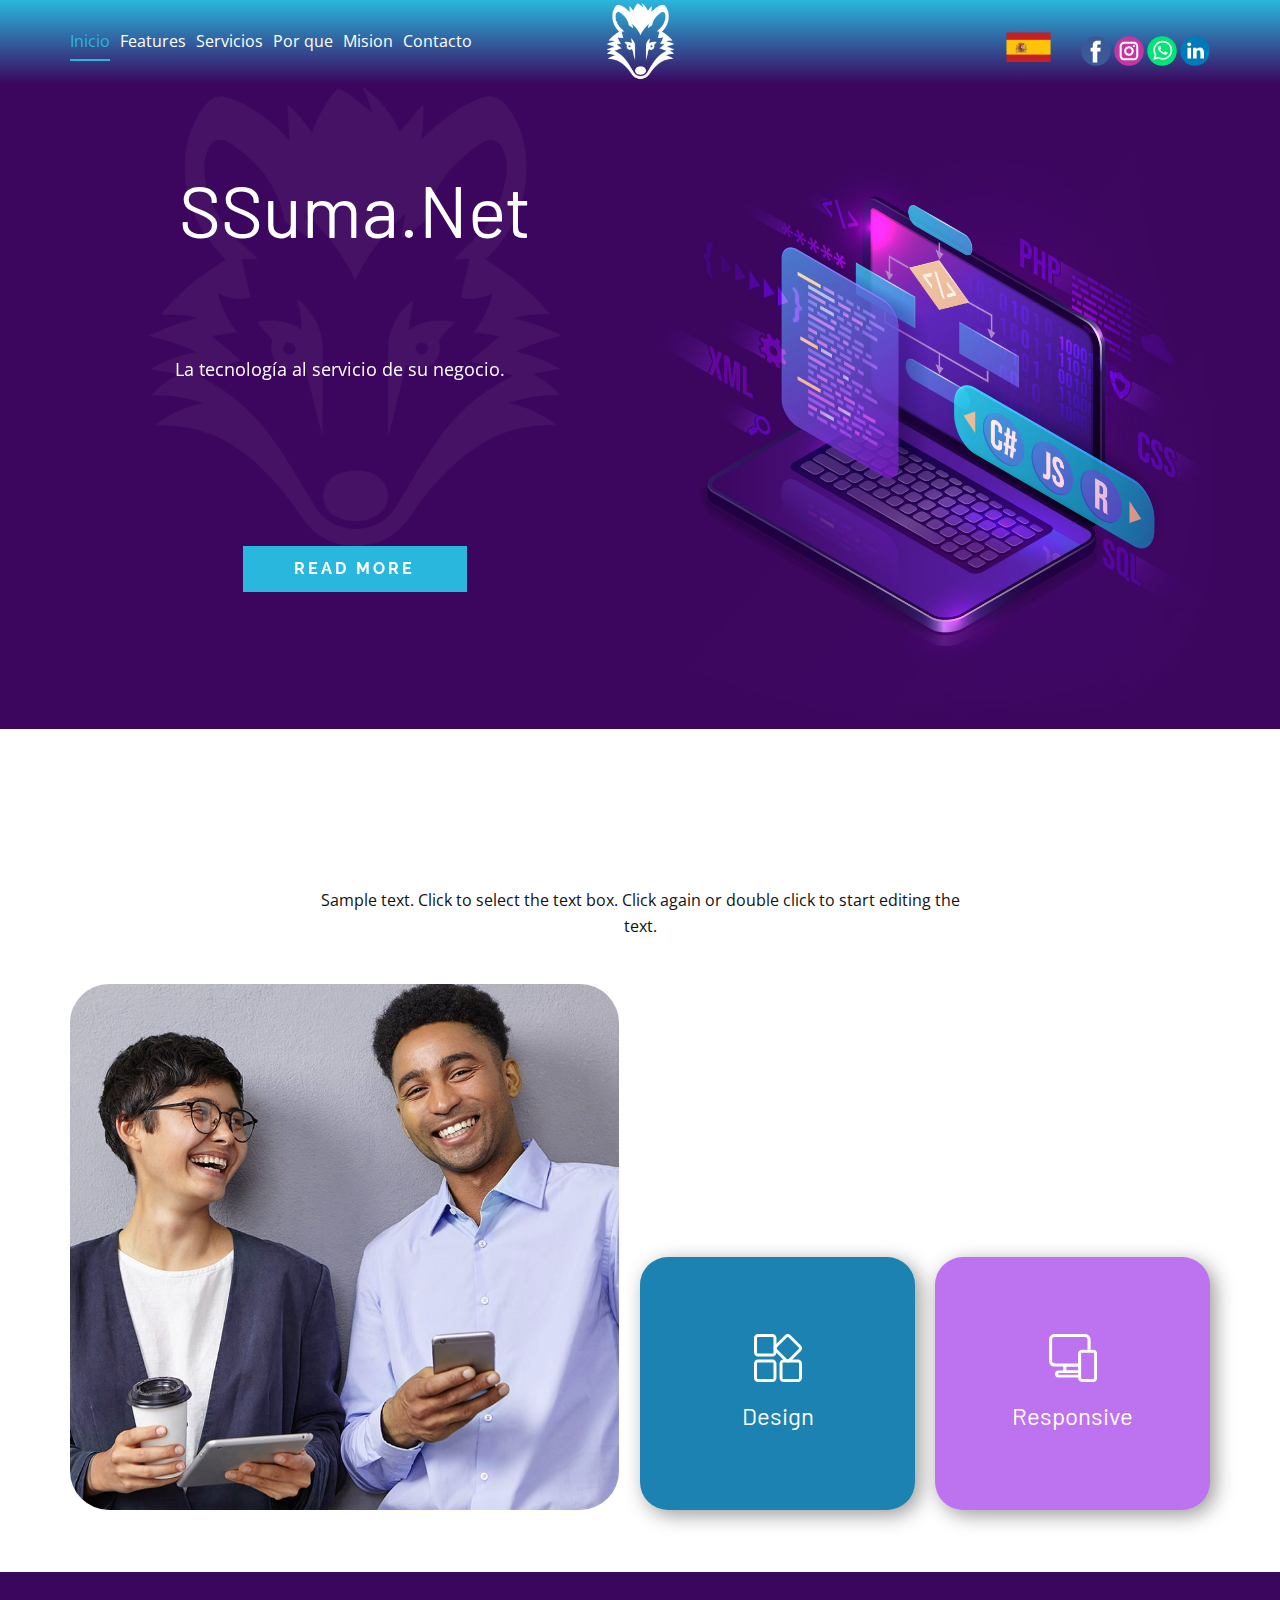
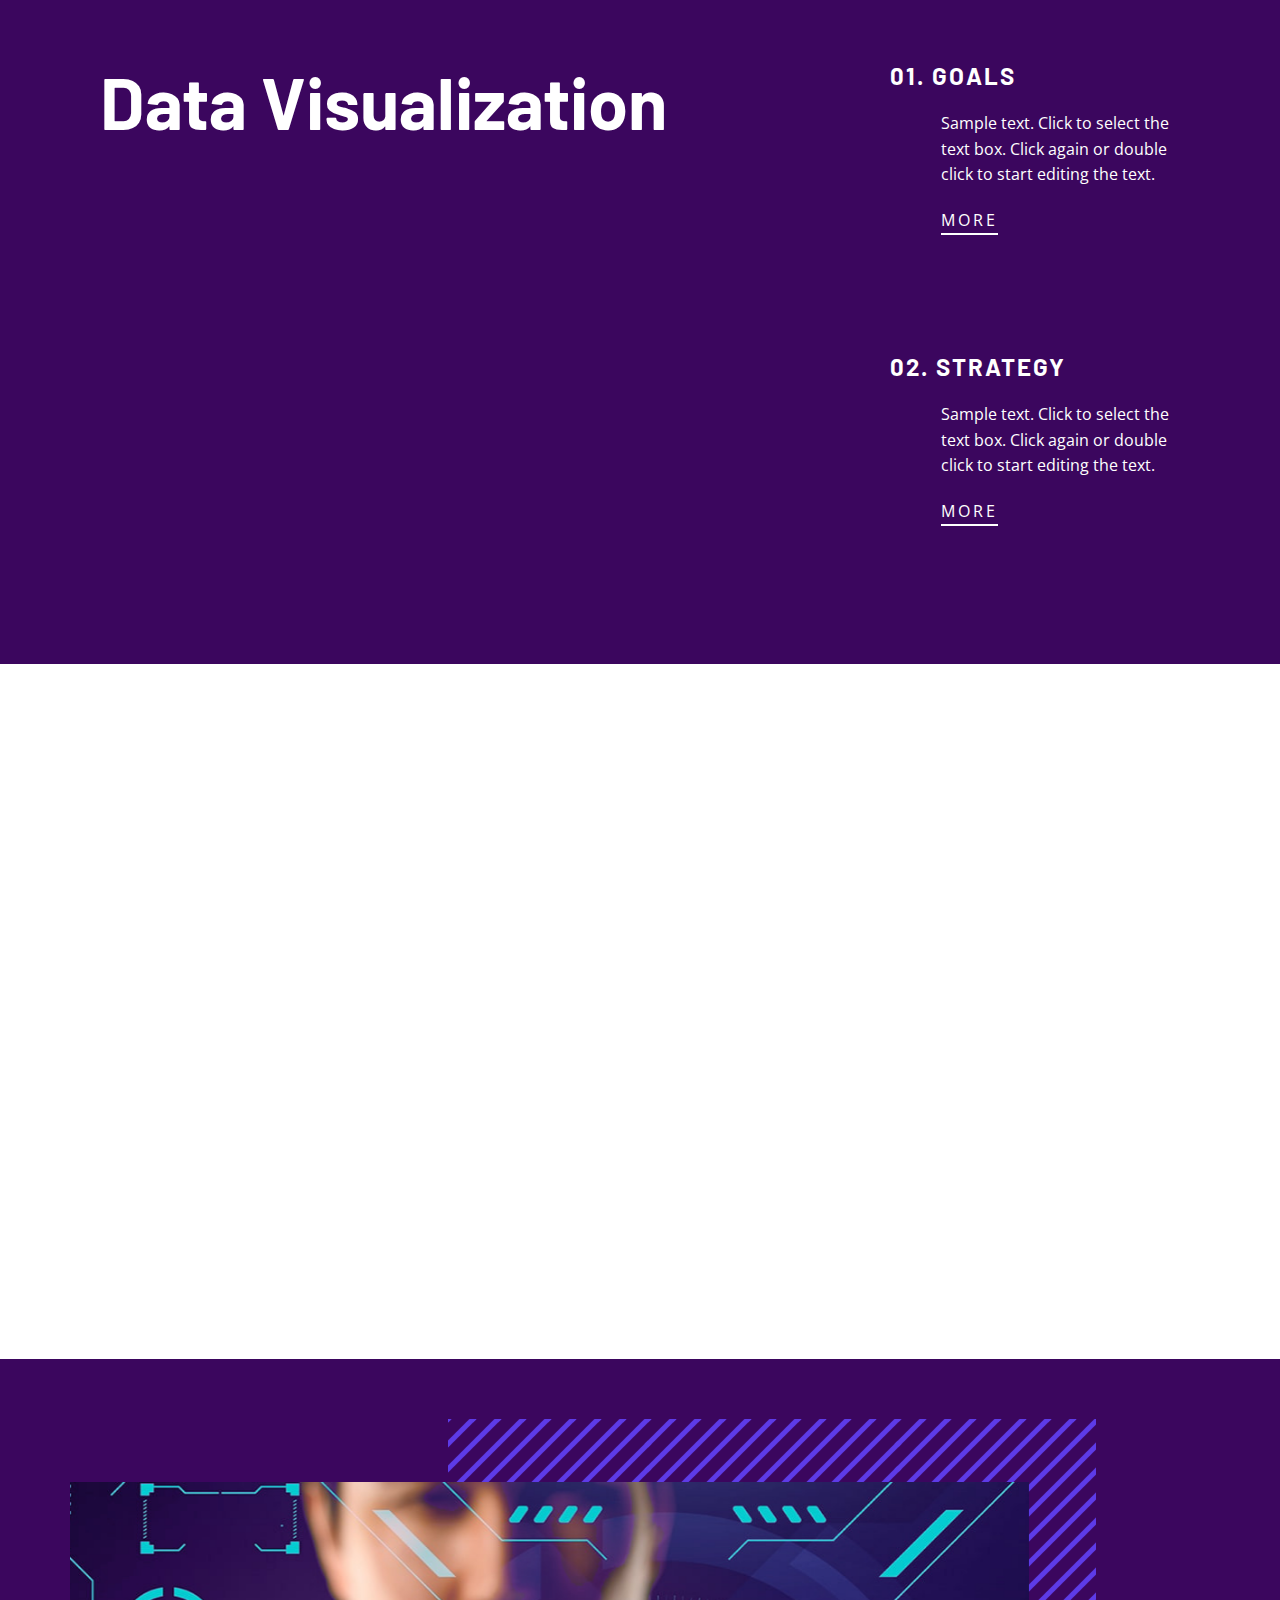
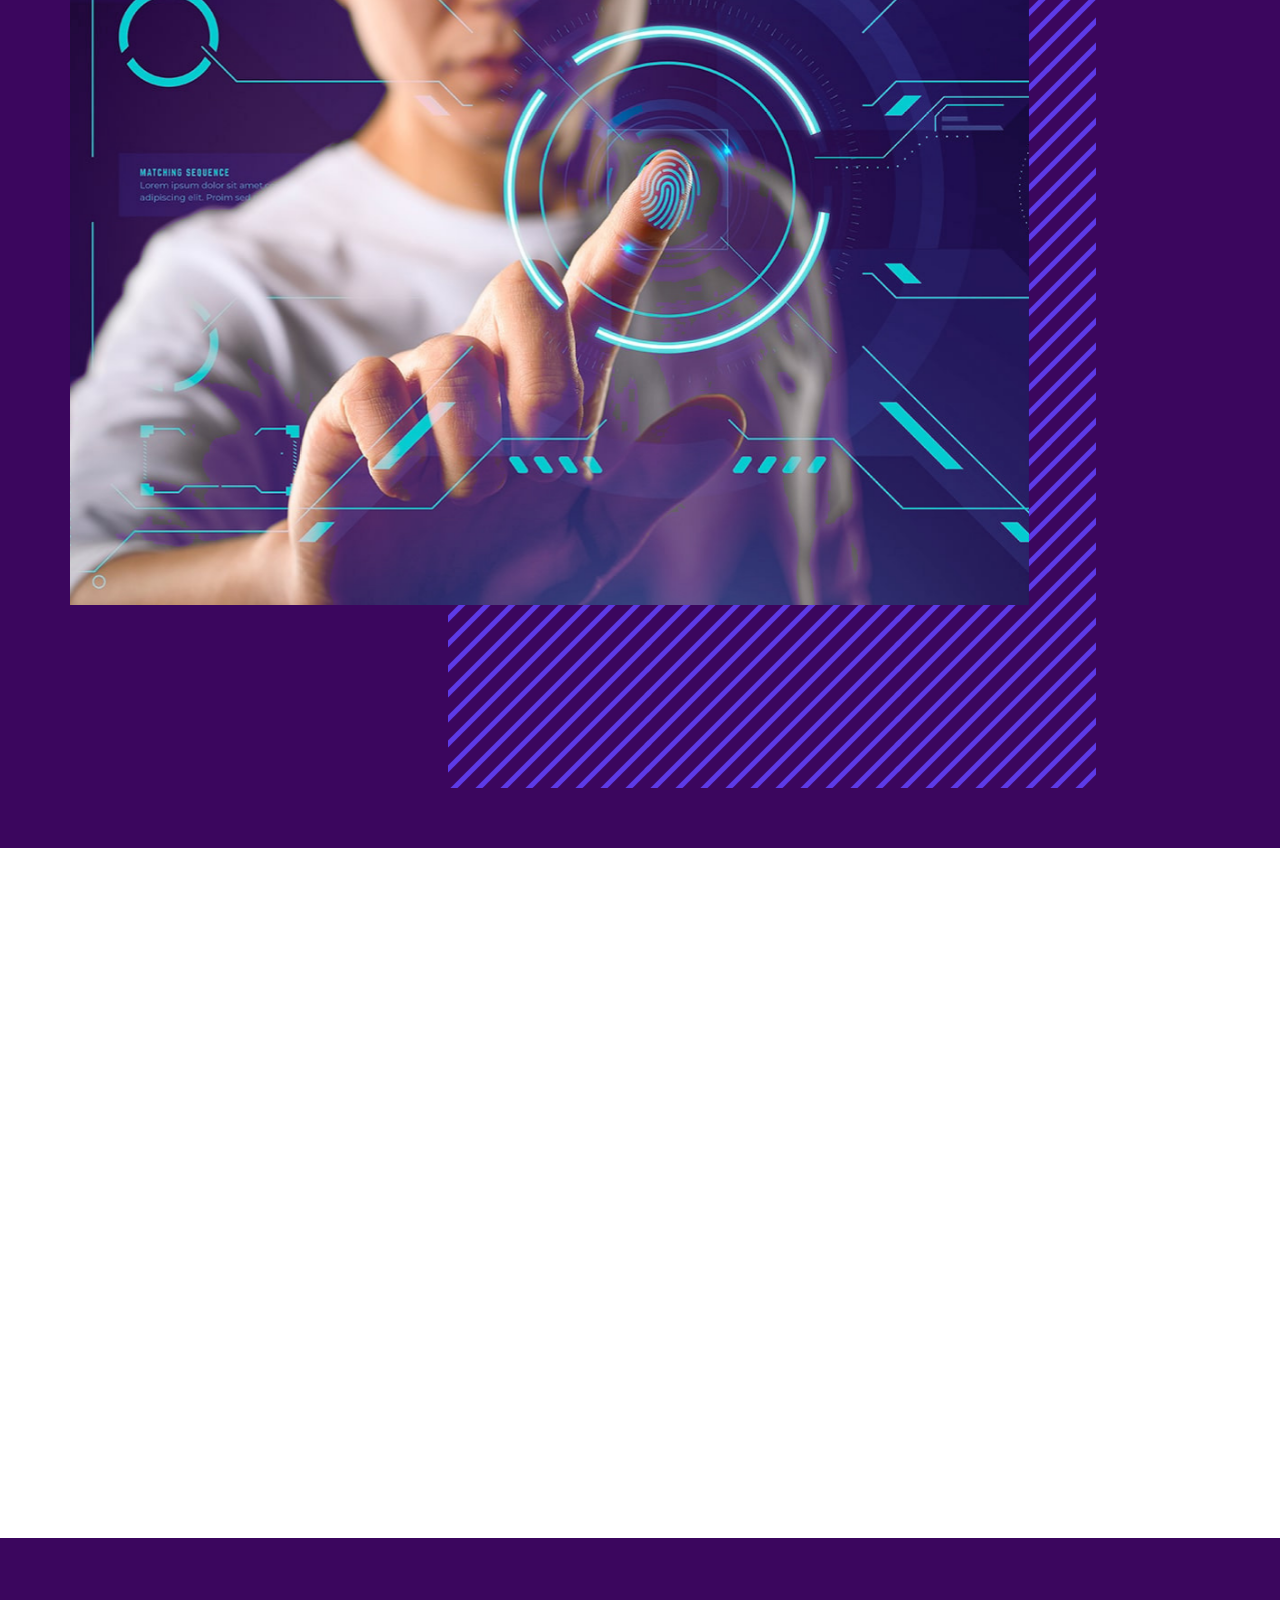
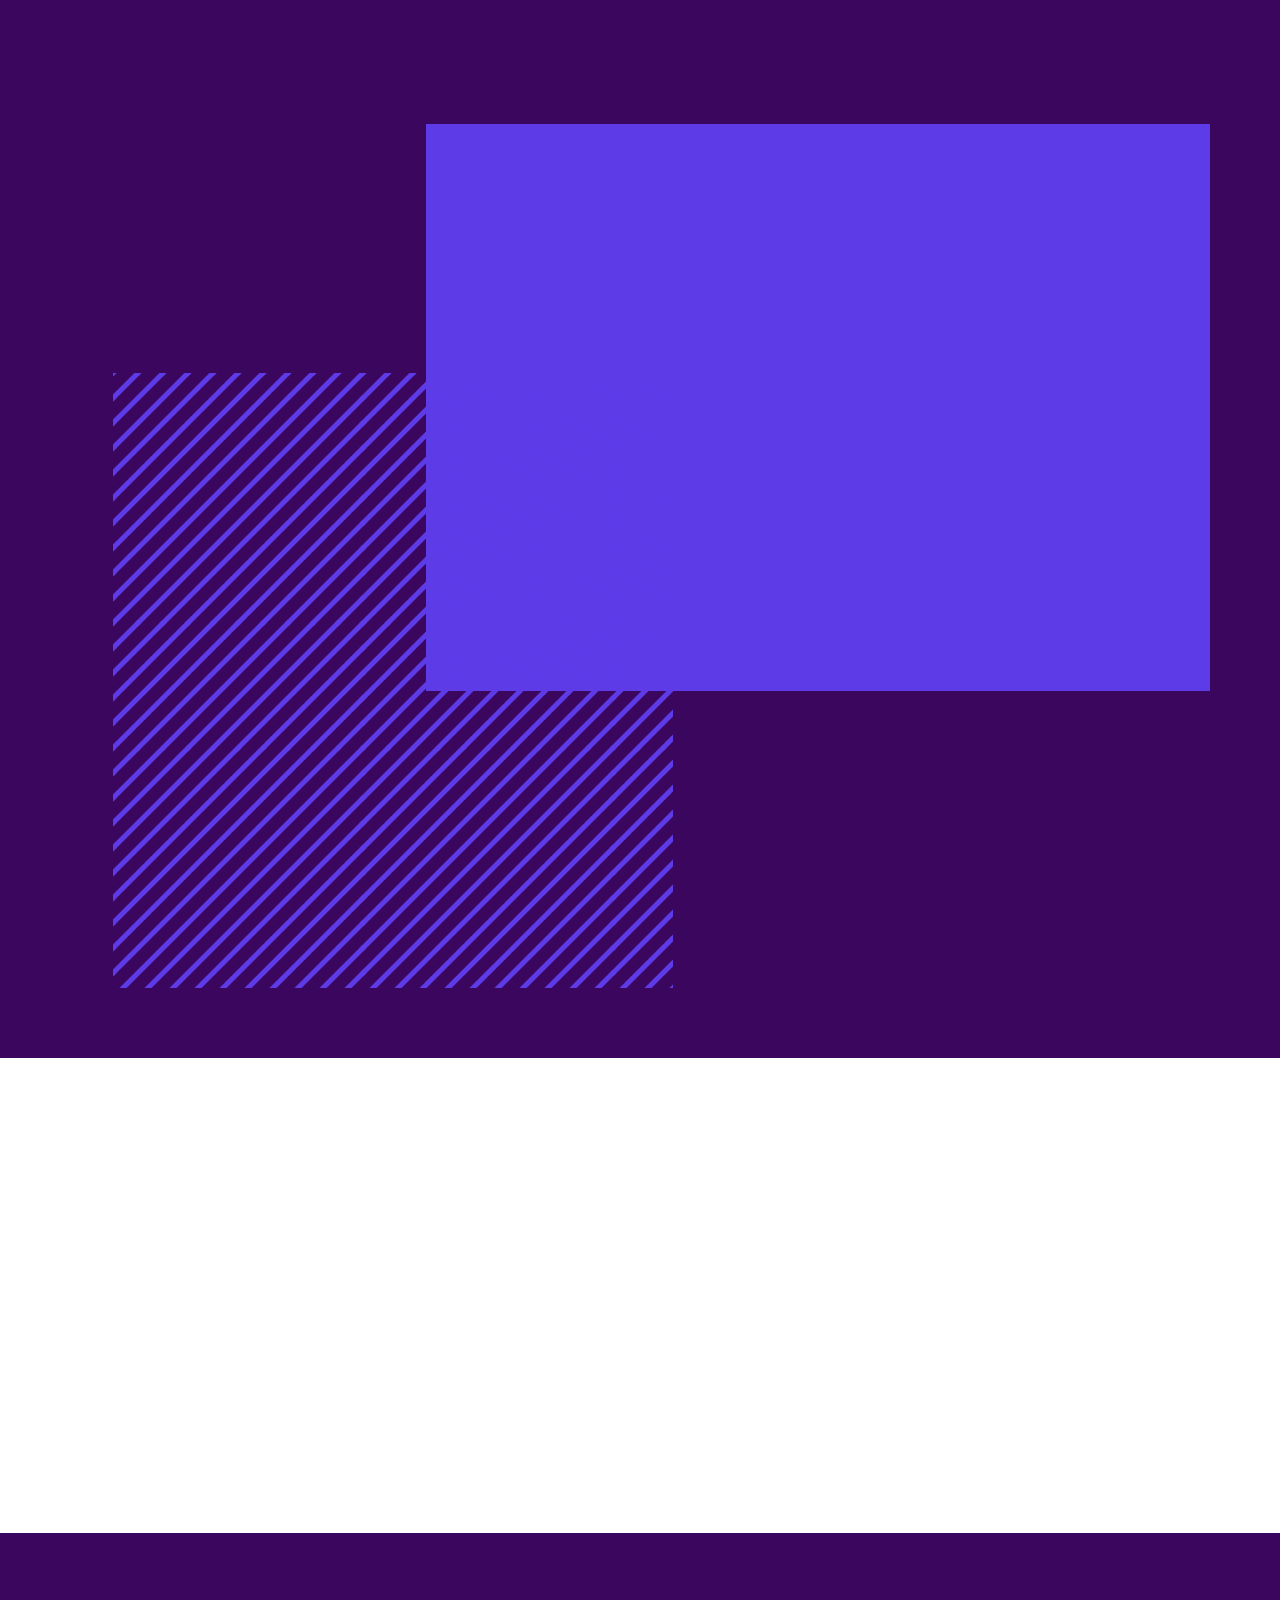
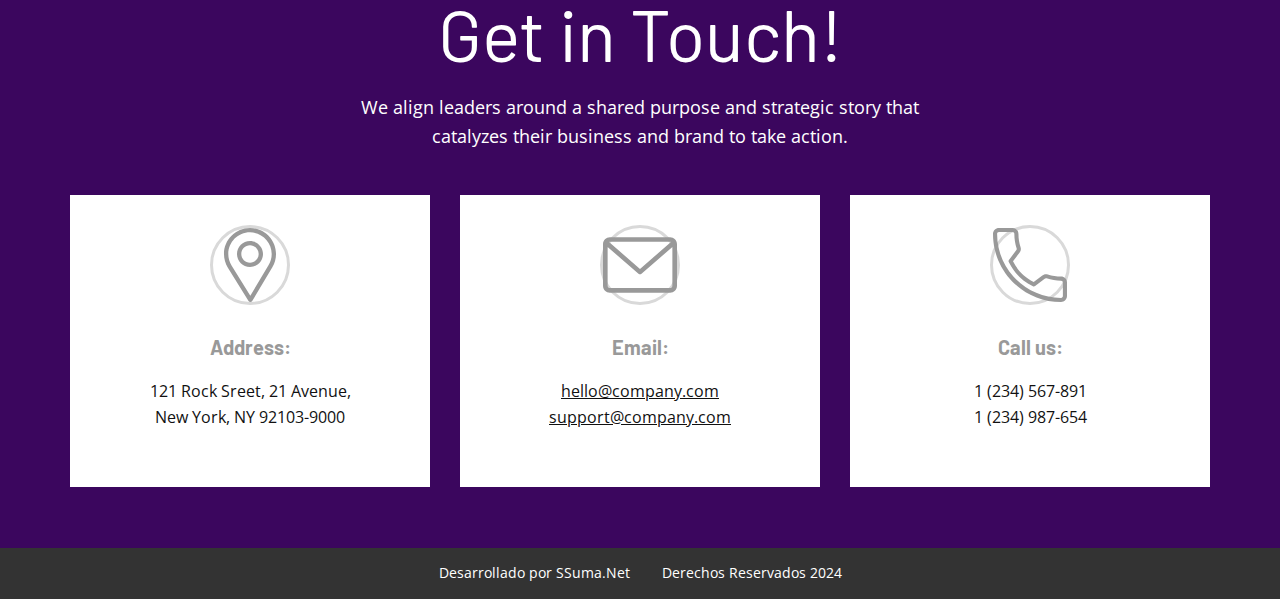
<file: Ingles.html>
<!DOCTYPE html>
<html style="font-size: 16px;" lang="es-BO"><head>
    <meta name="viewport" content="width=device-width, initial-scale=1.0">
    <meta charset="utf-8">
    <meta name="keywords" content="Web Software Developers, Key Features, Data Visualization, IT solutions, IT solutions, Web Analytics, We are directly involved in t​he process, Get in Touch!">
    <meta name="description" content="Tecnología al servicio de tu negocio. Apto para emprendedores.">
    <title>Ingles</title>
    <link rel="stylesheet" href="nicepage.css" media="screen">
<link rel="stylesheet" href="Ingles.css" media="screen">
    <script class="u-script" type="text/javascript" src="jquery.js" defer=""></script>
    <script class="u-script" type="text/javascript" src="nicepage.js" defer=""></script>
    <meta name="generator" content="Nicepage 6.4.0, nicepage.com">
    <link id="u-theme-google-font" rel="stylesheet" href="https://fonts.googleapis.com/css?family=Open+Sans:300,300i,400,400i,500,500i,600,600i,700,700i,800,800i|Barlow:100,100i,200,200i,300,300i,400,400i,500,500i,600,600i,700,700i,800,800i,900,900i">
    <link id="u-page-google-font" rel="stylesheet" href="https://fonts.googleapis.com/css?family=Raleway:100,100i,200,200i,300,300i,400,400i,500,500i,600,600i,700,700i,800,800i,900,900i|Roboto:100,100i,300,300i,400,400i,500,500i,700,700i,900,900i|Barlow:100,100i,200,200i,300,300i,400,400i,500,500i,600,600i,700,700i,800,800i,900,900i">
    
    
    
    
    
    
    
    
    
    
    
    <script type="application/ld+json">{
		"@context": "http://schema.org",
		"@type": "Organization",
		"name": "Site9",
		"sameAs": []
}</script>
    <meta name="theme-color" content="#29b7dd">
    <meta property="og:title" content="Ingles">
    <meta property="og:description" content="Tecnología al servicio de tu negocio. Apto para emprendedores.">
    <meta property="og:type" content="website">
  <meta data-intl-tel-input-cdn-path="intlTelInput/"></head>
  <body data-path-to-root="./" data-include-products="false" class="u-body u-overlap u-xl-mode" data-lang="es"><header class="u-clearfix u-gradient u-header u-sticky u-sticky-915a u-header" id="sec-2485" data-href="#" data-animation-name="" data-animation-duration="0" data-animation-delay="0" data-animation-direction=""><style class="u-sticky-style" data-style-id="915a">.u-sticky-fixed.u-sticky-915a:before, .u-body.u-sticky-fixed .u-sticky-915a:before {
borders: top right bottom left !important; border-color: #404040 !important; border-width: 2px !important
}</style><div class="u-clearfix u-sheet u-sheet-1">
        <img class="u-image u-image-contain u-image-default u-preserve-proportions u-image-1" src="images/Diseosinttulo2.png" alt="" data-image-width="500" data-image-height="500" data-href="Contacto.html">
        <img class="u-image u-image-contain u-image-default u-preserve-proportions u-image-2" src="images/Diseosinttulo1.png" alt="" data-image-width="500" data-image-height="500">
        <nav class="u-align-left u-menu u-menu-one-level u-offcanvas u-menu-1">
          <div class="menu-collapse" style="font-size: 1rem;">
            <a class="u-button-style u-nav-link" href="#">
              <svg class="u-svg-link" preserveAspectRatio="xMidYMin slice" viewBox="0 0 302 302" style=""><use xmlns:xlink="http://www.w3.org/1999/xlink" xlink:href="#svg-8a8f"></use></svg>
              <svg xmlns="http://www.w3.org/2000/svg" xmlns:xlink="http://www.w3.org/1999/xlink" version="1.1" id="svg-8a8f" x="0px" y="0px" viewBox="0 0 302 302" style="enable-background:new 0 0 302 302;" xml:space="preserve" class="u-svg-content"><g><rect y="36" width="302" height="30"></rect><rect y="236" width="302" height="30"></rect><rect y="136" width="302" height="30"></rect>
</g><g></g><g></g><g></g><g></g><g></g><g></g><g></g><g></g><g></g><g></g><g></g><g></g><g></g><g></g><g></g></svg>
            </a>
          </div>
          <div class="u-custom-menu u-nav-container">
            <ul class="u-nav u-spacing-10 u-unstyled u-nav-1"><li class="u-nav-item"><a class="u-border-2 u-border-active-palette-1-base u-border-hover-palette-1-base u-border-no-left u-border-no-right u-border-no-top u-button-style u-nav-link u-text-active-palette-1-base u-text-hover-white u-text-white" href="Ingles.html" style="padding: 10px 0px;">Inicio</a>
</li><li class="u-nav-item"><a class="u-border-2 u-border-active-palette-1-base u-border-hover-palette-1-base u-border-no-left u-border-no-right u-border-no-top u-button-style u-nav-link u-text-active-palette-1-base u-text-hover-white u-text-white" href="Ingles.html#carousel_7a94" style="padding: 10px 0px;">Features</a>
</li><li class="u-nav-item"><a class="u-border-2 u-border-active-palette-1-base u-border-hover-palette-1-base u-border-no-left u-border-no-right u-border-no-top u-button-style u-nav-link u-text-active-palette-1-base u-text-hover-white u-text-white" href="Ingles.html#carousel_3f86" style="padding: 10px 0px;">Servicios</a>
</li><li class="u-nav-item"><a class="u-border-2 u-border-active-palette-1-base u-border-hover-palette-1-base u-border-no-left u-border-no-right u-border-no-top u-button-style u-nav-link u-text-active-palette-1-base u-text-hover-white u-text-white" href="Ingles.html#carousel_5a01" style="padding: 10px 0px;">Por que</a>
</li><li class="u-nav-item"><a class="u-border-2 u-border-active-palette-1-base u-border-hover-palette-1-base u-border-no-left u-border-no-right u-border-no-top u-button-style u-nav-link u-text-active-palette-1-base u-text-hover-white u-text-white" href="Ingles.html#carousel_46bf" style="padding: 10px 0px;">Mision</a>
</li><li class="u-nav-item"><a class="u-border-2 u-border-active-palette-1-base u-border-hover-palette-1-base u-border-no-left u-border-no-right u-border-no-top u-button-style u-nav-link u-text-active-palette-1-base u-text-hover-white u-text-white" href="Ingles.html#carousel_46bf" style="padding: 10px 0px;">Contacto</a>
</li></ul>
          </div>
          <div class="u-custom-menu u-nav-container-collapse">
            <div class="u-align-center u-black u-container-style u-inner-container-layout u-opacity u-opacity-95 u-sidenav">
              <div class="u-inner-container-layout u-sidenav-overflow">
                <div class="u-menu-close"></div>
                <ul class="u-align-center u-nav u-popupmenu-items u-unstyled u-nav-2"><li class="u-nav-item"><a class="u-button-style u-nav-link" href="Ingles.html">Inicio</a>
</li><li class="u-nav-item"><a class="u-button-style u-nav-link" href="Ingles.html#carousel_7a94">Features</a>
</li><li class="u-nav-item"><a class="u-button-style u-nav-link" href="Ingles.html#carousel_3f86">Servicios</a>
</li><li class="u-nav-item"><a class="u-button-style u-nav-link" href="Ingles.html#carousel_5a01">Por que</a>
</li><li class="u-nav-item"><a class="u-button-style u-nav-link" href="Ingles.html#carousel_46bf">Mision</a>
</li><li class="u-nav-item"><a class="u-button-style u-nav-link" href="Ingles.html#carousel_46bf">Contacto</a>
</li></ul>
              </div>
            </div>
            <div class="u-black u-menu-overlay u-opacity u-opacity-70"></div>
          </div>
        </nav>
        <div class="u-social-icons u-spacing-3 u-social-icons-1">
          <a class="u-social-url" title="facebook" target="_blank" href=""><span class="u-icon u-social-facebook u-social-icon u-icon-1"><svg class="u-svg-link" preserveAspectRatio="xMidYMin slice" viewBox="0 0 112 112" style=""><use xmlns:xlink="http://www.w3.org/1999/xlink" xlink:href="#svg-6a39"></use></svg><svg class="u-svg-content" viewBox="0 0 112 112" x="0" y="0" id="svg-6a39"><circle fill="currentColor" cx="56.1" cy="56.1" r="55"></circle><path fill="#FFFFFF" d="M73.5,31.6h-9.1c-1.4,0-3.6,0.8-3.6,3.9v8.5h12.6L72,58.3H60.8v40.8H43.9V58.3h-8V43.9h8v-9.2
      c0-6.7,3.1-17,17-17h12.5v13.9H73.5z"></path></svg></span>
          </a>
          <a class="u-social-url" title="instagram" target="_blank" href=""><span class="u-icon u-social-icon u-social-instagram u-icon-2"><svg class="u-svg-link" preserveAspectRatio="xMidYMin slice" viewBox="0 0 112 112" style=""><use xmlns:xlink="http://www.w3.org/1999/xlink" xlink:href="#svg-3911"></use></svg><svg class="u-svg-content" viewBox="0 0 112 112" x="0" y="0" id="svg-3911"><circle fill="currentColor" cx="56.1" cy="56.1" r="55"></circle><path fill="#FFFFFF" d="M55.9,38.2c-9.9,0-17.9,8-17.9,17.9C38,66,46,74,55.9,74c9.9,0,17.9-8,17.9-17.9C73.8,46.2,65.8,38.2,55.9,38.2
      z M55.9,66.4c-5.7,0-10.3-4.6-10.3-10.3c-0.1-5.7,4.6-10.3,10.3-10.3c5.7,0,10.3,4.6,10.3,10.3C66.2,61.8,61.6,66.4,55.9,66.4z"></path><path fill="#FFFFFF" d="M74.3,33.5c-2.3,0-4.2,1.9-4.2,4.2s1.9,4.2,4.2,4.2s4.2-1.9,4.2-4.2S76.6,33.5,74.3,33.5z"></path><path fill="#FFFFFF" d="M73.1,21.3H38.6c-9.7,0-17.5,7.9-17.5,17.5v34.5c0,9.7,7.9,17.6,17.5,17.6h34.5c9.7,0,17.5-7.9,17.5-17.5V38.8
      C90.6,29.1,82.7,21.3,73.1,21.3z M83,73.3c0,5.5-4.5,9.9-9.9,9.9H38.6c-5.5,0-9.9-4.5-9.9-9.9V38.8c0-5.5,4.5-9.9,9.9-9.9h34.5
      c5.5,0,9.9,4.5,9.9,9.9V73.3z"></path></svg></span>
          </a>
          <a class="u-social-url" target="_blank" data-type="Whatsapp" title="Whatsapp" href=""><span class="u-icon u-social-icon u-social-whatsapp u-icon-3"><svg class="u-svg-link" preserveAspectRatio="xMidYMin slice" viewBox="0 0 112 112" style=""><use xmlns:xlink="http://www.w3.org/1999/xlink" xlink:href="#svg-01ef"></use></svg><svg class="u-svg-content" viewBox="0 0 112 112" x="0" y="0" id="svg-01ef"><circle fill="currentColor" cx="56.1" cy="56.1" r="55"></circle><path fill="#FFFFFF" d="M83.8,28.3C77.2,21.7,68.4,18,59,18c-19.3,0-35.1,15.7-35.1,35.1c0,6.2,1.6,12.2,4.7,17.5l-5,18.2L42.2,84
	c5.1,2.8,10.9,4.3,16.8,4.3h0l0,0c19.3,0,35.1-15.7,35.1-35.1C94.1,43.8,90.5,35,83.8,28.3 M59,82.3L59,82.3
	c-5.2,0-10.4-1.4-14.9-4.1l-1.1-0.6l-11,2.9L35,69.8l-0.7-1.1c-2.9-4.6-4.5-10-4.5-15.5C29.8,37,42.9,24,59,24
	c7.8,0,15.1,3,20.6,8.6c5.5,5.5,8.5,12.8,8.5,20.6C88.2,69.2,75.1,82.3,59,82.3 M75,60.5c-0.9-0.4-5.2-2.6-6-2.9
	c-0.8-0.3-1.4-0.4-2,0.4s-2.3,2.9-2.8,3.4c-0.5,0.6-1,0.7-1.9,0.2c-0.9-0.4-3.7-1.4-7.1-4.4c-2.6-2.3-4.4-5.2-4.9-6.1
	c-0.5-0.9-0.1-1.4,0.4-1.8c0.4-0.4,0.9-1,1.3-1.5c0.4-0.5,0.6-0.9,0.9-1.5c0.3-0.6,0.1-1.1-0.1-1.5c-0.2-0.4-2-4.8-2.7-6.5
	c-0.7-1.7-1.4-1.5-2-1.5c-0.5,0-1.1,0-1.7,0c-0.6,0-1.5,0.2-2.3,1.1c-0.8,0.9-3.1,3-3.1,7.3c0,4.3,3.1,8.5,3.6,9.1
	c0.4,0.6,6.2,9.4,15,13.2c2.1,0.9,3.7,1.4,5,1.8c2.1,0.7,4,0.6,5.5,0.3c1.7-0.3,5.2-2.1,5.9-4.2c0.7-2,0.7-3.8,0.5-4.2
	C76.5,61.1,75.9,60.9,75,60.5"></path></svg></span>
          </a>
          <a class="u-social-url" target="_blank" data-type="LinkedIn" title="LinkedIn" href=""><span class="u-icon u-social-icon u-social-linkedin u-icon-4"><svg class="u-svg-link" preserveAspectRatio="xMidYMin slice" viewBox="0 0 112 112" style=""><use xmlns:xlink="http://www.w3.org/1999/xlink" xlink:href="#svg-5cf3"></use></svg><svg class="u-svg-content" viewBox="0 0 112 112" x="0" y="0" id="svg-5cf3"><circle fill="currentColor" cx="56.1" cy="56.1" r="55"></circle><path fill="#FFFFFF" d="M41.3,83.7H27.9V43.4h13.4V83.7z M34.6,37.9L34.6,37.9c-4.6,0-7.5-3.1-7.5-7c0-4,3-7,7.6-7s7.4,3,7.5,7
      C42.2,34.8,39.2,37.9,34.6,37.9z M89.6,83.7H76.2V62.2c0-5.4-1.9-9.1-6.8-9.1c-3.7,0-5.9,2.5-6.9,4.9c-0.4,0.9-0.4,2.1-0.4,3.3v22.5
      H48.7c0,0,0.2-36.5,0-40.3h13.4v5.7c1.8-2.7,5-6.7,12.1-6.7c8.8,0,15.4,5.8,15.4,18.1V83.7z"></path></svg></span>
          </a>
        </div>
      </div></header>
    <section class="u-align-left u-clearfix u-image u-section-1" id="carousel_3e8e" data-image-width="1980" data-image-height="1350">
      <div class="u-clearfix u-sheet u-sheet-1">
        <div class="data-layout-selected u-clearfix u-expanded-width u-layout-wrap u-layout-wrap-1">
          <div class="u-gutter-0 u-layout">
            <div class="u-layout-row">
              <div class="u-container-style u-layout-cell u-left-cell u-shape-rectangle u-size-30 u-layout-cell-1" data-animation-name="customAnimationIn" data-animation-duration="2500">
                <div class="u-container-layout u-container-layout-1">
                  <img class="u-image u-image-contain u-image-default u-opacity u-opacity-5 u-preserve-proportions u-image-1" src="images/Diseosinttulo1.png" alt="" data-image-width="500" data-image-height="500">
                  <p class="u-align-left u-text u-text-body-alt-color u-text-1">La tecnología al servicio de su negocio.</p>
                  <h1 class="u-align-center u-custom-font u-hover-feature u-text u-text-body-alt-color u-text-2">SSuma.Net </h1>
                  <a href="https://nicepage.com/k/exam-html-templates" class="u-active-palette-4-base u-btn u-button-style u-custom-font u-font-raleway u-hover-feature u-hover-palette-4-base u-palette-1-base u-btn-1">read more</a>
                </div>
              </div>
              <div class="u-align-left u-container-style u-hover-feature u-image u-layout-cell u-right-cell u-size-30 u-image-2" data-image-width="1372" data-image-height="1235" data-animation-name="customAnimationIn" data-animation-duration="2500" data-animation-direction="">
                <div class="u-container-layout u-container-layout-2"></div>
              </div>
            </div>
          </div>
        </div>
      </div>
      
      
      
    </section>
    <section class="u-align-center u-clearfix u-white u-section-2" id="carousel_7a94">
      <div class="u-clearfix u-sheet u-valign-middle-md u-valign-middle-sm u-sheet-1">
        <h1 class="u-align-center u-text u-text-1">Key Features</h1>
        <p class="u-text u-text-2">Sample text. Click to select the text box. Click again or double click to start editing the text.</p>
        <img alt="" class="u-expanded-width-md u-expanded-width-sm u-expanded-width-xs u-image u-image-round u-radius u-image-1" src="images/fffffff-min.jpg" data-image-width="1200" data-image-height="800">
        <div class="u-expanded-width-md u-expanded-width-sm u-expanded-width-xs u-list u-list-1">
          <div class="u-repeater u-repeater-1">
            <div class="u-align-center u-container-style u-custom-item u-list-item u-palette-3-light-1 u-radius u-repeater-item u-shape-round u-list-item-1" data-animation-name="fadeIn" data-animation-duration="1000" data-animation-delay="0">
              <div class="u-container-layout u-similar-container u-container-layout-1"><span class="u-icon u-icon-1"><svg class="u-svg-link" preserveAspectRatio="xMidYMin slice" viewBox="0 0 128 128" style=""><use xmlns:xlink="http://www.w3.org/1999/xlink" xlink:href="#svg-7330"></use></svg><svg class="u-svg-content" viewBox="0 0 128 128" id="svg-7330"><path d="m78.9 15.9c2.1 0 3.7 1.7 3.7 3.7v3.7h-37.2v-3.7c0-2 1.7-3.7 3.7-3.7h29.8m39.7 14.8-11.6 34.5c-0.5 1.5-1.9 2.5-3.5 2.5h-20.9v-3.7c0-2-1.7-3.7-3.7-3.7h-29.8c-2.1 0-3.7 1.7-3.7 3.7v3.7h-20.9c-1.6 0-3-1-3.5-2.5l-11.6-34.5h109.2m1.5 19.1v58.6c0 2-1.7 3.7-3.7 3.7h-104.7c-2.1 0-3.7-1.7-3.7-3.7v-58.6l5.9 17.7c1.5 4.5 5.8 7.6 10.6 7.6h20.9v3.7c0 2 1.7 3.7 3.7 3.7h29.8c2.1 0 3.7-1.7 3.7-3.7v-3.7h20.9c4.8 0 9.1-3 10.6-7.6l6-17.7m-44.9 17.9v7.4h-22.4v-7.4h22.4m15.3-44.9v-3.2c0-6.4-5.2-11.6-11.6-11.6h-29.8c-6.4 0-11.7 5.2-11.7 11.6v3.2h-29.5c-4.4 0-7.9 3.5-7.9 7.9v77.7c0 6.4 5.2 11.6 11.7 11.6h104.7c6.4 0 11.7-5.2 11.7-11.6v-77.7c0-4.4-3.6-7.9-7.9-7.9h-29.7z"></path></svg>
            
            
          </span>
                <h4 class="u-align-center u-hover-feature u-hover-palette-2-base u-text u-text-3" data-image-width="2000" data-image-height="1333">Top Skills</h4>
              </div>
            </div>
            <div class="u-align-center u-container-style u-custom-item u-list-item u-palette-1-base u-radius u-repeater-item u-shape-round u-list-item-2" data-animation-name="fadeIn" data-animation-duration="1000" data-animation-delay="0">
              <div class="u-container-layout u-similar-container u-container-layout-2"><span class="u-icon u-icon-2"><svg class="u-svg-link" preserveAspectRatio="xMidYMin slice" viewBox="0 0 512 512" style=""><use xmlns:xlink="http://www.w3.org/1999/xlink" xlink:href="#svg-65b0"></use></svg><svg class="u-svg-content" viewBox="0 0 512 512" id="svg-65b0"><g><path d="m497 26h-482c-8.284 0-15 6.716-15 15v340c0 8.284 6.716 15 15 15h181v60h-15c-8.284 0-15 6.716-15 15s6.716 15 15 15h150c8.284 0 15-6.716 15-15s-6.716-15-15-15h-15v-60h181c8.284 0 15-6.716 15-15v-340c0-8.284-6.716-15-15-15zm-15 30v240h-452v-240zm-196 400h-60v-60h60zm-256-90v-40h452v40z"></path><path d="m223.381 258.012c1.818.724 3.694 1.066 5.539 1.066 5.964 0 11.604-3.581 13.942-9.46l54.15-136.147c3.062-7.697-.697-16.42-8.395-19.481-7.698-3.063-16.42.697-19.481 8.395l-54.15 136.148c-3.061 7.696.698 16.417 8.395 19.479z"></path><path d="m335.557 250.526c2.367 1.372 4.953 2.023 7.504 2.023 5.177 0 10.213-2.683 12.994-7.484l36.363-62.777c2.741-4.732 2.69-10.58-.133-15.263l-36.363-60.315c-4.277-7.095-13.495-9.378-20.591-5.102-7.095 4.277-9.379 13.496-5.102 20.591l31.786 52.724-31.919 55.106c-4.153 7.167-1.708 16.345 5.461 20.497z"></path><path d="m155.945 245.065c2.782 4.802 7.817 7.484 12.994 7.484 2.551 0 5.138-.651 7.504-2.023 7.168-4.152 9.613-13.33 5.461-20.498l-31.919-55.106 31.786-52.724c4.277-7.095 1.993-16.313-5.102-20.591-7.096-4.278-16.314-1.993-20.591 5.102l-36.363 60.315c-2.823 4.683-2.874 10.531-.133 15.263z"></path>
</g></svg>
            
            
          </span>
                <h4 class="u-align-center u-hover-feature u-hover-palette-2-base u-text u-text-4" data-image-width="2000" data-image-height="1333">Development</h4>
              </div>
            </div>
            <div class="u-align-center u-container-style u-custom-item u-list-item u-palette-4-dark-1 u-radius u-repeater-item u-shape-round u-list-item-3">
              <div class="u-container-layout u-similar-container u-container-layout-3"><span class="u-icon u-icon-3"><svg class="u-svg-link" preserveAspectRatio="xMidYMin slice" viewBox="0 0 128 128" style=""><use xmlns:xlink="http://www.w3.org/1999/xlink" xlink:href="#svg-6dd2"></use></svg><svg class="u-svg-content" viewBox="0 0 128 128" id="svg-6dd2"><path d="m117.4 76c1.5 0 2.7 1.2 2.7 2.7v38.7c0 1.5-1.2 2.7-2.7 2.7h-38.7c-1.5 0-2.7-1.2-2.7-2.7v-38.7c0-1.5 1.2-2.7 2.7-2.7h38.7m0-7.9h-38.7c-5.8 0-10.6 4.8-10.6 10.6v38.7c0 5.8 4.8 10.6 10.6 10.6h38.7c5.8 0 10.6-4.8 10.6-10.6v-38.7c0-5.8-4.8-10.6-10.6-10.6z"></path><path d="m49.3 7.9c1.5 0 2.7 1.2 2.7 2.7v38.7c0 1.5-1.2 2.7-2.7 2.7h-38.7c-1.5 0-2.7-1.2-2.7-2.7v-38.7c0-1.5 1.2-2.7 2.7-2.7h38.7m0-7.9h-38.7c-5.8 0-10.6 4.8-10.6 10.6v38.7c0 5.8 4.8 10.6 10.6 10.6h38.7c5.8 0 10.6-4.8 10.6-10.6v-38.7c0-5.8-4.8-10.6-10.6-10.6z"></path><path d="m90 7.9c0.7 0 1.4 0.3 1.9 0.8l27.4 27.4c1 1 1 2.7 0 3.8l-27.4 27.3c-0.5 0.5-1.2 0.8-1.9 0.8s-1.4-0.3-1.9-0.8l-27.3-27.3c-1-1-1-2.7 0-3.8l27.3-27.4c0.6-0.5 1.3-0.8 1.9-0.8m0-7.9c-2.8 0-5.5 1.1-7.5 3.1l-27.3 27.4c-2 2-3.1 4.7-3.1 7.5s1.1 5.5 3.1 7.5l27.4 27.4c2 2 4.7 3.1 7.5 3.1s5.5-1.1 7.5-3.1l27.4-27.4c2-2 3.1-4.7 3.1-7.5s-1.1-5.5-3.1-7.5l-27.5-27.4c-2-2-4.6-3.1-7.5-3.1z"></path><path d="m49.3 76c1.5 0 2.7 1.2 2.7 2.7v38.7c0 1.5-1.2 2.7-2.7 2.7h-38.7c-1.5 0-2.7-1.2-2.7-2.7v-38.7c0-1.5 1.2-2.7 2.7-2.7h38.7m0-7.9h-38.7c-5.8 0-10.6 4.8-10.6 10.6v38.7c0 5.8 4.8 10.6 10.6 10.6h38.7c5.8 0 10.6-4.8 10.6-10.6v-38.7c0-5.8-4.8-10.6-10.6-10.6z"></path></svg>
            
            
          </span>
                <h4 class="u-align-center u-hover-feature u-hover-palette-2-base u-text u-text-5" data-image-width="2000" data-image-height="1333">Design</h4>
              </div>
            </div>
            <div class="u-align-center u-container-style u-list-item u-palette-2-light-1 u-radius u-repeater-item u-shape-round u-list-item-4">
              <div class="u-container-layout u-similar-container u-container-layout-4"><span class="u-icon u-icon-4"><svg class="u-svg-link" preserveAspectRatio="xMidYMin slice" viewBox="0 0 128 128" style=""><use xmlns:xlink="http://www.w3.org/1999/xlink" xlink:href="#svg-3884"></use></svg><svg class="u-svg-content" viewBox="0 0 128 128" id="svg-3884"><path d="m26.4 108.7c-1.2 0-2.2-1-2.2-2.2s1-2.2 4.7-2.2h48.7v-7.4h-31.2v-9.9h31.2v-8.4h-58.7c-7.7 0-10.6-3-10.6-6.6v-57.1c0-3.7 3-6.6 6.6-6.6h81.2c3.7 0 6.6 3 6.6 6.6v27h8.3v-27c0-8.2-6.7-14.9-14.9-14.9h-81.2c-8.2 0-14.9 6.7-14.9 14.9v57.1c0 8.2 6.7 14.9 14.9 14.9h23.2v10.1h-13.8c-4.3 0-8.5 3.7-8.5 9.5v0.2c0 4.6 3.7 9.3 8.3 9.3h53.5v-7.3h-51.2z"></path><path d="m118 41.9h-30c-5.8 0-10.5 4.7-10.5 10.6 0 0 0.1 66.3 0.1 66.4 0 4.3 5.1 9 10.4 9h30c5.6 0 10.2-4.4 10.5-10.1v-65.3c0-5.9-4.7-10.6-10.5-10.6zm2.4 75.5c-0.1 1.3-1.1 2.3-2.4 2.3h-30c-1 0-1.9-0.7-2.2-1.6l-0.2-65.6c0-1.3 1.1-2.4 2.4-2.4h30c1.3 0 2.4 1.1 2.4 2.4v64.9z"></path></svg>
            
            
          </span>
                <h4 class="u-align-center u-hover-feature u-hover-palette-2-base u-text u-text-6" data-image-width="2000" data-image-height="1333">Responsive</h4>
              </div>
            </div>
          </div>
        </div>
      </div>
      
      
      
      
    </section>
    <section class="u-align-center-lg u-align-center-md u-align-center-sm u-align-center-xs u-clearfix u-palette-2-base u-section-3" id="carousel_3f86">
      <div class="u-clearfix u-sheet u-valign-middle-lg u-valign-middle-md u-valign-middle-sm u-valign-middle-xs u-sheet-1">
        <div class="data-layout-selected u-clearfix u-expanded-width-md u-expanded-width-sm u-expanded-width-xs u-layout-wrap u-layout-wrap-1">
          <div class="u-layout">
            <div class="u-layout-row">
              <div class="u-container-style u-layout-cell u-size-60 u-layout-cell-1">
                <div class="u-container-layout u-container-layout-1">
                  <h2 class="u-text u-text-1">Data Visualization</h2>
                  <img src="images/ssssss.jpg" alt="" class="u-border-2 u-border-grey-75 u-expanded-width u-hover-feature u-image u-image-default u-image-1" data-image-width="1080" data-image-height="735" data-animation-name="customAnimationIn" data-animation-duration="2500" data-animation-delay="0" data-animation-direction="">
                </div>
              </div>
            </div>
          </div>
        </div>
        <div class="u-list u-list-1">
          <div class="u-repeater u-repeater-1">
            <div class="u-container-style u-list-item u-repeater-item">
              <div class="u-container-layout u-similar-container u-valign-top u-container-layout-2">
                <h3 class="u-text u-text-2">01. goals</h3>
                <p class="u-text u-text-3">Sample text. Click to select the text box. Click again or double click to start editing the text.</p>
                <a href="https://nicepage.com/html-templates" class="u-active-none u-border-2 u-border-no-left u-border-no-right u-border-no-top u-border-white u-btn u-button-style u-hover-none u-none u-text-active-palette-2-light-3 u-text-body-alt-color u-text-hover-palette-3-light-3 u-btn-1">more</a>
              </div>
            </div>
            <div class="u-container-style u-list-item u-repeater-item">
              <div class="u-container-layout u-similar-container u-valign-top u-container-layout-3">
                <h3 class="u-text u-text-4">02. strategy</h3>
                <p class="u-text u-text-5">Sample text. Click to select the text box. Click again or double click to start editing the text.</p>
                <a href="https://nicepage.one" class="u-active-none u-border-2 u-border-no-left u-border-no-right u-border-no-top u-border-white u-btn u-button-style u-hover-none u-none u-text-active-palette-2-light-3 u-text-body-alt-color u-text-hover-palette-3-light-3 u-btn-2">more<span class="u-text-body-alt-color"></span>
                  <span class="u-text-body-alt-color"></span>
                </a>
              </div>
            </div>
          </div>
        </div>
      </div>
      
    </section>
    <section class="u-align-center-xs u-clearfix u-section-4" src="" id="carousel_46bf">
      <div class="u-clearfix u-sheet u-sheet-1">
        <img class="u-expanded-width-md u-image u-image-contain u-image-1" src="images/Untitled-1-min.jpg" data-animation-name="customAnimationIn" data-animation-duration="2500" data-animation-delay="0" data-animation-direction="">
        <div class="u-align-center-md u-align-center-sm u-align-center-xs u-border-no-bottom u-border-no-left u-border-no-right u-border-no-top u-container-style u-expanded-width-md u-expanded-width-sm u-expanded-width-xs u-group u-shape-rectangle u-group-1" data-animation-name="customAnimationIn" data-animation-duration="1000" data-animation-delay="0">
          <div class="u-container-layout u-valign-middle u-container-layout-1">
            <h1 class="u-text u-text-palette-1-base u-text-1">IT solutions</h1>
            <p class="u-large-text u-text u-text-variant u-text-2">We collaborate with you to create new value through digital transformation. We have hundreds of specialists at your service. </p>
            <a href="https://nicepage.com/html-templates" class="u-active-palette-4-base u-border-0 u-btn u-btn-round u-button-style u-custom-font u-font-raleway u-hover-palette-4-base u-palette-1-base u-radius-50 u-text-body-alt-color u-btn-1">learn more</a>
          </div>
        </div>
      </div>
    </section>
    <section class="u-align-right u-clearfix u-palette-2-base u-section-5" id="carousel_d534">
      <div class="u-clearfix u-sheet u-valign-middle-sm u-sheet-1">
        <div class="u-container-style u-effect-hover-slide u-expanded-width-xs u-group u-image-tiles u-group-1" data-image-width="500" data-image-height="375">
          <div class="u-background-effect u-expanded">
            <div class="u-background-effect-image u-effect-hover-slide-direction-left u-expanded u-image u-image-tiles u-image-1" data-image-width="500" data-image-height="375"></div>
          </div>
          <div class="u-container-layout u-container-layout-1">
            <img src="images/fff.jpg" alt="" class="u-hover-feature u-image u-image-default u-image-2" data-image-width="1202" data-image-height="800" data-animation-name="pulse" data-animation-duration="2500" data-animation-direction="">
            <div class="u-list u-list-1">
              <div class="u-repeater u-repeater-1">
                <div class="u-container-style u-list-item u-radius u-repeater-item u-shape-round u-video-cover u-white u-list-item-1" data-animation-name="fadeIn" data-animation-duration="2000" data-animation-delay="0" data-animation-direction="">
                  <div class="u-container-layout u-similar-container u-valign-top u-container-layout-2"><span class="u-icon u-icon-circle u-palette-1-base u-spacing-15 u-icon-1"><svg class="u-svg-link" preserveAspectRatio="xMidYMin slice" viewBox="0 0 512 512" style=""><use xmlns:xlink="http://www.w3.org/1999/xlink" xlink:href="#svg-dcec"></use></svg><svg class="u-svg-content" viewBox="0 0 512 512" id="svg-dcec"><g><path d="m506.061 294.479-13.406-6.712c-37.055-18.553-82.084-3.54-100.615 33.574l-22.788 45.528c-13.319-20.937-36.712-34.869-63.313-34.869h-69.019c-22.263-20.08-50.779-31.066-80.981-31.066s-58.713 10.987-80.975 31.066h-69.025v180h90v-26.555h314.638zm-440.122 187.521h-30v-120h30zm30-26.555v-101.925c16.611-14.595 37.686-22.586 60-22.586 43.655 0 66.559 29.51 68.787 31.066h81.213c19.555 0 36.228 12.541 42.42 30h-162.42v30h189.267l43.668-87.245c8.862-17.751 27.659-26.867 45.804-24.593l-72.642 145.283z"></path><path d="m215.939 225v30c0 24.813 20.187 45 45 45s45-20.187 45-45v-30c0-7.02 9.611-18.622 18.906-29.842 17.343-20.934 41.094-49.605 41.094-90.158 0-57.897-47.103-105-105-105s-105 47.103-105 105c0 40.553 23.751 69.224 41.094 90.158 9.295 11.22 18.906 22.822 18.906 29.842zm45 45c-8.271 0-15-6.729-15-15v-15h30v15c0 8.271-6.728 15-15 15zm0-240c41.355 0 75 33.645 75 75 0 29.741-18.167 51.671-34.196 71.02-9.4 11.347-18.425 22.249-22.892 33.98h-35.823c-4.468-11.732-13.493-22.634-22.892-33.98-16.029-19.349-34.196-41.278-34.196-71.02-.001-41.355 33.644-75 74.999-75z"></path><path d="m245.939 180h30v-38.787l25.607-25.606-21.213-21.214-19.394 19.394-19.393-19.394-21.213 21.214 25.606 25.606z"></path><path d="m65.939 96h60v30h-60z"></path><path d="m395.939 96h60v30h-60z"></path><path d="m88.045 178.5h60v30h-60z" transform="matrix(.866 -.5 .5 .866 -80.935 84.947)"></path><path d="m373.695 13.225h60.277v30h-60.277z" transform="matrix(.862 -.507 .507 .862 41.406 208.569)"></path><path d="m103.045-1.914h30v60.277h-30z" transform="matrix(.507 -.862 .862 .507 33.886 115.681)"></path><path d="m388.833 163.5h30v60h-30z" transform="matrix(.5 -.866 .866 .5 34.341 446.481)"></path>
</g></svg></span>
                    <h4 class="u-text u-text-1">Development</h4>
                  </div>
                </div>
                <div class="u-align-center u-container-style u-list-item u-radius u-repeater-item u-shape-round u-video-cover u-white u-list-item-2" data-animation-name="fadeIn" data-animation-duration="2000" data-animation-delay="0" data-animation-direction="">
                  <div class="u-container-layout u-similar-container u-valign-top u-container-layout-3"><span class="u-icon u-icon-circle u-palette-1-base u-spacing-15 u-icon-2"><svg class="u-svg-link" preserveAspectRatio="xMidYMin slice" viewBox="0 0 24 24" style=""><use xmlns:xlink="http://www.w3.org/1999/xlink" xlink:href="#svg-514b"></use></svg><svg class="u-svg-content" viewBox="0 0 24 24" id="svg-514b"><path d="m19.75 4.687c-.191 0-.382-.072-.528-.218-1.93-1.914-4.495-2.969-7.222-2.969s-5.292 1.055-7.222 2.969c-.294.292-.768.29-1.061-.004-.292-.294-.29-.77.004-1.061 2.214-2.195 5.154-3.404 8.279-3.404s6.065 1.209 8.278 3.404c.294.291.296.767.004 1.061-.146.147-.339.222-.532.222z"></path><path d="m17.052 7.362c-.191 0-.382-.072-.528-.218-1.211-1.201-2.817-1.862-4.524-1.862s-3.313.661-4.524 1.863c-.294.292-.769.29-1.061-.004-.291-.294-.29-.769.004-1.061 1.494-1.481 3.476-2.298 5.581-2.298s4.087.816 5.581 2.298c.294.292.296.767.004 1.061-.147.147-.34.221-.533.221z"></path><path d="m14.354 10.038c-.193 0-.386-.074-.533-.222-.963-.971-2.681-.971-3.644 0-.291.294-.765.296-1.06.004-.294-.291-.296-.766-.004-1.06.765-.772 1.791-1.197 2.887-1.197s2.122.425 2.887 1.196c.292.294.29.77-.004 1.061-.147.146-.338.218-.529.218z"></path><path d="m9.125 21h-1.875c-.414 0-.75-.336-.75-.75s.336-.75.75-.75h1.875c.482 0 .875-.393.875-.875s-.393-.875-.875-.875h-1.875c-.414 0-.75-.336-.75-.75v-3.25c0-.414.336-.75.75-.75h3.5c.414 0 .75.336.75.75s-.336.75-.75.75h-2.75v1.75h1.125c1.31 0 2.375 1.065 2.375 2.375s-1.065 2.375-2.375 2.375z"></path><path d="m16.75 21h-2.5c-.965 0-1.75-.785-1.75-1.75v-4.5c0-.965.785-1.75 1.75-1.75h2.5c.414 0 .75.336.75.75s-.336.75-.75.75h-2.5c-.138 0-.25.112-.25.25v4.5c0 .138.112.25.25.25h1.75v-1.5h-.75c-.414 0-.75-.336-.75-.75s.336-.75.75-.75h1.5c.414 0 .75.336.75.75v3c0 .414-.336.75-.75.75z"></path></svg></span>
                    <h4 class="u-text u-text-2">5G Network</h4>
                  </div>
                </div>
                <div class="u-align-center u-container-style u-list-item u-radius u-repeater-item u-shape-round u-video-cover u-white u-list-item-3" data-animation-name="fadeIn" data-animation-duration="2000" data-animation-delay="0" data-animation-direction="">
                  <div class="u-container-layout u-similar-container u-valign-top u-container-layout-4"><span class="u-icon u-icon-circle u-palette-1-base u-spacing-15 u-icon-3"><svg class="u-svg-link" preserveAspectRatio="xMidYMin slice" viewBox="0 0 512.012 512.012" style=""><use xmlns:xlink="http://www.w3.org/1999/xlink" xlink:href="#svg-f4ee"></use></svg><svg class="u-svg-content" viewBox="0 0 512.012 512.012" id="svg-f4ee"><g><path d="m59.998 332.666v87.346h61v92h210v-62.218c0-56.303 12.309-115.303 37.563-179.782h32.224l25.611 25.611c-2.817 5.875-4.398 12.451-4.398 19.39 0 24.813 20.187 45 45 45s45-20.187 45-45-20.187-45-45-45c-6.938 0-13.514 1.581-19.389 4.398l-34.398-34.398h-32.572c3.497-9.779 6.115-19.796 7.843-30.01h36.096c6.192 17.469 22.865 30.01 42.42 30.01 24.813 0 45-20.187 45-45s-20.187-45-45-45c-19.555 0-36.228 12.541-42.42 30h-33.58c0-10.152-.845-20.177-2.485-30h24.698l34.398-34.397c5.875 2.817 12.45 4.398 19.389 4.398 24.813 0 45-20.187 45-45s-20.187-45-45-45-45 20.187-45 45c0 6.939 1.581 13.514 4.398 19.389l-25.611 25.61h-19.994c-24.022-68.126-88.986-119.066-167.616-120-88.723-1.043-163.221 61.684-179.498 143.168-5.685 28.455-4.837 56.601 2.51 83.77l-36.173 62.25zm407-32.654c8.271 0 15 6.729 15 15s-6.729 15-15 15-15-6.729-15-15 6.728-15 15-15zm0-120c8.271 0 15 6.729 15 15s-6.729 15-15 15-15-6.729-15-15 6.728-15 15-15zm0-120c8.271 0 15 6.729 15 15s-6.729 15-15 15-15-6.729-15-15 6.728-15 15-15zm-117.798 178.089c-.272.639-.533 1.273-.802 1.911h-92.44c6.565-8.725 11.274-18.921 13.531-30.01h88.481c-1.971 9.61-4.896 18.996-8.77 28.099zm-108.202-43.089c0 24.813-20.187 45-45 45s-45-20.187-45-45 20.187-45 45-45 45 20.187 45 45zm120-15h-91.509c-2.258-11.079-6.967-21.275-13.532-30h101.998c1.993 9.704 3.043 19.738 3.043 30zm-297.903-30.954c13.953-69.845 76.913-119.906 149.725-119.047 60.427.717 112.514 37.715 135.55 90.001h-152.372c-41.355 0-75 33.645-75 75s33.645 75 75 74.99h140.455c-23.819 63.823-35.455 122.919-35.455 179.792v32.218h-150v-92h-61v-72.655l-50.417-36.534 29.076-50.038c-.795-4.156-14.724-35.852-5.562-81.727z"></path><path d="m180.998 180.012h30v30h-30z"></path>
</g></svg></span>
                    <h4 class="u-text u-text-3">AI Products</h4>
                  </div>
                </div>
                <div class="u-align-center u-container-style u-list-item u-radius u-repeater-item u-shape-round u-video-cover u-white u-list-item-4" data-animation-name="fadeIn" data-animation-duration="2000" data-animation-delay="0" data-animation-direction="">
                  <div class="u-container-layout u-similar-container u-valign-top u-container-layout-5"><span class="u-icon u-icon-circle u-palette-1-base u-spacing-15 u-icon-4"><svg class="u-svg-link" preserveAspectRatio="xMidYMin slice" viewBox="0 0 512 512" style=""><use xmlns:xlink="http://www.w3.org/1999/xlink" xlink:href="#svg-d013"></use></svg><svg class="u-svg-content" viewBox="0 0 512 512" id="svg-d013"><g><path d="m467.5 218.79c5.523 0 10-4.477 10-10s-4.477-10-10-10h-37.882v-27.225h37.882c5.523 0 10-4.477 10-10s-4.477-10-10-10h-37.882v-16.361c0-2.651-1.052-5.193-2.926-7.068l-28.917-28.941c-1.875-1.877-4.42-2.932-7.074-2.932h-16.365v-37.848c0-5.523-4.477-10-10-10s-10 4.477-10 10v37.848h-27.23v-37.848c0-5.523-4.477-10-10-10s-10 4.477-10 10v37.848h-27.202v-35.836c0-33.32-27.11-60.427-60.434-60.427-27.264 0-50.959 18.428-58.186 44.029-20.782 2.112-40.037 11.3-54.896 26.343-16.78 16.99-26.021 39.501-26.021 63.386 0 11.853 2.34 23.593 6.827 34.476-14.037 7.459-26.081 18.186-35.211 31.443-11.437 16.608-17.483 36.079-17.483 56.309 0 37.241 20.362 70.644 52.689 87.78-4.482 10.863-6.82 22.593-6.82 34.448 0 23.885 9.241 46.396 26.021 63.386 14.858 15.043 34.113 24.231 54.895 26.343 7.226 25.618 30.923 44.057 58.187 44.057 33.323 0 60.434-27.107 60.434-60.427v-35.864h27.202v37.876c0 5.523 4.477 10 10 10s10-4.477 10-10v-37.876h27.23v37.876c0 5.523 4.477 10 10 10s10-4.477 10-10v-37.876h16.365c2.652 0 5.195-1.053 7.071-2.929l28.917-28.913c1.875-1.875 2.929-4.419 2.929-7.071v-16.39h37.88c5.523 0 10-4.477 10-10s-4.477-10-10-10h-37.882v-27.196h37.882c5.523 0 10-4.477 10-10s-4.477-10-10-10h-37.882v-27.224h37.882c5.523 0 10-4.477 10-10s-4.477-10-10-10h-37.882v-27.196zm-248.028 273.21c-16.589 0-31.194-10.201-37.343-24.932 7.294-1.306 14.406-3.525 21.245-6.663 9.939-4.563 18.828-10.808 26.419-18.562 3.863-3.947 3.796-10.278-.15-14.142-3.947-3.863-10.277-3.796-14.142.15-5.875 6-12.762 10.837-20.469 14.375-8.144 3.736-16.776 5.807-25.659 6.167-38.072-.628-69.004-32.056-69.004-70.182 0-12.047 3.095-23.917 8.95-34.329 1.412-2.509 1.673-5.505.717-8.22-.955-2.716-3.035-4.888-5.706-5.961-30.27-12.157-49.83-41.093-49.83-73.715 0-32.631 19.557-61.555 49.824-73.686 5.946-3.215 7.613-7.941 5.001-14.175-5.859-10.442-8.956-22.326-8.956-34.366 0-38.126 30.932-69.554 69.004-70.182 8.827.359 17.466 2.432 25.657 6.166 7.721 3.544 14.603 8.385 20.456 14.389 1.96 2.01 4.56 3.02 7.162 3.02 2.516 0 5.035-.944 6.979-2.839 3.955-3.855 4.035-10.187.18-14.141-7.576-7.771-16.47-14.031-26.458-18.616-6.86-3.127-13.962-5.341-21.221-6.646 6.149-14.719 20.754-24.91 37.344-24.91 22.295 0 40.434 18.136 40.434 40.427v122.603h-31.132l-26.531-26.528c2.824-5.155 4.33-10.963 4.33-17.004 0-9.476-3.69-18.385-10.393-25.086-13.832-13.83-36.34-13.831-50.173 0-6.701 6.701-10.392 15.61-10.392 25.085s3.69 18.384 10.392 25.085c6.916 6.915 16.001 10.373 25.086 10.373 5.86 0 11.716-1.448 16.995-4.325l29.472 29.469c2.133 1.909 4.49 2.886 7.071 2.929h35.274v42.956h-62.667c-4.332-14.694-17.948-25.455-34.039-25.455-19.552 0-35.458 15.905-35.458 35.455 0 19.565 15.906 35.483 35.458 35.483 16.094 0 29.712-10.773 34.041-25.483h62.665v42.956h-35.274c-.268 0-.498.014-.71.034-2.318.164-4.591 1.124-6.364 2.897l-29.473 29.493c-13.46-7.335-30.702-5.324-42.078 6.05-6.708 6.708-10.398 15.624-10.392 25.107.006 9.469 3.701 18.364 10.392 25.036 6.918 6.917 16.004 10.374 25.09 10.374 9.082 0 18.164-3.456 25.073-10.364 6.701-6.682 10.396-15.576 10.402-25.045.004-6.05-1.503-11.866-4.332-17.028l26.535-26.553h31.129v122.631c.002 22.292-18.136 40.428-40.431 40.428zm-32.899-352.501c0 4.133-1.61 8.019-4.533 10.942-6.036 6.035-15.855 6.035-21.891 0-2.923-2.923-4.533-6.809-4.533-10.942s1.61-8.02 4.533-10.942c6.036-6.034 15.856-6.034 21.891 0 2.923 2.922 4.533 6.808 4.533 10.942zm-7.888 116.487c0 8.537-6.947 15.483-15.486 15.483-8.523 0-15.458-6.946-15.458-15.483 0-8.521 6.935-15.455 15.458-15.455 8.539 0 15.486 6.933 15.486 15.455zm7.888 116.523c-.003 4.121-1.609 7.991-4.533 10.906-6.036 6.034-15.856 6.035-21.901-.01-2.914-2.905-4.521-6.775-4.523-10.896-.003-4.135 1.607-8.024 4.533-10.95 6.035-6.033 15.855-6.034 21.889-.001.001.001.002.002.003.004 0 0 .001.001.001.001 2.925 2.926 4.534 6.813 4.531 10.946zm223.045.144-23.058 23.056h-106.655v-29.634h90.073c5.523 0 10-4.477 10-10v-55.218c0-5.523-4.477-10-10-10s-10 4.477-10 10v45.218h-80.073v-180.15h80.073v45.104c0 5.523 4.477 10 10 10s10-4.477 10-10v-55.104c0-5.523-4.477-10-10-10h-90.073v-29.662h106.652l23.061 23.081z"></path><path d="m369.979 245.958c-5.523 0-10 4.477-10 10v.028c0 5.523 4.477 9.986 10 9.986s10-4.491 10-10.014-4.478-10-10-10z"></path>
</g></svg></span>
                    <h4 class="u-text u-text-4">Automation</h4>
                  </div>
                </div>
              </div>
            </div>
          </div>
        </div>
        <p class="u-align-left u-hidden-xs u-text u-text-5">&nbsp; </p>
      </div>
      
    </section>
    <section class="u-align-center-xs u-clearfix u-section-6" src="" id="carousel_e520">
      <div class="u-clearfix u-sheet u-valign-middle-md u-valign-middle-sm u-valign-middle-xl u-valign-middle-xs u-sheet-1">
        <img class="u-expanded-width-md u-expanded-width-sm u-expanded-width-xs u-image u-image-contain u-image-1" src="images/ffff.jpg" data-image-width="1200" data-image-height="800" data-animation-name="customAnimationIn" data-animation-duration="1000" data-animation-delay="0" data-animation-direction="">
        <div class="u-align-center-md u-align-center-sm u-align-center-xs u-align-right-lg u-align-right-xl u-border-no-bottom u-border-no-left u-border-no-right u-border-no-top u-container-style u-expanded-width-md u-expanded-width-sm u-expanded-width-xs u-group u-shape-rectangle u-group-1" data-animation-name="customAnimationIn" data-animation-duration="2500">
          <div class="u-container-layout u-valign-middle u-container-layout-1">
            <h1 class="u-text u-text-palette-1-base u-text-1">IT solutions</h1>
            <p class="u-large-text u-text u-text-variant u-text-2">We collaborate with you to create new value through digital transformation. We have hundreds of specialists at your service. </p>
            <p class="u-text u-text-3"></p>
            <a href="https://nicepage.com/k/test-website-templates" class="u-active-palette-4-base u-border-0 u-btn u-btn-round u-button-style u-custom-font u-font-raleway u-hover-palette-4-base u-palette-1-base u-radius-50 u-text-body-alt-color u-btn-1">learn more</a>
          </div>
        </div>
      </div>
    </section>
    <section class="u-clearfix u-palette-2-base u-section-7" id="carousel_5a01">
      <div class="u-clearfix u-sheet u-valign-middle-sm u-valign-middle-xs u-sheet-1">
        <div class="u-align-left u-palette-3-base u-shape u-shape-1"></div>
        <div class="u-container-style u-group u-image u-image-tiles u-image-1" data-image-width="500" data-image-height="375">
          <div class="u-container-layout u-container-layout-1"></div>
        </div>
        <img src="images/fdff.jpg" class="u-align-left u-image u-image-2" data-image-width="1200" data-image-height="912" data-animation-name="customAnimationIn" data-animation-duration="2500">
        <div class="u-container-style u-group u-white u-group-2" data-animation-name="customAnimationIn" data-animation-duration="2500" data-animation-delay="0">
          <div class="u-container-layout u-valign-middle u-container-layout-2">
            <h1 class="u-text u-text-palette-2-base u-text-1">Web Analytics</h1>
            <p class="u-text u-text-2">Neque porro quisquam est, qui dolorem ipsum quia dolor sit amet, consectetur, adipisci velit, sed quia non numquam eius modi tempora incidunt ut labore</p>
            <p class="u-text u-text-3">&nbsp; &nbsp; &nbsp; &nbsp; &nbsp; </p>
            <a href="https://nicepage.com/website-builder" class="u-active-palette-4-base u-btn u-btn-round u-button-style u-custom-font u-font-raleway u-hover-palette-4-base u-palette-1-base u-radius-50 u-text-body-alt-color u-btn-1">read more</a>
          </div>
        </div>
      </div>
    </section>
    <section class="u-clearfix u-white u-section-8" id="sec-d1be">
      <div class="u-clearfix u-sheet u-sheet-1">
        <div class="data-layout-selected u-clearfix u-expanded-width u-layout-wrap u-layout-wrap-1">
          <div class="u-layout">
            <div class="u-layout-row">
              <div class="u-container-style u-layout-cell u-left-cell u-size-30 u-layout-cell-1" data-animation-name="customAnimationIn" data-animation-duration="1000">
                <div class="u-container-layout u-valign-top u-container-layout-1">
                  <h1 class="u-text u-text-body-color u-text-1">We are directly involved in t​he process</h1>
                  <div class="u-border-6 u-border-palette-1-base u-line u-line-horizontal u-line-1"></div>
                </div>
              </div>
              <div class="u-container-style u-layout-cell u-right-cell u-size-30 u-layout-cell-2" data-animation-name="customAnimationIn" data-animation-duration="1000">
                <div class="u-container-layout u-valign-top u-container-layout-2">
                  <p class="u-text u-text-black u-text-2">
                    <span class="u-text-grey-50">Nibh tortor id aliquet lectus. Platea dictumst vestibulum rhoncus est pellentesque elit ullamcorper. In hac habitasse platea dictumst quisque.&nbsp;</span>
                    <br>
                    <br>Non quam lacus suspendisse faucibus interdum. Tempor nec feugiat nisl pretium. Mi in nulla posuere sollicitudin aliquam ultrices. Quisque egestas diam in arcu cursus euismod quis. Libero volutpat sed cras ornare arcu dui vivamus arcu.&nbsp;
                  </p>
                  <a href="https://nicepage.com/landing-page" class="u-active-palette-4-base u-align-left u-border-0 u-btn u-btn-round u-button-style u-custom-font u-font-raleway u-hover-palette-4-base u-palette-1-base u-radius-50 u-text-body-alt-color u-btn-1">learn more</a>
                </div>
              </div>
            </div>
          </div>
        </div>
      </div>
    </section>
    <section class="u-align-center u-clearfix u-palette-2-base u-section-9" id="carousel_7a8d">
      <div class="u-clearfix u-sheet u-valign-middle u-sheet-1">
        <h1 class="u-text u-text-1">Get in Touch!<br>
        </h1>
        <p class="u-text u-text-2">We align leaders around a shared purpose and strategic story that catalyzes their business and brand to take action.</p>
        <div class="data-layout-selected u-clearfix u-gutter-30 u-layout-wrap u-layout-wrap-1">
          <div class="u-gutter-0 u-layout">
            <div class="u-layout-col">
              <div class="u-size-60">
                <div class="u-layout-row">
                  <div class="u-align-center u-container-style u-layout-cell u-left-cell u-size-20 u-white u-layout-cell-1">
                    <div class="u-container-layout u-valign-top u-container-layout-1"><span class="u-border-3 u-border-grey-15 u-icon u-icon-circle u-spacing-20 u-text-grey-40 u-icon-1"><svg class="u-svg-link" preserveAspectRatio="xMidYMin slice" viewBox="0 0 512 512" style=""><use xmlns:xlink="http://www.w3.org/1999/xlink" xlink:href="#svg-86fd"></use></svg><svg class="u-svg-content" viewBox="0 0 512 512" x="0px" y="0px" id="svg-86fd" style="enable-background:new 0 0 512 512;"><g><g><path d="M256,0C156.748,0,76,80.748,76,180c0,33.534,9.289,66.26,26.869,94.652l142.885,230.257    c2.737,4.411,7.559,7.091,12.745,7.091c0.04,0,0.079,0,0.119,0c5.231-0.041,10.063-2.804,12.75-7.292L410.611,272.22    C427.221,244.428,436,212.539,436,180C436,80.748,355.252,0,256,0z M384.866,256.818L258.272,468.186l-129.905-209.34    C113.734,235.214,105.8,207.95,105.8,180c0-82.71,67.49-150.2,150.2-150.2S406.1,97.29,406.1,180    C406.1,207.121,398.689,233.688,384.866,256.818z"></path>
</g>
</g><g><g><path d="M256,90c-49.626,0-90,40.374-90,90c0,49.309,39.717,90,90,90c50.903,0,90-41.233,90-90C346,130.374,305.626,90,256,90z     M256,240.2c-33.257,0-60.2-27.033-60.2-60.2c0-33.084,27.116-60.2,60.2-60.2s60.1,27.116,60.1,60.2    C316.1,212.683,289.784,240.2,256,240.2z"></path>
</g>
</g></svg></span>
                      <h5 class="u-text u-text-grey-40 u-text-3">Address:</h5>
                      <p class="u-text u-text-4">121 Rock Sreet, 21 Avenue, <br>New York, NY 92103-9000
                      </p>
                    </div>
                  </div>
                  <div class="u-container-style u-layout-cell u-size-20 u-white u-layout-cell-2">
                    <div class="u-container-layout u-valign-top u-container-layout-2"><span class="u-border-3 u-border-grey-15 u-icon u-icon-circle u-spacing-20 u-text-grey-40 u-icon-2"><svg class="u-svg-link" preserveAspectRatio="xMidYMin slice" viewBox="0 0 479.058 479.058" style=""><use xmlns:xlink="http://www.w3.org/1999/xlink" xlink:href="#svg-a636"></use></svg><svg class="u-svg-content" viewBox="0 0 479.058 479.058" id="svg-a636"><path d="m434.146 59.882h-389.234c-24.766 0-44.912 20.146-44.912 44.912v269.47c0 24.766 20.146 44.912 44.912 44.912h389.234c24.766 0 44.912-20.146 44.912-44.912v-269.47c0-24.766-20.146-44.912-44.912-44.912zm0 29.941c2.034 0 3.969.422 5.738 1.159l-200.355 173.649-200.356-173.649c1.769-.736 3.704-1.159 5.738-1.159zm0 299.411h-389.234c-8.26 0-14.971-6.71-14.971-14.971v-251.648l199.778 173.141c2.822 2.441 6.316 3.655 9.81 3.655s6.988-1.213 9.81-3.655l199.778-173.141v251.649c-.001 8.26-6.711 14.97-14.971 14.97z"></path></svg></span>
                      <h5 class="u-align-center u-text u-text-grey-40 u-text-5">Email:</h5>
                      <a href="https://nicepage.com/one-page-template" class="u-border-active-none u-border-hover-none u-btn u-btn-rectangle u-button-style u-none u-text-body-color u-text-hover-palette-2-base u-btn-1">hello@company.com</a>
                      <a href="https://nicepage.com/website-builder" class="u-border-active-none u-border-hover-none u-btn u-btn-rectangle u-button-style u-none u-text-body-color u-text-hover-palette-2-base u-btn-2">support@company.com</a>
                    </div>
                  </div>
                  <div class="u-align-center u-container-style u-layout-cell u-right-cell u-size-20 u-white u-layout-cell-3">
                    <div class="u-container-layout u-valign-top u-container-layout-3"><span class="u-border-3 u-border-grey-15 u-icon u-icon-circle u-spacing-20 u-text-grey-40 u-icon-3"><svg class="u-svg-link" preserveAspectRatio="xMidYMin slice" viewBox="0 0 384 384" style=""><use xmlns:xlink="http://www.w3.org/1999/xlink" xlink:href="#svg-95ef"></use></svg><svg class="u-svg-content" viewBox="0 0 384 384" x="0px" y="0px" id="svg-95ef" style="enable-background:new 0 0 384 384;"><g><g><path d="M353.188,252.052c-23.51,0-46.594-3.677-68.469-10.906c-10.906-3.719-23.323-0.833-30.438,6.417l-43.177,32.594    c-50.073-26.729-80.917-57.563-107.281-107.26l31.635-42.052c8.219-8.208,11.167-20.198,7.635-31.448    c-7.26-21.99-10.948-45.063-10.948-68.583C132.146,13.823,118.323,0,101.333,0H30.812C13.823,0,0,13.823,0,30.812    C0,225.563,158.438,384,353.188,384c16.99,0,30.813-13.823,30.813-30.813v-70.323C384,265.875,370.177,252.052,353.188,252.052z     M362.667,353.188c0,5.229-4.25,9.479-9.479,9.479c-182.99,0-331.854-148.865-331.854-331.854c0-5.229,4.25-9.479,9.479-9.479    h70.521c5.229,0,9.479,4.25,9.479,9.479c0,25.802,4.052,51.125,11.979,75.115c1.104,3.542,0.208,7.208-3.375,10.938L82.75,165.427    c-2.458,3.26-2.844,7.625-1,11.26c29.927,58.823,66.292,95.188,125.531,125.542c3.604,1.885,8.021,1.49,11.292-0.979    l49.677-37.635c2.51-2.51,6.271-3.406,9.667-2.25c24.156,7.979,49.479,12.021,75.271,12.021c5.229,0,9.479,4.25,9.479,9.479    V353.188z"></path>
</g>
</g></svg></span>
                      <h5 class="u-text u-text-grey-40 u-text-6">Call us:</h5>
                      <p class="u-text u-text-7">1 (234) 567-891 <br>1 (234) 987-654
                      </p>
                    </div>
                  </div>
                </div>
              </div>
            </div>
          </div>
        </div>
      </div>
    </section>
    <style class="u-overlap-style">.u-overlap:not(.u-sticky-scroll) .u-header {
background-color: #29b7dd !important; background-image: linear-gradient(180deg, #29b7dd, #3b065e) !important
}</style>
    
    
    
    <footer class="u-align-center u-clearfix u-footer u-grey-80 u-footer" id="sec-2692"><div class="u-clearfix u-sheet u-sheet-1">
        <p class="u-small-text u-text u-text-variant u-text-1">Desarrollado por SSuma.Net&nbsp; &nbsp; &nbsp; &nbsp; Derechos Reservados 2024</p>
      </div></footer>
  
</body></html>
</file>
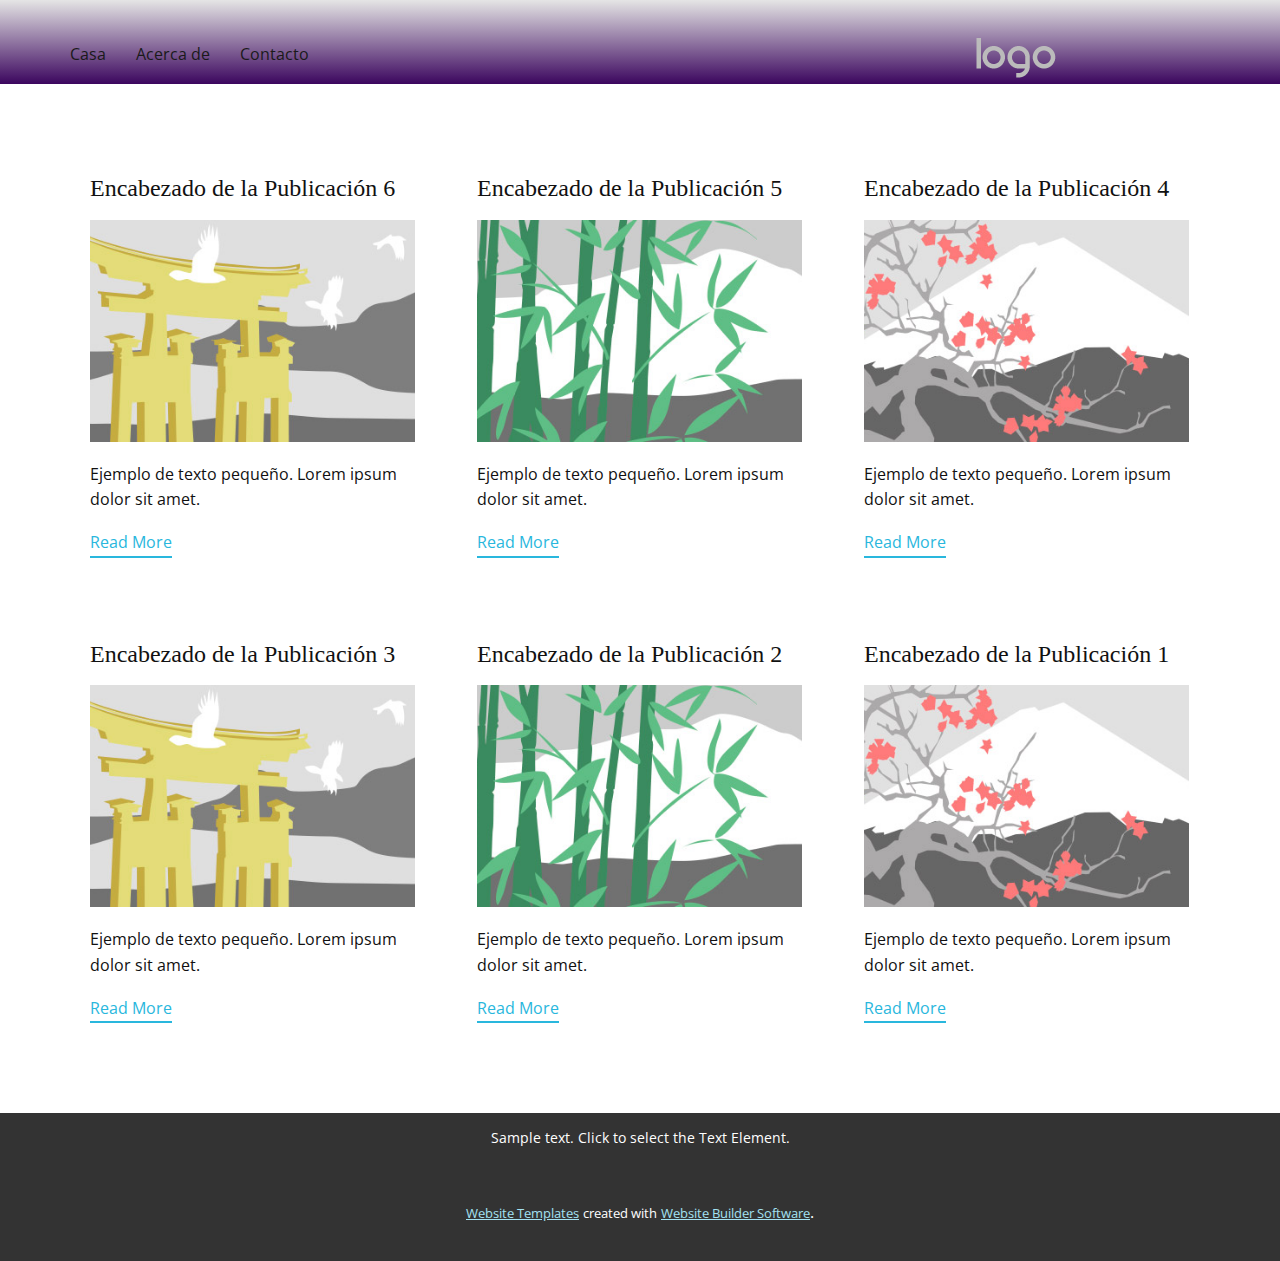
<file: blog/blog.html>
<!DOCTYPE html>
<html style="font-size: 16px;" lang="es"><head>
    <meta name="viewport" content="width=device-width, initial-scale=1.0">
    <meta charset="utf-8">
    <meta name="keywords" content="">
    <meta name="description" content="">
    <title>Blog</title>
    <link rel="stylesheet" href="../nicepage.css" media="screen">
<link rel="stylesheet" href="../Blog-Template.css" media="screen">
    <script class="u-script" type="text/javascript" src="../jquery.js" defer=""></script>
    <script class="u-script" type="text/javascript" src="../nicepage.js" defer=""></script>
    <meta name="generator" content="Nicepage 6.5.3, nicepage.com">
    <link id="u-theme-google-font" rel="stylesheet" href="https://fonts.googleapis.com/css?family=Raleway:100,100i,200,200i,300,300i,400,400i,500,500i,600,600i,700,700i,800,800i,900,900i|Open+Sans:300,300i,400,400i,500,500i,600,600i,700,700i,800,800i">
    
    
    
    <script type="application/ld+json">{
		"@context": "http://schema.org",
		"@type": "Organization",
		"name": "",
		"logo": "images/default-logo.png"
}</script>
    <meta name="theme-color" content="#a37fdf">
  <meta data-intl-tel-input-cdn-path="intlTelInput/"></head>
  <body data-path-to-root="./" data-include-products="false" class="u-body u-xl-mode" data-lang="es"><header class="u-clearfix u-gradient u-header u-sticky u-sticky-19c7 u-header" id="sec-d402"><div class="u-clearfix u-sheet u-valign-middle u-sheet-1">
        <a href="https://nicepage.com" class="u-image u-logo u-image-1">
          <img src="../images/default-logo.png" class="u-logo-image u-logo-image-1">
        </a>
        <nav class="u-menu u-menu-dropdown u-offcanvas u-menu-1" data-responsive-from="MD">
          <div class="menu-collapse" style="font-size: 1rem; letter-spacing: 0px; font-weight: 700; text-transform: uppercase;">
            <a class="u-button-style u-custom-active-border-color u-custom-border u-custom-border-color u-custom-borders u-custom-hover-border-color u-custom-left-right-menu-spacing u-custom-padding-bottom u-custom-text-active-color u-custom-text-color u-custom-text-hover-color u-custom-top-bottom-menu-spacing u-nav-link u-text-active-palette-1-base u-text-hover-palette-2-base" href="#">
              <svg class="u-svg-link" viewBox="0 0 24 24"><use xmlns:xlink="http://www.w3.org/1999/xlink" xlink:href="#menu-hamburger"></use></svg>
              <svg class="u-svg-content" version="1.1" id="menu-hamburger" viewBox="0 0 16 16" x="0px" y="0px" xmlns:xlink="http://www.w3.org/1999/xlink" xmlns="http://www.w3.org/2000/svg"><g><rect y="1" width="16" height="2"></rect><rect y="7" width="16" height="2"></rect><rect y="13" width="16" height="2"></rect>
</g></svg>
            </a>
          </div>
          <div class="u-nav-container">
            <ul class="u-nav u-spacing-30 u-unstyled u-nav-1"><li class="u-nav-item"><a class="u-border-2 u-border-active-palette-1-base u-border-hover-palette-1-light-1 u-border-no-left u-border-no-right u-border-no-top u-button-style u-nav-link u-text-active-grey-90 u-text-grey-90 u-text-hover-grey-90" href="../Casa.html" style="padding: 10px 0px;">Casa</a>
</li><li class="u-nav-item"><a class="u-border-2 u-border-active-palette-1-base u-border-hover-palette-1-light-1 u-border-no-left u-border-no-right u-border-no-top u-button-style u-nav-link u-text-active-grey-90 u-text-grey-90 u-text-hover-grey-90" href="../Acerca-de.html" style="padding: 10px 0px;">Acerca de</a>
</li><li class="u-nav-item"><a class="u-border-2 u-border-active-palette-1-base u-border-hover-palette-1-light-1 u-border-no-left u-border-no-right u-border-no-top u-button-style u-nav-link u-text-active-grey-90 u-text-grey-90 u-text-hover-grey-90" href="../Contacto.html" style="padding: 10px 0px;">Contacto</a>
</li></ul>
          </div>
          <div class="u-nav-container-collapse">
            <div class="u-black u-container-style u-inner-container-layout u-opacity u-opacity-95 u-sidenav">
              <div class="u-inner-container-layout u-sidenav-overflow">
                <div class="u-menu-close"></div>
                <ul class="u-align-center u-nav u-popupmenu-items u-unstyled u-nav-2"><li class="u-nav-item"><a class="u-button-style u-nav-link" href="../Casa.html">Casa</a>
</li><li class="u-nav-item"><a class="u-button-style u-nav-link" href="../Acerca-de.html">Acerca de</a>
</li><li class="u-nav-item"><a class="u-button-style u-nav-link" href="../Contacto.html">Contacto</a>
</li></ul>
              </div>
            </div>
            <div class="u-black u-menu-overlay u-opacity u-opacity-70"></div>
          </div>
        </nav>
      </div><style class="u-sticky-style" data-style-id="19c7">.u-sticky-fixed.u-sticky-19c7:before, .u-body.u-sticky-fixed .u-sticky-19c7:before {
borders: top right bottom left !important
}</style></header>
    <section class="u-clearfix u-section-1" id="sec-cc00">
      <div class="u-clearfix u-sheet u-valign-middle u-sheet-1"><!--blog--><!--blog_options_json--><!--{"type":"Recent","source":"","tags":"","count":""}--><!--/blog_options_json-->
        <div class="u-blog u-expanded-width u-repeater u-repeater-1"><!--blog_post-->
          <div class="u-blog-post u-container-style u-repeater-item u-white u-repeater-item-1">
            <div class="u-container-layout u-similar-container u-valign-top u-container-layout-1"><!--blog_post_header-->
              <h4 class="u-blog-control u-text u-text-1">
                <a class="u-post-header-link" href="../blog/enviar-5.html">Encabezado de la Publicación 6</a>
              </h4><!--/blog_post_header--><!--blog_post_image-->
              <a class="u-post-header-link" href="../blog/enviar-5.html"><img alt="" class="u-blog-control u-expanded-width u-image u-image-default u-image-1" src="../images/8ad73f3c.jpeg"></a><!--/blog_post_image--><!--blog_post_content-->
              <div class="u-blog-control u-post-content u-text u-text-2 fr-view">Ejemplo de texto pequeño. Lorem ipsum dolor sit amet.</div><!--/blog_post_content--><!--blog_post_readmore-->
              <a href="../blog/enviar-5.html" class="u-blog-control u-border-2 u-border-palette-1-base u-btn u-btn-rectangle u-button-style u-none u-btn-1"><!--blog_post_readmore_content--><!--options_json--><!--{"content":"Read More","defaultValue":"Lee mas"}--><!--/options_json-->Read More<!--/blog_post_readmore_content--></a><!--/blog_post_readmore-->
            </div>
          </div><div class="u-blog-post u-container-style u-repeater-item u-video-cover u-white">
            <div class="u-container-layout u-similar-container u-valign-top u-container-layout-2"><!--blog_post_header-->
              <h4 class="u-blog-control u-text u-text-3">
                <a class="u-post-header-link" href="../blog/enviar-4.html">Encabezado de la Publicación 5</a>
              </h4><!--/blog_post_header--><!--blog_post_image-->
              <a class="u-post-header-link" href="../blog/enviar-4.html"><img alt="" class="u-blog-control u-expanded-width u-image u-image-default u-image-2" src="../images/68f64b9d.jpeg"></a><!--/blog_post_image--><!--blog_post_content-->
              <div class="u-blog-control u-post-content u-text u-text-4 fr-view">Ejemplo de texto pequeño. Lorem ipsum dolor sit amet.</div><!--/blog_post_content--><!--blog_post_readmore-->
              <a href="../blog/enviar-4.html" class="u-blog-control u-border-2 u-border-palette-1-base u-btn u-btn-rectangle u-button-style u-none u-btn-2"><!--blog_post_readmore_content--><!--options_json--><!--{"content":"Read More","defaultValue":"Lee mas"}--><!--/options_json-->Read More<!--/blog_post_readmore_content--></a><!--/blog_post_readmore-->
            </div>
          </div><div class="u-blog-post u-container-style u-repeater-item u-video-cover u-white">
            <div class="u-container-layout u-similar-container u-valign-top u-container-layout-3"><!--blog_post_header-->
              <h4 class="u-blog-control u-text u-text-5">
                <a class="u-post-header-link" href="../blog/enviar-3.html">Encabezado de la Publicación 4</a>
              </h4><!--/blog_post_header--><!--blog_post_image-->
              <a class="u-post-header-link" href="../blog/enviar-3.html"><img alt="" class="u-blog-control u-expanded-width u-image u-image-default u-image-3" src="../images/0fd3416c.jpeg"></a><!--/blog_post_image--><!--blog_post_content-->
              <div class="u-blog-control u-post-content u-text u-text-6 fr-view">Ejemplo de texto pequeño. Lorem ipsum dolor sit amet.</div><!--/blog_post_content--><!--blog_post_readmore-->
              <a href="../blog/enviar-3.html" class="u-blog-control u-border-2 u-border-palette-1-base u-btn u-btn-rectangle u-button-style u-none u-btn-3"><!--blog_post_readmore_content--><!--options_json--><!--{"content":"Read More","defaultValue":"Lee mas"}--><!--/options_json-->Read More<!--/blog_post_readmore_content--></a><!--/blog_post_readmore-->
            </div>
          </div><div class="u-blog-post u-container-style u-repeater-item u-white u-repeater-item-1">
            <div class="u-container-layout u-similar-container u-valign-top u-container-layout-1"><!--blog_post_header-->
              <h4 class="u-blog-control u-text u-text-1">
                <a class="u-post-header-link" href="../blog/enviar-2.html">Encabezado de la Publicación 3</a>
              </h4><!--/blog_post_header--><!--blog_post_image-->
              <a class="u-post-header-link" href="../blog/enviar-2.html"><img alt="" class="u-blog-control u-expanded-width u-image u-image-default u-image-1" src="../images/8ad73f3c.jpeg"></a><!--/blog_post_image--><!--blog_post_content-->
              <div class="u-blog-control u-post-content u-text u-text-2 fr-view">Ejemplo de texto pequeño. Lorem ipsum dolor sit amet.</div><!--/blog_post_content--><!--blog_post_readmore-->
              <a href="../blog/enviar-2.html" class="u-blog-control u-border-2 u-border-palette-1-base u-btn u-btn-rectangle u-button-style u-none u-btn-1"><!--blog_post_readmore_content--><!--options_json--><!--{"content":"Read More","defaultValue":"Lee mas"}--><!--/options_json-->Read More<!--/blog_post_readmore_content--></a><!--/blog_post_readmore-->
            </div>
          </div><div class="u-blog-post u-container-style u-repeater-item u-video-cover u-white">
            <div class="u-container-layout u-similar-container u-valign-top u-container-layout-2"><!--blog_post_header-->
              <h4 class="u-blog-control u-text u-text-3">
                <a class="u-post-header-link" href="../blog/enviar-1.html">Encabezado de la Publicación 2</a>
              </h4><!--/blog_post_header--><!--blog_post_image-->
              <a class="u-post-header-link" href="../blog/enviar-1.html"><img alt="" class="u-blog-control u-expanded-width u-image u-image-default u-image-2" src="../images/68f64b9d.jpeg"></a><!--/blog_post_image--><!--blog_post_content-->
              <div class="u-blog-control u-post-content u-text u-text-4 fr-view">Ejemplo de texto pequeño. Lorem ipsum dolor sit amet.</div><!--/blog_post_content--><!--blog_post_readmore-->
              <a href="../blog/enviar-1.html" class="u-blog-control u-border-2 u-border-palette-1-base u-btn u-btn-rectangle u-button-style u-none u-btn-2"><!--blog_post_readmore_content--><!--options_json--><!--{"content":"Read More","defaultValue":"Lee mas"}--><!--/options_json-->Read More<!--/blog_post_readmore_content--></a><!--/blog_post_readmore-->
            </div>
          </div><div class="u-blog-post u-container-style u-repeater-item u-video-cover u-white">
            <div class="u-container-layout u-similar-container u-valign-top u-container-layout-3"><!--blog_post_header-->
              <h4 class="u-blog-control u-text u-text-5">
                <a class="u-post-header-link" href="../blog/enviar.html">Encabezado de la Publicación 1</a>
              </h4><!--/blog_post_header--><!--blog_post_image-->
              <a class="u-post-header-link" href="../blog/enviar.html"><img alt="" class="u-blog-control u-expanded-width u-image u-image-default u-image-3" src="../images/0fd3416c.jpeg"></a><!--/blog_post_image--><!--blog_post_content-->
              <div class="u-blog-control u-post-content u-text u-text-6 fr-view">Ejemplo de texto pequeño. Lorem ipsum dolor sit amet.</div><!--/blog_post_content--><!--blog_post_readmore-->
              <a href="../blog/enviar.html" class="u-blog-control u-border-2 u-border-palette-1-base u-btn u-btn-rectangle u-button-style u-none u-btn-3"><!--blog_post_readmore_content--><!--options_json--><!--{"content":"Read More","defaultValue":"Lee mas"}--><!--/options_json-->Read More<!--/blog_post_readmore_content--></a><!--/blog_post_readmore-->
            </div>
          </div><!--/blog_post--><!--blog_post-->
          <!--/blog_post--><!--blog_post-->
          <!--/blog_post-->
        </div><!--/blog-->
      </div>
    </section>
    
    
    
    <footer class="u-align-center u-clearfix u-footer u-grey-80 u-footer" id="sec-6d3f"><div class="u-clearfix u-sheet u-sheet-1">
        <p class="u-small-text u-text u-text-variant u-text-1">Sample text. Click to select the Text Element.</p>
      </div></footer>
    <section class="u-backlink u-clearfix u-grey-80">
      <a class="u-link" href="https://nicepage.com/website-templates" target="_blank">
        <span>Website Templates</span>
      </a>
      <p class="u-text">
        <span>created with</span>
      </p>
      <a class="u-link" href="" target="_blank">
        <span>Website Builder Software</span>
      </a>. 
    </section>
  
</body></html>
</file>
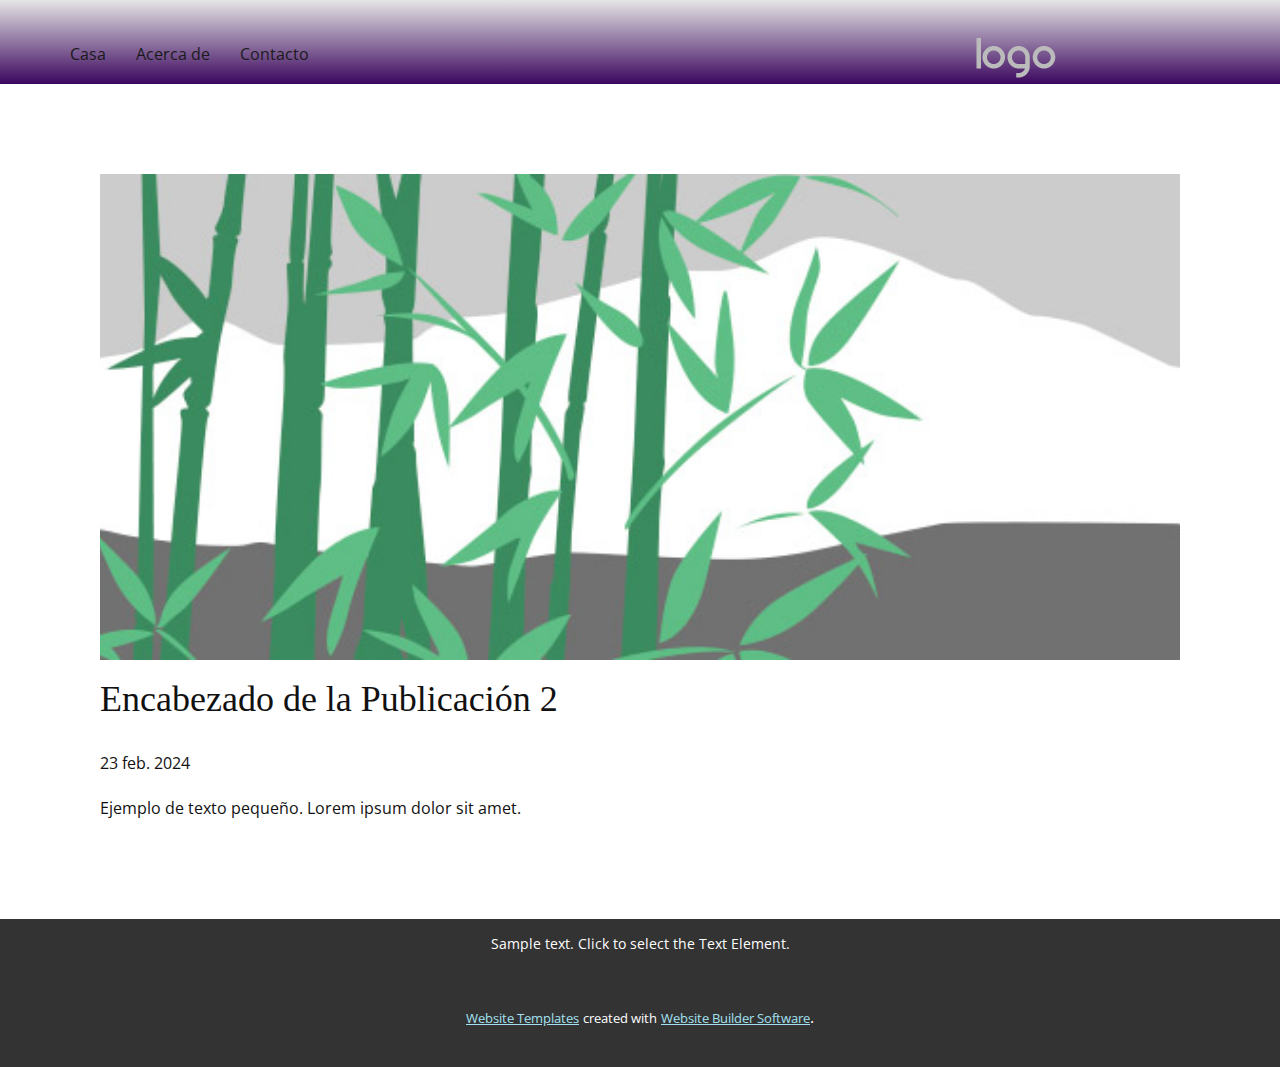
<file: blog/enviar-1.html>
<!DOCTYPE html>
<html style="font-size: 16px;" lang="es"><head>
    <meta name="viewport" content="width=device-width, initial-scale=1.0">
    <meta charset="utf-8">
    <meta name="keywords" content="Encabezado de la Publicación 1">
    <meta name="description" content="">
    <title>Encabezado de la Publicación 2</title>
    <link rel="stylesheet" href="../nicepage.css" media="screen">
<link rel="stylesheet" href="../Post-Template.css" media="screen">
    <script class="u-script" type="text/javascript" src="../jquery.js" defer=""></script>
    <script class="u-script" type="text/javascript" src="../nicepage.js" defer=""></script>
    <meta name="generator" content="Nicepage 6.5.3, nicepage.com">
    <link id="u-theme-google-font" rel="stylesheet" href="https://fonts.googleapis.com/css?family=Raleway:100,100i,200,200i,300,300i,400,400i,500,500i,600,600i,700,700i,800,800i,900,900i|Open+Sans:300,300i,400,400i,500,500i,600,600i,700,700i,800,800i">
    
    
    
    <script type="application/ld+json">{
		"@context": "http://schema.org",
		"@type": "Organization",
		"name": "",
		"logo": "images/default-logo.png"
}</script>
    <meta name="theme-color" content="#a37fdf">
  <meta data-intl-tel-input-cdn-path="intlTelInput/"></head>
  <body data-path-to-root="./" data-include-products="false" class="u-body u-xl-mode" data-lang="es"><header class="u-clearfix u-gradient u-header u-sticky u-sticky-19c7 u-header" id="sec-d402"><div class="u-clearfix u-sheet u-valign-middle u-sheet-1">
        <a href="https://nicepage.com" class="u-image u-logo u-image-1">
          <img src="../images/default-logo.png" class="u-logo-image u-logo-image-1">
        </a>
        <nav class="u-menu u-menu-dropdown u-offcanvas u-menu-1" data-responsive-from="MD">
          <div class="menu-collapse" style="font-size: 1rem; letter-spacing: 0px; font-weight: 700; text-transform: uppercase;">
            <a class="u-button-style u-custom-active-border-color u-custom-border u-custom-border-color u-custom-borders u-custom-hover-border-color u-custom-left-right-menu-spacing u-custom-padding-bottom u-custom-text-active-color u-custom-text-color u-custom-text-hover-color u-custom-top-bottom-menu-spacing u-nav-link u-text-active-palette-1-base u-text-hover-palette-2-base" href="#">
              <svg class="u-svg-link" viewBox="0 0 24 24"><use xmlns:xlink="http://www.w3.org/1999/xlink" xlink:href="#menu-hamburger"></use></svg>
              <svg class="u-svg-content" version="1.1" id="menu-hamburger" viewBox="0 0 16 16" x="0px" y="0px" xmlns:xlink="http://www.w3.org/1999/xlink" xmlns="http://www.w3.org/2000/svg"><g><rect y="1" width="16" height="2"></rect><rect y="7" width="16" height="2"></rect><rect y="13" width="16" height="2"></rect>
</g></svg>
            </a>
          </div>
          <div class="u-nav-container">
            <ul class="u-nav u-spacing-30 u-unstyled u-nav-1"><li class="u-nav-item"><a class="u-border-2 u-border-active-palette-1-base u-border-hover-palette-1-light-1 u-border-no-left u-border-no-right u-border-no-top u-button-style u-nav-link u-text-active-grey-90 u-text-grey-90 u-text-hover-grey-90" href="../Casa.html" style="padding: 10px 0px;">Casa</a>
</li><li class="u-nav-item"><a class="u-border-2 u-border-active-palette-1-base u-border-hover-palette-1-light-1 u-border-no-left u-border-no-right u-border-no-top u-button-style u-nav-link u-text-active-grey-90 u-text-grey-90 u-text-hover-grey-90" href="../Acerca-de.html" style="padding: 10px 0px;">Acerca de</a>
</li><li class="u-nav-item"><a class="u-border-2 u-border-active-palette-1-base u-border-hover-palette-1-light-1 u-border-no-left u-border-no-right u-border-no-top u-button-style u-nav-link u-text-active-grey-90 u-text-grey-90 u-text-hover-grey-90" href="../Contacto.html" style="padding: 10px 0px;">Contacto</a>
</li></ul>
          </div>
          <div class="u-nav-container-collapse">
            <div class="u-black u-container-style u-inner-container-layout u-opacity u-opacity-95 u-sidenav">
              <div class="u-inner-container-layout u-sidenav-overflow">
                <div class="u-menu-close"></div>
                <ul class="u-align-center u-nav u-popupmenu-items u-unstyled u-nav-2"><li class="u-nav-item"><a class="u-button-style u-nav-link" href="../Casa.html">Casa</a>
</li><li class="u-nav-item"><a class="u-button-style u-nav-link" href="../Acerca-de.html">Acerca de</a>
</li><li class="u-nav-item"><a class="u-button-style u-nav-link" href="../Contacto.html">Contacto</a>
</li></ul>
              </div>
            </div>
            <div class="u-black u-menu-overlay u-opacity u-opacity-70"></div>
          </div>
        </nav>
      </div><style class="u-sticky-style" data-style-id="19c7">.u-sticky-fixed.u-sticky-19c7:before, .u-body.u-sticky-fixed .u-sticky-19c7:before {
borders: top right bottom left !important
}</style></header>
    <section class="u-align-center u-clearfix u-section-1" id="sec-8226">
      <div class="u-clearfix u-sheet u-valign-middle-md u-valign-middle-sm u-valign-middle-xs u-sheet-1"><!--post_details--><!--post_details_options_json--><!--{"source":""}--><!--/post_details_options_json--><!--blog_post-->
        <div class="u-container-style u-expanded-width u-post-details u-post-details-1">
          <div class="u-container-layout u-valign-middle u-container-layout-1"><!--blog_post_image-->
            <img alt="" class="u-blog-control u-expanded-width u-image u-image-default u-image-1" src="../images/68f64b9d.jpeg"><!--/blog_post_image--><!--blog_post_header-->
            <h2 class="u-blog-control u-text u-text-1">Encabezado de la Publicación 2</h2><!--/blog_post_header--><!--blog_post_metadata-->
            <div class="u-blog-control u-metadata u-metadata-1"><!--blog_post_metadata_date-->
              <span class="u-meta-date u-meta-icon">23 feb. 2024</span><!--/blog_post_metadata_date--><!--blog_post_metadata_category-->
              <!--/blog_post_metadata_category--><!--blog_post_metadata_comments-->
              <!--/blog_post_metadata_comments-->
            </div><!--/blog_post_metadata--><!--blog_post_content-->
            <div class="u-align-justify u-blog-control u-post-content u-text u-text-2 fr-view">
  Ejemplo de texto pequeño. Lorem ipsum dolor sit amet.
  </div><!--/blog_post_content-->
          </div>
        </div><!--/blog_post--><!--/post_details-->
      </div>
    </section>
    
    
    
    <footer class="u-align-center u-clearfix u-footer u-grey-80 u-footer" id="sec-6d3f"><div class="u-clearfix u-sheet u-sheet-1">
        <p class="u-small-text u-text u-text-variant u-text-1">Sample text. Click to select the Text Element.</p>
      </div></footer>
    <section class="u-backlink u-clearfix u-grey-80">
      <a class="u-link" href="https://nicepage.com/website-templates" target="_blank">
        <span>Website Templates</span>
      </a>
      <p class="u-text">
        <span>created with</span>
      </p>
      <a class="u-link" href="" target="_blank">
        <span>Website Builder Software</span>
      </a>. 
    </section>
  
</body></html>
</file>
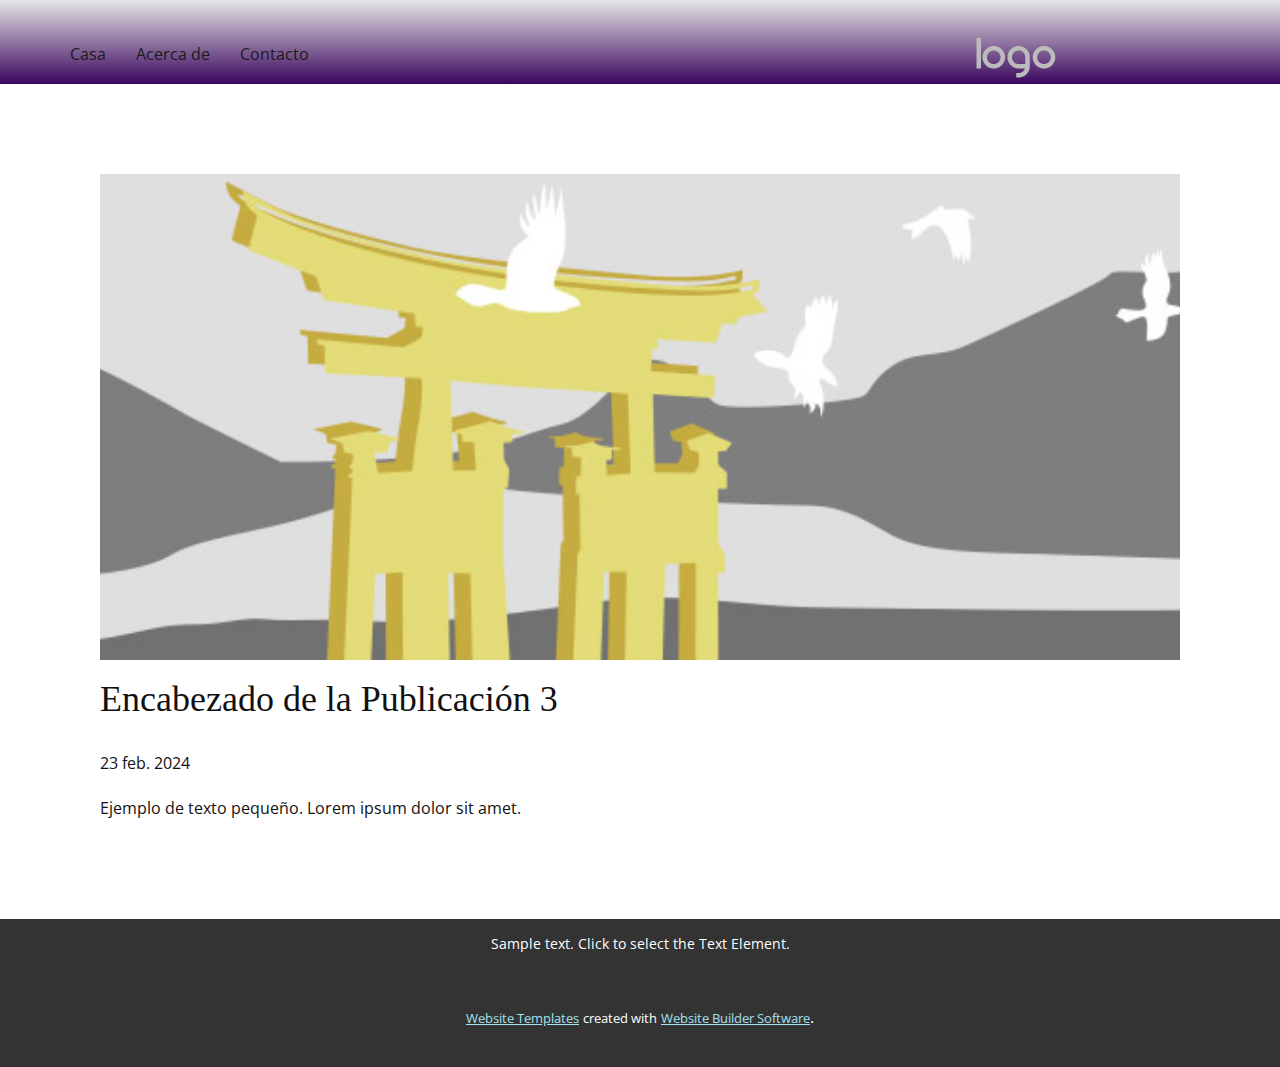
<file: blog/enviar-2.html>
<!DOCTYPE html>
<html style="font-size: 16px;" lang="es"><head>
    <meta name="viewport" content="width=device-width, initial-scale=1.0">
    <meta charset="utf-8">
    <meta name="keywords" content="Encabezado de la Publicación 1">
    <meta name="description" content="">
    <title>Encabezado de la Publicación 3</title>
    <link rel="stylesheet" href="../nicepage.css" media="screen">
<link rel="stylesheet" href="../Post-Template.css" media="screen">
    <script class="u-script" type="text/javascript" src="../jquery.js" defer=""></script>
    <script class="u-script" type="text/javascript" src="../nicepage.js" defer=""></script>
    <meta name="generator" content="Nicepage 6.5.3, nicepage.com">
    <link id="u-theme-google-font" rel="stylesheet" href="https://fonts.googleapis.com/css?family=Raleway:100,100i,200,200i,300,300i,400,400i,500,500i,600,600i,700,700i,800,800i,900,900i|Open+Sans:300,300i,400,400i,500,500i,600,600i,700,700i,800,800i">
    
    
    
    <script type="application/ld+json">{
		"@context": "http://schema.org",
		"@type": "Organization",
		"name": "",
		"logo": "images/default-logo.png"
}</script>
    <meta name="theme-color" content="#a37fdf">
  <meta data-intl-tel-input-cdn-path="intlTelInput/"></head>
  <body data-path-to-root="./" data-include-products="false" class="u-body u-xl-mode" data-lang="es"><header class="u-clearfix u-gradient u-header u-sticky u-sticky-19c7 u-header" id="sec-d402"><div class="u-clearfix u-sheet u-valign-middle u-sheet-1">
        <a href="https://nicepage.com" class="u-image u-logo u-image-1">
          <img src="../images/default-logo.png" class="u-logo-image u-logo-image-1">
        </a>
        <nav class="u-menu u-menu-dropdown u-offcanvas u-menu-1" data-responsive-from="MD">
          <div class="menu-collapse" style="font-size: 1rem; letter-spacing: 0px; font-weight: 700; text-transform: uppercase;">
            <a class="u-button-style u-custom-active-border-color u-custom-border u-custom-border-color u-custom-borders u-custom-hover-border-color u-custom-left-right-menu-spacing u-custom-padding-bottom u-custom-text-active-color u-custom-text-color u-custom-text-hover-color u-custom-top-bottom-menu-spacing u-nav-link u-text-active-palette-1-base u-text-hover-palette-2-base" href="#">
              <svg class="u-svg-link" viewBox="0 0 24 24"><use xmlns:xlink="http://www.w3.org/1999/xlink" xlink:href="#menu-hamburger"></use></svg>
              <svg class="u-svg-content" version="1.1" id="menu-hamburger" viewBox="0 0 16 16" x="0px" y="0px" xmlns:xlink="http://www.w3.org/1999/xlink" xmlns="http://www.w3.org/2000/svg"><g><rect y="1" width="16" height="2"></rect><rect y="7" width="16" height="2"></rect><rect y="13" width="16" height="2"></rect>
</g></svg>
            </a>
          </div>
          <div class="u-nav-container">
            <ul class="u-nav u-spacing-30 u-unstyled u-nav-1"><li class="u-nav-item"><a class="u-border-2 u-border-active-palette-1-base u-border-hover-palette-1-light-1 u-border-no-left u-border-no-right u-border-no-top u-button-style u-nav-link u-text-active-grey-90 u-text-grey-90 u-text-hover-grey-90" href="../Casa.html" style="padding: 10px 0px;">Casa</a>
</li><li class="u-nav-item"><a class="u-border-2 u-border-active-palette-1-base u-border-hover-palette-1-light-1 u-border-no-left u-border-no-right u-border-no-top u-button-style u-nav-link u-text-active-grey-90 u-text-grey-90 u-text-hover-grey-90" href="../Acerca-de.html" style="padding: 10px 0px;">Acerca de</a>
</li><li class="u-nav-item"><a class="u-border-2 u-border-active-palette-1-base u-border-hover-palette-1-light-1 u-border-no-left u-border-no-right u-border-no-top u-button-style u-nav-link u-text-active-grey-90 u-text-grey-90 u-text-hover-grey-90" href="../Contacto.html" style="padding: 10px 0px;">Contacto</a>
</li></ul>
          </div>
          <div class="u-nav-container-collapse">
            <div class="u-black u-container-style u-inner-container-layout u-opacity u-opacity-95 u-sidenav">
              <div class="u-inner-container-layout u-sidenav-overflow">
                <div class="u-menu-close"></div>
                <ul class="u-align-center u-nav u-popupmenu-items u-unstyled u-nav-2"><li class="u-nav-item"><a class="u-button-style u-nav-link" href="../Casa.html">Casa</a>
</li><li class="u-nav-item"><a class="u-button-style u-nav-link" href="../Acerca-de.html">Acerca de</a>
</li><li class="u-nav-item"><a class="u-button-style u-nav-link" href="../Contacto.html">Contacto</a>
</li></ul>
              </div>
            </div>
            <div class="u-black u-menu-overlay u-opacity u-opacity-70"></div>
          </div>
        </nav>
      </div><style class="u-sticky-style" data-style-id="19c7">.u-sticky-fixed.u-sticky-19c7:before, .u-body.u-sticky-fixed .u-sticky-19c7:before {
borders: top right bottom left !important
}</style></header>
    <section class="u-align-center u-clearfix u-section-1" id="sec-8226">
      <div class="u-clearfix u-sheet u-valign-middle-md u-valign-middle-sm u-valign-middle-xs u-sheet-1"><!--post_details--><!--post_details_options_json--><!--{"source":""}--><!--/post_details_options_json--><!--blog_post-->
        <div class="u-container-style u-expanded-width u-post-details u-post-details-1">
          <div class="u-container-layout u-valign-middle u-container-layout-1"><!--blog_post_image-->
            <img alt="" class="u-blog-control u-expanded-width u-image u-image-default u-image-1" src="../images/8ad73f3c.jpeg"><!--/blog_post_image--><!--blog_post_header-->
            <h2 class="u-blog-control u-text u-text-1">Encabezado de la Publicación 3</h2><!--/blog_post_header--><!--blog_post_metadata-->
            <div class="u-blog-control u-metadata u-metadata-1"><!--blog_post_metadata_date-->
              <span class="u-meta-date u-meta-icon">23 feb. 2024</span><!--/blog_post_metadata_date--><!--blog_post_metadata_category-->
              <!--/blog_post_metadata_category--><!--blog_post_metadata_comments-->
              <!--/blog_post_metadata_comments-->
            </div><!--/blog_post_metadata--><!--blog_post_content-->
            <div class="u-align-justify u-blog-control u-post-content u-text u-text-2 fr-view">
  Ejemplo de texto pequeño. Lorem ipsum dolor sit amet.
  </div><!--/blog_post_content-->
          </div>
        </div><!--/blog_post--><!--/post_details-->
      </div>
    </section>
    
    
    
    <footer class="u-align-center u-clearfix u-footer u-grey-80 u-footer" id="sec-6d3f"><div class="u-clearfix u-sheet u-sheet-1">
        <p class="u-small-text u-text u-text-variant u-text-1">Sample text. Click to select the Text Element.</p>
      </div></footer>
    <section class="u-backlink u-clearfix u-grey-80">
      <a class="u-link" href="https://nicepage.com/website-templates" target="_blank">
        <span>Website Templates</span>
      </a>
      <p class="u-text">
        <span>created with</span>
      </p>
      <a class="u-link" href="" target="_blank">
        <span>Website Builder Software</span>
      </a>. 
    </section>
  
</body></html>
</file>
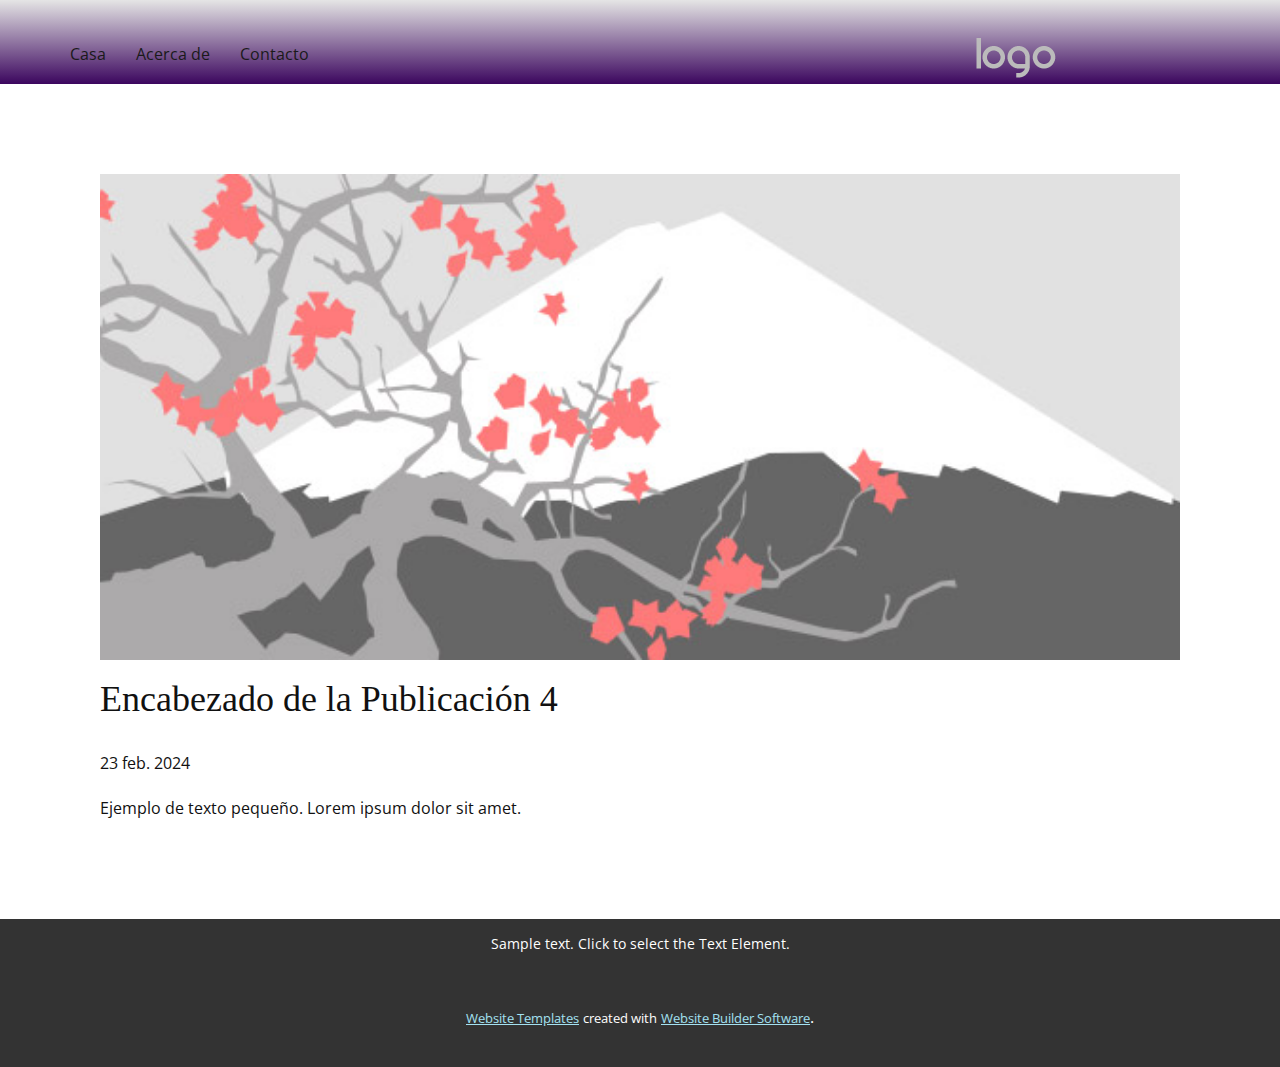
<file: blog/enviar-3.html>
<!DOCTYPE html>
<html style="font-size: 16px;" lang="es"><head>
    <meta name="viewport" content="width=device-width, initial-scale=1.0">
    <meta charset="utf-8">
    <meta name="keywords" content="Encabezado de la Publicación 1">
    <meta name="description" content="">
    <title>Encabezado de la Publicación 4</title>
    <link rel="stylesheet" href="../nicepage.css" media="screen">
<link rel="stylesheet" href="../Post-Template.css" media="screen">
    <script class="u-script" type="text/javascript" src="../jquery.js" defer=""></script>
    <script class="u-script" type="text/javascript" src="../nicepage.js" defer=""></script>
    <meta name="generator" content="Nicepage 6.5.3, nicepage.com">
    <link id="u-theme-google-font" rel="stylesheet" href="https://fonts.googleapis.com/css?family=Raleway:100,100i,200,200i,300,300i,400,400i,500,500i,600,600i,700,700i,800,800i,900,900i|Open+Sans:300,300i,400,400i,500,500i,600,600i,700,700i,800,800i">
    
    
    
    <script type="application/ld+json">{
		"@context": "http://schema.org",
		"@type": "Organization",
		"name": "",
		"logo": "images/default-logo.png"
}</script>
    <meta name="theme-color" content="#a37fdf">
  <meta data-intl-tel-input-cdn-path="intlTelInput/"></head>
  <body data-path-to-root="./" data-include-products="false" class="u-body u-xl-mode" data-lang="es"><header class="u-clearfix u-gradient u-header u-sticky u-sticky-19c7 u-header" id="sec-d402"><div class="u-clearfix u-sheet u-valign-middle u-sheet-1">
        <a href="https://nicepage.com" class="u-image u-logo u-image-1">
          <img src="../images/default-logo.png" class="u-logo-image u-logo-image-1">
        </a>
        <nav class="u-menu u-menu-dropdown u-offcanvas u-menu-1" data-responsive-from="MD">
          <div class="menu-collapse" style="font-size: 1rem; letter-spacing: 0px; font-weight: 700; text-transform: uppercase;">
            <a class="u-button-style u-custom-active-border-color u-custom-border u-custom-border-color u-custom-borders u-custom-hover-border-color u-custom-left-right-menu-spacing u-custom-padding-bottom u-custom-text-active-color u-custom-text-color u-custom-text-hover-color u-custom-top-bottom-menu-spacing u-nav-link u-text-active-palette-1-base u-text-hover-palette-2-base" href="#">
              <svg class="u-svg-link" viewBox="0 0 24 24"><use xmlns:xlink="http://www.w3.org/1999/xlink" xlink:href="#menu-hamburger"></use></svg>
              <svg class="u-svg-content" version="1.1" id="menu-hamburger" viewBox="0 0 16 16" x="0px" y="0px" xmlns:xlink="http://www.w3.org/1999/xlink" xmlns="http://www.w3.org/2000/svg"><g><rect y="1" width="16" height="2"></rect><rect y="7" width="16" height="2"></rect><rect y="13" width="16" height="2"></rect>
</g></svg>
            </a>
          </div>
          <div class="u-nav-container">
            <ul class="u-nav u-spacing-30 u-unstyled u-nav-1"><li class="u-nav-item"><a class="u-border-2 u-border-active-palette-1-base u-border-hover-palette-1-light-1 u-border-no-left u-border-no-right u-border-no-top u-button-style u-nav-link u-text-active-grey-90 u-text-grey-90 u-text-hover-grey-90" href="../Casa.html" style="padding: 10px 0px;">Casa</a>
</li><li class="u-nav-item"><a class="u-border-2 u-border-active-palette-1-base u-border-hover-palette-1-light-1 u-border-no-left u-border-no-right u-border-no-top u-button-style u-nav-link u-text-active-grey-90 u-text-grey-90 u-text-hover-grey-90" href="../Acerca-de.html" style="padding: 10px 0px;">Acerca de</a>
</li><li class="u-nav-item"><a class="u-border-2 u-border-active-palette-1-base u-border-hover-palette-1-light-1 u-border-no-left u-border-no-right u-border-no-top u-button-style u-nav-link u-text-active-grey-90 u-text-grey-90 u-text-hover-grey-90" href="../Contacto.html" style="padding: 10px 0px;">Contacto</a>
</li></ul>
          </div>
          <div class="u-nav-container-collapse">
            <div class="u-black u-container-style u-inner-container-layout u-opacity u-opacity-95 u-sidenav">
              <div class="u-inner-container-layout u-sidenav-overflow">
                <div class="u-menu-close"></div>
                <ul class="u-align-center u-nav u-popupmenu-items u-unstyled u-nav-2"><li class="u-nav-item"><a class="u-button-style u-nav-link" href="../Casa.html">Casa</a>
</li><li class="u-nav-item"><a class="u-button-style u-nav-link" href="../Acerca-de.html">Acerca de</a>
</li><li class="u-nav-item"><a class="u-button-style u-nav-link" href="../Contacto.html">Contacto</a>
</li></ul>
              </div>
            </div>
            <div class="u-black u-menu-overlay u-opacity u-opacity-70"></div>
          </div>
        </nav>
      </div><style class="u-sticky-style" data-style-id="19c7">.u-sticky-fixed.u-sticky-19c7:before, .u-body.u-sticky-fixed .u-sticky-19c7:before {
borders: top right bottom left !important
}</style></header>
    <section class="u-align-center u-clearfix u-section-1" id="sec-8226">
      <div class="u-clearfix u-sheet u-valign-middle-md u-valign-middle-sm u-valign-middle-xs u-sheet-1"><!--post_details--><!--post_details_options_json--><!--{"source":""}--><!--/post_details_options_json--><!--blog_post-->
        <div class="u-container-style u-expanded-width u-post-details u-post-details-1">
          <div class="u-container-layout u-valign-middle u-container-layout-1"><!--blog_post_image-->
            <img alt="" class="u-blog-control u-expanded-width u-image u-image-default u-image-1" src="../images/0fd3416c.jpeg"><!--/blog_post_image--><!--blog_post_header-->
            <h2 class="u-blog-control u-text u-text-1">Encabezado de la Publicación 4</h2><!--/blog_post_header--><!--blog_post_metadata-->
            <div class="u-blog-control u-metadata u-metadata-1"><!--blog_post_metadata_date-->
              <span class="u-meta-date u-meta-icon">23 feb. 2024</span><!--/blog_post_metadata_date--><!--blog_post_metadata_category-->
              <!--/blog_post_metadata_category--><!--blog_post_metadata_comments-->
              <!--/blog_post_metadata_comments-->
            </div><!--/blog_post_metadata--><!--blog_post_content-->
            <div class="u-align-justify u-blog-control u-post-content u-text u-text-2 fr-view">
  Ejemplo de texto pequeño. Lorem ipsum dolor sit amet.
  </div><!--/blog_post_content-->
          </div>
        </div><!--/blog_post--><!--/post_details-->
      </div>
    </section>
    
    
    
    <footer class="u-align-center u-clearfix u-footer u-grey-80 u-footer" id="sec-6d3f"><div class="u-clearfix u-sheet u-sheet-1">
        <p class="u-small-text u-text u-text-variant u-text-1">Sample text. Click to select the Text Element.</p>
      </div></footer>
    <section class="u-backlink u-clearfix u-grey-80">
      <a class="u-link" href="https://nicepage.com/website-templates" target="_blank">
        <span>Website Templates</span>
      </a>
      <p class="u-text">
        <span>created with</span>
      </p>
      <a class="u-link" href="" target="_blank">
        <span>Website Builder Software</span>
      </a>. 
    </section>
  
</body></html>
</file>
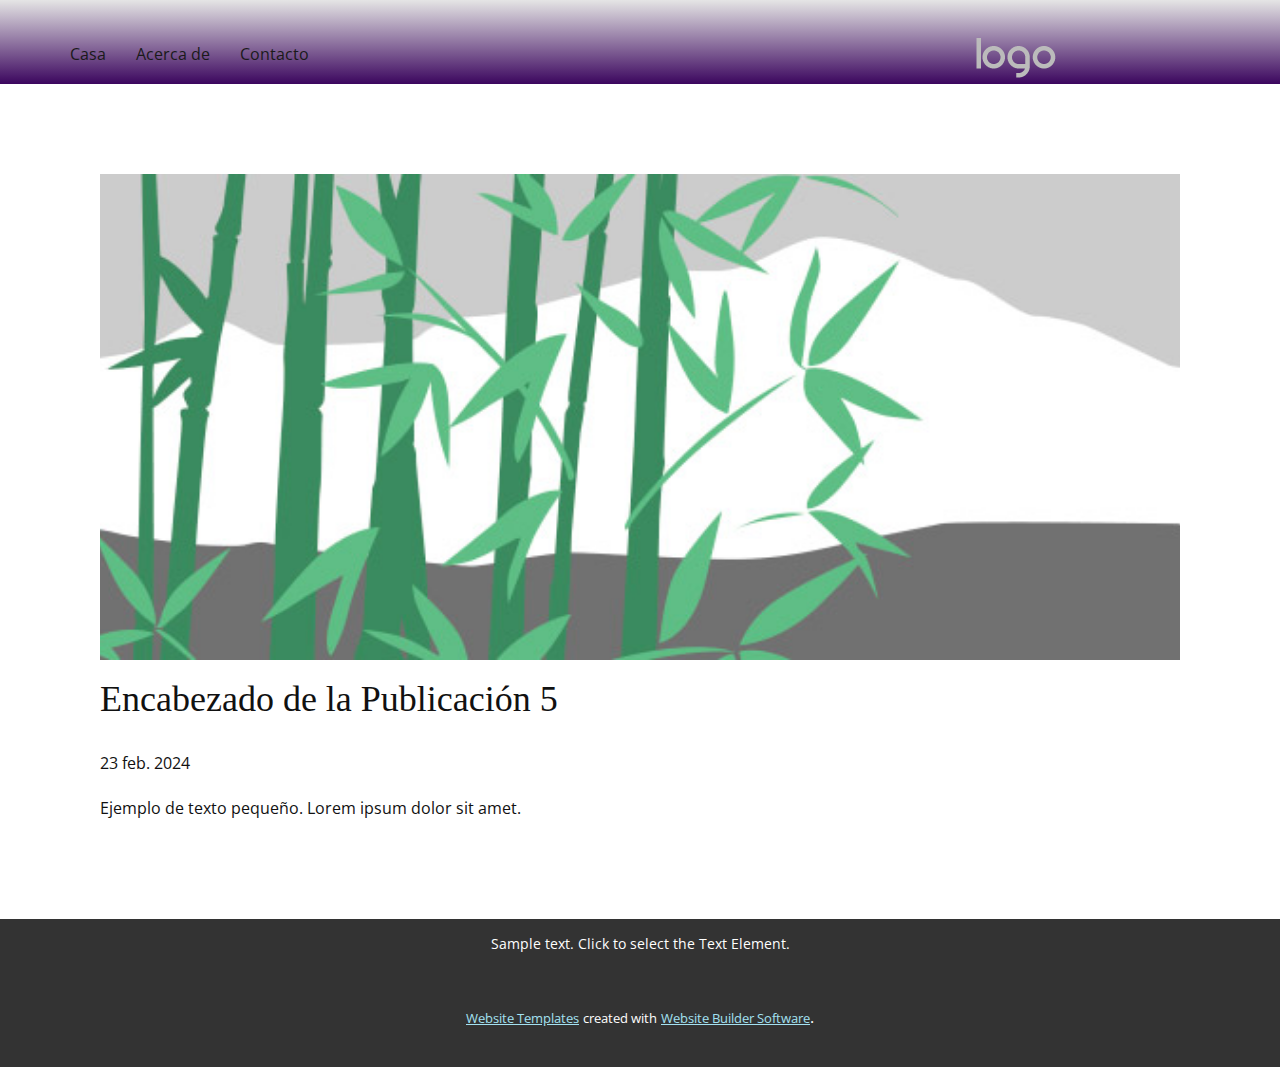
<file: blog/enviar-4.html>
<!DOCTYPE html>
<html style="font-size: 16px;" lang="es"><head>
    <meta name="viewport" content="width=device-width, initial-scale=1.0">
    <meta charset="utf-8">
    <meta name="keywords" content="Encabezado de la Publicación 1">
    <meta name="description" content="">
    <title>Encabezado de la Publicación 5</title>
    <link rel="stylesheet" href="../nicepage.css" media="screen">
<link rel="stylesheet" href="../Post-Template.css" media="screen">
    <script class="u-script" type="text/javascript" src="../jquery.js" defer=""></script>
    <script class="u-script" type="text/javascript" src="../nicepage.js" defer=""></script>
    <meta name="generator" content="Nicepage 6.5.3, nicepage.com">
    <link id="u-theme-google-font" rel="stylesheet" href="https://fonts.googleapis.com/css?family=Raleway:100,100i,200,200i,300,300i,400,400i,500,500i,600,600i,700,700i,800,800i,900,900i|Open+Sans:300,300i,400,400i,500,500i,600,600i,700,700i,800,800i">
    
    
    
    <script type="application/ld+json">{
		"@context": "http://schema.org",
		"@type": "Organization",
		"name": "",
		"logo": "images/default-logo.png"
}</script>
    <meta name="theme-color" content="#a37fdf">
  <meta data-intl-tel-input-cdn-path="intlTelInput/"></head>
  <body data-path-to-root="./" data-include-products="false" class="u-body u-xl-mode" data-lang="es"><header class="u-clearfix u-gradient u-header u-sticky u-sticky-19c7 u-header" id="sec-d402"><div class="u-clearfix u-sheet u-valign-middle u-sheet-1">
        <a href="https://nicepage.com" class="u-image u-logo u-image-1">
          <img src="../images/default-logo.png" class="u-logo-image u-logo-image-1">
        </a>
        <nav class="u-menu u-menu-dropdown u-offcanvas u-menu-1" data-responsive-from="MD">
          <div class="menu-collapse" style="font-size: 1rem; letter-spacing: 0px; font-weight: 700; text-transform: uppercase;">
            <a class="u-button-style u-custom-active-border-color u-custom-border u-custom-border-color u-custom-borders u-custom-hover-border-color u-custom-left-right-menu-spacing u-custom-padding-bottom u-custom-text-active-color u-custom-text-color u-custom-text-hover-color u-custom-top-bottom-menu-spacing u-nav-link u-text-active-palette-1-base u-text-hover-palette-2-base" href="#">
              <svg class="u-svg-link" viewBox="0 0 24 24"><use xmlns:xlink="http://www.w3.org/1999/xlink" xlink:href="#menu-hamburger"></use></svg>
              <svg class="u-svg-content" version="1.1" id="menu-hamburger" viewBox="0 0 16 16" x="0px" y="0px" xmlns:xlink="http://www.w3.org/1999/xlink" xmlns="http://www.w3.org/2000/svg"><g><rect y="1" width="16" height="2"></rect><rect y="7" width="16" height="2"></rect><rect y="13" width="16" height="2"></rect>
</g></svg>
            </a>
          </div>
          <div class="u-nav-container">
            <ul class="u-nav u-spacing-30 u-unstyled u-nav-1"><li class="u-nav-item"><a class="u-border-2 u-border-active-palette-1-base u-border-hover-palette-1-light-1 u-border-no-left u-border-no-right u-border-no-top u-button-style u-nav-link u-text-active-grey-90 u-text-grey-90 u-text-hover-grey-90" href="../Casa.html" style="padding: 10px 0px;">Casa</a>
</li><li class="u-nav-item"><a class="u-border-2 u-border-active-palette-1-base u-border-hover-palette-1-light-1 u-border-no-left u-border-no-right u-border-no-top u-button-style u-nav-link u-text-active-grey-90 u-text-grey-90 u-text-hover-grey-90" href="../Acerca-de.html" style="padding: 10px 0px;">Acerca de</a>
</li><li class="u-nav-item"><a class="u-border-2 u-border-active-palette-1-base u-border-hover-palette-1-light-1 u-border-no-left u-border-no-right u-border-no-top u-button-style u-nav-link u-text-active-grey-90 u-text-grey-90 u-text-hover-grey-90" href="../Contacto.html" style="padding: 10px 0px;">Contacto</a>
</li></ul>
          </div>
          <div class="u-nav-container-collapse">
            <div class="u-black u-container-style u-inner-container-layout u-opacity u-opacity-95 u-sidenav">
              <div class="u-inner-container-layout u-sidenav-overflow">
                <div class="u-menu-close"></div>
                <ul class="u-align-center u-nav u-popupmenu-items u-unstyled u-nav-2"><li class="u-nav-item"><a class="u-button-style u-nav-link" href="../Casa.html">Casa</a>
</li><li class="u-nav-item"><a class="u-button-style u-nav-link" href="../Acerca-de.html">Acerca de</a>
</li><li class="u-nav-item"><a class="u-button-style u-nav-link" href="../Contacto.html">Contacto</a>
</li></ul>
              </div>
            </div>
            <div class="u-black u-menu-overlay u-opacity u-opacity-70"></div>
          </div>
        </nav>
      </div><style class="u-sticky-style" data-style-id="19c7">.u-sticky-fixed.u-sticky-19c7:before, .u-body.u-sticky-fixed .u-sticky-19c7:before {
borders: top right bottom left !important
}</style></header>
    <section class="u-align-center u-clearfix u-section-1" id="sec-8226">
      <div class="u-clearfix u-sheet u-valign-middle-md u-valign-middle-sm u-valign-middle-xs u-sheet-1"><!--post_details--><!--post_details_options_json--><!--{"source":""}--><!--/post_details_options_json--><!--blog_post-->
        <div class="u-container-style u-expanded-width u-post-details u-post-details-1">
          <div class="u-container-layout u-valign-middle u-container-layout-1"><!--blog_post_image-->
            <img alt="" class="u-blog-control u-expanded-width u-image u-image-default u-image-1" src="../images/68f64b9d.jpeg"><!--/blog_post_image--><!--blog_post_header-->
            <h2 class="u-blog-control u-text u-text-1">Encabezado de la Publicación 5</h2><!--/blog_post_header--><!--blog_post_metadata-->
            <div class="u-blog-control u-metadata u-metadata-1"><!--blog_post_metadata_date-->
              <span class="u-meta-date u-meta-icon">23 feb. 2024</span><!--/blog_post_metadata_date--><!--blog_post_metadata_category-->
              <!--/blog_post_metadata_category--><!--blog_post_metadata_comments-->
              <!--/blog_post_metadata_comments-->
            </div><!--/blog_post_metadata--><!--blog_post_content-->
            <div class="u-align-justify u-blog-control u-post-content u-text u-text-2 fr-view">
  Ejemplo de texto pequeño. Lorem ipsum dolor sit amet.
  </div><!--/blog_post_content-->
          </div>
        </div><!--/blog_post--><!--/post_details-->
      </div>
    </section>
    
    
    
    <footer class="u-align-center u-clearfix u-footer u-grey-80 u-footer" id="sec-6d3f"><div class="u-clearfix u-sheet u-sheet-1">
        <p class="u-small-text u-text u-text-variant u-text-1">Sample text. Click to select the Text Element.</p>
      </div></footer>
    <section class="u-backlink u-clearfix u-grey-80">
      <a class="u-link" href="https://nicepage.com/website-templates" target="_blank">
        <span>Website Templates</span>
      </a>
      <p class="u-text">
        <span>created with</span>
      </p>
      <a class="u-link" href="" target="_blank">
        <span>Website Builder Software</span>
      </a>. 
    </section>
  
</body></html>
</file>
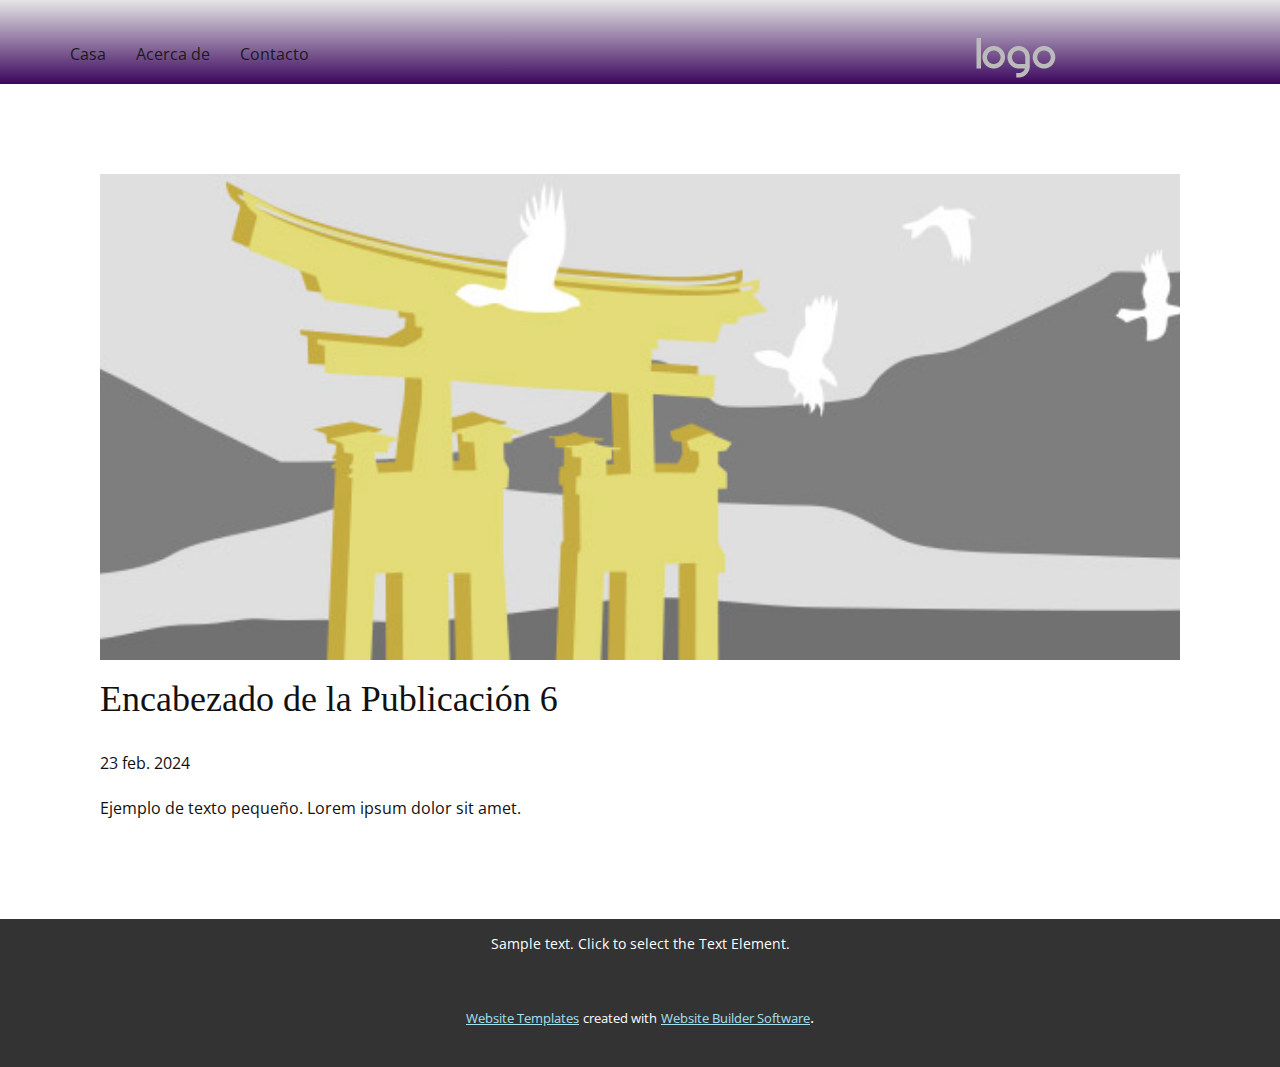
<file: blog/enviar-5.html>
<!DOCTYPE html>
<html style="font-size: 16px;" lang="es"><head>
    <meta name="viewport" content="width=device-width, initial-scale=1.0">
    <meta charset="utf-8">
    <meta name="keywords" content="Encabezado de la Publicación 1">
    <meta name="description" content="">
    <title>Encabezado de la Publicación 6</title>
    <link rel="stylesheet" href="../nicepage.css" media="screen">
<link rel="stylesheet" href="../Post-Template.css" media="screen">
    <script class="u-script" type="text/javascript" src="../jquery.js" defer=""></script>
    <script class="u-script" type="text/javascript" src="../nicepage.js" defer=""></script>
    <meta name="generator" content="Nicepage 6.5.3, nicepage.com">
    <link id="u-theme-google-font" rel="stylesheet" href="https://fonts.googleapis.com/css?family=Raleway:100,100i,200,200i,300,300i,400,400i,500,500i,600,600i,700,700i,800,800i,900,900i|Open+Sans:300,300i,400,400i,500,500i,600,600i,700,700i,800,800i">
    
    
    
    <script type="application/ld+json">{
		"@context": "http://schema.org",
		"@type": "Organization",
		"name": "",
		"logo": "images/default-logo.png"
}</script>
    <meta name="theme-color" content="#a37fdf">
  <meta data-intl-tel-input-cdn-path="intlTelInput/"></head>
  <body data-path-to-root="./" data-include-products="false" class="u-body u-xl-mode" data-lang="es"><header class="u-clearfix u-gradient u-header u-sticky u-sticky-19c7 u-header" id="sec-d402"><div class="u-clearfix u-sheet u-valign-middle u-sheet-1">
        <a href="https://nicepage.com" class="u-image u-logo u-image-1">
          <img src="../images/default-logo.png" class="u-logo-image u-logo-image-1">
        </a>
        <nav class="u-menu u-menu-dropdown u-offcanvas u-menu-1" data-responsive-from="MD">
          <div class="menu-collapse" style="font-size: 1rem; letter-spacing: 0px; font-weight: 700; text-transform: uppercase;">
            <a class="u-button-style u-custom-active-border-color u-custom-border u-custom-border-color u-custom-borders u-custom-hover-border-color u-custom-left-right-menu-spacing u-custom-padding-bottom u-custom-text-active-color u-custom-text-color u-custom-text-hover-color u-custom-top-bottom-menu-spacing u-nav-link u-text-active-palette-1-base u-text-hover-palette-2-base" href="#">
              <svg class="u-svg-link" viewBox="0 0 24 24"><use xmlns:xlink="http://www.w3.org/1999/xlink" xlink:href="#menu-hamburger"></use></svg>
              <svg class="u-svg-content" version="1.1" id="menu-hamburger" viewBox="0 0 16 16" x="0px" y="0px" xmlns:xlink="http://www.w3.org/1999/xlink" xmlns="http://www.w3.org/2000/svg"><g><rect y="1" width="16" height="2"></rect><rect y="7" width="16" height="2"></rect><rect y="13" width="16" height="2"></rect>
</g></svg>
            </a>
          </div>
          <div class="u-nav-container">
            <ul class="u-nav u-spacing-30 u-unstyled u-nav-1"><li class="u-nav-item"><a class="u-border-2 u-border-active-palette-1-base u-border-hover-palette-1-light-1 u-border-no-left u-border-no-right u-border-no-top u-button-style u-nav-link u-text-active-grey-90 u-text-grey-90 u-text-hover-grey-90" href="../Casa.html" style="padding: 10px 0px;">Casa</a>
</li><li class="u-nav-item"><a class="u-border-2 u-border-active-palette-1-base u-border-hover-palette-1-light-1 u-border-no-left u-border-no-right u-border-no-top u-button-style u-nav-link u-text-active-grey-90 u-text-grey-90 u-text-hover-grey-90" href="../Acerca-de.html" style="padding: 10px 0px;">Acerca de</a>
</li><li class="u-nav-item"><a class="u-border-2 u-border-active-palette-1-base u-border-hover-palette-1-light-1 u-border-no-left u-border-no-right u-border-no-top u-button-style u-nav-link u-text-active-grey-90 u-text-grey-90 u-text-hover-grey-90" href="../Contacto.html" style="padding: 10px 0px;">Contacto</a>
</li></ul>
          </div>
          <div class="u-nav-container-collapse">
            <div class="u-black u-container-style u-inner-container-layout u-opacity u-opacity-95 u-sidenav">
              <div class="u-inner-container-layout u-sidenav-overflow">
                <div class="u-menu-close"></div>
                <ul class="u-align-center u-nav u-popupmenu-items u-unstyled u-nav-2"><li class="u-nav-item"><a class="u-button-style u-nav-link" href="../Casa.html">Casa</a>
</li><li class="u-nav-item"><a class="u-button-style u-nav-link" href="../Acerca-de.html">Acerca de</a>
</li><li class="u-nav-item"><a class="u-button-style u-nav-link" href="../Contacto.html">Contacto</a>
</li></ul>
              </div>
            </div>
            <div class="u-black u-menu-overlay u-opacity u-opacity-70"></div>
          </div>
        </nav>
      </div><style class="u-sticky-style" data-style-id="19c7">.u-sticky-fixed.u-sticky-19c7:before, .u-body.u-sticky-fixed .u-sticky-19c7:before {
borders: top right bottom left !important
}</style></header>
    <section class="u-align-center u-clearfix u-section-1" id="sec-8226">
      <div class="u-clearfix u-sheet u-valign-middle-md u-valign-middle-sm u-valign-middle-xs u-sheet-1"><!--post_details--><!--post_details_options_json--><!--{"source":""}--><!--/post_details_options_json--><!--blog_post-->
        <div class="u-container-style u-expanded-width u-post-details u-post-details-1">
          <div class="u-container-layout u-valign-middle u-container-layout-1"><!--blog_post_image-->
            <img alt="" class="u-blog-control u-expanded-width u-image u-image-default u-image-1" src="../images/8ad73f3c.jpeg"><!--/blog_post_image--><!--blog_post_header-->
            <h2 class="u-blog-control u-text u-text-1">Encabezado de la Publicación 6</h2><!--/blog_post_header--><!--blog_post_metadata-->
            <div class="u-blog-control u-metadata u-metadata-1"><!--blog_post_metadata_date-->
              <span class="u-meta-date u-meta-icon">23 feb. 2024</span><!--/blog_post_metadata_date--><!--blog_post_metadata_category-->
              <!--/blog_post_metadata_category--><!--blog_post_metadata_comments-->
              <!--/blog_post_metadata_comments-->
            </div><!--/blog_post_metadata--><!--blog_post_content-->
            <div class="u-align-justify u-blog-control u-post-content u-text u-text-2 fr-view">
  Ejemplo de texto pequeño. Lorem ipsum dolor sit amet.
  </div><!--/blog_post_content-->
          </div>
        </div><!--/blog_post--><!--/post_details-->
      </div>
    </section>
    
    
    
    <footer class="u-align-center u-clearfix u-footer u-grey-80 u-footer" id="sec-6d3f"><div class="u-clearfix u-sheet u-sheet-1">
        <p class="u-small-text u-text u-text-variant u-text-1">Sample text. Click to select the Text Element.</p>
      </div></footer>
    <section class="u-backlink u-clearfix u-grey-80">
      <a class="u-link" href="https://nicepage.com/website-templates" target="_blank">
        <span>Website Templates</span>
      </a>
      <p class="u-text">
        <span>created with</span>
      </p>
      <a class="u-link" href="" target="_blank">
        <span>Website Builder Software</span>
      </a>. 
    </section>
  
</body></html>
</file>
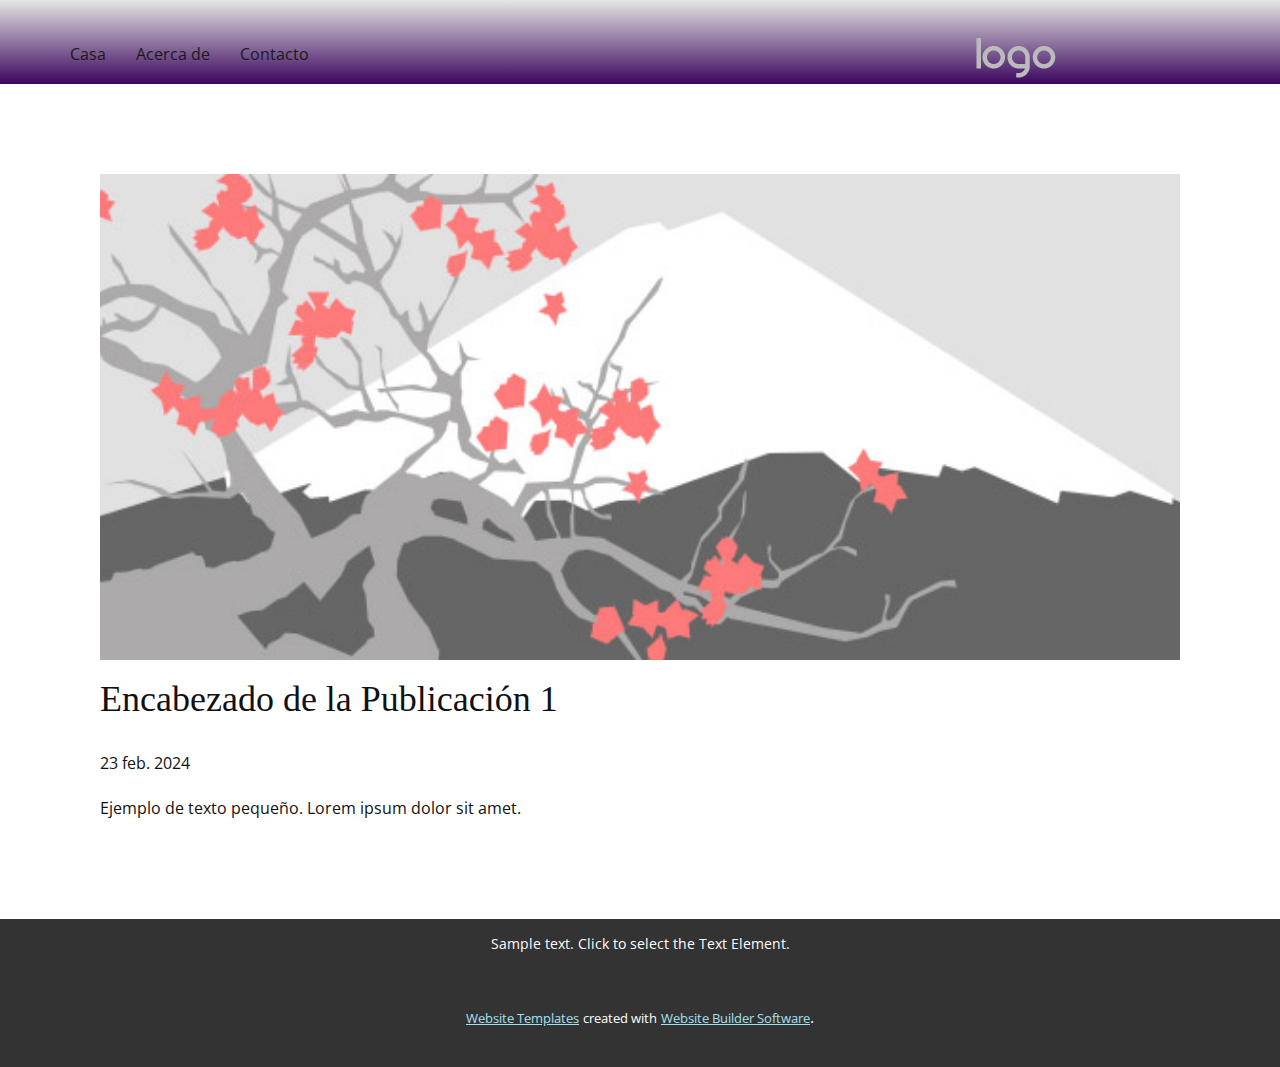
<file: blog/enviar.html>
<!DOCTYPE html>
<html style="font-size: 16px;" lang="es"><head>
    <meta name="viewport" content="width=device-width, initial-scale=1.0">
    <meta charset="utf-8">
    <meta name="keywords" content="Encabezado de la Publicación 1">
    <meta name="description" content="">
    <title>Encabezado de la Publicación 1</title>
    <link rel="stylesheet" href="../nicepage.css" media="screen">
<link rel="stylesheet" href="../Post-Template.css" media="screen">
    <script class="u-script" type="text/javascript" src="../jquery.js" defer=""></script>
    <script class="u-script" type="text/javascript" src="../nicepage.js" defer=""></script>
    <meta name="generator" content="Nicepage 6.5.3, nicepage.com">
    <link id="u-theme-google-font" rel="stylesheet" href="https://fonts.googleapis.com/css?family=Raleway:100,100i,200,200i,300,300i,400,400i,500,500i,600,600i,700,700i,800,800i,900,900i|Open+Sans:300,300i,400,400i,500,500i,600,600i,700,700i,800,800i">
    
    
    
    <script type="application/ld+json">{
		"@context": "http://schema.org",
		"@type": "Organization",
		"name": "",
		"logo": "images/default-logo.png"
}</script>
    <meta name="theme-color" content="#a37fdf">
  <meta data-intl-tel-input-cdn-path="intlTelInput/"></head>
  <body data-path-to-root="./" data-include-products="false" class="u-body u-xl-mode" data-lang="es"><header class="u-clearfix u-gradient u-header u-sticky u-sticky-19c7 u-header" id="sec-d402"><div class="u-clearfix u-sheet u-valign-middle u-sheet-1">
        <a href="https://nicepage.com" class="u-image u-logo u-image-1">
          <img src="../images/default-logo.png" class="u-logo-image u-logo-image-1">
        </a>
        <nav class="u-menu u-menu-dropdown u-offcanvas u-menu-1" data-responsive-from="MD">
          <div class="menu-collapse" style="font-size: 1rem; letter-spacing: 0px; font-weight: 700; text-transform: uppercase;">
            <a class="u-button-style u-custom-active-border-color u-custom-border u-custom-border-color u-custom-borders u-custom-hover-border-color u-custom-left-right-menu-spacing u-custom-padding-bottom u-custom-text-active-color u-custom-text-color u-custom-text-hover-color u-custom-top-bottom-menu-spacing u-nav-link u-text-active-palette-1-base u-text-hover-palette-2-base" href="#">
              <svg class="u-svg-link" viewBox="0 0 24 24"><use xmlns:xlink="http://www.w3.org/1999/xlink" xlink:href="#menu-hamburger"></use></svg>
              <svg class="u-svg-content" version="1.1" id="menu-hamburger" viewBox="0 0 16 16" x="0px" y="0px" xmlns:xlink="http://www.w3.org/1999/xlink" xmlns="http://www.w3.org/2000/svg"><g><rect y="1" width="16" height="2"></rect><rect y="7" width="16" height="2"></rect><rect y="13" width="16" height="2"></rect>
</g></svg>
            </a>
          </div>
          <div class="u-nav-container">
            <ul class="u-nav u-spacing-30 u-unstyled u-nav-1"><li class="u-nav-item"><a class="u-border-2 u-border-active-palette-1-base u-border-hover-palette-1-light-1 u-border-no-left u-border-no-right u-border-no-top u-button-style u-nav-link u-text-active-grey-90 u-text-grey-90 u-text-hover-grey-90" href="../Casa.html" style="padding: 10px 0px;">Casa</a>
</li><li class="u-nav-item"><a class="u-border-2 u-border-active-palette-1-base u-border-hover-palette-1-light-1 u-border-no-left u-border-no-right u-border-no-top u-button-style u-nav-link u-text-active-grey-90 u-text-grey-90 u-text-hover-grey-90" href="../Acerca-de.html" style="padding: 10px 0px;">Acerca de</a>
</li><li class="u-nav-item"><a class="u-border-2 u-border-active-palette-1-base u-border-hover-palette-1-light-1 u-border-no-left u-border-no-right u-border-no-top u-button-style u-nav-link u-text-active-grey-90 u-text-grey-90 u-text-hover-grey-90" href="../Contacto.html" style="padding: 10px 0px;">Contacto</a>
</li></ul>
          </div>
          <div class="u-nav-container-collapse">
            <div class="u-black u-container-style u-inner-container-layout u-opacity u-opacity-95 u-sidenav">
              <div class="u-inner-container-layout u-sidenav-overflow">
                <div class="u-menu-close"></div>
                <ul class="u-align-center u-nav u-popupmenu-items u-unstyled u-nav-2"><li class="u-nav-item"><a class="u-button-style u-nav-link" href="../Casa.html">Casa</a>
</li><li class="u-nav-item"><a class="u-button-style u-nav-link" href="../Acerca-de.html">Acerca de</a>
</li><li class="u-nav-item"><a class="u-button-style u-nav-link" href="../Contacto.html">Contacto</a>
</li></ul>
              </div>
            </div>
            <div class="u-black u-menu-overlay u-opacity u-opacity-70"></div>
          </div>
        </nav>
      </div><style class="u-sticky-style" data-style-id="19c7">.u-sticky-fixed.u-sticky-19c7:before, .u-body.u-sticky-fixed .u-sticky-19c7:before {
borders: top right bottom left !important
}</style></header>
    <section class="u-align-center u-clearfix u-section-1" id="sec-8226">
      <div class="u-clearfix u-sheet u-valign-middle-md u-valign-middle-sm u-valign-middle-xs u-sheet-1"><!--post_details--><!--post_details_options_json--><!--{"source":""}--><!--/post_details_options_json--><!--blog_post-->
        <div class="u-container-style u-expanded-width u-post-details u-post-details-1">
          <div class="u-container-layout u-valign-middle u-container-layout-1"><!--blog_post_image-->
            <img alt="" class="u-blog-control u-expanded-width u-image u-image-default u-image-1" src="../images/0fd3416c.jpeg"><!--/blog_post_image--><!--blog_post_header-->
            <h2 class="u-blog-control u-text u-text-1">Encabezado de la Publicación 1</h2><!--/blog_post_header--><!--blog_post_metadata-->
            <div class="u-blog-control u-metadata u-metadata-1"><!--blog_post_metadata_date-->
              <span class="u-meta-date u-meta-icon">23 feb. 2024</span><!--/blog_post_metadata_date--><!--blog_post_metadata_category-->
              <!--/blog_post_metadata_category--><!--blog_post_metadata_comments-->
              <!--/blog_post_metadata_comments-->
            </div><!--/blog_post_metadata--><!--blog_post_content-->
            <div class="u-align-justify u-blog-control u-post-content u-text u-text-2 fr-view">
  Ejemplo de texto pequeño. Lorem ipsum dolor sit amet.
  </div><!--/blog_post_content-->
          </div>
        </div><!--/blog_post--><!--/post_details-->
      </div>
    </section>
    
    
    
    <footer class="u-align-center u-clearfix u-footer u-grey-80 u-footer" id="sec-6d3f"><div class="u-clearfix u-sheet u-sheet-1">
        <p class="u-small-text u-text u-text-variant u-text-1">Sample text. Click to select the Text Element.</p>
      </div></footer>
    <section class="u-backlink u-clearfix u-grey-80">
      <a class="u-link" href="https://nicepage.com/website-templates" target="_blank">
        <span>Website Templates</span>
      </a>
      <p class="u-text">
        <span>created with</span>
      </p>
      <a class="u-link" href="" target="_blank">
        <span>Website Builder Software</span>
      </a>. 
    </section>
  
</body></html>
</file>
